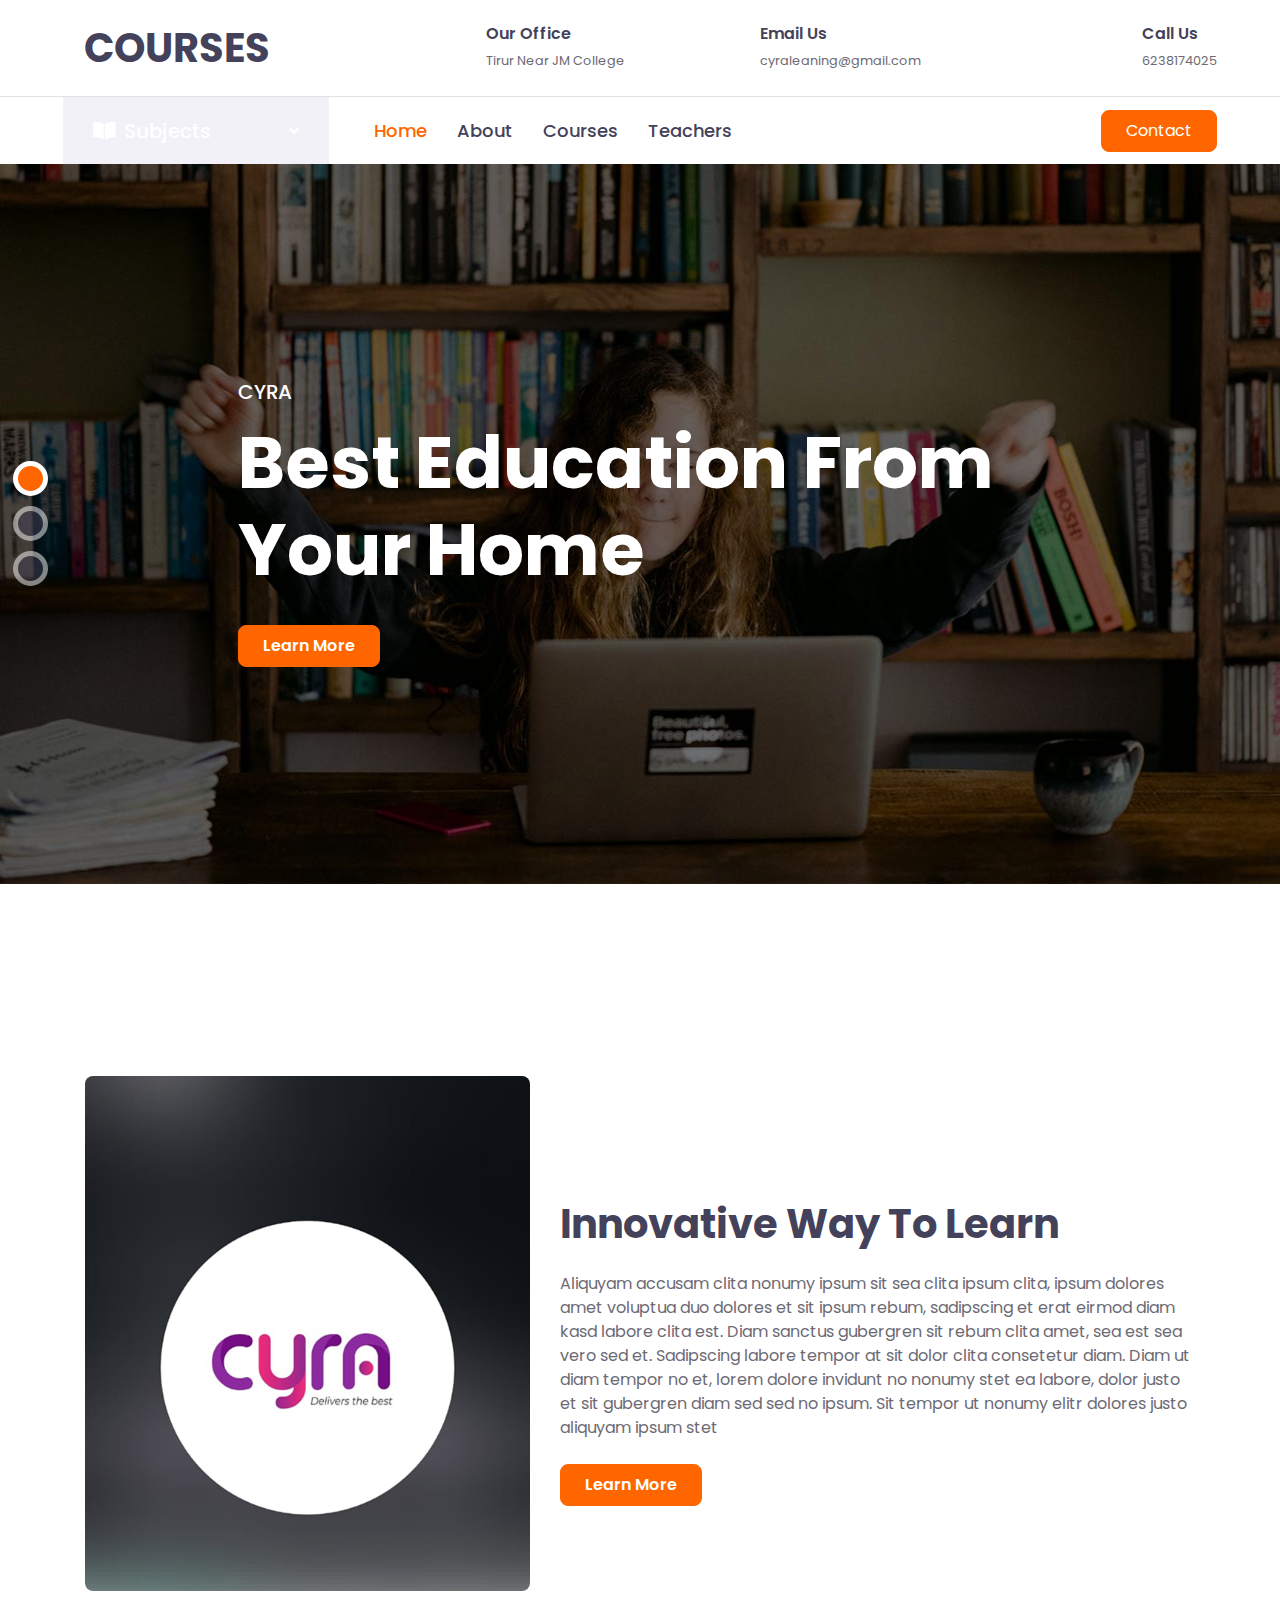
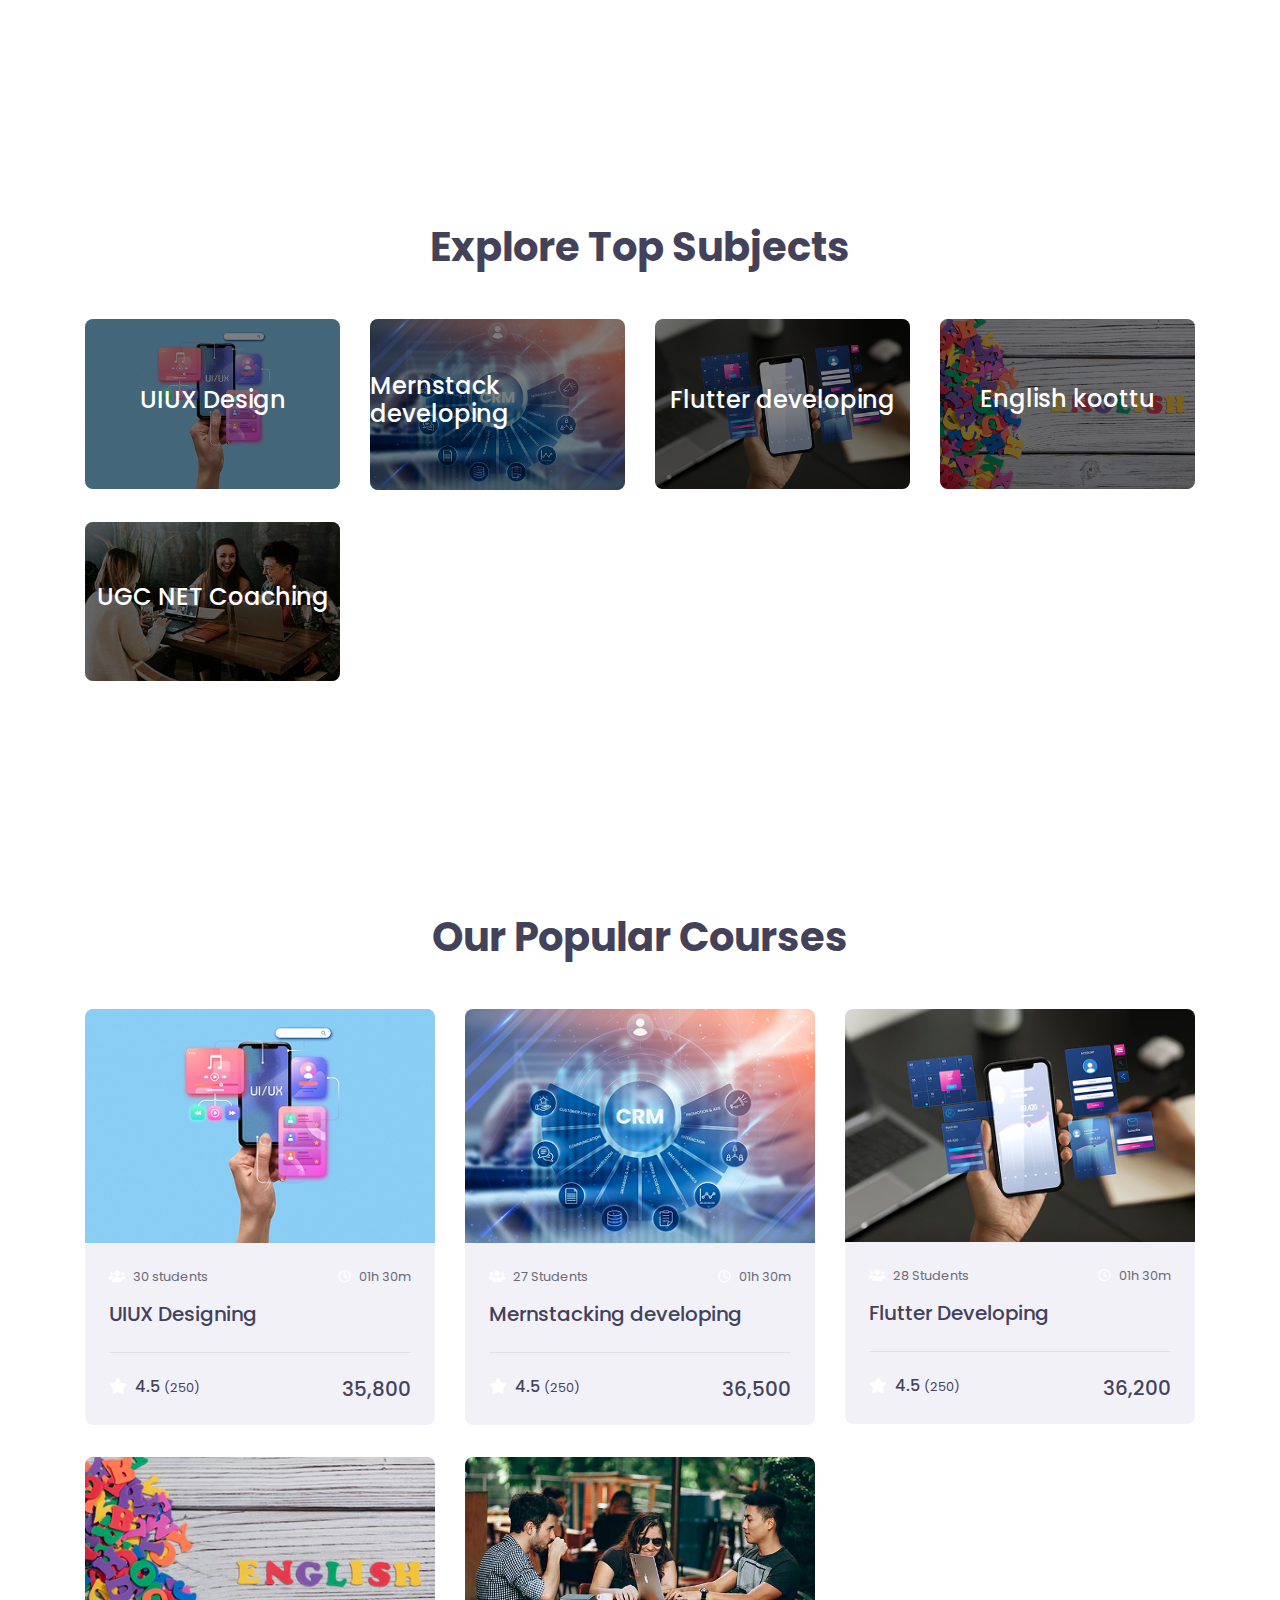
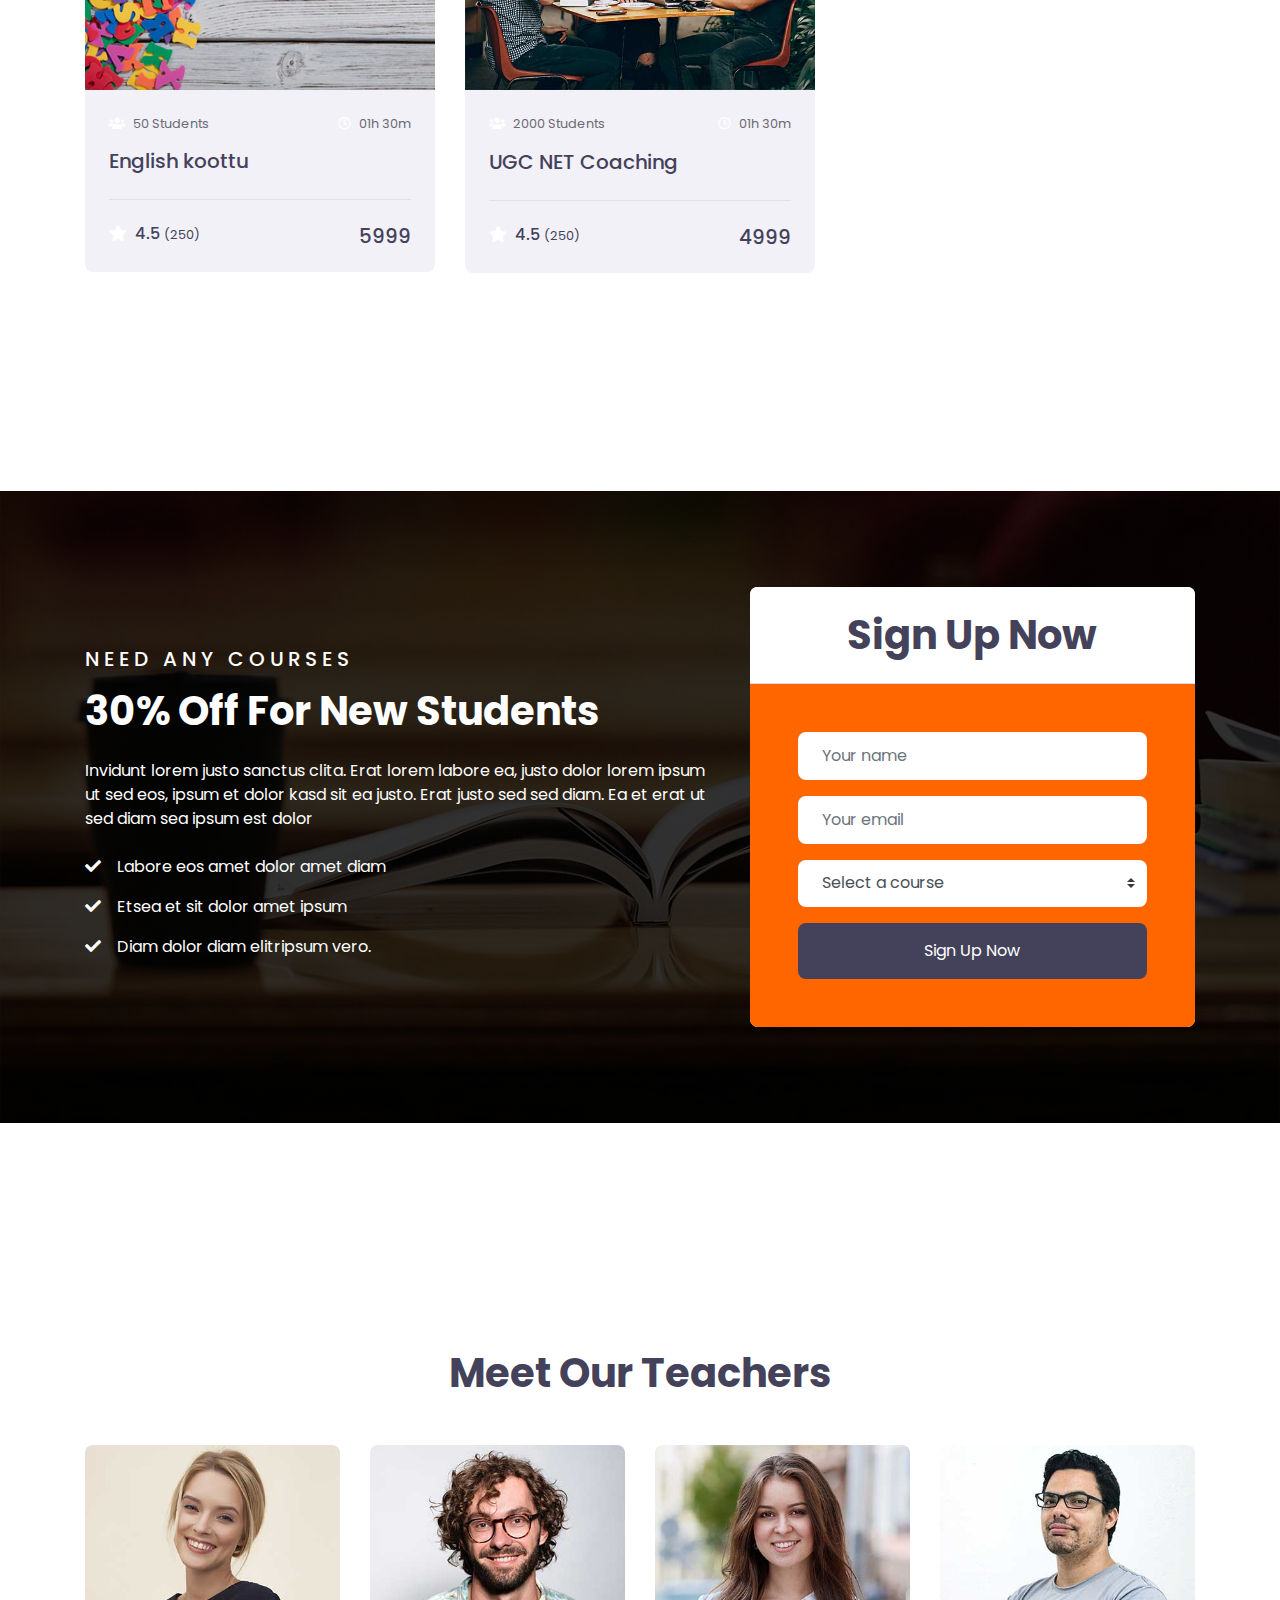
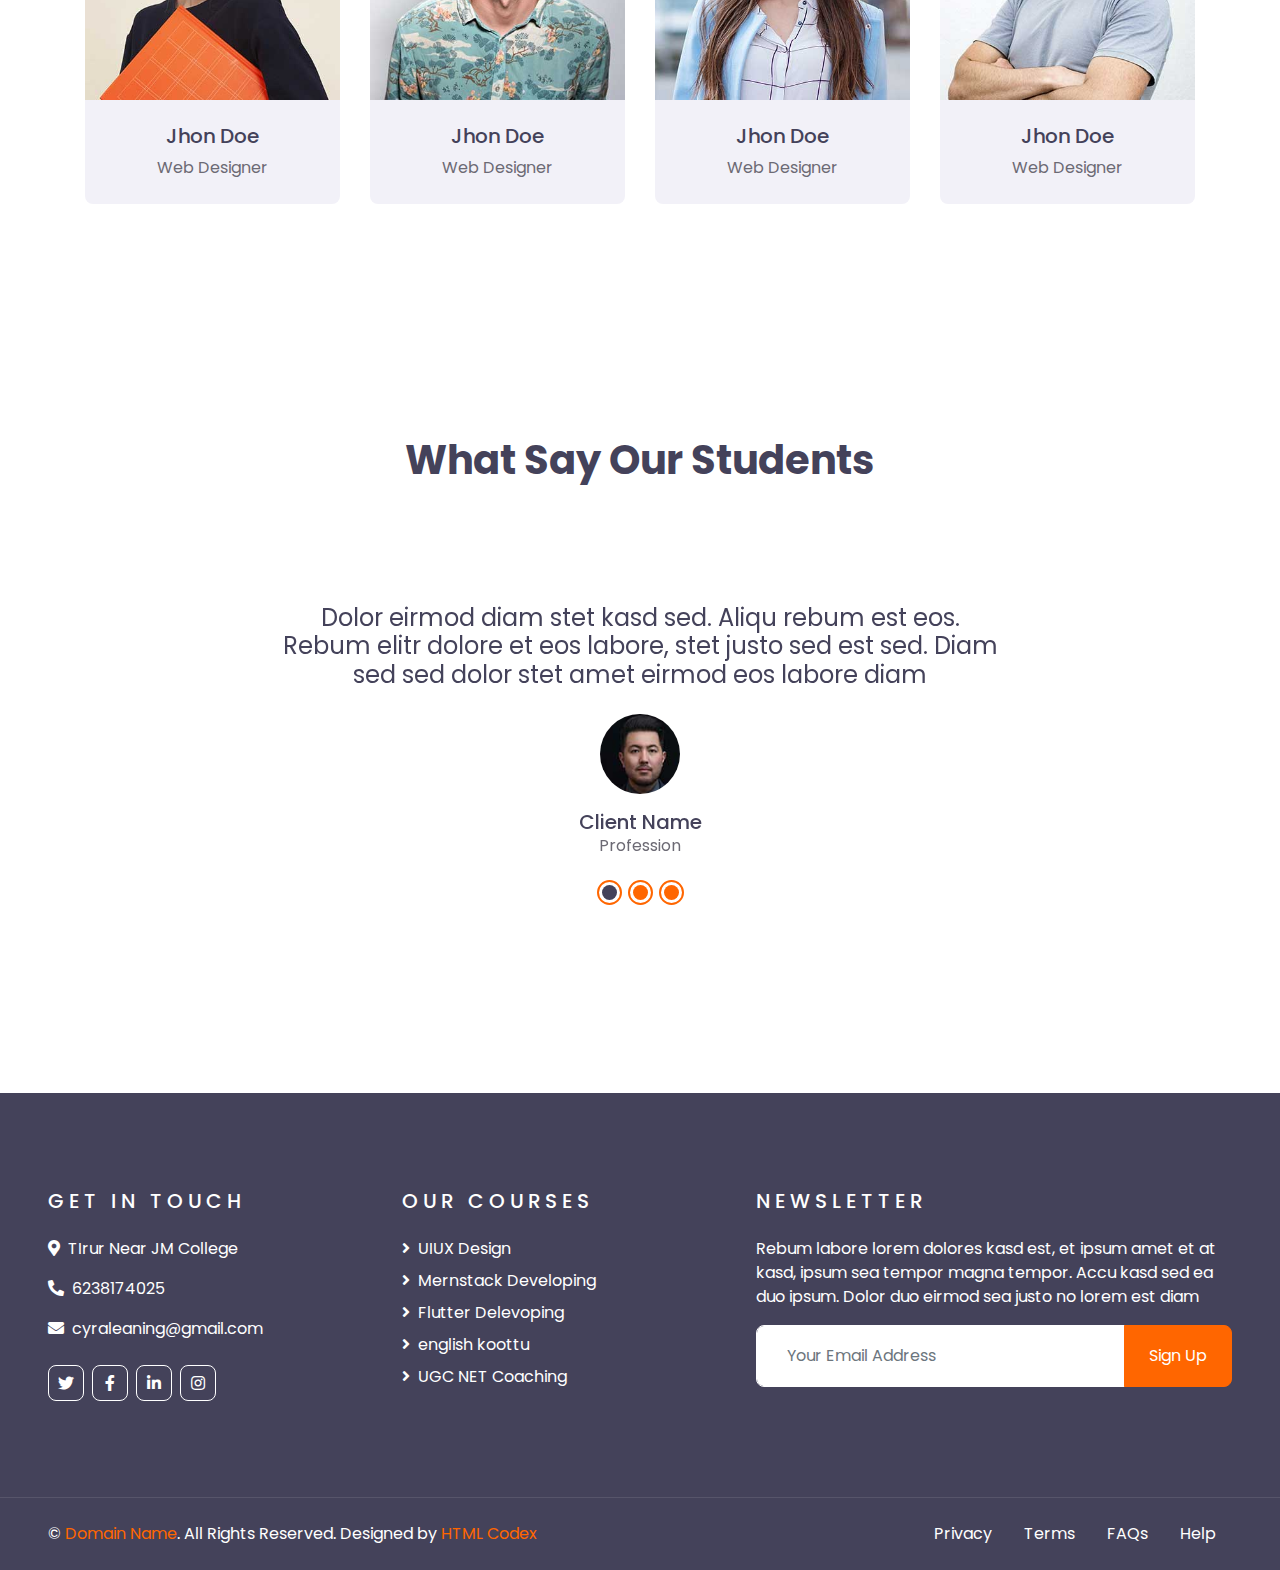
<file: index.html>
<!DOCTYPE html>
<html lang="en">

<head>
    <meta charset="utf-8">
    <title>ECOURSES - Online Courses HTML Template</title>
    <meta content="width=device-width, initial-scale=1.0" name="viewport">
    <meta content="Free HTML Templates" name="keywords">
    <meta content="Free HTML Templates" name="description">

    <!-- Favicon -->
    <link href="img/favicon.ico" rel="icon">

    <!-- Google Web Fonts -->
    <link rel="preconnect" href="https://fonts.gstatic.com">
    <link href="https://fonts.googleapis.com/css2?family=Poppins:wght@400;500;600;700&display=swap" rel="stylesheet"> 

    <!-- Font Awesome -->
    <link href="https://cdnjs.cloudflare.com/ajax/libs/font-awesome/5.10.0/css/all.min.css" rel="stylesheet">

    <!-- Libraries Stylesheet -->
    <link href="lib/owlcarousel/assets/owl.carousel.min.css" rel="stylesheet">

    <!-- Customized Bootstrap Stylesheet -->
    <link href="css/style.css" rel="stylesheet">
</head>

<body>
    <!-- Topbar Start -->
    <div class="container-fluid d-none d-lg-block">
        <div class="row align-items-center py-4 px-xl-5">
            <div class="col-lg-3">
                <a href="" class="text-decoration-none">
                    <h1 class="m-0"><span class="text-primary">E</span>COURSES</h1>
                </a>
            </div>
            <div class="col-lg-3 text-right">
                <div class="d-inline-flex align-items-center">
                    <i class="fa fa-2x fa-map-marker-alt text-primary mr-3"></i>
                    <div class="text-left">
                        <h6 class="font-weight-semi-bold mb-1">Our Office</h6>
                        <small>Tirur Near JM College</small>
                    </div>
                </div>
            </div>
            <div class="col-lg-3 text-right">
                <div class="d-inline-flex align-items-center">
                    <i class="fa fa-2x fa-envelope text-primary mr-3"></i>
                    <div class="text-left">
                        <h6 class="font-weight-semi-bold mb-1">Email Us</h6>
                        <small>cyraleaning@gmail.com</small>
                    </div>
                </div>
            </div>
            <div class="col-lg-3 text-right">
                <div class="d-inline-flex align-items-center">
                    <i class="fa fa-2x fa-phone text-primary mr-3"></i>
                    <div class="text-left">
                        <h6 class="font-weight-semi-bold mb-1">Call Us</h6>
                        <small>6238174025</small>
                    </div>
                </div>
            </div>
        </div>
    </div>
    <!-- Topbar End -->


    <!-- Navbar Start -->
    <div class="container-fluid">
        <div class="row border-top px-xl-5">
            <div class="col-lg-3 d-none d-lg-block">
                <a class="d-flex align-items-center justify-content-between bg-secondary w-100 text-decoration-none" data-toggle="collapse" href="#navbar-vertical" style="height: 67px; padding: 0 30px;">
                    <h5 class="text-primary m-0"><i class="fa fa-book-open mr-2"></i>Subjects</h5>
                    <i class="fa fa-angle-down text-primary"></i>
                </a>
                <nav class="collapse position-absolute navbar navbar-vertical navbar-light align-items-start p-0 border border-top-0 border-bottom-0 bg-light" id="navbar-vertical" style="width: calc(100% - 30px); z-index: 9;">
                    <div class="navbar-nav w-100">
                        <div class="nav-item dropdown">
                            <a href="#" class="nav-link" data-toggle="dropdown">Web Design <i class="fa fa-angle-down float-right mt-1"></i></a>
                            <div class="dropdown-menu position-absolute bg-secondary border-0 rounded-0 w-100 m-0">
                                <a href="" class="dropdown-item">HTML</a>
                                <a href="" class="dropdown-item">CSS</a>
                                <a href="" class="dropdown-item">jQuery</a>
                            </div>
                        </div>
                        <a href="" class="nav-item nav-link">UIUX Designing</a>
                        <a href="" class="nav-item nav-link">Mernstack Developing</a>
                        <a href="" class="nav-item nav-link">Flutter Delevoping</a>
                        <a href="" class="nav-item nav-link">English koottu</a>
                    </div>
                </nav>
            </div>
            <div class="col-lg-9">
                <nav class="navbar navbar-expand-lg bg-light navbar-light py-3 py-lg-0 px-0">
                    <a href="" class="text-decoration-none d-block d-lg-none">
                        <h1 class="m-0"><span class="text-primary">E</span>COURSES</h1>
                    </a>
                    <button type="button" class="navbar-toggler" data-toggle="collapse" data-target="#navbarCollapse">
                        <span class="navbar-toggler-icon"></span>
                    </button>
                    <div class="collapse navbar-collapse justify-content-between" id="navbarCollapse">
                        <div class="navbar-nav py-0">
                            <a href="index.html" class="nav-item nav-link active">Home</a>
                            <a href="about.html" class="nav-item nav-link">About</a>
                            <a href="course.html" class="nav-item nav-link">Courses</a>
                            <a href="teacher.html" class="nav-item nav-link">Teachers</a>
                            <div class="nav-item dropdown">
                        
                            
                                </div>
                            </div>
                            <a href="contact.html" class="nav-item nav-link"></a>
                        </div>
                        <a class="btn btn-primary py-2 px-4 ml-auto d-none d-lg-block" href="">Contact</a>
                    </div>
                </nav>
            </div>
        </div>
    </div>
    <!-- Navbar End -->


    <!-- Carousel Start -->
    <div class="container-fluid p-0 pb-5 mb-5">
        <div id="header-carousel" class="carousel slide carousel-fade" data-ride="carousel">
            <ol class="carousel-indicators">
                <li data-target="#header-carousel" data-slide-to="0" class="active"></li>
                <li data-target="#header-carousel" data-slide-to="1"></li>
                <li data-target="#header-carousel" data-slide-to="2"></li>
            </ol>
            <div class="carousel-inner">
                <div class="carousel-item active" style="min-height: 300px;">
                    <img class="position-relative w-100" src="img/carousel-1.jpg" style="min-height: 300px; object-fit: cover;">
                    <div class="carousel-caption d-flex align-items-center justify-content-center">
                        <div class="p-5" style="width: 100%; max-width: 900px;">
                            <h5 class="text-white text-uppercase mb-md-3">Cyra</h5>
                            <h1 class="display-3 text-white mb-md-4">Best Education From Your Home</h1>
                            <a href="" class="btn btn-primary py-md-2 px-md-4 font-weight-semi-bold mt-2">Learn More</a>
                        </div>
                    </div>
                </div>
                <div class="carousel-item" style="min-height: 300px;">
                    <img class="position-relative w-100" src="img/carousel-2.jpg" style="min-height: 300px; object-fit: cover;">
                    <div class="carousel-caption d-flex align-items-center justify-content-center">
                        <div class="p-5" style="width: 100%; max-width: 900px;">
                            <h5 class="text-white text-uppercase mb-md-3">Cyra</h5>
                            <h1 class="display-3 text-white mb-md-4">Best Online Learning Platform</h1>
                            <a href="" class="btn btn-primary py-md-2 px-md-4 font-weight-semi-bold mt-2">Learn More</a>
                        </div>
                    </div>
                </div>
                <div class="carousel-item" style="min-height: 300px;">
                    <img class="position-relative w-100" src="img/carousel-3.jpg" style="min-height: 300px; object-fit: cover;">
                    <div class="carousel-caption d-flex align-items-center justify-content-center">
                        <div class="p-5" style="width: 100%; max-width: 900px;">
                            <h5 class="text-white text-uppercase mb-md-3">Cyra</h5>
                            <h1 class="display-3 text-white mb-md-4">Delivers the best</h1>
                            <a href="" class="btn btn-primary py-md-2 px-md-4 font-weight-semi-bold mt-2">Learn More</a>
                        </div>
                    </div>
                </div>
            </div>
        </div>
    </div>
    <!-- Carousel End -->


    <!-- About Start -->
    <div class="container-fluid py-5">
        <div class="container py-5">
            <div class="row align-items-center">
                <div class="col-lg-5">
                    <img class="img-fluid rounded mb-4 mb-lg-0" src="img/image 69.png" alt="">
                </div>
                <div class="col-lg-7">
                    <div class="text-left mb-4">
                        <h5 class="text-primary text-uppercase mb-3" style="letter-spacing: 5px;">About Us</h5>
                        <h1>Innovative Way To Learn</h1>
                    </div>
                    <p>Aliquyam accusam clita nonumy ipsum sit sea clita ipsum clita, ipsum dolores amet voluptua duo dolores et sit ipsum rebum, sadipscing et erat eirmod diam kasd labore clita est. Diam sanctus gubergren sit rebum clita amet, sea est sea vero sed et. Sadipscing labore tempor at sit dolor clita consetetur diam. Diam ut diam tempor no et, lorem dolore invidunt no nonumy stet ea labore, dolor justo et sit gubergren diam sed sed no ipsum. Sit tempor ut nonumy elitr dolores justo aliquyam ipsum stet</p>
                    <a href="" class="btn btn-primary py-md-2 px-md-4 font-weight-semi-bold mt-2">Learn More</a>
                </div>
            </div>
        </div>
    </div>
    <!-- About End -->


    <!-- Category Start -->
    <div class="container-fluid py-5">
        <div class="container pt-5 pb-3">
            <div class="text-center mb-5">
                <h5 class="text-primary text-uppercase mb-3" style="letter-spacing: 5px;">Subjects</h5>
                <h1>Explore Top Subjects</h1>
            </div>
            <div class="row">
                <div class="col-lg-3 col-md-6 mb-4">
                    <div class="cat-item position-relative overflow-hidden rounded mb-2">
                        <img class="img-fluid" src="img/imageuiux.png" alt="">
                        <a class="cat-overlay text-white text-decoration-none" href="">
                            <h4 class="text-white font-weight-medium">UIUX Design</h4>
                            <span></span>
                        </a>
                    </div>
                </div>
                <div class="col-lg-3 col-md-6 mb-4">
                    <div class="cat-item position-relative overflow-hidden rounded mb-2">
                        <img class="img-fluid" src="img/image 65.png" alt="">
                        <a class="cat-overlay text-white text-decoration-none" href="">
                            <h4 class="text-white font-weight-medium">Mernstack developing</h4>
                            <span></span>
                        </a>
                    </div>
                </div>
                <div class="col-lg-3 col-md-6 mb-4">
                    <div class="cat-item position-relative overflow-hidden rounded mb-2">
                        <img class="img-fluid" src="img/image 67.png" alt="">
                        <a class="cat-overlay text-white text-decoration-none" href="">
                            <h4 class="text-white font-weight-medium">Flutter developing</h4>
                            <span></span>
                        </a>
                    </div>
                </div>
                <div class="col-lg-3 col-md-6 mb-4">
                    <div class="cat-item position-relative overflow-hidden rounded mb-2">
                        <img class="img-fluid" src="img/image 68.png" alt="">
                        <a class="cat-overlay text-white text-decoration-none" href="">
                            <h4 class="text-white font-weight-medium">English koottu</h4>
                            <span></span>
                        </a>
                    </div>
                </div>
                <div class="col-lg-3 col-md-6 mb-4">
                    <div class="cat-item position-relative overflow-hidden rounded mb-2">
                        <img class="img-fluid" src="img/cat-5.jpg" alt="">
                        <a class="cat-overlay text-white text-decoration-none" href="">
                            <h4 class="text-white font-weight-medium">UGC NET Coaching</h4>
                            <span></span>
                        </a>
                    </div>
                </div>
            
                        </a>
                    </div>
                </div>
                
                        </a>
                    </div>
                </div>
            </div>
        </div>
    </div>
    <!-- Category Start -->


    <!-- Courses Start -->
    <div class="container-fluid py-5">
        <div class="container py-5">
            <div class="text-center mb-5">
                <h5 class="text-primary text-uppercase mb-3" style="letter-spacing: 5px;">Courses</h5>
                <h1>Our Popular Courses</h1>
            </div>
            <div class="row">
                <div class="col-lg-4 col-md-6 mb-4">
                    <div class="rounded overflow-hidden mb-2">
                        <img class="img-fluid" src="img/imageuiux.png" alt="">
                        <div class="bg-secondary p-4">
                            <div class="d-flex justify-content-between mb-3">
                                <small class="m-0"><i class="fa fa-users text-primary mr-2"></i>30 students</small>
                                <small class="m-0"><i class="far fa-clock text-primary mr-2"></i>01h 30m</small>
                            </div>
                            <a class="h5" href="">UIUX Designing</a>
                            <div class="border-top mt-4 pt-4">
                                <div class="d-flex justify-content-between">
                                    <h6 class="m-0"><i class="fa fa-star text-primary mr-2"></i>4.5 <small>(250)</small></h6>
                                    <h5 class="m-0">35,800</h5>
                                </div>
                            </div>
                        </div>
                    </div>
                </div>
                <div class="col-lg-4 col-md-6 mb-4">
                    <div class="rounded overflow-hidden mb-2">
                        <img class="img-fluid" src="img/image 65.png" alt="">
                        <div class="bg-secondary p-4">
                            <div class="d-flex justify-content-between mb-3">
                                <small class="m-0"><i class="fa fa-users text-primary mr-2"></i>27 Students</small>
                                <small class="m-0"><i class="far fa-clock text-primary mr-2"></i>01h 30m</small>
                            </div>
                            <a class="h5" href="">Mernstacking developing</a>
                            <div class="border-top mt-4 pt-4">
                                <div class="d-flex justify-content-between">
                                    <h6 class="m-0"><i class="fa fa-star text-primary mr-2"></i>4.5 <small>(250)</small></h6>
                                    <h5 class="m-0">36,500</h5>
                                </div>
                            </div>
                        </div>
                    </div>
                </div>
                <div class="col-lg-4 col-md-6 mb-4">
                    <div class="rounded overflow-hidden mb-2">
                        <img class="img-fluid" src="img/image 67.png" alt="">
                        <div class="bg-secondary p-4">
                            <div class="d-flex justify-content-between mb-3">
                                <small class="m-0"><i class="fa fa-users text-primary mr-2"></i>28 Students</small>
                                <small class="m-0"><i class="far fa-clock text-primary mr-2"></i>01h 30m</small>
                            </div>
                            <a class="h5" href="">Flutter Developing</a>
                            <div class="border-top mt-4 pt-4">
                                <div class="d-flex justify-content-between">
                                    <h6 class="m-0"><i class="fa fa-star text-primary mr-2"></i>4.5 <small>(250)</small></h6>
                                    <h5 class="m-0">36,200</h5>
                                </div>
                            </div>
                        </div>
                    </div>
                </div>
                <div class="col-lg-4 col-md-6 mb-4">
                    <div class="rounded overflow-hidden mb-2">
                        <img class="img-fluid" src="img/image 68.png" alt="">
                        <div class="bg-secondary p-4">
                            <div class="d-flex justify-content-between mb-3">
                                <small class="m-0"><i class="fa fa-users text-primary mr-2"></i>50 Students</small>
                                <small class="m-0"><i class="far fa-clock text-primary mr-2"></i>01h 30m</small>
                            </div>
                            <a class="h5" href="">English koottu</a>
                            <div class="border-top mt-4 pt-4">
                                <div class="d-flex justify-content-between">
                                    <h6 class="m-0"><i class="fa fa-star text-primary mr-2"></i>4.5 <small>(250)</small></h6>
                                    <h5 class="m-0">5999</h5>
                                </div>
                            </div>
                        </div>
                    </div>
                </div>
                <div class="col-lg-4 col-md-6 mb-4">
                    <div class="rounded overflow-hidden mb-2">
                        <img class="img-fluid" src="img/course-6.jpg" alt="">
                        <div class="bg-secondary p-4">
                            <div class="d-flex justify-content-between mb-3">
                                <small class="m-0"><i class="fa fa-users text-primary mr-2"></i>2000 Students</small>
                                <small class="m-0"><i class="far fa-clock text-primary mr-2"></i>01h 30m</small>
                            </div>
                            <a class="h5" href="">UGC NET Coaching</a>
                            <div class="border-top mt-4 pt-4">
                                <div class="d-flex justify-content-between">
                                    <h6 class="m-0"><i class="fa fa-star text-primary mr-2"></i>4.5 <small>(250)</small></h6>
                                    <h5 class="m-0">4999</h5>
                                </div>
                            </div>
                        </div>
                    </div>
                </div>
                
                        
                                </div>
                            </div>
                        </div>
                    </div>
                </div>
            </div>
        </div>
    </div>
    <!-- Courses End -->


    <!-- Registration Start -->
    <div class="container-fluid bg-registration py-5" style="margin: 90px 0;">
        <div class="container py-5">
            <div class="row align-items-center">
                <div class="col-lg-7 mb-5 mb-lg-0">
                    <div class="mb-4">
                        <h5 class="text-primary text-uppercase mb-3" style="letter-spacing: 5px;">Need Any Courses</h5>
                        <h1 class="text-white">30% Off For New Students</h1>
                    </div>
                    <p class="text-white">Invidunt lorem justo sanctus clita. Erat lorem labore ea, justo dolor lorem ipsum ut sed eos,
                        ipsum et dolor kasd sit ea justo. Erat justo sed sed diam. Ea et erat ut sed diam sea ipsum est
                        dolor</p>
                    <ul class="list-inline text-white m-0">
                        <li class="py-2"><i class="fa fa-check text-primary mr-3"></i>Labore eos amet dolor amet diam</li>
                        <li class="py-2"><i class="fa fa-check text-primary mr-3"></i>Etsea et sit dolor amet ipsum</li>
                        <li class="py-2"><i class="fa fa-check text-primary mr-3"></i>Diam dolor diam elitripsum vero.</li>
                    </ul>
                </div>
                <div class="col-lg-5">
                    <div class="card border-0">
                        <div class="card-header bg-light text-center p-4">
                            <h1 class="m-0">Sign Up Now</h1>
                        </div>
                        <div class="card-body rounded-bottom bg-primary p-5">
                            <form>
                                <div class="form-group">
                                    <input type="text" class="form-control border-0 p-4" placeholder="Your name" required="required" />
                                </div>
                                <div class="form-group">
                                    <input type="email" class="form-control border-0 p-4" placeholder="Your email" required="required" />
                                </div>
                                <div class="form-group">
                                    <select class="custom-select border-0 px-4" style="height: 47px;">
                                        <option selected>Select a course</option>
                                        <option value="1">Course 1</option>
                                        <option value="2">Course 1</option>
                                        <option value="3">Course 1</option>
                                    </select>
                                </div>
                                <div>
                                    <button class="btn btn-dark btn-block border-0 py-3" type="submit">Sign Up Now</button>
                                </div>
                            </form>
                        </div>
                    </div>
                </div>
            </div>
        </div>
    </div>
    <!-- Registration End -->


    <!-- Team Start -->
    <div class="container-fluid py-5">
        <div class="container pt-5 pb-3">
            <div class="text-center mb-5">
                <h5 class="text-primary text-uppercase mb-3" style="letter-spacing: 5px;">Teachers</h5>
                <h1>Meet Our Teachers</h1>
            </div>
            <div class="row">
                <div class="col-md-6 col-lg-3 text-center team mb-4">
                    <div class="team-item rounded overflow-hidden mb-2">
                        <div class="team-img position-relative">
                            <img class="img-fluid" src="img/team-1.jpg" alt="">
                            <div class="team-social">
                                <a class="btn btn-outline-light btn-square mx-1" href="#"><i class="fab fa-twitter"></i></a>
                                <a class="btn btn-outline-light btn-square mx-1" href="#"><i class="fab fa-facebook-f"></i></a>
                                <a class="btn btn-outline-light btn-square mx-1" href="#"><i class="fab fa-linkedin-in"></i></a>
                            </div>
                        </div>
                        <div class="bg-secondary p-4">
                            <h5>Jhon Doe</h5>
                            <p class="m-0">Web Designer</p>
                        </div>
                    </div>
                </div>
                <div class="col-md-6 col-lg-3 text-center team mb-4">
                    <div class="team-item rounded overflow-hidden mb-2">
                        <div class="team-img position-relative">
                            <img class="img-fluid" src="img/team-2.jpg" alt="">
                            <div class="team-social">
                                <a class="btn btn-outline-light btn-square mx-1" href="#"><i class="fab fa-twitter"></i></a>
                                <a class="btn btn-outline-light btn-square mx-1" href="#"><i class="fab fa-facebook-f"></i></a>
                                <a class="btn btn-outline-light btn-square mx-1" href="#"><i class="fab fa-linkedin-in"></i></a>
                            </div>
                        </div>
                        <div class="bg-secondary p-4">
                            <h5>Jhon Doe</h5>
                            <p class="m-0">Web Designer</p>
                        </div>
                    </div>
                </div>
                <div class="col-md-6 col-lg-3 text-center team mb-4">
                    <div class="team-item rounded overflow-hidden mb-2">
                        <div class="team-img position-relative">
                            <img class="img-fluid" src="img/team-3.jpg" alt="">
                            <div class="team-social">
                                <a class="btn btn-outline-light btn-square mx-1" href="#"><i class="fab fa-twitter"></i></a>
                                <a class="btn btn-outline-light btn-square mx-1" href="#"><i class="fab fa-facebook-f"></i></a>
                                <a class="btn btn-outline-light btn-square mx-1" href="#"><i class="fab fa-linkedin-in"></i></a>
                            </div>
                        </div>
                        <div class="bg-secondary p-4">
                            <h5>Jhon Doe</h5>
                            <p class="m-0">Web Designer</p>
                        </div>
                    </div>
                </div>
                <div class="col-md-6 col-lg-3 text-center team mb-4">
                    <div class="team-item rounded overflow-hidden mb-2">
                        <div class="team-img position-relative">
                            <img class="img-fluid" src="img/team-4.jpg" alt="">
                            <div class="team-social">
                                <a class="btn btn-outline-light btn-square mx-1" href="#"><i class="fab fa-twitter"></i></a>
                                <a class="btn btn-outline-light btn-square mx-1" href="#"><i class="fab fa-facebook-f"></i></a>
                                <a class="btn btn-outline-light btn-square mx-1" href="#"><i class="fab fa-linkedin-in"></i></a>
                            </div>
                        </div>
                        <div class="bg-secondary p-4">
                            <h5>Jhon Doe</h5>
                            <p class="m-0">Web Designer</p>
                        </div>
                    </div>
                </div>
            </div>
        </div>
    </div>
    <!-- Team End -->


    <!-- Testimonial Start -->
    <div class="container-fluid py-5">
        <div class="container py-5">
            <div class="text-center mb-5">
                <h5 class="text-primary text-uppercase mb-3" style="letter-spacing: 5px;">Testimonial</h5>
                <h1>What Say Our Students</h1>
            </div>
            <div class="row justify-content-center">
                <div class="col-lg-8">
                    <div class="owl-carousel testimonial-carousel">
                        <div class="text-center">
                            <i class="fa fa-3x fa-quote-left text-primary mb-4"></i>
                            <h4 class="font-weight-normal mb-4">Dolor eirmod diam stet kasd sed. Aliqu rebum est eos. Rebum elitr dolore et eos labore, stet justo sed est sed. Diam sed sed dolor stet amet eirmod eos labore diam</h4>
                            <img class="img-fluid mx-auto mb-3" src="img/testimonial-1.jpg" alt="">
                            <h5 class="m-0">Client Name</h5>
                            <span>Profession</span>
                        </div>
                        <div class="text-center">
                            <i class="fa fa-3x fa-quote-left text-primary mb-4"></i>
                            <h4 class="font-weight-normal mb-4">Dolor eirmod diam stet kasd sed. Aliqu rebum est eos. Rebum elitr dolore et eos labore, stet justo sed est sed. Diam sed sed dolor stet amet eirmod eos labore diam</h4>
                            <img class="img-fluid mx-auto mb-3" src="img/testimonial-2.jpg" alt="">
                            <h5 class="m-0">Client Name</h5>
                            <span>Profession</span>
                        </div>
                        <div class="text-center">
                            <i class="fa fa-3x fa-quote-left text-primary mb-4"></i>
                            <h4 class="font-weight-normal mb-4">Dolor eirmod diam stet kasd sed. Aliqu rebum est eos. Rebum elitr dolore et eos labore, stet justo sed est sed. Diam sed sed dolor stet amet eirmod eos labore diam</h4>
                            <img class="img-fluid mx-auto mb-3" src="img/testimonial-3.jpg" alt="">
                            <h5 class="m-0">Client Name</h5>
                            <span>Profession</span>
                        </div>
                    </div>
                </div>
            </div>
        </div>
    </div>
    <!-- Testimonial End -->




    <!-- Footer Start -->
    <div class="container-fluid bg-dark text-white py-5 px-sm-3 px-lg-5" style="margin-top: 90px;">
        <div class="row pt-5">
            <div class="col-lg-7 col-md-12">
                <div class="row">
                    <div class="col-md-6 mb-5">
                        <h5 class="text-primary text-uppercase mb-4" style="letter-spacing: 5px;">Get In Touch</h5>
                        <p><i class="fa fa-map-marker-alt mr-2"></i>TIrur Near JM College</p>
                        <p><i class="fa fa-phone-alt mr-2"></i>6238174025</p>
                        <p><i class="fa fa-envelope mr-2"></i>cyraleaning@gmail.com</p>
                        <div class="d-flex justify-content-start mt-4">
                            <a class="btn btn-outline-light btn-square mr-2" href="#"><i class="fab fa-twitter"></i></a>
                            <a class="btn btn-outline-light btn-square mr-2" href="#"><i class="fab fa-facebook-f"></i></a>
                            <a class="btn btn-outline-light btn-square mr-2" href="#"><i class="fab fa-linkedin-in"></i></a>
                            <a class="btn btn-outline-light btn-square" href="#"><i class="fab fa-instagram"></i></a>
                        </div>
                    </div>
                    <div class="col-md-6 mb-5">
                        <h5 class="text-primary text-uppercase mb-4" style="letter-spacing: 5px;">Our Courses</h5>
                        <div class="d-flex flex-column justify-content-start">
                            <a class="text-white mb-2" href="#"><i class="fa fa-angle-right mr-2"></i>UIUX Design</a>
                            <a class="text-white mb-2" href="#"><i class="fa fa-angle-right mr-2"></i>Mernstack Developing</a>
                            <a class="text-white mb-2" href="#"><i class="fa fa-angle-right mr-2"></i>Flutter Delevoping</a>
                            <a class="text-white mb-2" href="#"><i class="fa fa-angle-right mr-2"></i>english koottu</a>
                            <a class="text-white" href="#"><i class="fa fa-angle-right mr-2"></i>UGC NET Coaching</a>
                        </div>
                    </div>
                </div>
            </div>
            <div class="col-lg-5 col-md-12 mb-5">
                <h5 class="text-primary text-uppercase mb-4" style="letter-spacing: 5px;">Newsletter</h5>
                <p>Rebum labore lorem dolores kasd est, et ipsum amet et at kasd, ipsum sea tempor magna tempor. Accu kasd sed ea duo ipsum. Dolor duo eirmod sea justo no lorem est diam</p>
                <div class="w-100">
                    <div class="input-group">
                        <input type="text" class="form-control border-light" style="padding: 30px;" placeholder="Your Email Address">
                        <div class="input-group-append">
                            <button class="btn btn-primary px-4">Sign Up</button>
                        </div>
                    </div>
                </div>
            </div>
        </div>
    </div>
    <div class="container-fluid bg-dark text-white border-top py-4 px-sm-3 px-md-5" style="border-color: rgba(256, 256, 256, .1) !important;">
        <div class="row">
            <div class="col-lg-6 text-center text-md-left mb-3 mb-md-0">
                <p class="m-0 text-white">&copy; <a href="#">Domain Name</a>. All Rights Reserved. Designed by <a href="https://htmlcodex.com">HTML Codex</a>
                </p>
            </div>
            <div class="col-lg-6 text-center text-md-right">
                <ul class="nav d-inline-flex">
                    <li class="nav-item">
                        <a class="nav-link text-white py-0" href="#">Privacy</a>
                    </li>
                    <li class="nav-item">
                        <a class="nav-link text-white py-0" href="#">Terms</a>
                    </li>
                    <li class="nav-item">
                        <a class="nav-link text-white py-0" href="#">FAQs</a>
                    </li>
                    <li class="nav-item">
                        <a class="nav-link text-white py-0" href="#">Help</a>
                    </li>
                </ul>
            </div>
        </div>
    </div>
    <!-- Footer End -->


    <!-- Back to Top -->
    <a href="#" class="btn btn-lg btn-primary btn-lg-square back-to-top"><i class="fa fa-angle-double-up"></i></a>


    <!-- JavaScript Libraries -->
    <script src="https://code.jquery.com/jquery-3.4.1.min.js"></script>
    <script src="https://stackpath.bootstrapcdn.com/bootstrap/4.4.1/js/bootstrap.bundle.min.js"></script>
    <script src="lib/easing/easing.min.js"></script>
    <script src="lib/owlcarousel/owl.carousel.min.js"></script>

    <!-- Contact Javascript File -->
    <script src="mail/jqBootstrapValidation.min.js"></script>
    <script src="mail/contact.js"></script>

    <!-- Template Javascript -->
    <script src="js/main.js"></script>
</body>

</html>
</file>
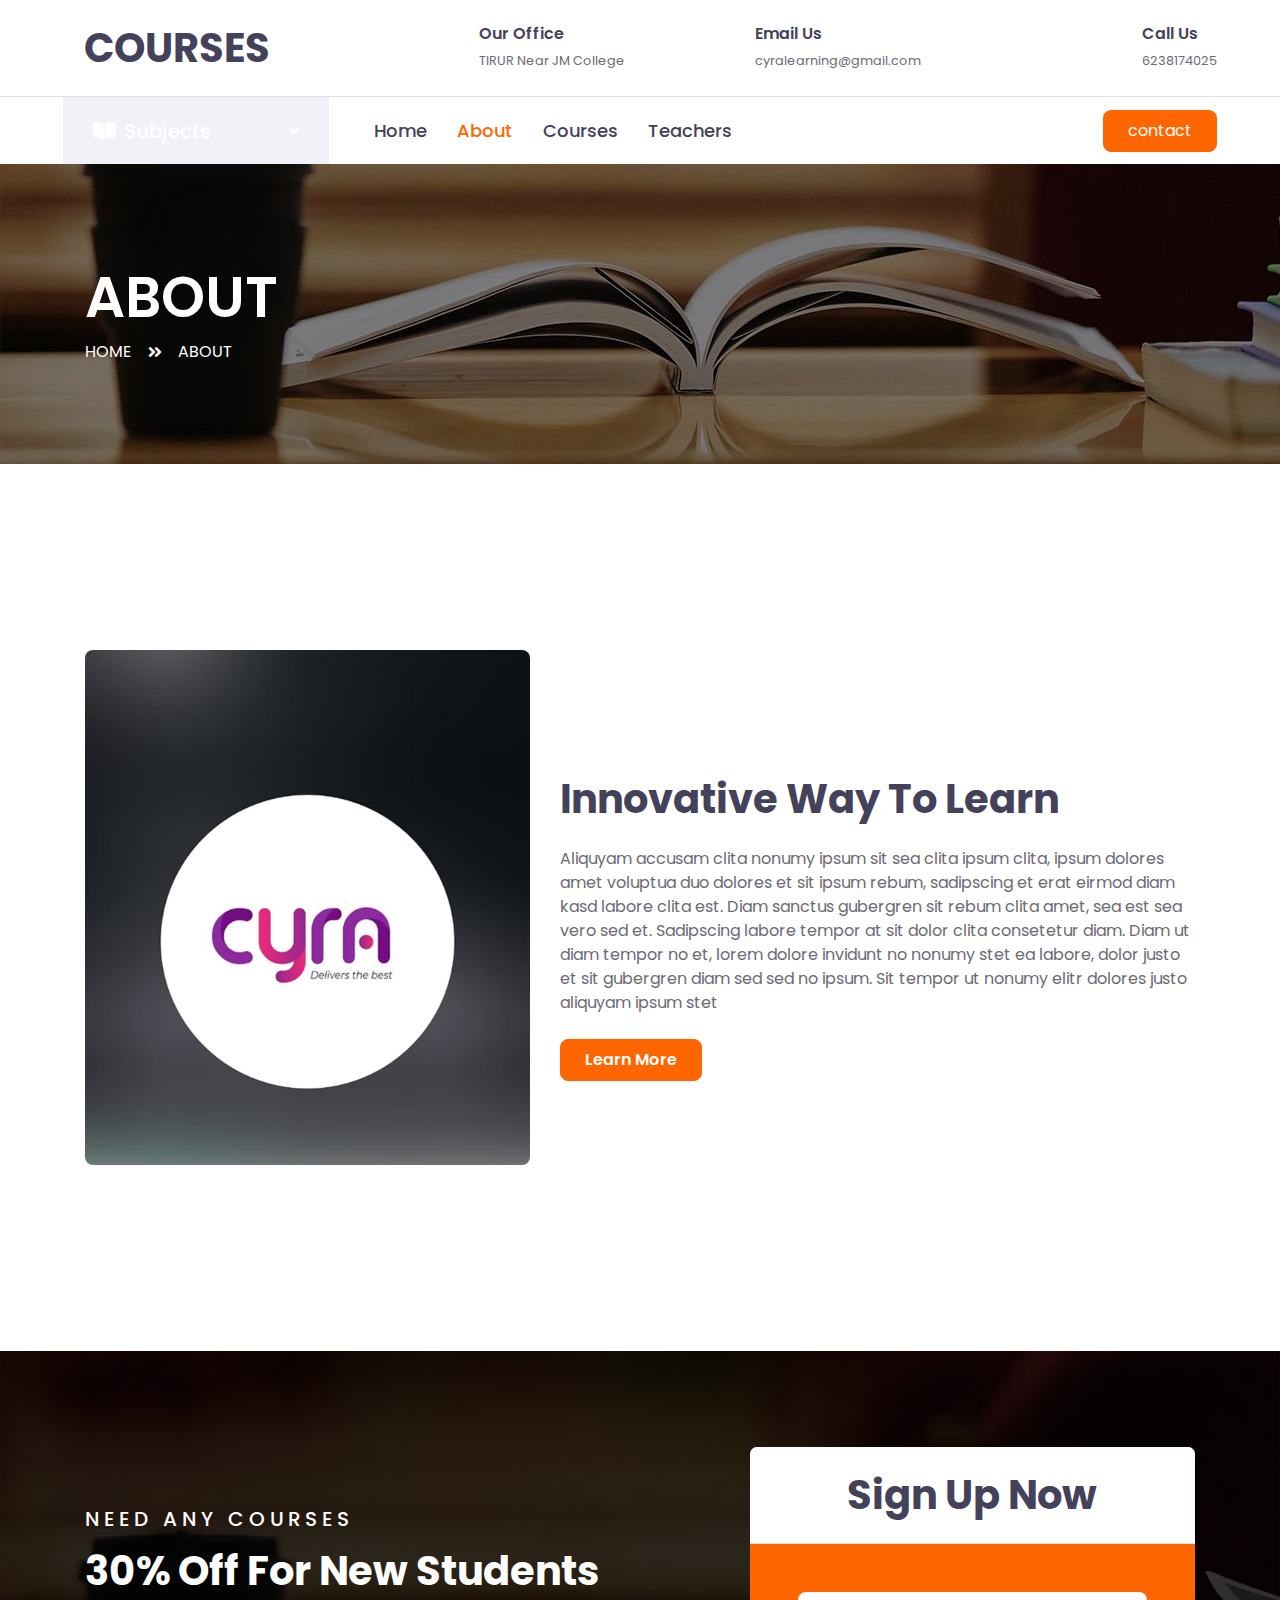
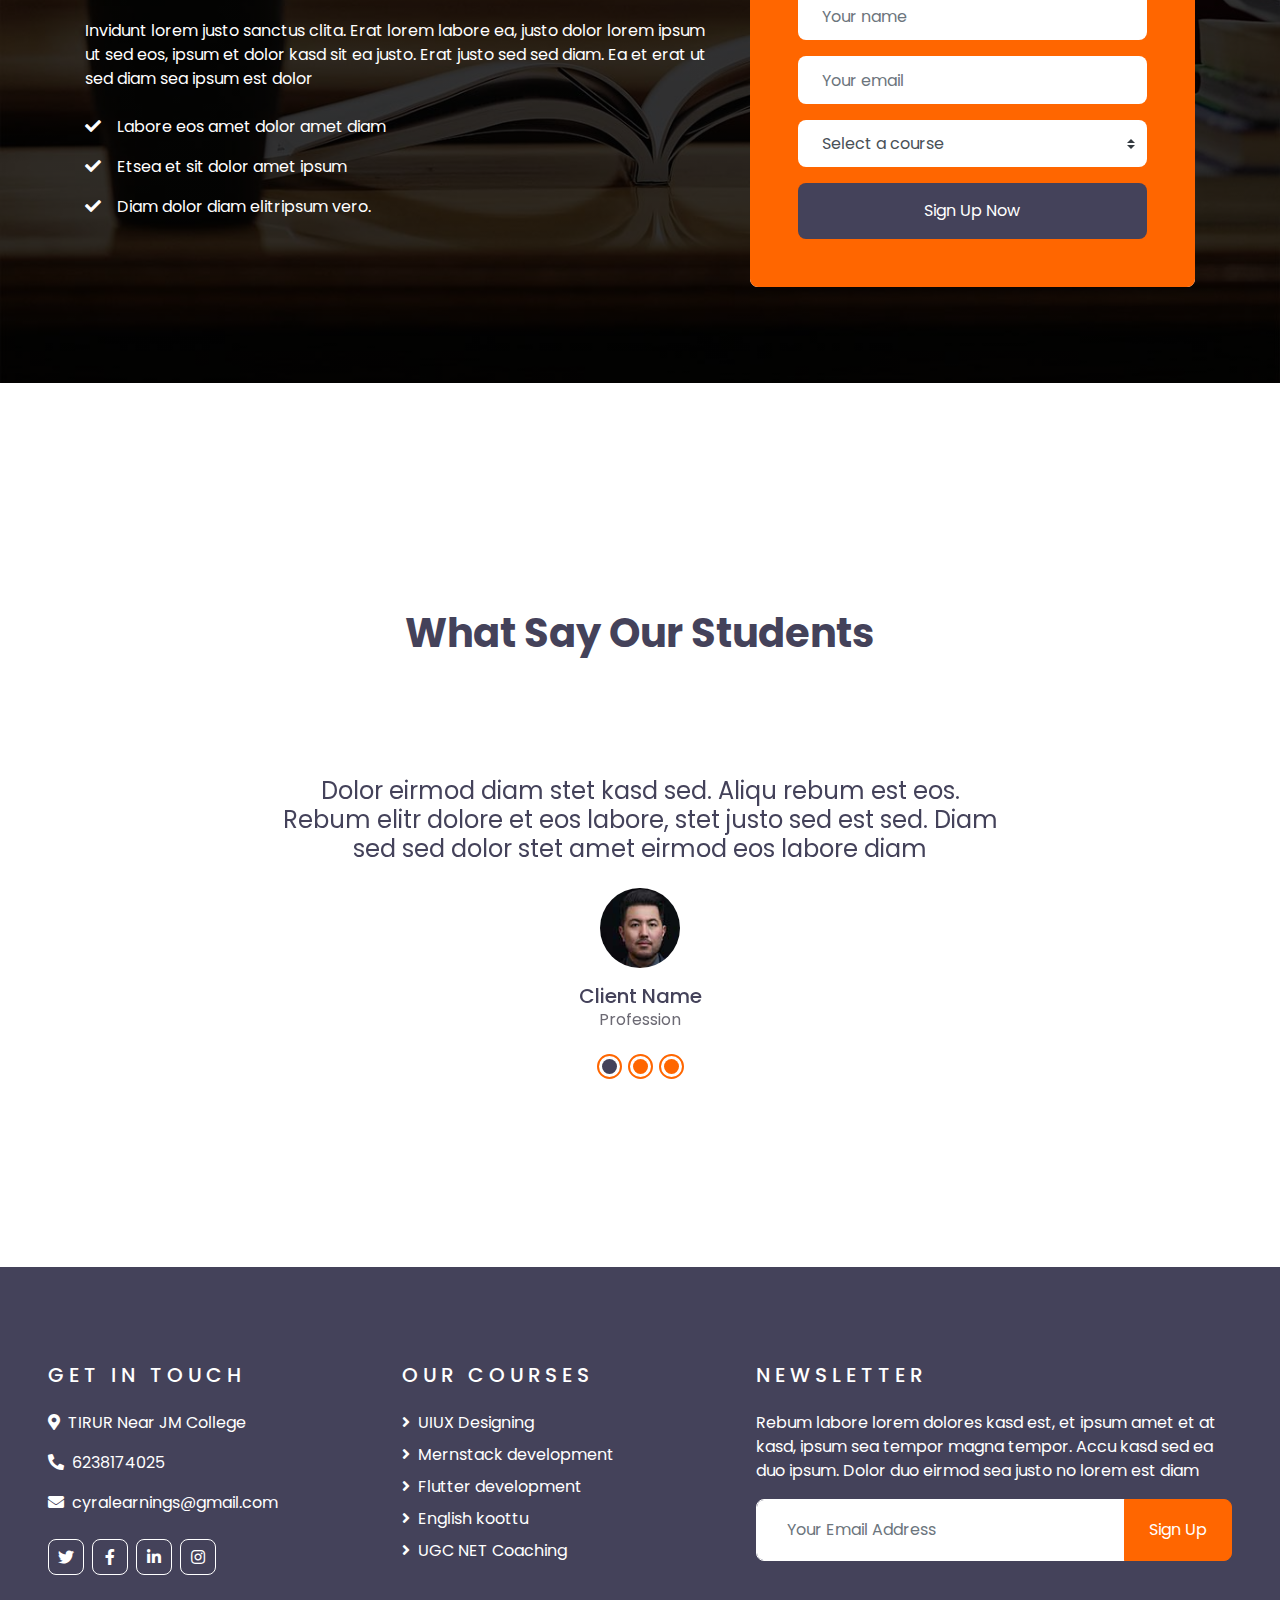
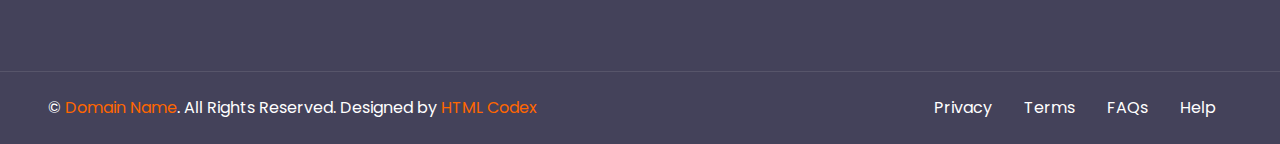
<file: about.html>
<!DOCTYPE html>
<html lang="en">

<head>
    <meta charset="utf-8">
    <title>ECOURSES - Online Courses HTML Template</title>
    <meta content="width=device-width, initial-scale=1.0" name="viewport">
    <meta content="Free HTML Templates" name="keywords">
    <meta content="Free HTML Templates" name="description">

    <!-- Favicon -->
    <link href="img/favicon.ico" rel="icon">

    <!-- Google Web Fonts -->
    <link rel="preconnect" href="https://fonts.gstatic.com">
    <link href="https://fonts.googleapis.com/css2?family=Poppins:wght@400;500;600;700&display=swap" rel="stylesheet"> 

    <!-- Font Awesome -->
    <link href="https://cdnjs.cloudflare.com/ajax/libs/font-awesome/5.10.0/css/all.min.css" rel="stylesheet">

    <!-- Libraries Stylesheet -->
    <link href="lib/owlcarousel/assets/owl.carousel.min.css" rel="stylesheet">

    <!-- Customized Bootstrap Stylesheet -->
    <link href="css/style.css" rel="stylesheet">
</head>

<body>
    <!-- Topbar Start -->
    <div class="container-fluid d-none d-lg-block">
        <div class="row align-items-center py-4 px-xl-5">
            <div class="col-lg-3">
                <a href="" class="text-decoration-none">
                    <h1 class="m-0"><span class="text-primary">E</span>COURSES</h1>
                </a>
            </div>
            <div class="col-lg-3 text-right">
                <div class="d-inline-flex align-items-center">
                    <i class="fa fa-2x fa-map-marker-alt text-primary mr-3"></i>
                    <div class="text-left">
                        <h6 class="font-weight-semi-bold mb-1">Our Office</h6>
                        <small>TIRUR Near JM College</small>
                    </div>
                </div>
            </div>
            <div class="col-lg-3 text-right">
                <div class="d-inline-flex align-items-center">
                    <i class="fa fa-2x fa-envelope text-primary mr-3"></i>
                    <div class="text-left">
                        <h6 class="font-weight-semi-bold mb-1">Email Us</h6>
                        <small>cyralearning@gmail.com</small>
                    </div>
                </div>
            </div>
            <div class="col-lg-3 text-right">
                <div class="d-inline-flex align-items-center">
                    <i class="fa fa-2x fa-phone text-primary mr-3"></i>
                    <div class="text-left">
                        <h6 class="font-weight-semi-bold mb-1">Call Us</h6>
                        <small>6238174025</small>
                    </div>
                </div>
            </div>
        </div>
    </div>
    <!-- Topbar End -->


    <!-- Navbar Start -->
    <div class="container-fluid">
        <div class="row border-top px-xl-5">
            <div class="col-lg-3 d-none d-lg-block">
                <a class="d-flex align-items-center justify-content-between bg-secondary w-100 text-decoration-none" data-toggle="collapse" href="#navbar-vertical" style="height: 67px; padding: 0 30px;">
                    <h5 class="text-primary m-0"><i class="fa fa-book-open mr-2"></i>Subjects</h5>
                    <i class="fa fa-angle-down text-primary"></i>
                </a>
                <nav class="collapse position-absolute navbar navbar-vertical navbar-light align-items-start p-0 border border-top-0 border-bottom-0 bg-light" id="navbar-vertical" style="width: calc(100% - 30px); z-index: 9;">
                    <div class="navbar-nav w-100">
                        <div class="nav-item dropdown">
                            <a href="#" class="nav-link" data-toggle="dropdown">Web Design <i class="fa fa-angle-down float-right mt-1"></i></a>
                            <div class="dropdown-menu position-absolute bg-secondary border-0 rounded-0 w-100 m-0">
                                <a href="" class="dropdown-item">HTML</a>
                                <a href="" class="dropdown-item">CSS</a>
                                <a href="" class="dropdown-item">jQuery</a>
                            </div>
                        </div>
                        <a href="" class="nav-item nav-link">UIUX Design</a>
                        <a href="" class="nav-item nav-link">Mernstack developing</a>
                        <a href="" class="nav-item nav-link">Flutter developing</a>
                        <a href="" class="nav-item nav-link">English koottu</a>
                    </div>
                </nav>
            </div>
            <div class="col-lg-9">
                <nav class="navbar navbar-expand-lg bg-light navbar-light py-3 py-lg-0 px-0">
                    <a href="" class="text-decoration-none d-block d-lg-none">
                        <h1 class="m-0"><span class="text-primary">E</span>COURSES</h1>
                    </a>
                    <button type="button" class="navbar-toggler" data-toggle="collapse" data-target="#navbarCollapse">
                        <span class="navbar-toggler-icon"></span>
                    </button>
                    <div class="collapse navbar-collapse justify-content-between" id="navbarCollapse">
                        <div class="navbar-nav py-0">
                            <a href="index.html" class="nav-item nav-link">Home</a>
                            <a href="about.html" class="nav-item nav-link active">About</a>
                            <a href="course.html" class="nav-item nav-link">Courses</a>
                            <a href="teacher.html" class="nav-item nav-link">Teachers</a>
                            <div class="nav-item dropdown">
                                
                                </div>
                            </div>
                            <a href="contact.html" class="nav-item nav-link"></a>
                        </div>
                        <a class="btn btn-primary py-2 px-4 ml-auto d-none d-lg-block" href="">contact</a>
                    </div>
                </nav>
            </div>
        </div>
    </div>
    <!-- Navbar End -->


    <!-- Header Start -->
    <div class="container-fluid page-header" style="margin-bottom: 90px;">
        <div class="container">
            <div class="d-flex flex-column justify-content-center" style="min-height: 300px">
                <h3 class="display-4 text-white text-uppercase">About</h3>
                <div class="d-inline-flex text-white">
                    <p class="m-0 text-uppercase"><a class="text-white" href="">Home</a></p>
                    <i class="fa fa-angle-double-right pt-1 px-3"></i>
                    <p class="m-0 text-uppercase">About</p>
                </div>
            </div>
        </div>
    </div>
    <!-- Header End -->


    <!-- About Start -->
    <div class="container-fluid py-5">
        <div class="container py-5">
            <div class="row align-items-center">
                <div class="col-lg-5">
                    <img class="img-fluid rounded mb-4 mb-lg-0" src="img/image 69.png" alt="">
                </div>
                <div class="col-lg-7">
                    <div class="text-left mb-4">
                        <h5 class="text-primary text-uppercase mb-3" style="letter-spacing: 5px;">About Us</h5>
                        <h1>Innovative Way To Learn</h1>
                    </div>
                    <p>Aliquyam accusam clita nonumy ipsum sit sea clita ipsum clita, ipsum dolores amet voluptua duo dolores et sit ipsum rebum, sadipscing et erat eirmod diam kasd labore clita est. Diam sanctus gubergren sit rebum clita amet, sea est sea vero sed et. Sadipscing labore tempor at sit dolor clita consetetur diam. Diam ut diam tempor no et, lorem dolore invidunt no nonumy stet ea labore, dolor justo et sit gubergren diam sed sed no ipsum. Sit tempor ut nonumy elitr dolores justo aliquyam ipsum stet</p>
                    <a href="" class="btn btn-primary py-md-2 px-md-4 font-weight-semi-bold mt-2">Learn More</a>
                </div>
            </div>
        </div>
    </div>
    <!-- About End -->


    <!-- Registration Start -->
    <div class="container-fluid bg-registration py-5" style="margin: 90px 0;">
        <div class="container py-5">
            <div class="row align-items-center">
                <div class="col-lg-7 mb-5 mb-lg-0">
                    <div class="mb-4">
                        <h5 class="text-primary text-uppercase mb-3" style="letter-spacing: 5px;">Need Any Courses</h5>
                        <h1 class="text-white">30% Off For New Students</h1>
                    </div>
                    <p class="text-white">Invidunt lorem justo sanctus clita. Erat lorem labore ea, justo dolor lorem ipsum ut sed eos,
                        ipsum et dolor kasd sit ea justo. Erat justo sed sed diam. Ea et erat ut sed diam sea ipsum est
                        dolor</p>
                    <ul class="list-inline text-white m-0">
                        <li class="py-2"><i class="fa fa-check text-primary mr-3"></i>Labore eos amet dolor amet diam</li>
                        <li class="py-2"><i class="fa fa-check text-primary mr-3"></i>Etsea et sit dolor amet ipsum</li>
                        <li class="py-2"><i class="fa fa-check text-primary mr-3"></i>Diam dolor diam elitripsum vero.</li>
                    </ul>
                </div>
                <div class="col-lg-5">
                    <div class="card border-0">
                        <div class="card-header bg-light text-center p-4">
                            <h1 class="m-0">Sign Up Now</h1>
                        </div>
                        <div class="card-body rounded-bottom bg-primary p-5">
                            <form>
                                <div class="form-group">
                                    <input type="text" class="form-control border-0 p-4" placeholder="Your name" required="required" />
                                </div>
                                <div class="form-group">
                                    <input type="email" class="form-control border-0 p-4" placeholder="Your email" required="required" />
                                </div>
                                <div class="form-group">
                                    <select class="custom-select border-0 px-4" style="height: 47px;">
                                        <option selected>Select a course</option>
                                        <option value="1">Course 1</option>
                                        <option value="2">Course 1</option>
                                        <option value="3">Course 1</option>
                                    </select>
                                </div>
                                <div>
                                    <button class="btn btn-dark btn-block border-0 py-3" type="submit">Sign Up Now</button>
                                </div>
                            </form>
                        </div>
                    </div>
                </div>
            </div>
        </div>
    </div>
    <!-- Registration End -->


    <!-- Testimonial Start -->
    <div class="container-fluid py-5">
        <div class="container py-5">
            <div class="text-center mb-5">
                <h5 class="text-primary text-uppercase mb-3" style="letter-spacing: 5px;">Testimonial</h5>
                <h1>What Say Our Students</h1>
            </div>
            <div class="row justify-content-center">
                <div class="col-lg-8">
                    <div class="owl-carousel testimonial-carousel">
                        <div class="text-center">
                            <i class="fa fa-3x fa-quote-left text-primary mb-4"></i>
                            <h4 class="font-weight-normal mb-4">Dolor eirmod diam stet kasd sed. Aliqu rebum est eos. Rebum elitr dolore et eos labore, stet justo sed est sed. Diam sed sed dolor stet amet eirmod eos labore diam</h4>
                            <img class="img-fluid mx-auto mb-3" src="img/testimonial-1.jpg" alt="">
                            <h5 class="m-0">Client Name</h5>
                            <span>Profession</span>
                        </div>
                        <div class="text-center">
                            <i class="fa fa-3x fa-quote-left text-primary mb-4"></i>
                            <h4 class="font-weight-normal mb-4">Dolor eirmod diam stet kasd sed. Aliqu rebum est eos. Rebum elitr dolore et eos labore, stet justo sed est sed. Diam sed sed dolor stet amet eirmod eos labore diam</h4>
                            <img class="img-fluid mx-auto mb-3" src="img/testimonial-2.jpg" alt="">
                            <h5 class="m-0">Client Name</h5>
                            <span>Profession</span>
                        </div>
                        <div class="text-center">
                            <i class="fa fa-3x fa-quote-left text-primary mb-4"></i>
                            <h4 class="font-weight-normal mb-4">Dolor eirmod diam stet kasd sed. Aliqu rebum est eos. Rebum elitr dolore et eos labore, stet justo sed est sed. Diam sed sed dolor stet amet eirmod eos labore diam</h4>
                            <img class="img-fluid mx-auto mb-3" src="img/testimonial-3.jpg" alt="">
                            <h5 class="m-0">Client Name</h5>
                            <span>Profession</span>
                        </div>
                    </div>
                </div>
            </div>
        </div>
    </div>
    <!-- Testimonial End -->


    <!-- Footer Start -->
    <div class="container-fluid bg-dark text-white py-5 px-sm-3 px-lg-5" style="margin-top: 90px;">
        <div class="row pt-5">
            <div class="col-lg-7 col-md-12">
                <div class="row">
                    <div class="col-md-6 mb-5">
                        <h5 class="text-primary text-uppercase mb-4" style="letter-spacing: 5px;">Get In Touch</h5>
                        <p><i class="fa fa-map-marker-alt mr-2"></i>TIRUR Near JM College</p>
                        <p><i class="fa fa-phone-alt mr-2"></i>6238174025</p>
                        <p><i class="fa fa-envelope mr-2"></i>cyralearnings@gmail.com</p>
                        <div class="d-flex justify-content-start mt-4">
                            <a class="btn btn-outline-light btn-square mr-2" href="#"><i class="fab fa-twitter"></i></a>
                            <a class="btn btn-outline-light btn-square mr-2" href="#"><i class="fab fa-facebook-f"></i></a>
                            <a class="btn btn-outline-light btn-square mr-2" href="#"><i class="fab fa-linkedin-in"></i></a>
                            <a class="btn btn-outline-light btn-square" href="#"><i class="fab fa-instagram"></i></a>
                        </div>
                    </div>
                    <div class="col-md-6 mb-5">
                        <h5 class="text-primary text-uppercase mb-4" style="letter-spacing: 5px;">Our Courses</h5>
                        <div class="d-flex flex-column justify-content-start">
                            <a class="text-white mb-2" href="#"><i class="fa fa-angle-right mr-2"></i>UIUX Designing</a>
                            <a class="text-white mb-2" href="#"><i class="fa fa-angle-right mr-2"></i>Mernstack development</a>
                            <a class="text-white mb-2" href="#"><i class="fa fa-angle-right mr-2"></i>Flutter development</a>
                            <a class="text-white mb-2" href="#"><i class="fa fa-angle-right mr-2"></i>English koottu</a>
                            <a class="text-white" href="#"><i class="fa fa-angle-right mr-2"></i>UGC NET Coaching</a>
                        </div>
                    </div>
                </div>
            </div>
            <div class="col-lg-5 col-md-12 mb-5">
                <h5 class="text-primary text-uppercase mb-4" style="letter-spacing: 5px;">Newsletter</h5>
                <p>Rebum labore lorem dolores kasd est, et ipsum amet et at kasd, ipsum sea tempor magna tempor. Accu kasd sed ea duo ipsum. Dolor duo eirmod sea justo no lorem est diam</p>
                <div class="w-100">
                    <div class="input-group">
                        <input type="text" class="form-control border-light" style="padding: 30px;" placeholder="Your Email Address">
                        <div class="input-group-append">
                            <button class="btn btn-primary px-4">Sign Up</button>
                        </div>
                    </div>
                </div>
            </div>
        </div>
    </div>
    <div class="container-fluid bg-dark text-white border-top py-4 px-sm-3 px-md-5" style="border-color: rgba(256, 256, 256, .1) !important;">
        <div class="row">
            <div class="col-lg-6 text-center text-md-left mb-3 mb-md-0">
                <p class="m-0 text-white">&copy; <a href="#">Domain Name</a>. All Rights Reserved. Designed by <a href="https://htmlcodex.com">HTML Codex</a>
                </p>
            </div>
            <div class="col-lg-6 text-center text-md-right">
                <ul class="nav d-inline-flex">
                    <li class="nav-item">
                        <a class="nav-link text-white py-0" href="#">Privacy</a>
                    </li>
                    <li class="nav-item">
                        <a class="nav-link text-white py-0" href="#">Terms</a>
                    </li>
                    <li class="nav-item">
                        <a class="nav-link text-white py-0" href="#">FAQs</a>
                    </li>
                    <li class="nav-item">
                        <a class="nav-link text-white py-0" href="#">Help</a>
                    </li>
                </ul>
            </div>
        </div>
    </div>
    <!-- Footer End -->


    <!-- Back to Top -->
    <a href="#" class="btn btn-lg btn-primary btn-lg-square back-to-top"><i class="fa fa-angle-double-up"></i></a>


    <!-- JavaScript Libraries -->
    <script src="https://code.jquery.com/jquery-3.4.1.min.js"></script>
    <script src="https://stackpath.bootstrapcdn.com/bootstrap/4.4.1/js/bootstrap.bundle.min.js"></script>
    <script src="lib/easing/easing.min.js"></script>
    <script src="lib/owlcarousel/owl.carousel.min.js"></script>

    <!-- Contact Javascript File -->
    <script src="mail/jqBootstrapValidation.min.js"></script>
    <script src="mail/contact.js"></script>

    <!-- Template Javascript -->
    <script src="js/main.js"></script>
</body>

</html>
</file>
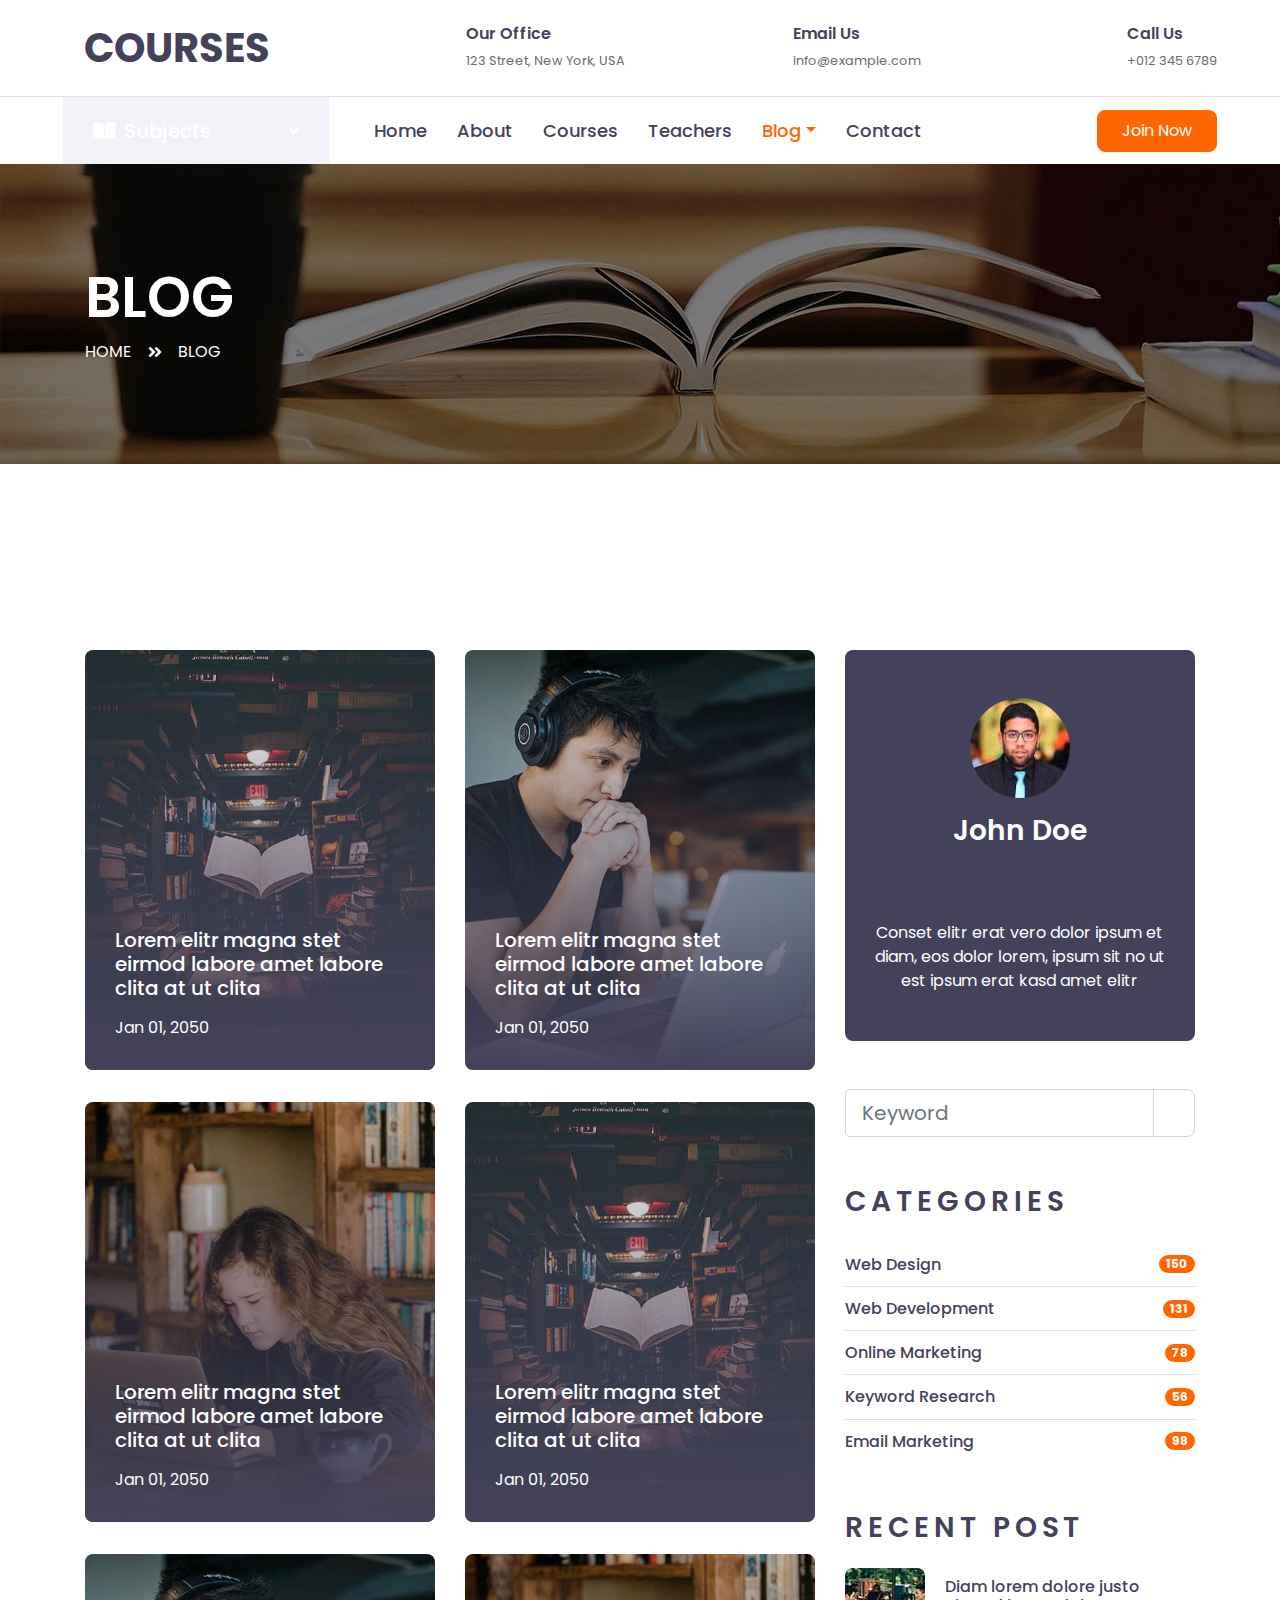
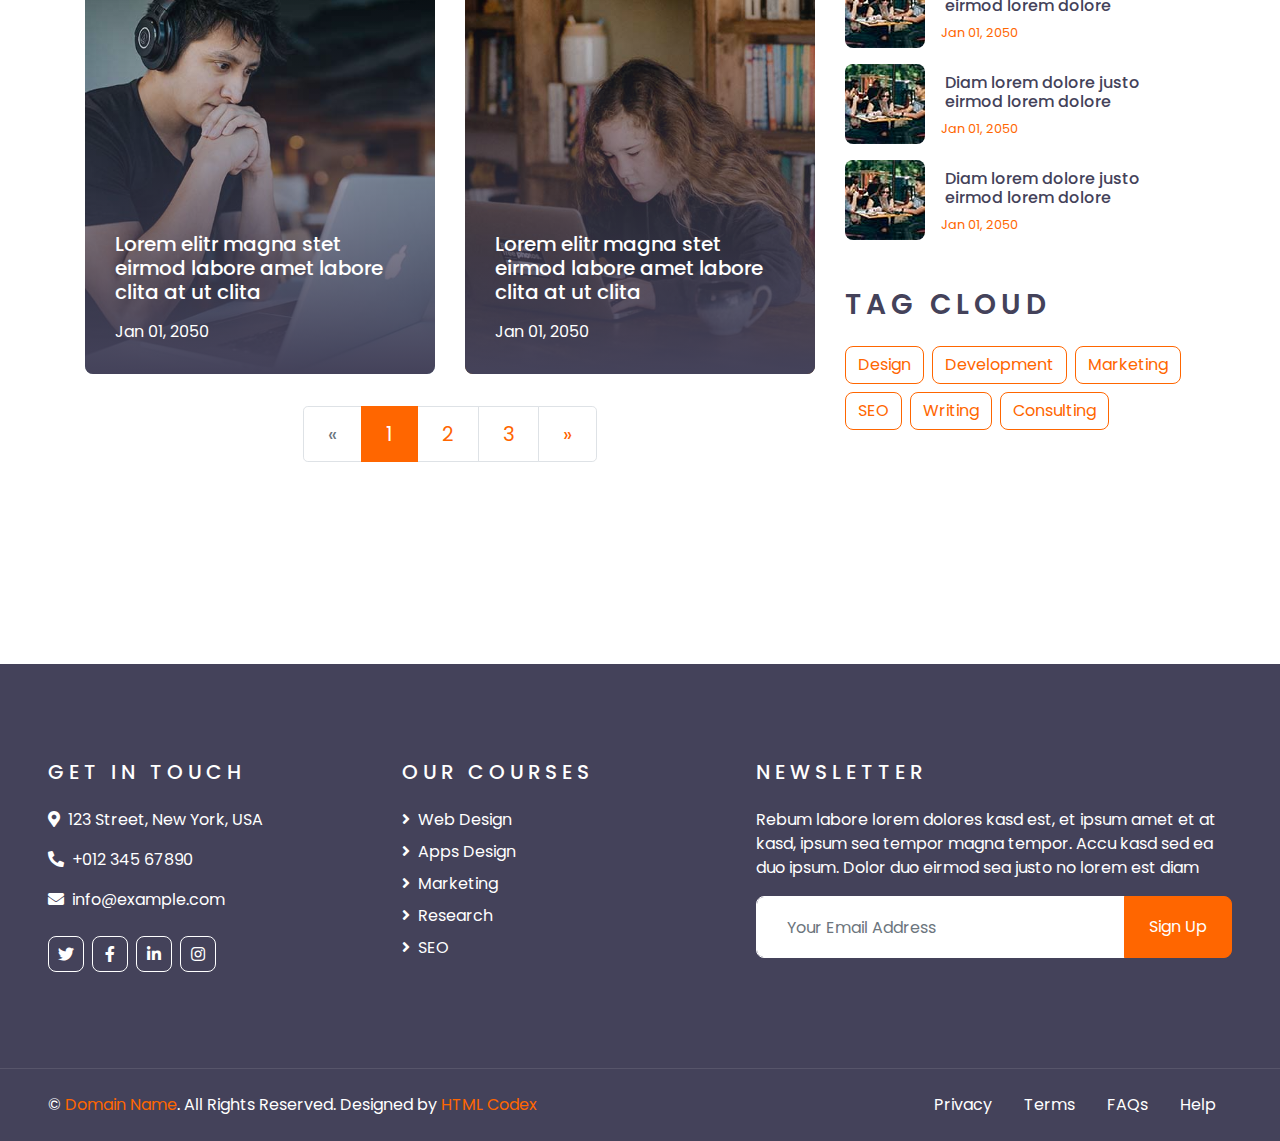
<file: blog.html>
<!DOCTYPE html>
<html lang="en">

<head>
    <meta charset="utf-8">
    <title>ECOURSES - Online Courses HTML Template</title>
    <meta content="width=device-width, initial-scale=1.0" name="viewport">
    <meta content="Free HTML Templates" name="keywords">
    <meta content="Free HTML Templates" name="description">

    <!-- Favicon -->
    <link href="img/favicon.ico" rel="icon">

    <!-- Google Web Fonts -->
    <link rel="preconnect" href="https://fonts.gstatic.com">
    <link href="https://fonts.googleapis.com/css2?family=Poppins:wght@400;500;600;700&display=swap" rel="stylesheet"> 

    <!-- Font Awesome -->
    <link href="https://cdnjs.cloudflare.com/ajax/libs/font-awesome/5.10.0/css/all.min.css" rel="stylesheet">

    <!-- Libraries Stylesheet -->
    <link href="lib/owlcarousel/assets/owl.carousel.min.css" rel="stylesheet">

    <!-- Customized Bootstrap Stylesheet -->
    <link href="css/style.css" rel="stylesheet">
</head>

<body>
    <!-- Topbar Start -->
    <div class="container-fluid d-none d-lg-block">
        <div class="row align-items-center py-4 px-xl-5">
            <div class="col-lg-3">
                <a href="" class="text-decoration-none">
                    <h1 class="m-0"><span class="text-primary">E</span>COURSES</h1>
                </a>
            </div>
            <div class="col-lg-3 text-right">
                <div class="d-inline-flex align-items-center">
                    <i class="fa fa-2x fa-map-marker-alt text-primary mr-3"></i>
                    <div class="text-left">
                        <h6 class="font-weight-semi-bold mb-1">Our Office</h6>
                        <small>123 Street, New York, USA</small>
                    </div>
                </div>
            </div>
            <div class="col-lg-3 text-right">
                <div class="d-inline-flex align-items-center">
                    <i class="fa fa-2x fa-envelope text-primary mr-3"></i>
                    <div class="text-left">
                        <h6 class="font-weight-semi-bold mb-1">Email Us</h6>
                        <small>info@example.com</small>
                    </div>
                </div>
            </div>
            <div class="col-lg-3 text-right">
                <div class="d-inline-flex align-items-center">
                    <i class="fa fa-2x fa-phone text-primary mr-3"></i>
                    <div class="text-left">
                        <h6 class="font-weight-semi-bold mb-1">Call Us</h6>
                        <small>+012 345 6789</small>
                    </div>
                </div>
            </div>
        </div>
    </div>
    <!-- Topbar End -->


    <!-- Navbar Start -->
    <div class="container-fluid">
        <div class="row border-top px-xl-5">
            <div class="col-lg-3 d-none d-lg-block">
                <a class="d-flex align-items-center justify-content-between bg-secondary w-100 text-decoration-none" data-toggle="collapse" href="#navbar-vertical" style="height: 67px; padding: 0 30px;">
                    <h5 class="text-primary m-0"><i class="fa fa-book-open mr-2"></i>Subjects</h5>
                    <i class="fa fa-angle-down text-primary"></i>
                </a>
                <nav class="collapse position-absolute navbar navbar-vertical navbar-light align-items-start p-0 border border-top-0 border-bottom-0 bg-light" id="navbar-vertical" style="width: calc(100% - 30px); z-index: 9;">
                    <div class="navbar-nav w-100">
                        <div class="nav-item dropdown">
                            <a href="#" class="nav-link" data-toggle="dropdown">Web Design <i class="fa fa-angle-down float-right mt-1"></i></a>
                            <div class="dropdown-menu position-absolute bg-secondary border-0 rounded-0 w-100 m-0">
                                <a href="" class="dropdown-item">HTML</a>
                                <a href="" class="dropdown-item">CSS</a>
                                <a href="" class="dropdown-item">jQuery</a>
                            </div>
                        </div>
                        <a href="" class="nav-item nav-link">Apps Design</a>
                        <a href="" class="nav-item nav-link">Marketing</a>
                        <a href="" class="nav-item nav-link">Research</a>
                        <a href="" class="nav-item nav-link">SEO</a>
                    </div>
                </nav>
            </div>
            <div class="col-lg-9">
                <nav class="navbar navbar-expand-lg bg-light navbar-light py-3 py-lg-0 px-0">
                    <a href="" class="text-decoration-none d-block d-lg-none">
                        <h1 class="m-0"><span class="text-primary">E</span>COURSES</h1>
                    </a>
                    <button type="button" class="navbar-toggler" data-toggle="collapse" data-target="#navbarCollapse">
                        <span class="navbar-toggler-icon"></span>
                    </button>
                    <div class="collapse navbar-collapse justify-content-between" id="navbarCollapse">
                        <div class="navbar-nav py-0">
                            <a href="index.html" class="nav-item nav-link">Home</a>
                            <a href="about.html" class="nav-item nav-link">About</a>
                            <a href="course.html" class="nav-item nav-link">Courses</a>
                            <a href="teacher.html" class="nav-item nav-link">Teachers</a>
                            <div class="nav-item dropdown">
                                <a href="#" class="nav-link dropdown-toggle active" data-toggle="dropdown">Blog</a>
                                <div class="dropdown-menu rounded-0 m-0">
                                    <a href="blog.html" class="dropdown-item active">Blog Grid</a>
                                    <a href="single.html" class="dropdown-item">Blog Detail</a>
                                </div>
                            </div>
                            <a href="contact.html" class="nav-item nav-link">Contact</a>
                        </div>
                        <a class="btn btn-primary py-2 px-4 ml-auto d-none d-lg-block" href="">Join Now</a>
                    </div>
                </nav>
            </div>
        </div>
    </div>
    <!-- Navbar End -->


    <!-- Header Start -->
    <div class="container-fluid page-header" style="margin-bottom: 90px;">
        <div class="container">
            <div class="d-flex flex-column justify-content-center" style="min-height: 300px">
                <h3 class="display-4 text-white text-uppercase">Blog</h3>
                <div class="d-inline-flex text-white">
                    <p class="m-0 text-uppercase"><a class="text-white" href="">Home</a></p>
                    <i class="fa fa-angle-double-right pt-1 px-3"></i>
                    <p class="m-0 text-uppercase">Blog</p>
                </div>
            </div>
        </div>
    </div>
    <!-- Header End -->


    <!-- Blog Start -->
    <div class="container-fluid py-5">
        <div class="container py-5">
            <div class="row">
                <div class="col-lg-8">
                    <div class="row pb-3">
                        <div class="col-lg-6 mb-4">
                            <div class="blog-item position-relative overflow-hidden rounded mb-2">
                                <img class="img-fluid" src="img/blog-1.jpg" alt="">
                                <a class="blog-overlay text-decoration-none" href="">
                                    <h5 class="text-white mb-3">Lorem elitr magna stet eirmod labore amet labore clita at ut clita</h5>
                                    <p class="text-primary m-0">Jan 01, 2050</p>
                                </a>
                            </div>
                        </div>
                        <div class="col-lg-6 mb-4">
                            <div class="blog-item position-relative overflow-hidden rounded mb-2">
                                <img class="img-fluid" src="img/blog-2.jpg" alt="">
                                <a class="blog-overlay text-decoration-none" href="">
                                    <h5 class="text-white mb-3">Lorem elitr magna stet eirmod labore amet labore clita at ut clita</h5>
                                    <p class="text-primary m-0">Jan 01, 2050</p>
                                </a>
                            </div>
                        </div>
                        <div class="col-lg-6 mb-4">
                            <div class="blog-item position-relative overflow-hidden rounded mb-2">
                                <img class="img-fluid" src="img/blog-3.jpg" alt="">
                                <a class="blog-overlay text-decoration-none" href="">
                                    <h5 class="text-white mb-3">Lorem elitr magna stet eirmod labore amet labore clita at ut clita</h5>
                                    <p class="text-primary m-0">Jan 01, 2050</p>
                                </a>
                            </div>
                        </div>
                        <div class="col-lg-6 mb-4">
                            <div class="blog-item position-relative overflow-hidden rounded mb-2">
                                <img class="img-fluid" src="img/blog-1.jpg" alt="">
                                <a class="blog-overlay text-decoration-none" href="">
                                    <h5 class="text-white mb-3">Lorem elitr magna stet eirmod labore amet labore clita at ut clita</h5>
                                    <p class="text-primary m-0">Jan 01, 2050</p>
                                </a>
                            </div>
                        </div>
                        <div class="col-lg-6 mb-4">
                            <div class="blog-item position-relative overflow-hidden rounded mb-2">
                                <img class="img-fluid" src="img/blog-2.jpg" alt="">
                                <a class="blog-overlay text-decoration-none" href="">
                                    <h5 class="text-white mb-3">Lorem elitr magna stet eirmod labore amet labore clita at ut clita</h5>
                                    <p class="text-primary m-0">Jan 01, 2050</p>
                                </a>
                            </div>
                        </div>
                        <div class="col-lg-6 mb-4">
                            <div class="blog-item position-relative overflow-hidden rounded mb-2">
                                <img class="img-fluid" src="img/blog-3.jpg" alt="">
                                <a class="blog-overlay text-decoration-none" href="">
                                    <h5 class="text-white mb-3">Lorem elitr magna stet eirmod labore amet labore clita at ut clita</h5>
                                    <p class="text-primary m-0">Jan 01, 2050</p>
                                </a>
                            </div>
                        </div>
                        <div class="col-12">
                            <nav aria-label="Page navigation">
                                <ul class="pagination pagination-lg justify-content-center mb-0">
                                  <li class="page-item disabled">
                                    <a class="page-link" href="#" aria-label="Previous">
                                      <span aria-hidden="true">&laquo;</span>
                                      <span class="sr-only">Previous</span>
                                    </a>
                                  </li>
                                  <li class="page-item active"><a class="page-link" href="#">1</a></li>
                                  <li class="page-item"><a class="page-link" href="#">2</a></li>
                                  <li class="page-item"><a class="page-link" href="#">3</a></li>
                                  <li class="page-item">
                                    <a class="page-link" href="#" aria-label="Next">
                                      <span aria-hidden="true">&raquo;</span>
                                      <span class="sr-only">Next</span>
                                    </a>
                                  </li>
                                </ul>
                              </nav>
                        </div>
                    </div>
                </div>
    
                <div class="col-lg-4 mt-5 mt-lg-0">
                    <!-- Author Bio -->
                    <div class="d-flex flex-column text-center bg-dark rounded mb-5 py-5 px-4">
                        <img src="img/user.jpg" class="img-fluid rounded-circle mx-auto mb-3" style="width: 100px;">
                        <h3 class="text-primary mb-3">John Doe</h3>
                        <h3 class="text-uppercase mb-4" style="letter-spacing: 5px;">Tag Cloud</h3>
                        <p class="text-white m-0">Conset elitr erat vero dolor ipsum et diam, eos dolor lorem, ipsum sit no ut est  ipsum erat kasd amet elitr</p>
                    </div>
    
                    <!-- Search Form -->
                    <div class="mb-5">
                        <form action="">
                            <div class="input-group">
                                <input type="text" class="form-control form-control-lg" placeholder="Keyword">
                                <div class="input-group-append">
                                    <span class="input-group-text bg-transparent text-primary"><i
                                            class="fa fa-search"></i></span>
                                </div>
                            </div>
                        </form>
                    </div>
    
                    <!-- Category List -->
                    <div class="mb-5">
                        <h3 class="text-uppercase mb-4" style="letter-spacing: 5px;">Categories</h3>
                        <ul class="list-group list-group-flush">
                            <li class="list-group-item d-flex justify-content-between align-items-center px-0">
                                <a href="" class="text-decoration-none h6 m-0">Web Design</a>
                                <span class="badge badge-primary badge-pill">150</span>
                            </li>
                            <li class="list-group-item d-flex justify-content-between align-items-center px-0">
                                <a href="" class="text-decoration-none h6 m-0">Web Development</a>
                                <span class="badge badge-primary badge-pill">131</span>
                            </li>
                            <li class="list-group-item d-flex justify-content-between align-items-center px-0">
                                <a href="" class="text-decoration-none h6 m-0">Online Marketing</a>
                                <span class="badge badge-primary badge-pill">78</span>
                            </li>
                            <li class="list-group-item d-flex justify-content-between align-items-center px-0">
                                <a href="" class="text-decoration-none h6 m-0">Keyword Research</a>
                                <span class="badge badge-primary badge-pill">56</span>
                            </li>
                            <li class="list-group-item d-flex justify-content-between align-items-center px-0">
                                <a href="" class="text-decoration-none h6 m-0">Email Marketing</a>
                                <span class="badge badge-primary badge-pill">98</span>
                            </li>
                        </ul>
                    </div>
    
                    <!-- Recent Post -->
                    <div class="mb-5">
                        <h3 class="text-uppercase mb-4" style="letter-spacing: 5px;">Recent Post</h3>
                        <a class="d-flex align-items-center text-decoration-none mb-3" href="">
                            <img class="img-fluid rounded" src="img/blog-80x80.jpg" alt="">
                            <div class="pl-3">
                                <h6 class="m-1">Diam lorem dolore justo eirmod lorem dolore</h6>
                                <small>Jan 01, 2050</small>
                            </div>
                        </a>
                        <a class="d-flex align-items-center text-decoration-none mb-3" href="">
                            <img class="img-fluid rounded" src="img/blog-80x80.jpg" alt="">
                            <div class="pl-3">
                                <h6 class="m-1">Diam lorem dolore justo eirmod lorem dolore</h6>
                                <small>Jan 01, 2050</small>
                            </div>
                        </a>
                        <a class="d-flex align-items-center text-decoration-none mb-3" href="">
                            <img class="img-fluid rounded" src="img/blog-80x80.jpg" alt="">
                            <div class="pl-3">
                                <h6 class="m-1">Diam lorem dolore justo eirmod lorem dolore</h6>
                                <small>Jan 01, 2050</small>
                            </div>
                        </a>
                    </div>
    
                    <!-- Tag Cloud -->
                    <div class="mb-5">
                        <h3 class="text-uppercase mb-4" style="letter-spacing: 5px;">Tag Cloud</h3>
                        <div class="d-flex flex-wrap m-n1">
                            <a href="" class="btn btn-outline-primary m-1">Design</a>
                            <a href="" class="btn btn-outline-primary m-1">Development</a>
                            <a href="" class="btn btn-outline-primary m-1">Marketing</a>
                            <a href="" class="btn btn-outline-primary m-1">SEO</a>
                            <a href="" class="btn btn-outline-primary m-1">Writing</a>
                            <a href="" class="btn btn-outline-primary m-1">Consulting</a>
                        </div>
                    </div>
                </div>
            </div>
        </div>
    </div>
    <!-- Blog End -->


    <!-- Footer Start -->
    <div class="container-fluid bg-dark text-white py-5 px-sm-3 px-lg-5" style="margin-top: 90px;">
        <div class="row pt-5">
            <div class="col-lg-7 col-md-12">
                <div class="row">
                    <div class="col-md-6 mb-5">
                        <h5 class="text-primary text-uppercase mb-4" style="letter-spacing: 5px;">Get In Touch</h5>
                        <p><i class="fa fa-map-marker-alt mr-2"></i>123 Street, New York, USA</p>
                        <p><i class="fa fa-phone-alt mr-2"></i>+012 345 67890</p>
                        <p><i class="fa fa-envelope mr-2"></i>info@example.com</p>
                        <div class="d-flex justify-content-start mt-4">
                            <a class="btn btn-outline-light btn-square mr-2" href="#"><i class="fab fa-twitter"></i></a>
                            <a class="btn btn-outline-light btn-square mr-2" href="#"><i class="fab fa-facebook-f"></i></a>
                            <a class="btn btn-outline-light btn-square mr-2" href="#"><i class="fab fa-linkedin-in"></i></a>
                            <a class="btn btn-outline-light btn-square" href="#"><i class="fab fa-instagram"></i></a>
                        </div>
                    </div>
                    <div class="col-md-6 mb-5">
                        <h5 class="text-primary text-uppercase mb-4" style="letter-spacing: 5px;">Our Courses</h5>
                        <div class="d-flex flex-column justify-content-start">
                            <a class="text-white mb-2" href="#"><i class="fa fa-angle-right mr-2"></i>Web Design</a>
                            <a class="text-white mb-2" href="#"><i class="fa fa-angle-right mr-2"></i>Apps Design</a>
                            <a class="text-white mb-2" href="#"><i class="fa fa-angle-right mr-2"></i>Marketing</a>
                            <a class="text-white mb-2" href="#"><i class="fa fa-angle-right mr-2"></i>Research</a>
                            <a class="text-white" href="#"><i class="fa fa-angle-right mr-2"></i>SEO</a>
                        </div>
                    </div>
                </div>
            </div>
            <div class="col-lg-5 col-md-12 mb-5">
                <h5 class="text-primary text-uppercase mb-4" style="letter-spacing: 5px;">Newsletter</h5>
                <p>Rebum labore lorem dolores kasd est, et ipsum amet et at kasd, ipsum sea tempor magna tempor. Accu kasd sed ea duo ipsum. Dolor duo eirmod sea justo no lorem est diam</p>
                <div class="w-100">
                    <div class="input-group">
                        <input type="text" class="form-control border-light" style="padding: 30px;" placeholder="Your Email Address">
                        <div class="input-group-append">
                            <button class="btn btn-primary px-4">Sign Up</button>
                        </div>
                    </div>
                </div>
            </div>
        </div>
    </div>
    <div class="container-fluid bg-dark text-white border-top py-4 px-sm-3 px-md-5" style="border-color: rgba(256, 256, 256, .1) !important;">
        <div class="row">
            <div class="col-lg-6 text-center text-md-left mb-3 mb-md-0">
                <p class="m-0 text-white">&copy; <a href="#">Domain Name</a>. All Rights Reserved. Designed by <a href="https://htmlcodex.com">HTML Codex</a>
                </p>
            </div>
            <div class="col-lg-6 text-center text-md-right">
                <ul class="nav d-inline-flex">
                    <li class="nav-item">
                        <a class="nav-link text-white py-0" href="#">Privacy</a>
                    </li>
                    <li class="nav-item">
                        <a class="nav-link text-white py-0" href="#">Terms</a>
                    </li>
                    <li class="nav-item">
                        <a class="nav-link text-white py-0" href="#">FAQs</a>
                    </li>
                    <li class="nav-item">
                        <a class="nav-link text-white py-0" href="#">Help</a>
                    </li>
                </ul>
            </div>
        </div>
    </div>
    <!-- Footer End -->


    <!-- Back to Top -->
    <a href="#" class="btn btn-lg btn-primary btn-lg-square back-to-top"><i class="fa fa-angle-double-up"></i></a>


    <!-- JavaScript Libraries -->
    <script src="https://code.jquery.com/jquery-3.4.1.min.js"></script>
    <script src="https://stackpath.bootstrapcdn.com/bootstrap/4.4.1/js/bootstrap.bundle.min.js"></script>
    <script src="lib/easing/easing.min.js"></script>
    <script src="lib/owlcarousel/owl.carousel.min.js"></script>

    <!-- Contact Javascript File -->
    <script src="mail/jqBootstrapValidation.min.js"></script>
    <script src="mail/contact.js"></script>

    <!-- Template Javascript -->
    <script src="js/main.js"></script>
</body>

</html>
</file>
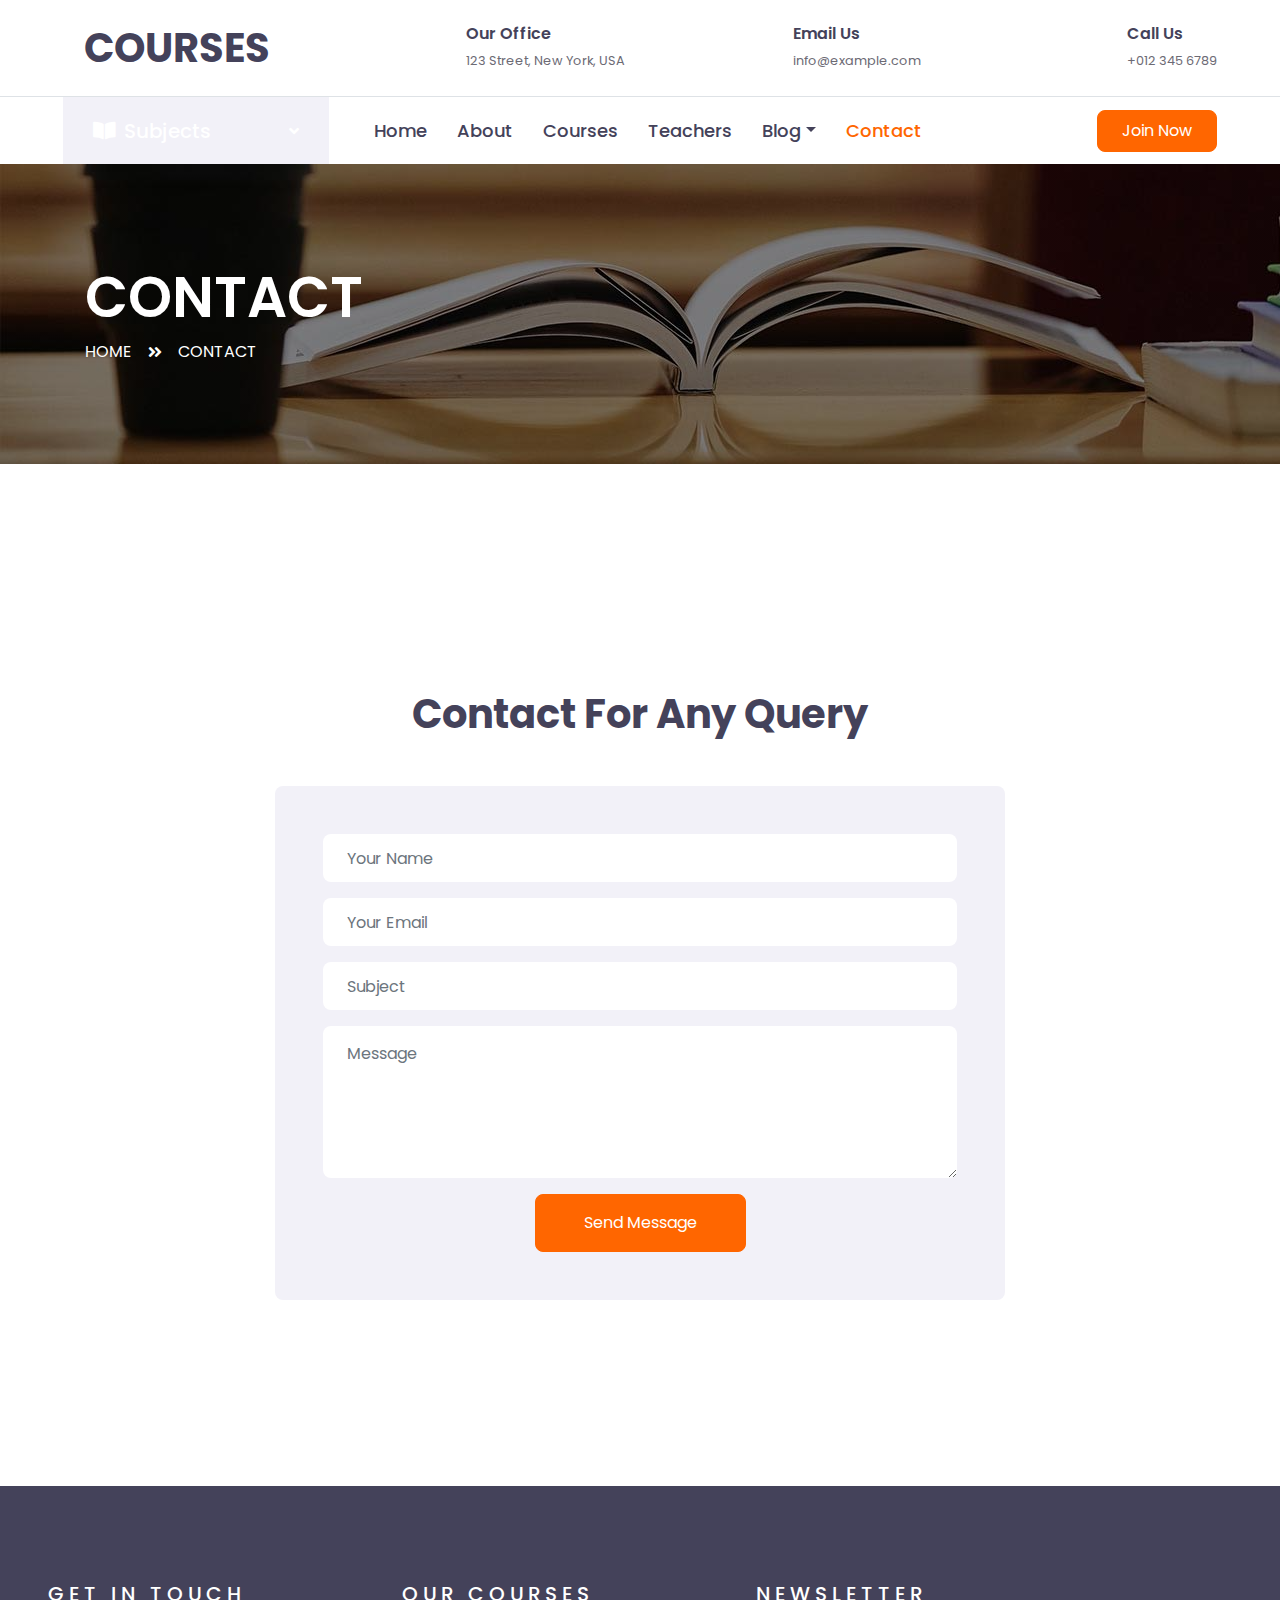
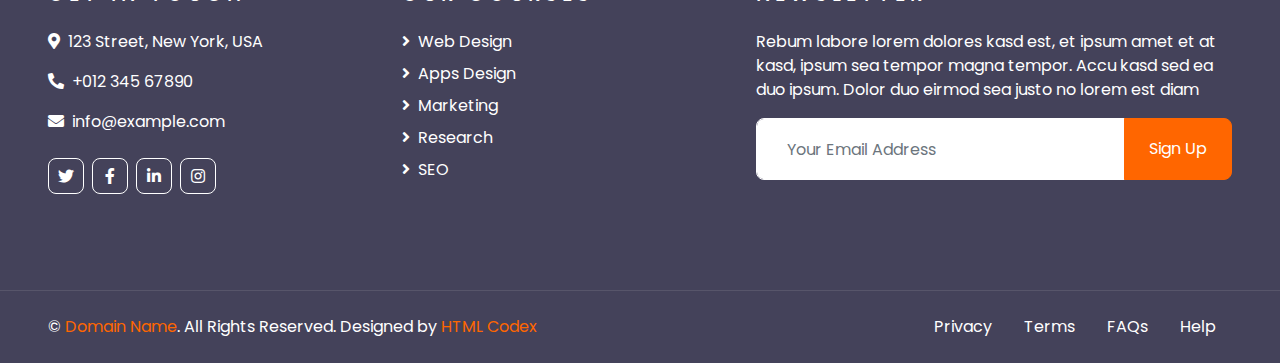
<file: contact.html>
<!DOCTYPE html>
<html lang="en">

<head>
    <meta charset="utf-8">
    <title>ECOURSES - Online Courses HTML Template</title>
    <meta content="width=device-width, initial-scale=1.0" name="viewport">
    <meta content="Free HTML Templates" name="keywords">
    <meta content="Free HTML Templates" name="description">

    <!-- Favicon -->
    <link href="img/favicon.ico" rel="icon">

    <!-- Google Web Fonts -->
    <link rel="preconnect" href="https://fonts.gstatic.com">
    <link href="https://fonts.googleapis.com/css2?family=Poppins:wght@400;500;600;700&display=swap" rel="stylesheet"> 

    <!-- Font Awesome -->
    <link href="https://cdnjs.cloudflare.com/ajax/libs/font-awesome/5.10.0/css/all.min.css" rel="stylesheet">

    <!-- Libraries Stylesheet -->
    <link href="lib/owlcarousel/assets/owl.carousel.min.css" rel="stylesheet">

    <!-- Customized Bootstrap Stylesheet -->
    <link href="css/style.css" rel="stylesheet">
</head>

<body>
    <!-- Topbar Start -->
    <div class="container-fluid d-none d-lg-block">
        <div class="row align-items-center py-4 px-xl-5">
            <div class="col-lg-3">
                <a href="" class="text-decoration-none">
                    <h1 class="m-0"><span class="text-primary">E</span>COURSES</h1>
                </a>
            </div>
            <div class="col-lg-3 text-right">
                <div class="d-inline-flex align-items-center">
                    <i class="fa fa-2x fa-map-marker-alt text-primary mr-3"></i>
                    <div class="text-left">
                        <h6 class="font-weight-semi-bold mb-1">Our Office</h6>
                        <small>123 Street, New York, USA</small>
                    </div>
                </div>
            </div>
            <div class="col-lg-3 text-right">
                <div class="d-inline-flex align-items-center">
                    <i class="fa fa-2x fa-envelope text-primary mr-3"></i>
                    <div class="text-left">
                        <h6 class="font-weight-semi-bold mb-1">Email Us</h6>
                        <small>info@example.com</small>
                    </div>
                </div>
            </div>
            <div class="col-lg-3 text-right">
                <div class="d-inline-flex align-items-center">
                    <i class="fa fa-2x fa-phone text-primary mr-3"></i>
                    <div class="text-left">
                        <h6 class="font-weight-semi-bold mb-1">Call Us</h6>
                        <small>+012 345 6789</small>
                    </div>
                </div>
            </div>
        </div>
    </div>
    <!-- Topbar End -->


    <!-- Navbar Start -->
    <div class="container-fluid">
        <div class="row border-top px-xl-5">
            <div class="col-lg-3 d-none d-lg-block">
                <a class="d-flex align-items-center justify-content-between bg-secondary w-100 text-decoration-none" data-toggle="collapse" href="#navbar-vertical" style="height: 67px; padding: 0 30px;">
                    <h5 class="text-primary m-0"><i class="fa fa-book-open mr-2"></i>Subjects</h5>
                    <i class="fa fa-angle-down text-primary"></i>
                </a>
                <nav class="collapse position-absolute navbar navbar-vertical navbar-light align-items-start p-0 border border-top-0 border-bottom-0 bg-light" id="navbar-vertical" style="width: calc(100% - 30px); z-index: 9;">
                    <div class="navbar-nav w-100">
                        <div class="nav-item dropdown">
                            <a href="#" class="nav-link" data-toggle="dropdown">Web Design <i class="fa fa-angle-down float-right mt-1"></i></a>
                            <div class="dropdown-menu position-absolute bg-secondary border-0 rounded-0 w-100 m-0">
                                <a href="" class="dropdown-item">HTML</a>
                                <a href="" class="dropdown-item">CSS</a>
                                <a href="" class="dropdown-item">jQuery</a>
                            </div>
                        </div>
                        <a href="" class="nav-item nav-link">Apps Design</a>
                        <a href="" class="nav-item nav-link">Marketing</a>
                        <a href="" class="nav-item nav-link">Research</a>
                        <a href="" class="nav-item nav-link">SEO</a>
                    </div>
                </nav>
            </div>
            <div class="col-lg-9">
                <nav class="navbar navbar-expand-lg bg-light navbar-light py-3 py-lg-0 px-0">
                    <a href="" class="text-decoration-none d-block d-lg-none">
                        <h1 class="m-0"><span class="text-primary">E</span>COURSES</h1>
                    </a>
                    <button type="button" class="navbar-toggler" data-toggle="collapse" data-target="#navbarCollapse">
                        <span class="navbar-toggler-icon"></span>
                    </button>
                    <div class="collapse navbar-collapse justify-content-between" id="navbarCollapse">
                        <div class="navbar-nav py-0">
                            <a href="index.html" class="nav-item nav-link">Home</a>
                            <a href="about.html" class="nav-item nav-link">About</a>
                            <a href="course.html" class="nav-item nav-link">Courses</a>
                            <a href="teacher.html" class="nav-item nav-link">Teachers</a>
                            <div class="nav-item dropdown">
                                <a href="#" class="nav-link dropdown-toggle" data-toggle="dropdown">Blog</a>
                                <div class="dropdown-menu rounded-0 m-0">
                                    <a href="blog.html" class="dropdown-item">Blog List</a>
                                    <a href="single.html" class="dropdown-item">Blog Detail</a>
                                </div>
                            </div>
                            <a href="contact.html" class="nav-item nav-link active">Contact</a>
                        </div>
                        <a class="btn btn-primary py-2 px-4 ml-auto d-none d-lg-block" href="">Join Now</a>
                    </div>
                </nav>
            </div>
        </div>
    </div>
    <!-- Navbar End -->


    <!-- Header Start -->
    <div class="container-fluid page-header" style="margin-bottom: 90px;">
        <div class="container">
            <div class="d-flex flex-column justify-content-center" style="min-height: 300px">
                <h3 class="display-4 text-white text-uppercase">Contact</h3>
                <div class="d-inline-flex text-white">
                    <p class="m-0 text-uppercase"><a class="text-white" href="">Home</a></p>
                    <i class="fa fa-angle-double-right pt-1 px-3"></i>
                    <p class="m-0 text-uppercase">Contact</p>
                </div>
            </div>
        </div>
    </div>
    <!-- Header End -->


    <!-- Contact Start -->
    <div class="container-fluid py-5">
        <div class="container py-5">
            <div class="text-center mb-5">
                <h5 class="text-primary text-uppercase mb-3" style="letter-spacing: 5px;">Contact</h5>
                <h1>Contact For Any Query</h1>
            </div>
            <div class="row justify-content-center">
                <div class="col-lg-8">
                    <div class="contact-form bg-secondary rounded p-5">
                        <div id="success"></div>
                        <form name="sentMessage" id="contactForm" novalidate="novalidate">
                            <div class="control-group">
                                <input type="text" class="form-control border-0 p-4" id="name" placeholder="Your Name" required="required" data-validation-required-message="Please enter your name" />
                                <p class="help-block text-danger"></p>
                            </div>
                            <div class="control-group">
                                <input type="email" class="form-control border-0 p-4" id="email" placeholder="Your Email" required="required" data-validation-required-message="Please enter your email" />
                                <p class="help-block text-danger"></p>
                            </div>
                            <div class="control-group">
                                <input type="text" class="form-control border-0 p-4" id="subject" placeholder="Subject" required="required" data-validation-required-message="Please enter a subject" />
                                <p class="help-block text-danger"></p>
                            </div>
                            <div class="control-group">
                                <textarea class="form-control border-0 py-3 px-4" rows="5" id="message" placeholder="Message" required="required" data-validation-required-message="Please enter your message"></textarea>
                                <p class="help-block text-danger"></p>
                            </div>
                            <div class="text-center">
                                <button class="btn btn-primary py-3 px-5" type="submit" id="sendMessageButton">Send Message</button>
                            </div>
                        </form>
                    </div>
                </div>
            </div>
        </div>
    </div>
    <!-- Contact End -->


    <!-- Footer Start -->
    <div class="container-fluid bg-dark text-white py-5 px-sm-3 px-lg-5" style="margin-top: 90px;">
        <div class="row pt-5">
            <div class="col-lg-7 col-md-12">
                <div class="row">
                    <div class="col-md-6 mb-5">
                        <h5 class="text-primary text-uppercase mb-4" style="letter-spacing: 5px;">Get In Touch</h5>
                        <p><i class="fa fa-map-marker-alt mr-2"></i>123 Street, New York, USA</p>
                        <p><i class="fa fa-phone-alt mr-2"></i>+012 345 67890</p>
                        <p><i class="fa fa-envelope mr-2"></i>info@example.com</p>
                        <div class="d-flex justify-content-start mt-4">
                            <a class="btn btn-outline-light btn-square mr-2" href="#"><i class="fab fa-twitter"></i></a>
                            <a class="btn btn-outline-light btn-square mr-2" href="#"><i class="fab fa-facebook-f"></i></a>
                            <a class="btn btn-outline-light btn-square mr-2" href="#"><i class="fab fa-linkedin-in"></i></a>
                            <a class="btn btn-outline-light btn-square" href="#"><i class="fab fa-instagram"></i></a>
                        </div>
                    </div>
                    <div class="col-md-6 mb-5">
                        <h5 class="text-primary text-uppercase mb-4" style="letter-spacing: 5px;">Our Courses</h5>
                        <div class="d-flex flex-column justify-content-start">
                            <a class="text-white mb-2" href="#"><i class="fa fa-angle-right mr-2"></i>Web Design</a>
                            <a class="text-white mb-2" href="#"><i class="fa fa-angle-right mr-2"></i>Apps Design</a>
                            <a class="text-white mb-2" href="#"><i class="fa fa-angle-right mr-2"></i>Marketing</a>
                            <a class="text-white mb-2" href="#"><i class="fa fa-angle-right mr-2"></i>Research</a>
                            <a class="text-white" href="#"><i class="fa fa-angle-right mr-2"></i>SEO</a>
                        </div>
                    </div>
                </div>
            </div>
            <div class="col-lg-5 col-md-12 mb-5">
                <h5 class="text-primary text-uppercase mb-4" style="letter-spacing: 5px;">Newsletter</h5>
                <p>Rebum labore lorem dolores kasd est, et ipsum amet et at kasd, ipsum sea tempor magna tempor. Accu kasd sed ea duo ipsum. Dolor duo eirmod sea justo no lorem est diam</p>
                <div class="w-100">
                    <div class="input-group">
                        <input type="text" class="form-control border-light" style="padding: 30px;" placeholder="Your Email Address">
                        <div class="input-group-append">
                            <button class="btn btn-primary px-4">Sign Up</button>
                        </div>
                    </div>
                </div>
            </div>
        </div>
    </div>
    <div class="container-fluid bg-dark text-white border-top py-4 px-sm-3 px-md-5" style="border-color: rgba(256, 256, 256, .1) !important;">
        <div class="row">
            <div class="col-lg-6 text-center text-md-left mb-3 mb-md-0">
                <p class="m-0 text-white">&copy; <a href="#">Domain Name</a>. All Rights Reserved. Designed by <a href="https://htmlcodex.com">HTML Codex</a>
                </p>
            </div>
            <div class="col-lg-6 text-center text-md-right">
                <ul class="nav d-inline-flex">
                    <li class="nav-item">
                        <a class="nav-link text-white py-0" href="#">Privacy</a>
                    </li>
                    <li class="nav-item">
                        <a class="nav-link text-white py-0" href="#">Terms</a>
                    </li>
                    <li class="nav-item">
                        <a class="nav-link text-white py-0" href="#">FAQs</a>
                    </li>
                    <li class="nav-item">
                        <a class="nav-link text-white py-0" href="#">Help</a>
                    </li>
                </ul>
            </div>
        </div>
    </div>
    <!-- Footer End -->


    <!-- Back to Top -->
    <a href="#" class="btn btn-lg btn-primary btn-lg-square back-to-top"><i class="fa fa-angle-double-up"></i></a>


    <!-- JavaScript Libraries -->
    <script src="https://code.jquery.com/jquery-3.4.1.min.js"></script>
    <script src="https://stackpath.bootstrapcdn.com/bootstrap/4.4.1/js/bootstrap.bundle.min.js"></script>
    <script src="lib/easing/easing.min.js"></script>
    <script src="lib/owlcarousel/owl.carousel.min.js"></script>

    <!-- Contact Javascript File -->
    <script src="mail/jqBootstrapValidation.min.js"></script>
    <script src="mail/contact.js"></script>

    <!-- Template Javascript -->
    <script src="js/main.js"></script>
</body>

</html>
</file>
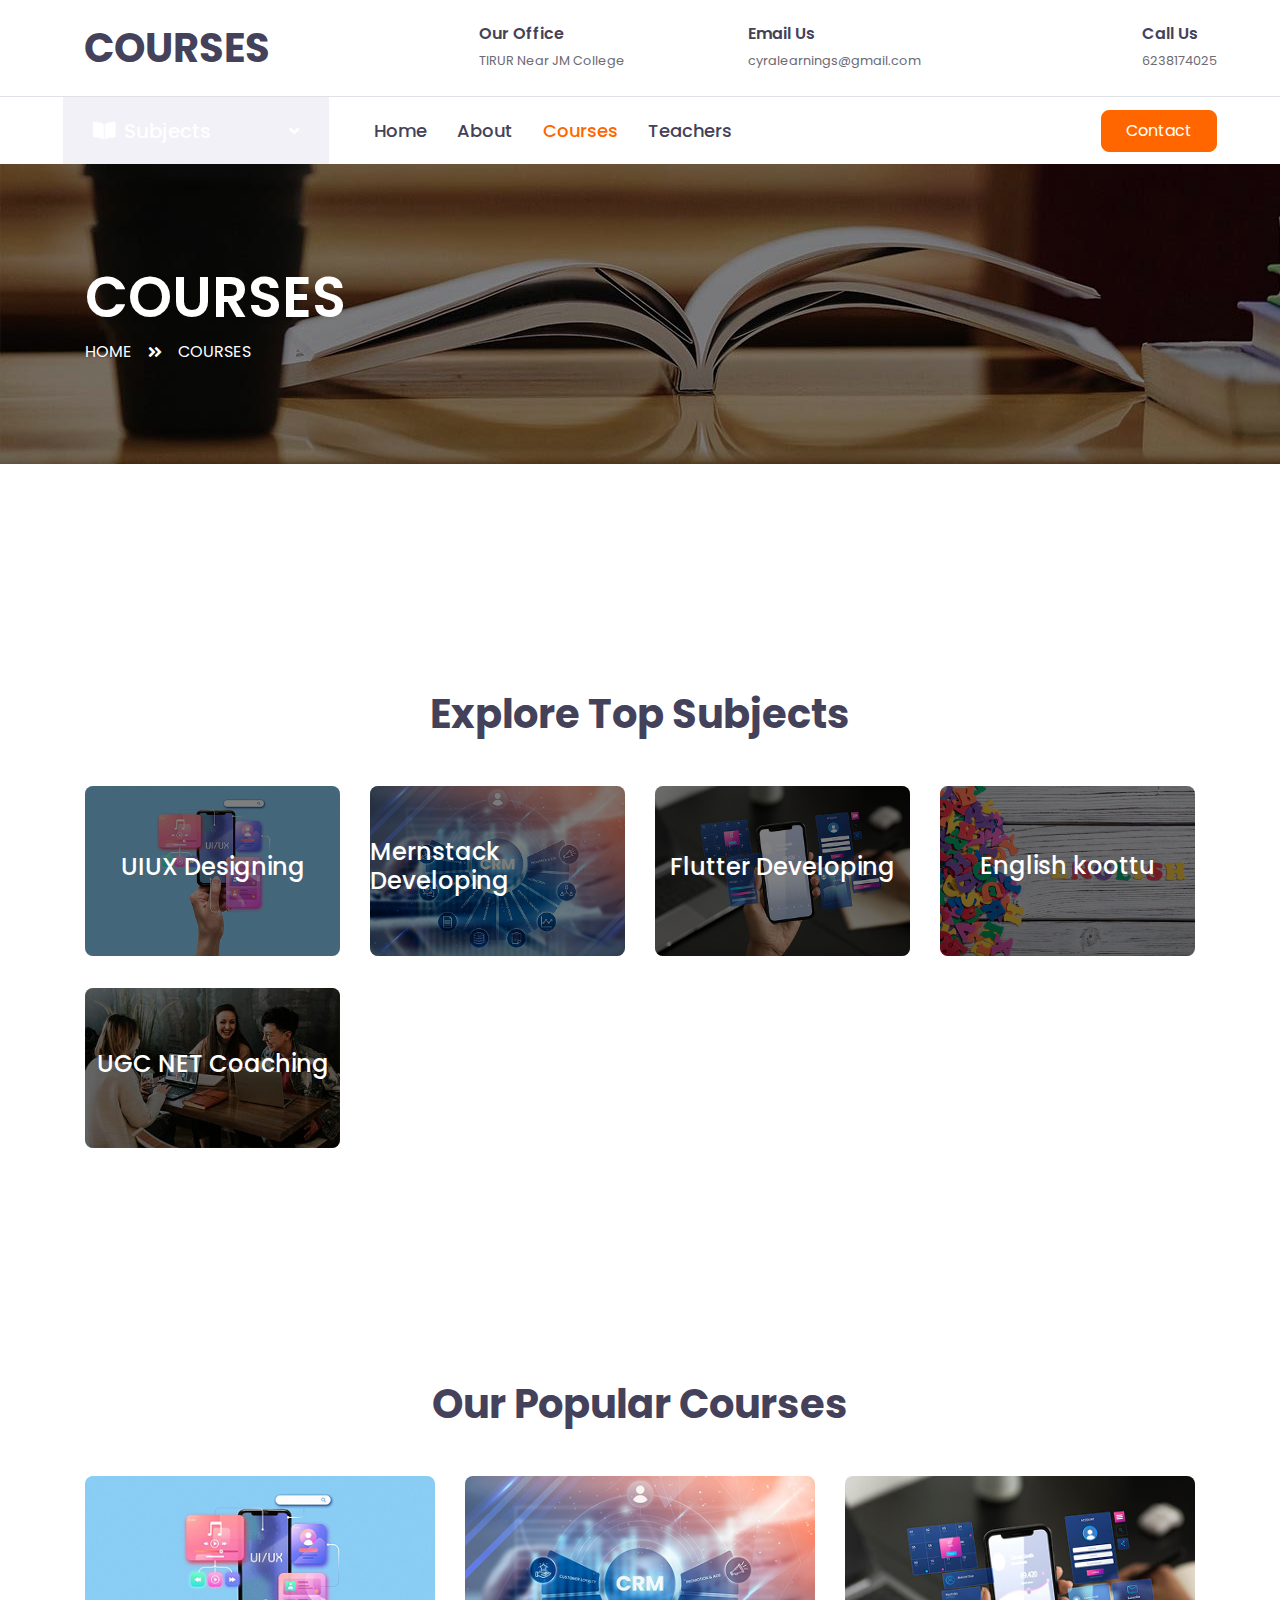
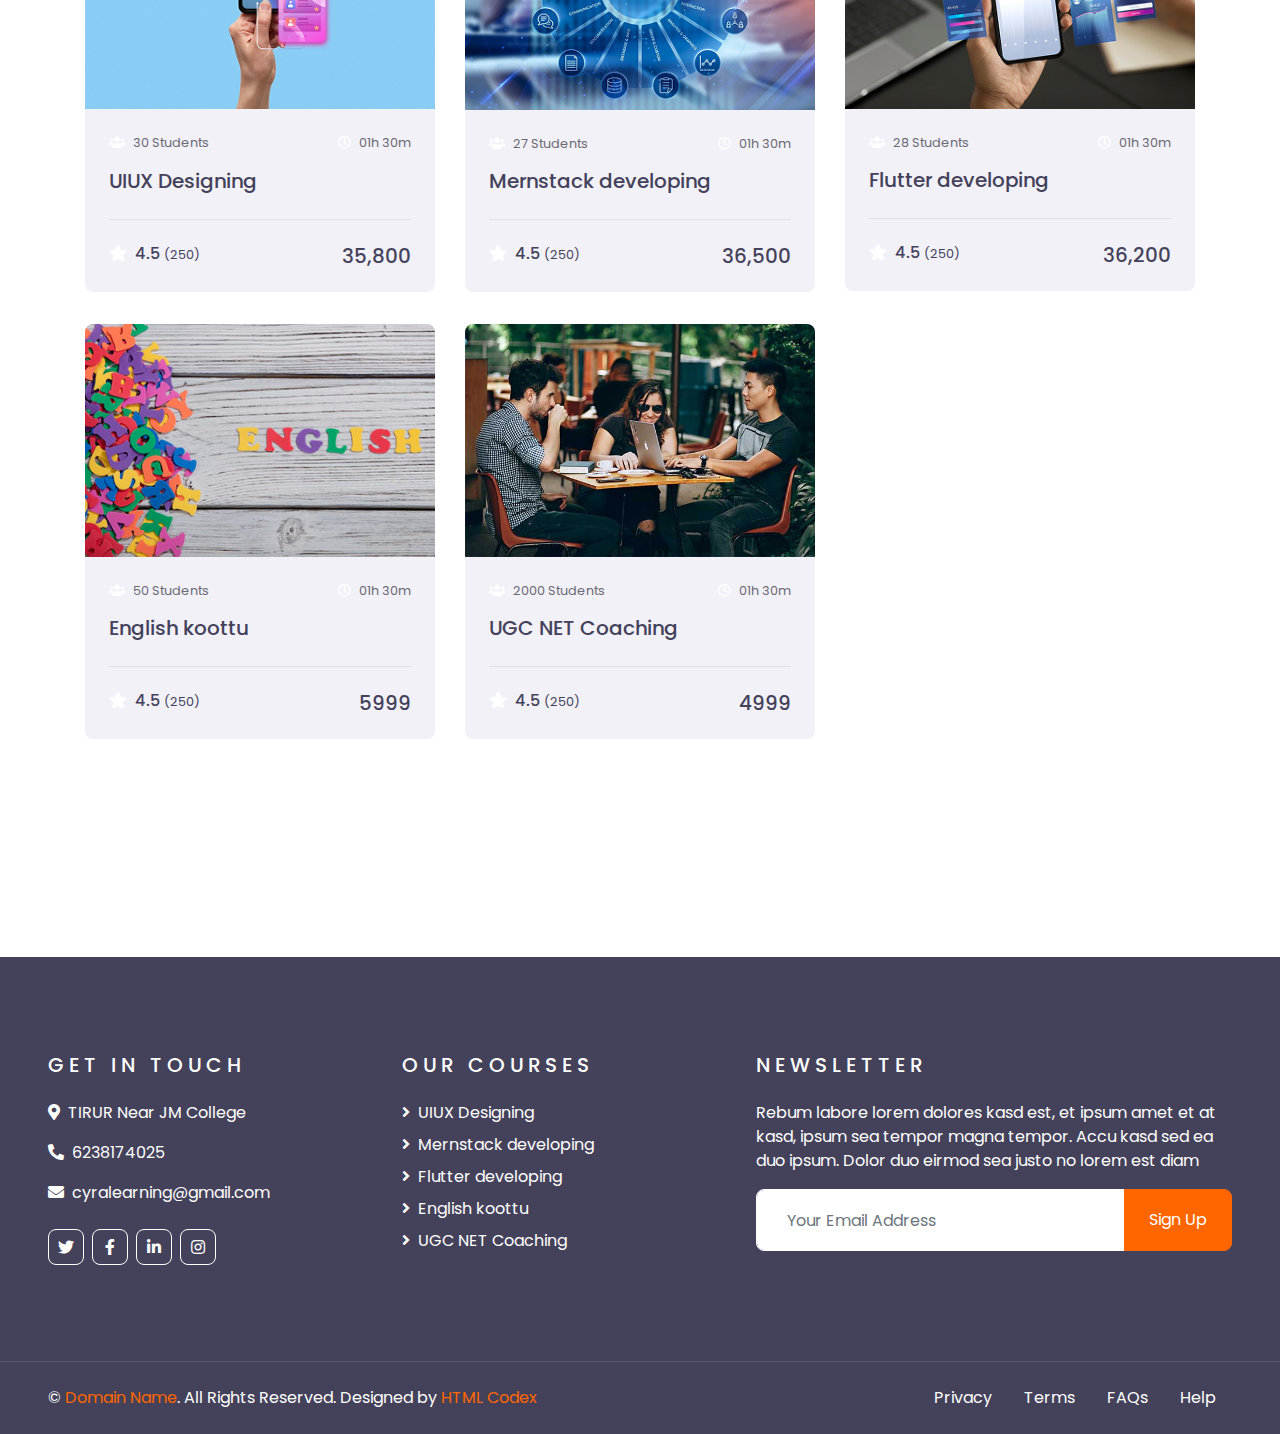
<file: course.html>
<!DOCTYPE html>
<html lang="en">

<head>
    <meta charset="utf-8">
    <title>ECOURSES - Online Courses HTML Template</title>
    <meta content="width=device-width, initial-scale=1.0" name="viewport">
    <meta content="Free HTML Templates" name="keywords">
    <meta content="Free HTML Templates" name="description">

    <!-- Favicon -->
    <link href="img/favicon.ico" rel="icon">

    <!-- Google Web Fonts -->
    <link rel="preconnect" href="https://fonts.gstatic.com">
    <link href="https://fonts.googleapis.com/css2?family=Poppins:wght@400;500;600;700&display=swap" rel="stylesheet"> 

    <!-- Font Awesome -->
    <link href="https://cdnjs.cloudflare.com/ajax/libs/font-awesome/5.10.0/css/all.min.css" rel="stylesheet">

    <!-- Libraries Stylesheet -->
    <link href="lib/owlcarousel/assets/owl.carousel.min.css" rel="stylesheet">

    <!-- Customized Bootstrap Stylesheet -->
    <link href="css/style.css" rel="stylesheet">
</head>

<body>
    <!-- Topbar Start -->
    <div class="container-fluid d-none d-lg-block">
        <div class="row align-items-center py-4 px-xl-5">
            <div class="col-lg-3">
                <a href="" class="text-decoration-none">
                    <h1 class="m-0"><span class="text-primary">E</span>COURSES</h1>
                </a>
            </div>
            <div class="col-lg-3 text-right">
                <div class="d-inline-flex align-items-center">
                    <i class="fa fa-2x fa-map-marker-alt text-primary mr-3"></i>
                    <div class="text-left">
                        <h6 class="font-weight-semi-bold mb-1">Our Office</h6>
                        <small>TIRUR Near  JM College</small>
                    </div>
                </div>
            </div>
            <div class="col-lg-3 text-right">
                <div class="d-inline-flex align-items-center">
                    <i class="fa fa-2x fa-envelope text-primary mr-3"></i>
                    <div class="text-left">
                        <h6 class="font-weight-semi-bold mb-1">Email Us</h6>
                        <small>cyralearnings@gmail.com</small>
                    </div>
                </div>
            </div>
            <div class="col-lg-3 text-right">
                <div class="d-inline-flex align-items-center">
                    <i class="fa fa-2x fa-phone text-primary mr-3"></i>
                    <div class="text-left">
                        <h6 class="font-weight-semi-bold mb-1">Call Us</h6>
                        <small>6238174025</small>
                    </div>
                </div>
            </div>
        </div>
    </div>
    <!-- Topbar End -->


    <!-- Navbar Start -->
    <div class="container-fluid">
        <div class="row border-top px-xl-5">
            <div class="col-lg-3 d-none d-lg-block">
                <a class="d-flex align-items-center justify-content-between bg-secondary w-100 text-decoration-none" data-toggle="collapse" href="#navbar-vertical" style="height: 67px; padding: 0 30px;">
                    <h5 class="text-primary m-0"><i class="fa fa-book-open mr-2"></i>Subjects</h5>
                    <i class="fa fa-angle-down text-primary"></i>
                </a>
                <nav class="collapse position-absolute navbar navbar-vertical navbar-light align-items-start p-0 border border-top-0 border-bottom-0 bg-light" id="navbar-vertical" style="width: calc(100% - 30px); z-index: 9;">
                    <div class="navbar-nav w-100">
                        <div class="nav-item dropdown">
                            <a href="#" class="nav-link" data-toggle="dropdown">Web Design <i class="fa fa-angle-down float-right mt-1"></i></a>
                            <div class="dropdown-menu position-absolute bg-secondary border-0 rounded-0 w-100 m-0">
                                <a href="" class="dropdown-item">HTML</a>
                                <a href="" class="dropdown-item">CSS</a>
                                <a href="" class="dropdown-item">jQuery</a>
                            </div>
                        </div>
                        <a href="" class="nav-item nav-link">UIUX Designing</a>
                        <a href="" class="nav-item nav-link">Mernstack developing</a>
                        <a href="" class="nav-item nav-link">Flutter developing</a>
                        <a href="" class="nav-item nav-link">English koottu</a>
                    </div>
                </nav>
            </div>
            <div class="col-lg-9">
                <nav class="navbar navbar-expand-lg bg-light navbar-light py-3 py-lg-0 px-0">
                    <a href="" class="text-decoration-none d-block d-lg-none">
                        <h1 class="m-0"><span class="text-primary">E</span>COURSES</h1>
                    </a>
                    <button type="button" class="navbar-toggler" data-toggle="collapse" data-target="#navbarCollapse">
                        <span class="navbar-toggler-icon"></span>
                    </button>
                    <div class="collapse navbar-collapse justify-content-between" id="navbarCollapse">
                        <div class="navbar-nav py-0">
                            <a href="index.html" class="nav-item nav-link">Home</a>
                            <a href="about.html" class="nav-item nav-link">About</a>
                            <a href="course.html" class="nav-item nav-link active">Courses</a>
                            <a href="teacher.html" class="nav-item nav-link">Teachers</a>
                            <div class="nav-item dropdown">
                        
                                </div>
                            </div>
                            <a href="contact.html" class="nav-item nav-link"></a>
                        </div>
                        <a class="btn btn-primary py-2 px-4 ml-auto d-none d-lg-block" href="">Contact</a>
                    </div>
                </nav>
            </div>
        </div>
    </div>
    <!-- Navbar End -->


    <!-- Header Start -->
    <div class="container-fluid page-header" style="margin-bottom: 90px;">
        <div class="container">
            <div class="d-flex flex-column justify-content-center" style="min-height: 300px">
                <h3 class="display-4 text-white text-uppercase">Courses</h3>
                <div class="d-inline-flex text-white">
                    <p class="m-0 text-uppercase"><a class="text-white" href="">Home</a></p>
                    <i class="fa fa-angle-double-right pt-1 px-3"></i>
                    <p class="m-0 text-uppercase">Courses</p>
                </div>
            </div>
        </div>
    </div>
    <!-- Header End -->


    <!-- Category Start -->
    <div class="container-fluid py-5">
        <div class="container pt-5 pb-3">
            <div class="text-center mb-5">
                <h5 class="text-primary text-uppercase mb-3" style="letter-spacing: 5px;">Subjects</h5>
                <h1>Explore Top Subjects</h1>
            </div>
            <div class="row">
                <div class="col-lg-3 col-md-6 mb-4">
                    <div class="cat-item position-relative overflow-hidden rounded mb-2">
                        <img class="img-fluid" src="img/imageuiux.png" alt="">
                        <a class="cat-overlay text-white text-decoration-none" href="">
                            <h4 class="text-white font-weight-medium">UIUX Designing</h4>
                            <span></span>
                        </a>
                    </div>
                </div>
                <div class="col-lg-3 col-md-6 mb-4">
                    <div class="cat-item position-relative overflow-hidden rounded mb-2">
                        <img class="img-fluid" src="img/image 65.png" alt="">
                        <a class="cat-overlay text-white text-decoration-none" href="">
                            <h4 class="text-white font-weight-medium">Mernstack Developing</h4>
                            <span></span>
                        </a>
                    </div>
                </div>
                <div class="col-lg-3 col-md-6 mb-4">
                    <div class="cat-item position-relative overflow-hidden rounded mb-2">
                        <img class="img-fluid" src="img/image 67.png" alt="">
                        <a class="cat-overlay text-white text-decoration-none" href="">
                            <h4 class="text-white font-weight-medium">Flutter Developing</h4>
                            <span></span>
                        </a>
                    </div>
                </div>
                <div class="col-lg-3 col-md-6 mb-4">
                    <div class="cat-item position-relative overflow-hidden rounded mb-2">
                        <img class="img-fluid" src="img/image 68.png" alt="">
                        <a class="cat-overlay text-white text-decoration-none" href="">
                            <h4 class="text-white font-weight-medium">English koottu</h4>
                            <span></span>
                        </a>
                    </div>
                </div>
                <div class="col-lg-3 col-md-6 mb-4">
                    <div class="cat-item position-relative overflow-hidden rounded mb-2">
                        <img class="img-fluid" src="img/cat-5.jpg" alt="">
                        <a class="cat-overlay text-white text-decoration-none" href="">
                            <h4 class="text-white font-weight-medium">UGC NET Coaching</h4>
                            <span></span>
                        </a>
                    </div>


























































                        </a>
                    </div>
                </div>
            </div>
        </div>
    </div>
    <!-- Category Start -->


    <!-- Courses Start -->
    <div class="container-fluid py-5">
        <div class="container py-5">
            <div class="text-center mb-5">
                <h5 class="text-primary text-uppercase mb-3" style="letter-spacing: 5px;">Courses</h5>
                <h1>Our Popular Courses</h1>
            </div>
            <div class="row">
                <div class="col-lg-4 col-md-6 mb-4">
                    <div class="rounded overflow-hidden mb-2">
                        <img class="img-fluid" src="img/imageuiux.png" alt="">
                        <div class="bg-secondary p-4">
                            <div class="d-flex justify-content-between mb-3">
                                <small class="m-0"><i class="fa fa-users text-primary mr-2"></i>30 Students</small>
                                <small class="m-0"><i class="far fa-clock text-primary mr-2"></i>01h 30m</small>
                            </div>
                            <a class="h5" href="">UIUX Designing</a>
                            <div class="border-top mt-4 pt-4">
                                <div class="d-flex justify-content-between">
                                    <h6 class="m-0"><i class="fa fa-star text-primary mr-2"></i>4.5 <small>(250)</small></h6>
                                    <h5 class="m-0">35,800</h5>
                                </div>
                            </div>
                        </div>
                    </div>
                </div>
                <div class="col-lg-4 col-md-6 mb-4">
                    <div class="rounded overflow-hidden mb-2">
                        <img class="img-fluid" src="img/image 65.png" alt="">
                        <div class="bg-secondary p-4">
                            <div class="d-flex justify-content-between mb-3">
                                <small class="m-0"><i class="fa fa-users text-primary mr-2"></i>27 Students</small>
                                <small class="m-0"><i class="far fa-clock text-primary mr-2"></i>01h 30m</small>
                            </div>
                            <a class="h5" href="">Mernstack developing</a>
                            <div class="border-top mt-4 pt-4">
                                <div class="d-flex justify-content-between">
                                    <h6 class="m-0"><i class="fa fa-star text-primary mr-2"></i>4.5 <small>(250)</small></h6>
                                    <h5 class="m-0">36,500</h5>
                                </div>
                            </div>
                        </div>
                    </div>
                </div>
                <div class="col-lg-4 col-md-6 mb-4">
                    <div class="rounded overflow-hidden mb-2">
                        <img class="img-fluid" src="img/image 67.png" alt="">
                        <div class="bg-secondary p-4">
                            <div class="d-flex justify-content-between mb-3">
                                <small class="m-0"><i class="fa fa-users text-primary mr-2"></i>28 Students</small>
                                <small class="m-0"><i class="far fa-clock text-primary mr-2"></i>01h 30m</small>
                            </div>
                            <a class="h5" href="">Flutter developing</a>
                            <div class="border-top mt-4 pt-4">
                                <div class="d-flex justify-content-between">
                                    <h6 class="m-0"><i class="fa fa-star text-primary mr-2"></i>4.5 <small>(250)</small></h6>
                                    <h5 class="m-0">36,200</h5>
                                </div>
                            </div>
                        </div>
                    </div>
                </div>
                <div class="col-lg-4 col-md-6 mb-4">
                    <div class="rounded overflow-hidden mb-2">
                        <img class="img-fluid" src="img/image 68.png" alt="">
                        <div class="bg-secondary p-4">
                            <div class="d-flex justify-content-between mb-3">
                                <small class="m-0"><i class="fa fa-users text-primary mr-2"></i>50 Students</small>
                                <small class="m-0"><i class="far fa-clock text-primary mr-2"></i>01h 30m</small>
                            </div>
                            <a class="h5" href="">English koottu</a>
                            <div class="border-top mt-4 pt-4">
                                <div class="d-flex justify-content-between">
                                    <h6 class="m-0"><i class="fa fa-star text-primary mr-2"></i>4.5 <small>(250)</small></h6>
                                    <h5 class="m-0">5999</h5>
                                </div>
                            </div>
                        </div>
                    </div>
                </div>
                <div class="col-lg-4 col-md-6 mb-4">
                    <div class="rounded overflow-hidden mb-2">
                        <img class="img-fluid" src="img/course-6.jpg" alt="">
                        <div class="bg-secondary p-4">
                            <div class="d-flex justify-content-between mb-3">
                                <small class="m-0"><i class="fa fa-users text-primary mr-2"></i>2000 Students</small>
                                <small class="m-0"><i class="far fa-clock text-primary mr-2"></i>01h 30m</small>
                            </div>
                            <a class="h5" href="">UGC NET Coaching</a>
                            <div class="border-top mt-4 pt-4">
                                <div class="d-flex justify-content-between">
                                    <h6 class="m-0"><i class="fa fa-star text-primary mr-2"></i>4.5 <small>(250)</small></h6>
                                    <h5 class="m-0">4999</h5>
                                </div>
                            </div>
                        </div>
                    </div>
                </div>
                
                                </div>
                            </div>
                        </div>
                    </div>
                </div>
            </div>
        </div>
    </div>
    <!-- Courses End -->


    <!-- Footer Start -->
    <div class="container-fluid bg-dark text-white py-5 px-sm-3 px-lg-5" style="margin-top: 90px;">
        <div class="row pt-5">
            <div class="col-lg-7 col-md-12">
                <div class="row">
                    <div class="col-md-6 mb-5">
                        <h5 class="text-primary text-uppercase mb-4" style="letter-spacing: 5px;">Get In Touch</h5>
                        <p><i class="fa fa-map-marker-alt mr-2"></i>TIRUR Near JM College</p>
                        <p><i class="fa fa-phone-alt mr-2"></i>6238174025</p>
                        <p><i class="fa fa-envelope mr-2"></i>cyralearning@gmail.com</p>
                        <div class="d-flex justify-content-start mt-4">
                            <a class="btn btn-outline-light btn-square mr-2" href="#"><i class="fab fa-twitter"></i></a>
                            <a class="btn btn-outline-light btn-square mr-2" href="#"><i class="fab fa-facebook-f"></i></a>
                            <a class="btn btn-outline-light btn-square mr-2" href="#"><i class="fab fa-linkedin-in"></i></a>
                            <a class="btn btn-outline-light btn-square" href="#"><i class="fab fa-instagram"></i></a>
                        </div>
                    </div>
                    <div class="col-md-6 mb-5">
                        <h5 class="text-primary text-uppercase mb-4" style="letter-spacing: 5px;">Our Courses</h5>
                        <div class="d-flex flex-column justify-content-start">
                            <a class="text-white mb-2" href="#"><i class="fa fa-angle-right mr-2"></i>UIUX Designing</a>
                            <a class="text-white mb-2" href="#"><i class="fa fa-angle-right mr-2"></i>Mernstack developing</a>
                            <a class="text-white mb-2" href="#"><i class="fa fa-angle-right mr-2"></i>Flutter developing</a>
                            <a class="text-white mb-2" href="#"><i class="fa fa-angle-right mr-2"></i>English koottu</a>
                            <a class="text-white" href="#"><i class="fa fa-angle-right mr-2"></i>UGC NET Coaching</a>
                        </div>
                    </div>
                </div>
            </div>
            <div class="col-lg-5 col-md-12 mb-5">
                <h5 class="text-primary text-uppercase mb-4" style="letter-spacing: 5px;">Newsletter</h5>
                <p>Rebum labore lorem dolores kasd est, et ipsum amet et at kasd, ipsum sea tempor magna tempor. Accu kasd sed ea duo ipsum. Dolor duo eirmod sea justo no lorem est diam</p>
                <div class="w-100">
                    <div class="input-group">
                        <input type="text" class="form-control border-light" style="padding: 30px;" placeholder="Your Email Address">
                        <div class="input-group-append">
                            <button class="btn btn-primary px-4">Sign Up</button>
                        </div>
                    </div>
                </div>
            </div>
        </div>
    </div>
    <div class="container-fluid bg-dark text-white border-top py-4 px-sm-3 px-md-5" style="border-color: rgba(256, 256, 256, .1) !important;">
        <div class="row">
            <div class="col-lg-6 text-center text-md-left mb-3 mb-md-0">
                <p class="m-0 text-white">&copy; <a href="#">Domain Name</a>. All Rights Reserved. Designed by <a href="https://htmlcodex.com">HTML Codex</a>
                </p>
            </div>
            <div class="col-lg-6 text-center text-md-right">
                <ul class="nav d-inline-flex">
                    <li class="nav-item">
                        <a class="nav-link text-white py-0" href="#">Privacy</a>
                    </li>
                    <li class="nav-item">
                        <a class="nav-link text-white py-0" href="#">Terms</a>
                    </li>
                    <li class="nav-item">
                        <a class="nav-link text-white py-0" href="#">FAQs</a>
                    </li>
                    <li class="nav-item">
                        <a class="nav-link text-white py-0" href="#">Help</a>
                    </li>
                </ul>
            </div>
        </div>
    </div>
    <!-- Footer End -->


    <!-- Back to Top -->
    <a href="#" class="btn btn-lg btn-primary btn-lg-square back-to-top"><i class="fa fa-angle-double-up"></i></a>


    <!-- JavaScript Libraries -->
    <script src="https://code.jquery.com/jquery-3.4.1.min.js"></script>
    <script src="https://stackpath.bootstrapcdn.com/bootstrap/4.4.1/js/bootstrap.bundle.min.js"></script>
    <script src="lib/easing/easing.min.js"></script>
    <script src="lib/owlcarousel/owl.carousel.min.js"></script>

    <!-- Contact Javascript File -->
    <script src="mail/jqBootstrapValidation.min.js"></script>
    <script src="mail/contact.js"></script>

    <!-- Template Javascript -->
    <script src="js/main.js"></script>
</body>

</html>
</file>
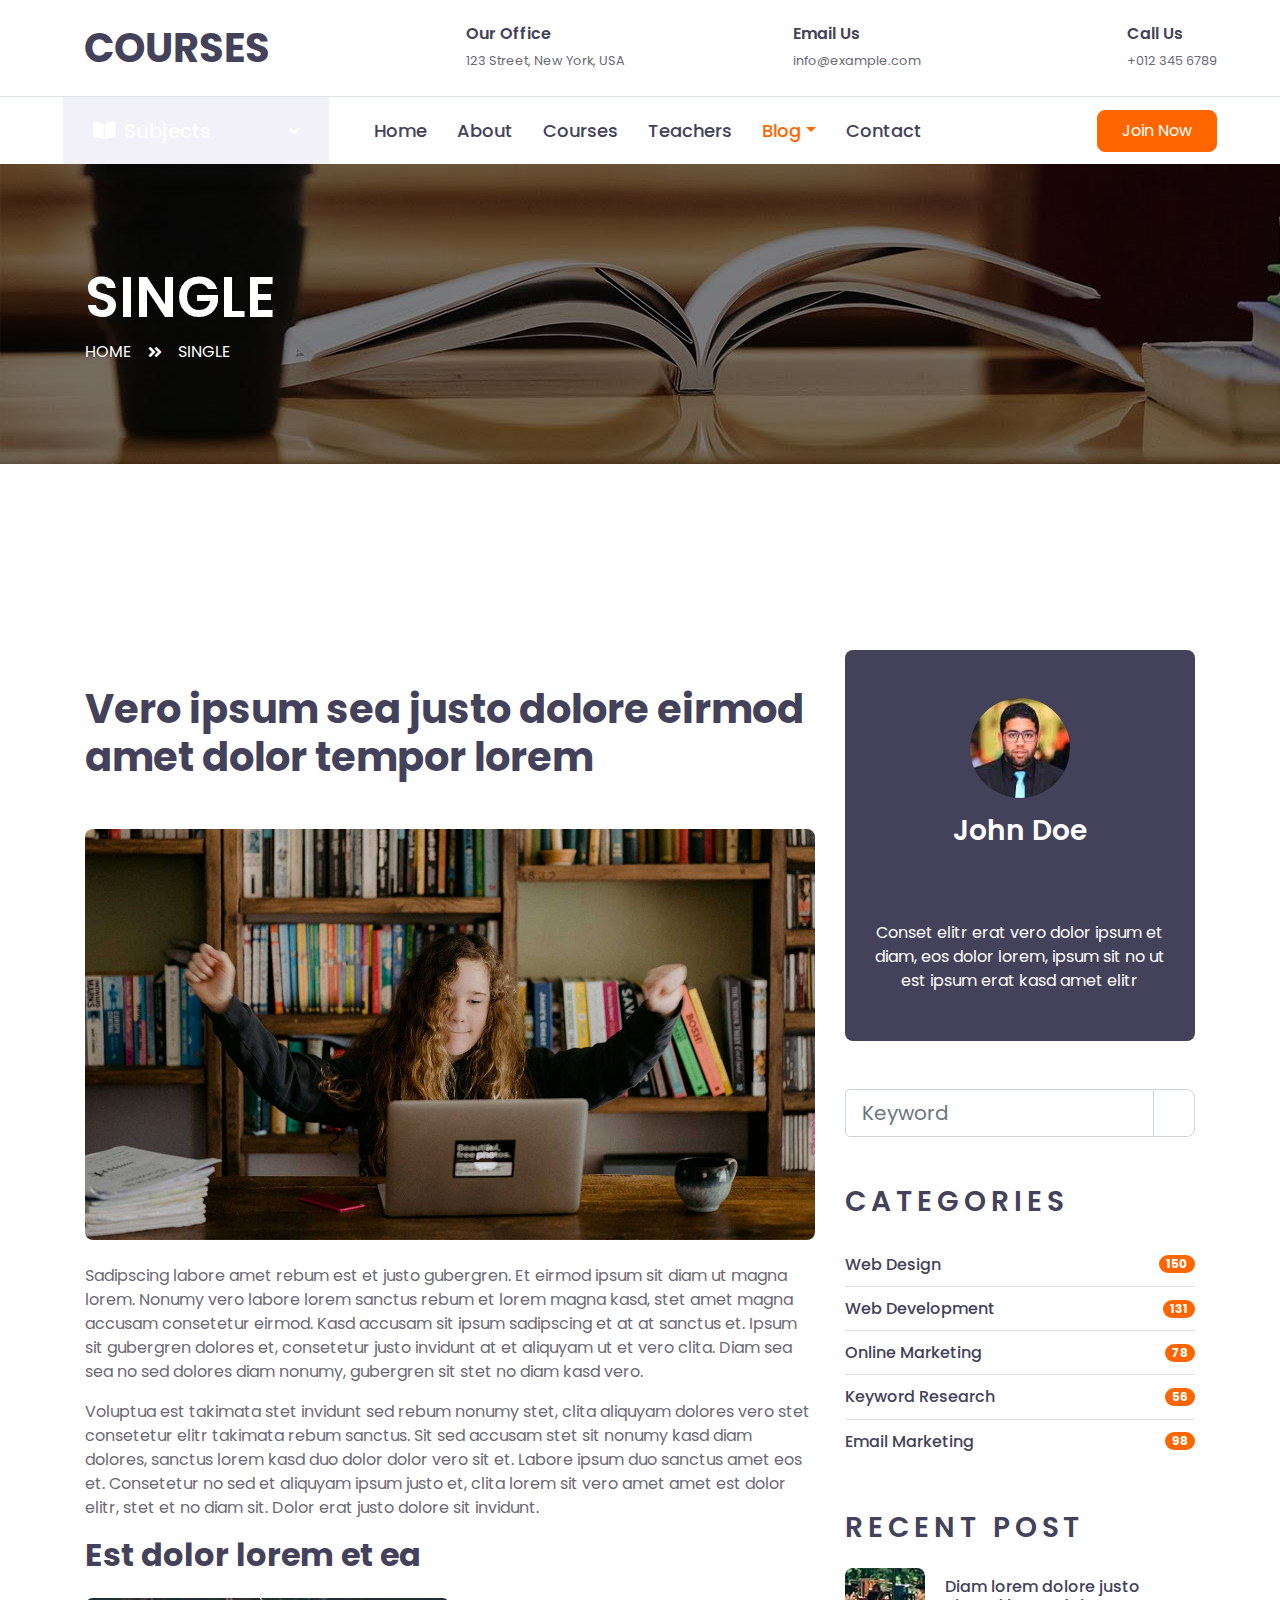
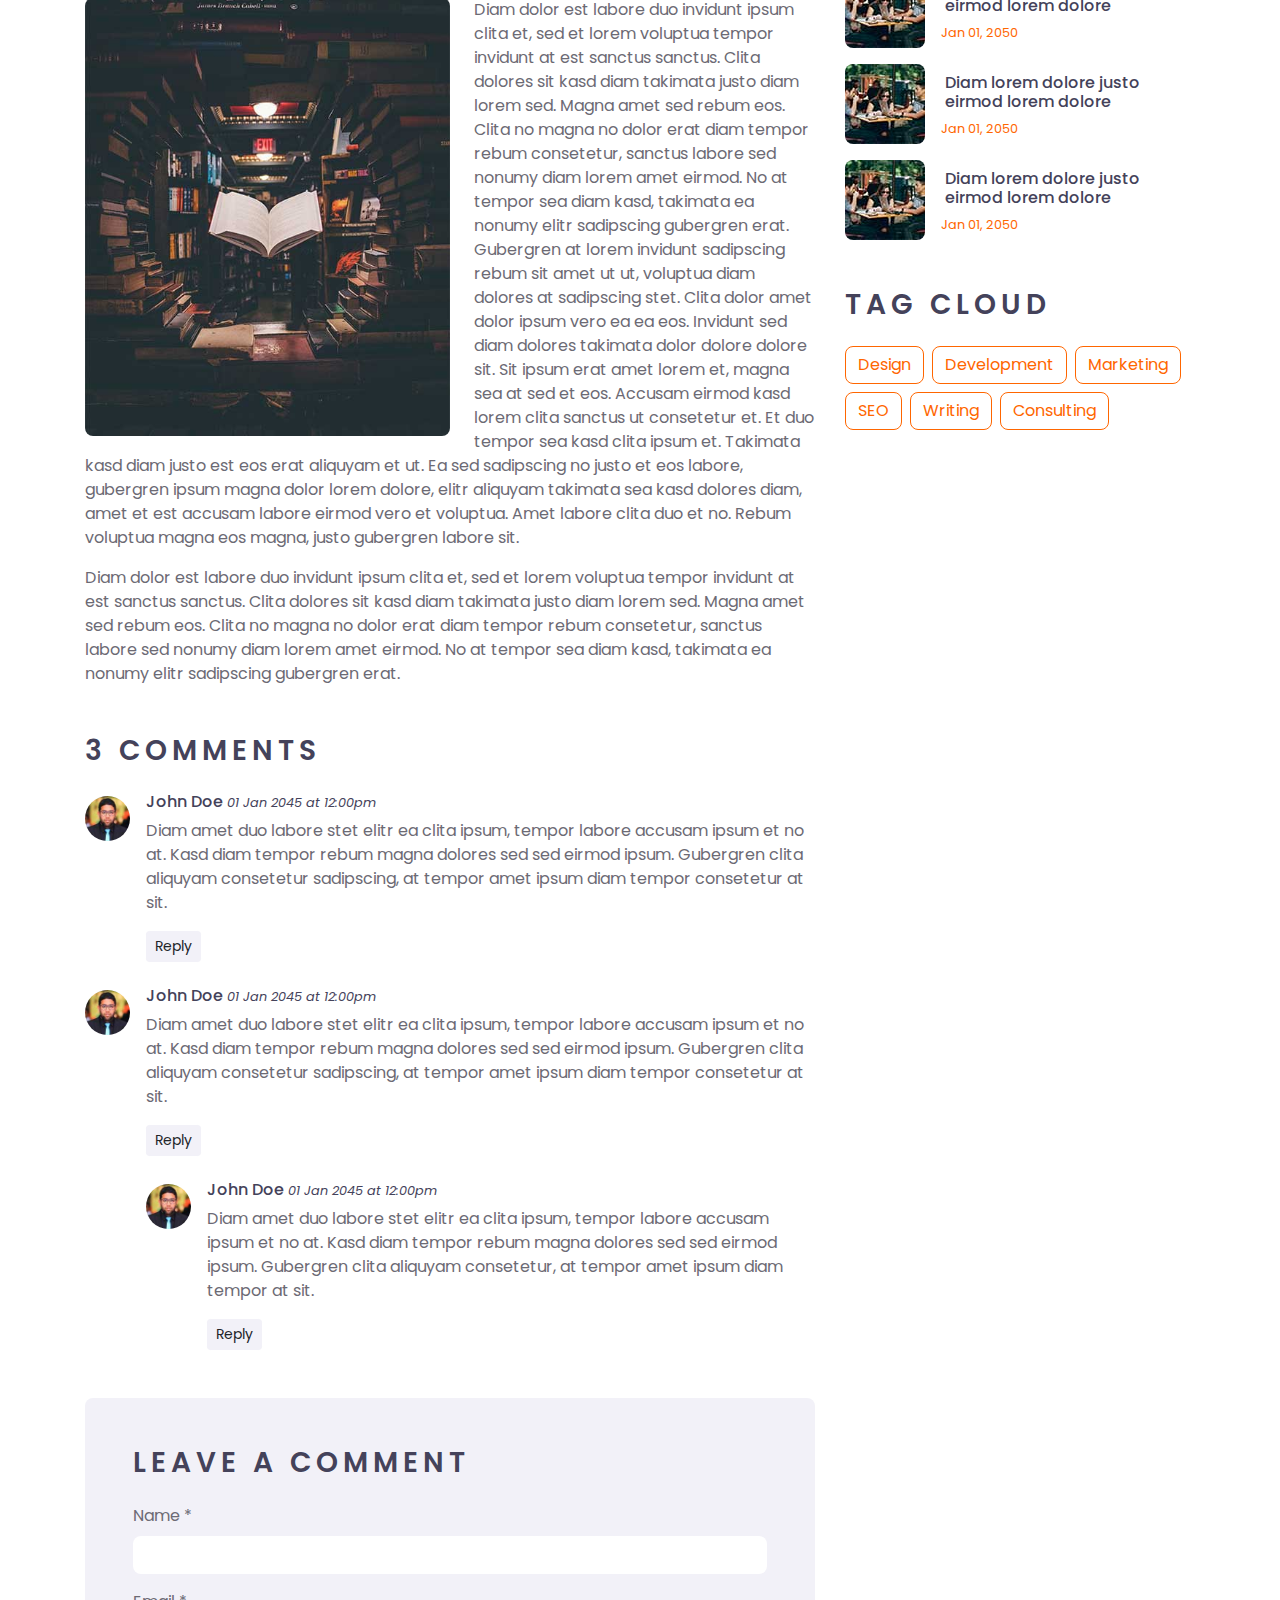
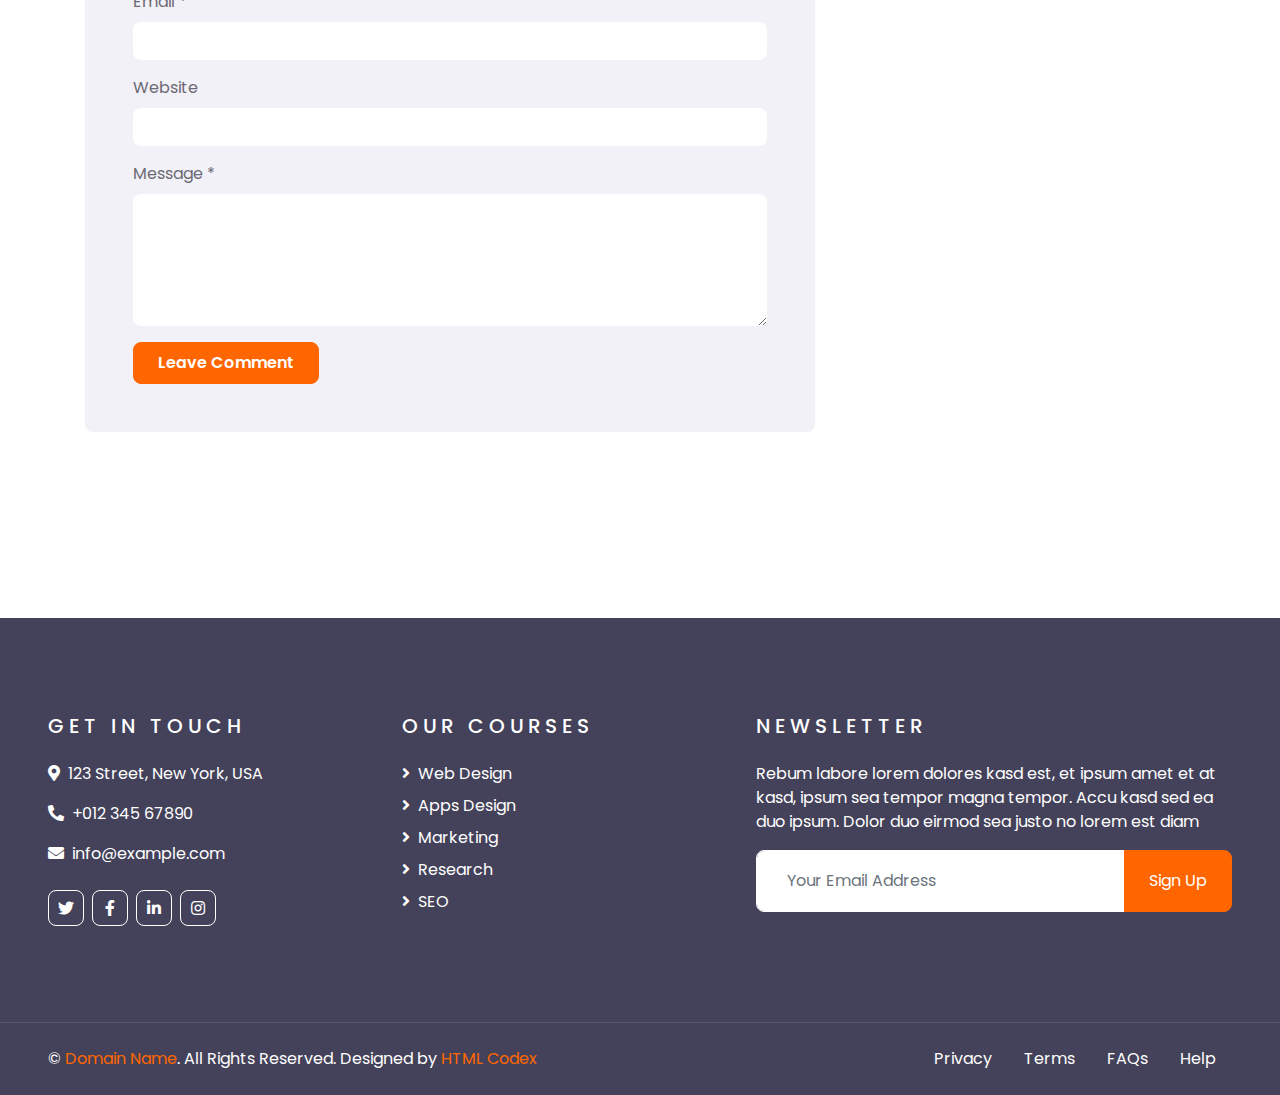
<file: single.html>
<!DOCTYPE html>
<html lang="en">

<head>
    <meta charset="utf-8">
    <title>ECOURSES - Online Courses HTML Template</title>
    <meta content="width=device-width, initial-scale=1.0" name="viewport">
    <meta content="Free HTML Templates" name="keywords">
    <meta content="Free HTML Templates" name="description">

    <!-- Favicon -->
    <link href="img/favicon.ico" rel="icon">

    <!-- Google Web Fonts -->
    <link rel="preconnect" href="https://fonts.gstatic.com">
    <link href="https://fonts.googleapis.com/css2?family=Poppins:wght@400;500;600;700&display=swap" rel="stylesheet"> 

    <!-- Font Awesome -->
    <link href="https://cdnjs.cloudflare.com/ajax/libs/font-awesome/5.10.0/css/all.min.css" rel="stylesheet">

    <!-- Libraries Stylesheet -->
    <link href="lib/owlcarousel/assets/owl.carousel.min.css" rel="stylesheet">

    <!-- Customized Bootstrap Stylesheet -->
    <link href="css/style.css" rel="stylesheet">
</head>

<body>
    <!-- Topbar Start -->
    <div class="container-fluid d-none d-lg-block">
        <div class="row align-items-center py-4 px-xl-5">
            <div class="col-lg-3">
                <a href="" class="text-decoration-none">
                    <h1 class="m-0"><span class="text-primary">E</span>COURSES</h1>
                </a>
            </div>
            <div class="col-lg-3 text-right">
                <div class="d-inline-flex align-items-center">
                    <i class="fa fa-2x fa-map-marker-alt text-primary mr-3"></i>
                    <div class="text-left">
                        <h6 class="font-weight-semi-bold mb-1">Our Office</h6>
                        <small>123 Street, New York, USA</small>
                    </div>
                </div>
            </div>
            <div class="col-lg-3 text-right">
                <div class="d-inline-flex align-items-center">
                    <i class="fa fa-2x fa-envelope text-primary mr-3"></i>
                    <div class="text-left">
                        <h6 class="font-weight-semi-bold mb-1">Email Us</h6>
                        <small>info@example.com</small>
                    </div>
                </div>
            </div>
            <div class="col-lg-3 text-right">
                <div class="d-inline-flex align-items-center">
                    <i class="fa fa-2x fa-phone text-primary mr-3"></i>
                    <div class="text-left">
                        <h6 class="font-weight-semi-bold mb-1">Call Us</h6>
                        <small>+012 345 6789</small>
                    </div>
                </div>
            </div>
        </div>
    </div>
    <!-- Topbar End -->


    <!-- Navbar Start -->
    <div class="container-fluid">
        <div class="row border-top px-xl-5">
            <div class="col-lg-3 d-none d-lg-block">
                <a class="d-flex align-items-center justify-content-between bg-secondary w-100 text-decoration-none" data-toggle="collapse" href="#navbar-vertical" style="height: 67px; padding: 0 30px;">
                    <h5 class="text-primary m-0"><i class="fa fa-book-open mr-2"></i>Subjects</h5>
                    <i class="fa fa-angle-down text-primary"></i>
                </a>
                <nav class="collapse position-absolute navbar navbar-vertical navbar-light align-items-start p-0 border border-top-0 border-bottom-0 bg-light" id="navbar-vertical" style="width: calc(100% - 30px); z-index: 9;">
                    <div class="navbar-nav w-100">
                        <div class="nav-item dropdown">
                            <a href="#" class="nav-link" data-toggle="dropdown">Web Design <i class="fa fa-angle-down float-right mt-1"></i></a>
                            <div class="dropdown-menu position-absolute bg-secondary border-0 rounded-0 w-100 m-0">
                                <a href="" class="dropdown-item">HTML</a>
                                <a href="" class="dropdown-item">CSS</a>
                                <a href="" class="dropdown-item">jQuery</a>
                            </div>
                        </div>
                        <a href="" class="nav-item nav-link">Apps Design</a>
                        <a href="" class="nav-item nav-link">Marketing</a>
                        <a href="" class="nav-item nav-link">Research</a>
                        <a href="" class="nav-item nav-link">SEO</a>
                    </div>
                </nav>
            </div>
            <div class="col-lg-9">
                <nav class="navbar navbar-expand-lg bg-light navbar-light py-3 py-lg-0 px-0">
                    <a href="" class="text-decoration-none d-block d-lg-none">
                        <h1 class="m-0"><span class="text-primary">E</span>COURSES</h1>
                    </a>
                    <button type="button" class="navbar-toggler" data-toggle="collapse" data-target="#navbarCollapse">
                        <span class="navbar-toggler-icon"></span>
                    </button>
                    <div class="collapse navbar-collapse justify-content-between" id="navbarCollapse">
                        <div class="navbar-nav py-0">
                            <a href="index.html" class="nav-item nav-link">Home</a>
                            <a href="about.html" class="nav-item nav-link">About</a>
                            <a href="course.html" class="nav-item nav-link">Courses</a>
                            <a href="teacher.html" class="nav-item nav-link">Teachers</a>
                            <div class="nav-item dropdown">
                                <a href="#" class="nav-link dropdown-toggle active" data-toggle="dropdown">Blog</a>
                                <div class="dropdown-menu rounded-0 m-0">
                                    <a href="blog.html" class="dropdown-item">Blog Grid</a>
                                    <a href="single.html" class="dropdown-item active">Blog Detail</a>
                                </div>
                            </div>
                            <a href="contact.html" class="nav-item nav-link">Contact</a>
                        </div>
                        <a class="btn btn-primary py-2 px-4 ml-auto d-none d-lg-block" href="">Join Now</a>
                    </div>
                </nav>
            </div>
        </div>
    </div>
    <!-- Navbar End -->


    <!-- Header Start -->
    <div class="container-fluid page-header" style="margin-bottom: 90px;">
        <div class="container">
            <div class="d-flex flex-column justify-content-center" style="min-height: 300px">
                <h3 class="display-4 text-white text-uppercase">Single</h3>
                <div class="d-inline-flex text-white">
                    <p class="m-0 text-uppercase"><a class="text-white" href="">Home</a></p>
                    <i class="fa fa-angle-double-right pt-1 px-3"></i>
                    <p class="m-0 text-uppercase">Single</p>
                </div>
            </div>
        </div>
    </div>
    <!-- Header End -->


    <!-- Detail Start -->
    <div class="container-fluid py-5">
        <div class="container py-5">
            <div class="row">
                <div class="col-lg-8">
                    <div class="mb-5">
                        <h6 class="text-primary mb-3">Jan 01, 2050</h6>
                        <h1 class="mb-5">Vero ipsum sea justo dolore eirmod amet dolor tempor lorem</h1>
                        <img class="img-fluid rounded w-100 mb-4" src="img/carousel-1.jpg" alt="Image">
                        <p>Sadipscing labore amet rebum est et justo gubergren. Et eirmod ipsum sit diam ut magna lorem.
                            Nonumy vero labore lorem sanctus rebum et lorem magna kasd, stet amet magna accusam
                            consetetur eirmod. Kasd accusam sit ipsum sadipscing et at at sanctus et. Ipsum sit
                            gubergren dolores et, consetetur justo invidunt at et aliquyam ut et vero clita. Diam sea
                            sea no sed dolores diam nonumy, gubergren sit stet no diam kasd vero.</p>
                        <p>Voluptua est takimata stet invidunt sed rebum nonumy stet, clita aliquyam dolores vero stet
                            consetetur elitr takimata rebum sanctus. Sit sed accusam stet sit nonumy kasd diam dolores,
                            sanctus lorem kasd duo dolor dolor vero sit et. Labore ipsum duo sanctus amet eos et.
                            Consetetur no sed et aliquyam ipsum justo et, clita lorem sit vero amet amet est dolor
                            elitr, stet et no diam sit. Dolor erat justo dolore sit invidunt.</p>
                        <h2 class="mb-4">Est dolor lorem et ea</h2>
                        <img class="img-fluid rounded w-50 float-left mr-4 mb-3" src="img/blog-1.jpg" alt="Image">
                        <p>Diam dolor est labore duo invidunt ipsum clita et, sed et lorem voluptua tempor invidunt at
                            est sanctus sanctus. Clita dolores sit kasd diam takimata justo diam lorem sed. Magna amet
                            sed rebum eos. Clita no magna no dolor erat diam tempor rebum consetetur, sanctus labore sed
                            nonumy diam lorem amet eirmod. No at tempor sea diam kasd, takimata ea nonumy elitr
                            sadipscing gubergren erat. Gubergren at lorem invidunt sadipscing rebum sit amet ut ut,
                            voluptua diam dolores at sadipscing stet. Clita dolor amet dolor ipsum vero ea ea eos.
                            Invidunt sed diam dolores takimata dolor dolore dolore sit. Sit ipsum erat amet lorem et,
                            magna sea at sed et eos. Accusam eirmod kasd lorem clita sanctus ut consetetur et. Et duo
                            tempor sea kasd clita ipsum et. Takimata kasd diam justo est eos erat aliquyam et ut. Ea sed
                            sadipscing no justo et eos labore, gubergren ipsum magna dolor lorem dolore, elitr aliquyam
                            takimata sea kasd dolores diam, amet et est accusam labore eirmod vero et voluptua. Amet
                            labore clita duo et no. Rebum voluptua magna eos magna, justo gubergren labore sit.</p>
                        <p>Diam dolor est labore duo invidunt ipsum clita et, sed et lorem voluptua tempor invidunt at
                            est sanctus sanctus. Clita dolores sit kasd diam takimata justo diam lorem sed. Magna amet
                            sed rebum eos. Clita no magna no dolor erat diam tempor rebum consetetur, sanctus labore sed
                            nonumy diam lorem amet eirmod. No at tempor sea diam kasd, takimata ea nonumy elitr
                            sadipscing gubergren erat.</p>
                    </div>

                    <!-- Comment List -->
                    <div class="mb-5">
                        <h3 class="text-uppercase mb-4" style="letter-spacing: 5px;">3 Comments</h3>
                        <div class="media mb-4">
                            <img src="img/user.jpg" alt="Image" class="img-fluid rounded-circle mr-3 mt-1"
                                style="width: 45px;">
                            <div class="media-body">
                                <h6>John Doe <small><i>01 Jan 2045 at 12:00pm</i></small></h6>
                                <p>Diam amet duo labore stet elitr ea clita ipsum, tempor labore accusam ipsum et no at.
                                    Kasd diam tempor rebum magna dolores sed sed eirmod ipsum. Gubergren clita aliquyam
                                    consetetur sadipscing, at tempor amet ipsum diam tempor consetetur at sit.</p>
                                <button class="btn btn-sm btn-secondary">Reply</button>
                            </div>
                        </div>
                        <div class="media mb-4">
                            <img src="img/user.jpg" alt="Image" class="img-fluid rounded-circle mr-3 mt-1"
                                style="width: 45px;">
                            <div class="media-body">
                                <h6>John Doe <small><i>01 Jan 2045 at 12:00pm</i></small></h6>
                                <p>Diam amet duo labore stet elitr ea clita ipsum, tempor labore accusam ipsum et no at.
                                    Kasd diam tempor rebum magna dolores sed sed eirmod ipsum. Gubergren clita aliquyam
                                    consetetur sadipscing, at tempor amet ipsum diam tempor consetetur at sit.</p>
                                <button class="btn btn-sm btn-secondary">Reply</button>
                                <div class="media mt-4">
                                    <img src="img/user.jpg" alt="Image" class="img-fluid rounded-circle mr-3 mt-1"
                                        style="width: 45px;">
                                    <div class="media-body">
                                        <h6>John Doe <small><i>01 Jan 2045 at 12:00pm</i></small></h6>
                                        <p>Diam amet duo labore stet elitr ea clita ipsum, tempor labore accusam ipsum
                                            et no at. Kasd diam tempor rebum magna dolores sed sed eirmod ipsum.
                                            Gubergren clita aliquyam consetetur, at tempor amet ipsum diam tempor at
                                            sit.</p>
                                        <button class="btn btn-sm btn-secondary">Reply</button>
                                    </div>
                                </div>
                            </div>
                        </div>
                    </div>

                    <!-- Comment Form -->
                    <div class="bg-secondary rounded p-5">
                        <h3 class="text-uppercase mb-4" style="letter-spacing: 5px;">Leave a comment</h3>
                        <form>
                            <div class="form-group">
                                <label for="name">Name *</label>
                                <input type="text" class="form-control border-0" id="name">
                            </div>
                            <div class="form-group">
                                <label for="email">Email *</label>
                                <input type="email" class="form-control border-0" id="email">
                            </div>
                            <div class="form-group">
                                <label for="website">Website</label>
                                <input type="url" class="form-control border-0" id="website">
                            </div>

                            <div class="form-group">
                                <label for="message">Message *</label>
                                <textarea id="message" cols="30" rows="5" class="form-control border-0"></textarea>
                            </div>
                            <div class="form-group mb-0">
                                <input type="submit" value="Leave Comment" class="btn btn-primary py-md-2 px-md-4 font-weight-semi-bold">
                            </div>
                        </form>
                    </div>
                </div>

                <div class="col-lg-4 mt-5 mt-lg-0">
                    <!-- Author Bio -->
                    <div class="d-flex flex-column text-center bg-dark rounded mb-5 py-5 px-4">
                        <img src="img/user.jpg" class="img-fluid rounded-circle mx-auto mb-3" style="width: 100px;">
                        <h3 class="text-primary mb-3">John Doe</h3>
                        <h3 class="text-uppercase mb-4" style="letter-spacing: 5px;">Tag Cloud</h3>
                        <p class="text-white m-0">Conset elitr erat vero dolor ipsum et diam, eos dolor lorem, ipsum sit
                            no ut est ipsum erat kasd amet elitr</p>
                    </div>

                    <!-- Search Form -->
                    <div class="mb-5">
                        <form action="">
                            <div class="input-group">
                                <input type="text" class="form-control form-control-lg" placeholder="Keyword">
                                <div class="input-group-append">
                                    <span class="input-group-text bg-transparent text-primary"><i
                                            class="fa fa-search"></i></span>
                                </div>
                            </div>
                        </form>
                    </div>

                    <!-- Category List -->
                    <div class="mb-5">
                        <h3 class="text-uppercase mb-4" style="letter-spacing: 5px;">Categories</h3>
                        <ul class="list-group list-group-flush">
                            <li class="list-group-item d-flex justify-content-between align-items-center px-0">
                                <a href="" class="text-decoration-none h6 m-0">Web Design</a>
                                <span class="badge badge-primary badge-pill">150</span>
                            </li>
                            <li class="list-group-item d-flex justify-content-between align-items-center px-0">
                                <a href="" class="text-decoration-none h6 m-0">Web Development</a>
                                <span class="badge badge-primary badge-pill">131</span>
                            </li>
                            <li class="list-group-item d-flex justify-content-between align-items-center px-0">
                                <a href="" class="text-decoration-none h6 m-0">Online Marketing</a>
                                <span class="badge badge-primary badge-pill">78</span>
                            </li>
                            <li class="list-group-item d-flex justify-content-between align-items-center px-0">
                                <a href="" class="text-decoration-none h6 m-0">Keyword Research</a>
                                <span class="badge badge-primary badge-pill">56</span>
                            </li>
                            <li class="list-group-item d-flex justify-content-between align-items-center px-0">
                                <a href="" class="text-decoration-none h6 m-0">Email Marketing</a>
                                <span class="badge badge-primary badge-pill">98</span>
                            </li>
                        </ul>
                    </div>

                    <!-- Recent Post -->
                    <div class="mb-5">
                        <h3 class="text-uppercase mb-4" style="letter-spacing: 5px;">Recent Post</h3>
                        <a class="d-flex align-items-center text-decoration-none mb-3" href="">
                            <img class="img-fluid rounded" src="img/blog-80x80.jpg" alt="">
                            <div class="pl-3">
                                <h6 class="m-1">Diam lorem dolore justo eirmod lorem dolore</h6>
                                <small>Jan 01, 2050</small>
                            </div>
                        </a>
                        <a class="d-flex align-items-center text-decoration-none mb-3" href="">
                            <img class="img-fluid rounded" src="img/blog-80x80.jpg" alt="">
                            <div class="pl-3">
                                <h6 class="m-1">Diam lorem dolore justo eirmod lorem dolore</h6>
                                <small>Jan 01, 2050</small>
                            </div>
                        </a>
                        <a class="d-flex align-items-center text-decoration-none mb-3" href="">
                            <img class="img-fluid rounded" src="img/blog-80x80.jpg" alt="">
                            <div class="pl-3">
                                <h6 class="m-1">Diam lorem dolore justo eirmod lorem dolore</h6>
                                <small>Jan 01, 2050</small>
                            </div>
                        </a>
                    </div>

                    <!-- Tag Cloud -->
                    <div class="mb-5">
                        <h3 class="text-uppercase mb-4" style="letter-spacing: 5px;">Tag Cloud</h3>
                        <div class="d-flex flex-wrap m-n1">
                            <a href="" class="btn btn-outline-primary m-1">Design</a>
                            <a href="" class="btn btn-outline-primary m-1">Development</a>
                            <a href="" class="btn btn-outline-primary m-1">Marketing</a>
                            <a href="" class="btn btn-outline-primary m-1">SEO</a>
                            <a href="" class="btn btn-outline-primary m-1">Writing</a>
                            <a href="" class="btn btn-outline-primary m-1">Consulting</a>
                        </div>
                    </div>
                </div>
            </div>
        </div>
    </div>
    <!-- Detail End -->


    <!-- Footer Start -->
    <div class="container-fluid bg-dark text-white py-5 px-sm-3 px-lg-5" style="margin-top: 90px;">
        <div class="row pt-5">
            <div class="col-lg-7 col-md-12">
                <div class="row">
                    <div class="col-md-6 mb-5">
                        <h5 class="text-primary text-uppercase mb-4" style="letter-spacing: 5px;">Get In Touch</h5>
                        <p><i class="fa fa-map-marker-alt mr-2"></i>123 Street, New York, USA</p>
                        <p><i class="fa fa-phone-alt mr-2"></i>+012 345 67890</p>
                        <p><i class="fa fa-envelope mr-2"></i>info@example.com</p>
                        <div class="d-flex justify-content-start mt-4">
                            <a class="btn btn-outline-light btn-square mr-2" href="#"><i class="fab fa-twitter"></i></a>
                            <a class="btn btn-outline-light btn-square mr-2" href="#"><i class="fab fa-facebook-f"></i></a>
                            <a class="btn btn-outline-light btn-square mr-2" href="#"><i class="fab fa-linkedin-in"></i></a>
                            <a class="btn btn-outline-light btn-square" href="#"><i class="fab fa-instagram"></i></a>
                        </div>
                    </div>
                    <div class="col-md-6 mb-5">
                        <h5 class="text-primary text-uppercase mb-4" style="letter-spacing: 5px;">Our Courses</h5>
                        <div class="d-flex flex-column justify-content-start">
                            <a class="text-white mb-2" href="#"><i class="fa fa-angle-right mr-2"></i>Web Design</a>
                            <a class="text-white mb-2" href="#"><i class="fa fa-angle-right mr-2"></i>Apps Design</a>
                            <a class="text-white mb-2" href="#"><i class="fa fa-angle-right mr-2"></i>Marketing</a>
                            <a class="text-white mb-2" href="#"><i class="fa fa-angle-right mr-2"></i>Research</a>
                            <a class="text-white" href="#"><i class="fa fa-angle-right mr-2"></i>SEO</a>
                        </div>
                    </div>
                </div>
            </div>
            <div class="col-lg-5 col-md-12 mb-5">
                <h5 class="text-primary text-uppercase mb-4" style="letter-spacing: 5px;">Newsletter</h5>
                <p>Rebum labore lorem dolores kasd est, et ipsum amet et at kasd, ipsum sea tempor magna tempor. Accu kasd sed ea duo ipsum. Dolor duo eirmod sea justo no lorem est diam</p>
                <div class="w-100">
                    <div class="input-group">
                        <input type="text" class="form-control border-light" style="padding: 30px;" placeholder="Your Email Address">
                        <div class="input-group-append">
                            <button class="btn btn-primary px-4">Sign Up</button>
                        </div>
                    </div>
                </div>
            </div>
        </div>
    </div>
    <div class="container-fluid bg-dark text-white border-top py-4 px-sm-3 px-md-5" style="border-color: rgba(256, 256, 256, .1) !important;">
        <div class="row">
            <div class="col-lg-6 text-center text-md-left mb-3 mb-md-0">
                <p class="m-0 text-white">&copy; <a href="#">Domain Name</a>. All Rights Reserved. Designed by <a href="https://htmlcodex.com">HTML Codex</a>
                </p>
            </div>
            <div class="col-lg-6 text-center text-md-right">
                <ul class="nav d-inline-flex">
                    <li class="nav-item">
                        <a class="nav-link text-white py-0" href="#">Privacy</a>
                    </li>
                    <li class="nav-item">
                        <a class="nav-link text-white py-0" href="#">Terms</a>
                    </li>
                    <li class="nav-item">
                        <a class="nav-link text-white py-0" href="#">FAQs</a>
                    </li>
                    <li class="nav-item">
                        <a class="nav-link text-white py-0" href="#">Help</a>
                    </li>
                </ul>
            </div>
        </div>
    </div>
    <!-- Footer End -->


    <!-- Back to Top -->
    <a href="#" class="btn btn-lg btn-primary btn-lg-square back-to-top"><i class="fa fa-angle-double-up"></i></a>


    <!-- JavaScript Libraries -->
    <script src="https://code.jquery.com/jquery-3.4.1.min.js"></script>
    <script src="https://stackpath.bootstrapcdn.com/bootstrap/4.4.1/js/bootstrap.bundle.min.js"></script>
    <script src="lib/easing/easing.min.js"></script>
    <script src="lib/owlcarousel/owl.carousel.min.js"></script>

    <!-- Contact Javascript File -->
    <script src="mail/jqBootstrapValidation.min.js"></script>
    <script src="mail/contact.js"></script>

    <!-- Template Javascript -->
    <script src="js/main.js"></script>
</body>

</html>
</file>
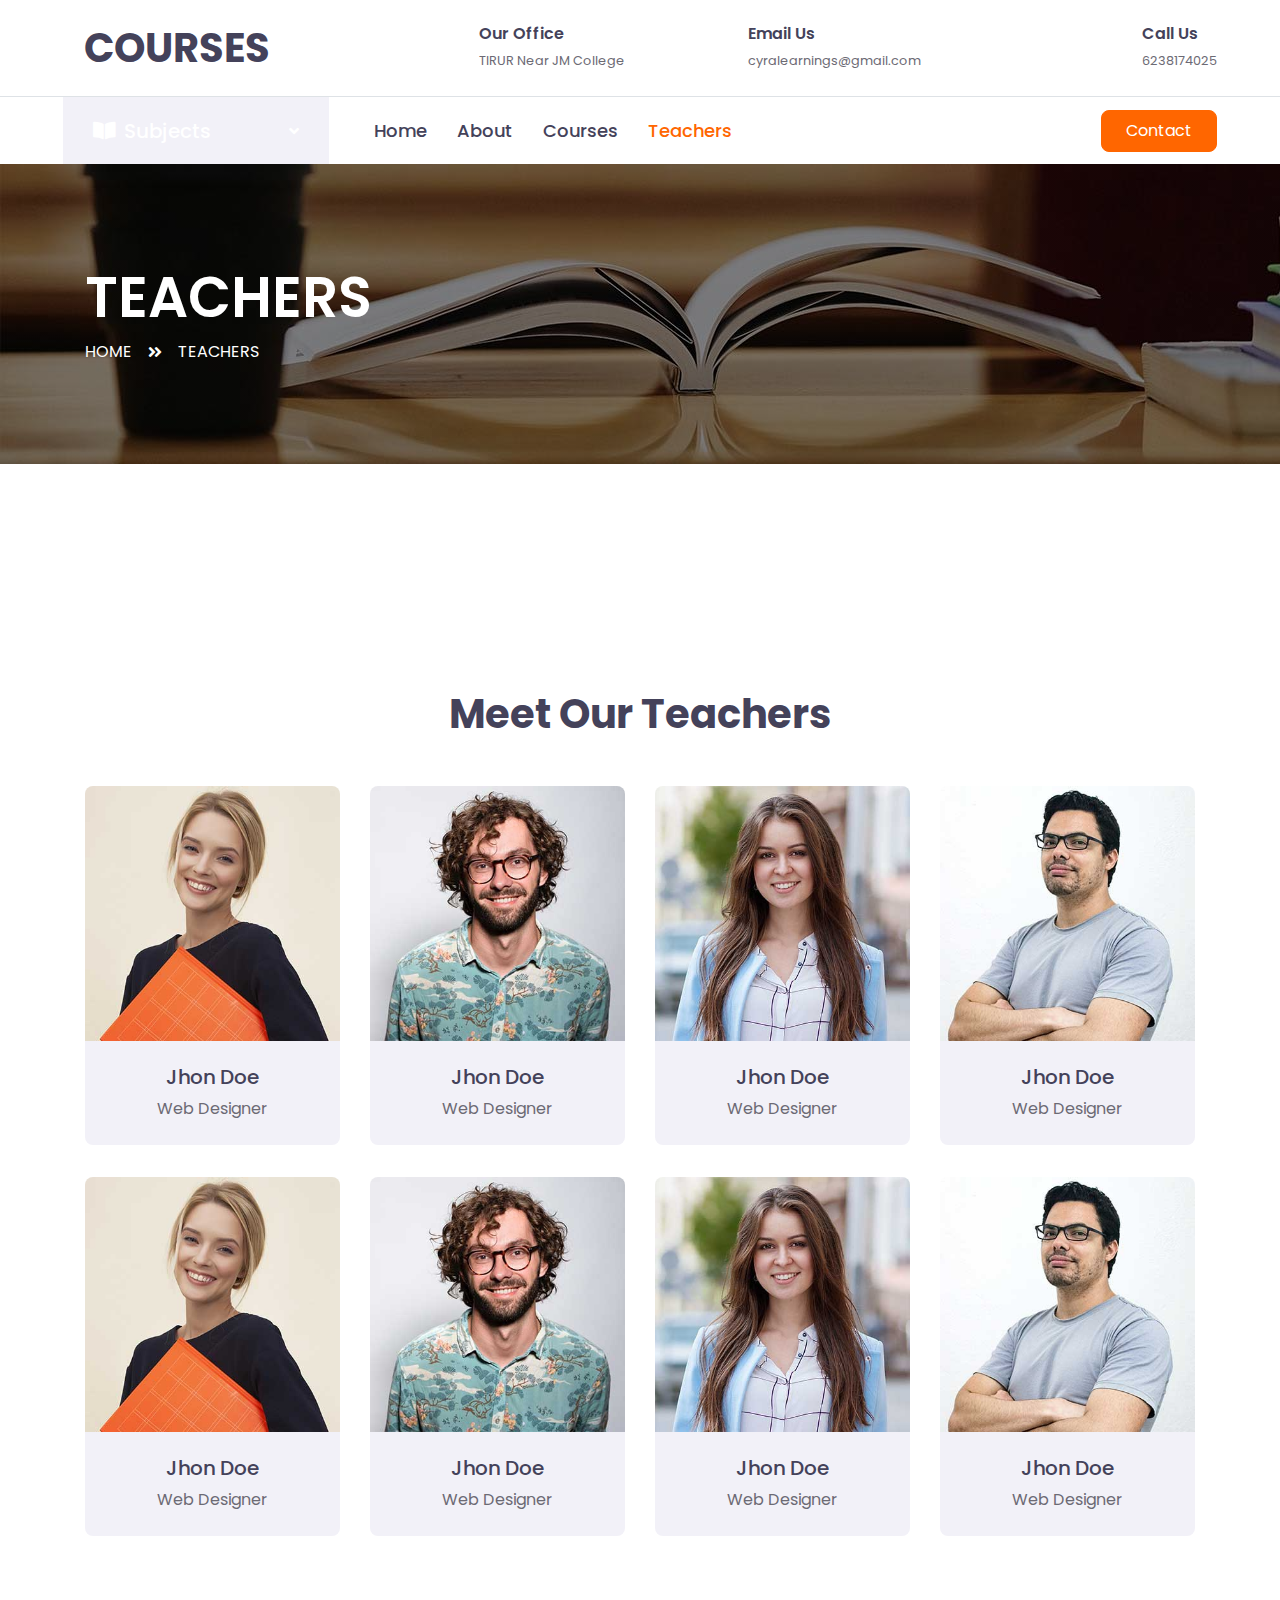
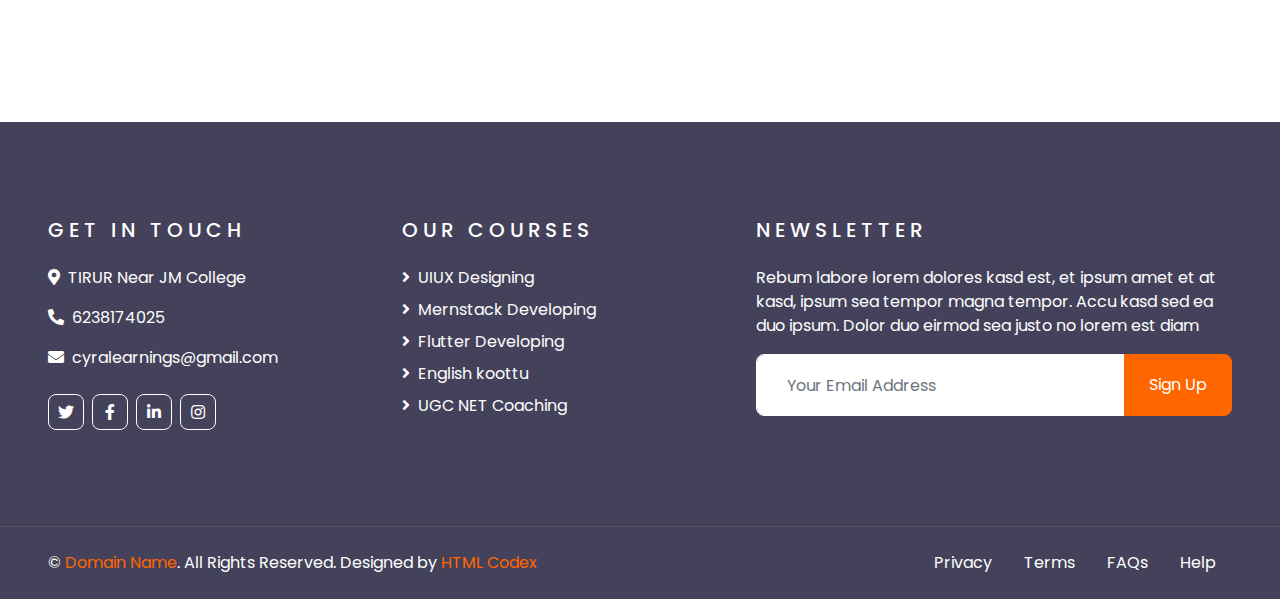
<file: teacher.html>
<!DOCTYPE html>
<html lang="en">

<head>
    <meta charset="utf-8">
    <title>ECOURSES - Online Courses HTML Template</title>
    <meta content="width=device-width, initial-scale=1.0" name="viewport">
    <meta content="Free HTML Templates" name="keywords">
    <meta content="Free HTML Templates" name="description">

    <!-- Favicon -->
    <link href="img/favicon.ico" rel="icon">

    <!-- Google Web Fonts -->
    <link rel="preconnect" href="https://fonts.gstatic.com">
    <link href="https://fonts.googleapis.com/css2?family=Poppins:wght@400;500;600;700&display=swap" rel="stylesheet"> 

    <!-- Font Awesome -->
    <link href="https://cdnjs.cloudflare.com/ajax/libs/font-awesome/5.10.0/css/all.min.css" rel="stylesheet">

    <!-- Libraries Stylesheet -->
    <link href="lib/owlcarousel/assets/owl.carousel.min.css" rel="stylesheet">

    <!-- Customized Bootstrap Stylesheet -->
    <link href="css/style.css" rel="stylesheet">
</head>

<body>
    <!-- Topbar Start -->
    <div class="container-fluid d-none d-lg-block">
        <div class="row align-items-center py-4 px-xl-5">
            <div class="col-lg-3">
                <a href="" class="text-decoration-none">
                    <h1 class="m-0"><span class="text-primary">E</span>COURSES</h1>
                </a>
            </div>
            <div class="col-lg-3 text-right">
                <div class="d-inline-flex align-items-center">
                    <i class="fa fa-2x fa-map-marker-alt text-primary mr-3"></i>
                    <div class="text-left">
                        <h6 class="font-weight-semi-bold mb-1">Our Office</h6>
                        <small>TIRUR Near JM College</small>
                    </div>
                </div>
            </div>
            <div class="col-lg-3 text-right">
                <div class="d-inline-flex align-items-center">
                    <i class="fa fa-2x fa-envelope text-primary mr-3"></i>
                    <div class="text-left">
                        <h6 class="font-weight-semi-bold mb-1">Email Us</h6>
                        <small>cyralearnings@gmail.com</small>
                    </div>
                </div>
            </div>
            <div class="col-lg-3 text-right">
                <div class="d-inline-flex align-items-center">
                    <i class="fa fa-2x fa-phone text-primary mr-3"></i>
                    <div class="text-left">
                        <h6 class="font-weight-semi-bold mb-1">Call Us</h6>
                        <small>6238174025</small>
                    </div>
                </div>
            </div>
        </div>
    </div>
    <!-- Topbar End -->


    <!-- Navbar Start -->
    <div class="container-fluid">
        <div class="row border-top px-xl-5">
            <div class="col-lg-3 d-none d-lg-block">
                <a class="d-flex align-items-center justify-content-between bg-secondary w-100 text-decoration-none" data-toggle="collapse" href="#navbar-vertical" style="height: 67px; padding: 0 30px;">
                    <h5 class="text-primary m-0"><i class="fa fa-book-open mr-2"></i>Subjects</h5>
                    <i class="fa fa-angle-down text-primary"></i>
                </a>
                <nav class="collapse position-absolute navbar navbar-vertical navbar-light align-items-start p-0 border border-top-0 border-bottom-0 bg-light" id="navbar-vertical" style="width: calc(100% - 30px); z-index: 9;">
                    <div class="navbar-nav w-100">
                        <div class="nav-item dropdown">
                            <a href="#" class="nav-link" data-toggle="dropdown">Web Design <i class="fa fa-angle-down float-right mt-1"></i></a>
                            <div class="dropdown-menu position-absolute bg-secondary border-0 rounded-0 w-100 m-0">
                                <a href="" class="dropdown-item">HTML</a>
                                <a href="" class="dropdown-item">CSS</a>
                                <a href="" class="dropdown-item">jQuery</a>
                            </div>
                        </div>
                        <a href="" class="nav-item nav-link">UIUX Designing</a>
                        <a href="" class="nav-item nav-link">Mernstack Developing</a>
                        <a href="" class="nav-item nav-link">Flutter developing </a>
                        <a href="" class="nav-item nav-link">English koottu</a>
                    </div>
                </nav>
            </div>
            <div class="col-lg-9">
                <nav class="navbar navbar-expand-lg bg-light navbar-light py-3 py-lg-0 px-0">
                    <a href="" class="text-decoration-none d-block d-lg-none">
                        <h1 class="m-0"><span class="text-primary">E</span>COURSES</h1>
                    </a>
                    <button type="button" class="navbar-toggler" data-toggle="collapse" data-target="#navbarCollapse">
                        <span class="navbar-toggler-icon"></span>
                    </button>
                    <div class="collapse navbar-collapse justify-content-between" id="navbarCollapse">
                        <div class="navbar-nav py-0">
                            <a href="index.html" class="nav-item nav-link">Home</a>
                            <a href="about.html" class="nav-item nav-link">About</a>
                            <a href="course.html" class="nav-item nav-link">Courses</a>
                            <a href="teacher.html" class="nav-item nav-link active">Teachers</a>
                            <div class="nav-item dropdown">
                            
                                </div>
                            </div>
                            <a href="contact.html" class="nav-item nav-link"></a>
                        </div>
                        <a class="btn btn-primary py-2 px-4 ml-auto d-none d-lg-block" href="">Contact</a>
                    </div>
                </nav>
            </div>
        </div>
    </div>
    <!-- Navbar End -->


    <!-- Header Start -->
    <div class="container-fluid page-header" style="margin-bottom: 90px;">
        <div class="container">
            <div class="d-flex flex-column justify-content-center" style="min-height: 300px">
                <h3 class="display-4 text-white text-uppercase">Teachers</h3>
                <div class="d-inline-flex text-white">
                    <p class="m-0 text-uppercase"><a class="text-white" href="">Home</a></p>
                    <i class="fa fa-angle-double-right pt-1 px-3"></i>
                    <p class="m-0 text-uppercase">Teachers</p>
                </div>
            </div>
        </div>
    </div>
    <!-- Header End -->


    <!-- Team Start -->
    <div class="container-fluid py-5">
        <div class="container pt-5 pb-3">
            <div class="text-center mb-5">
                <h5 class="text-primary text-uppercase mb-3" style="letter-spacing: 5px;">Teachers</h5>
                <h1>Meet Our Teachers</h1>
            </div>
            <div class="row">
                <div class="col-md-6 col-lg-3 text-center team mb-4">
                    <div class="team-item rounded overflow-hidden mb-2">
                        <div class="team-img position-relative">
                            <img class="img-fluid" src="img/team-1.jpg" alt="">
                            <div class="team-social">
                                <a class="btn btn-outline-light btn-square mx-1" href="#"><i class="fab fa-twitter"></i></a>
                                <a class="btn btn-outline-light btn-square mx-1" href="#"><i class="fab fa-facebook-f"></i></a>
                                <a class="btn btn-outline-light btn-square mx-1" href="#"><i class="fab fa-linkedin-in"></i></a>
                            </div>
                        </div>
                        <div class="bg-secondary p-4">
                            <h5>Jhon Doe</h5>
                            <p class="m-0">Web Designer</p>
                        </div>
                    </div>
                </div>
                <div class="col-md-6 col-lg-3 text-center team mb-4">
                    <div class="team-item rounded overflow-hidden mb-2">
                        <div class="team-img position-relative">
                            <img class="img-fluid" src="img/team-2.jpg" alt="">
                            <div class="team-social">
                                <a class="btn btn-outline-light btn-square mx-1" href="#"><i class="fab fa-twitter"></i></a>
                                <a class="btn btn-outline-light btn-square mx-1" href="#"><i class="fab fa-facebook-f"></i></a>
                                <a class="btn btn-outline-light btn-square mx-1" href="#"><i class="fab fa-linkedin-in"></i></a>
                            </div>
                        </div>
                        <div class="bg-secondary p-4">
                            <h5>Jhon Doe</h5>
                            <p class="m-0">Web Designer</p>
                        </div>
                    </div>
                </div>
                <div class="col-md-6 col-lg-3 text-center team mb-4">
                    <div class="team-item rounded overflow-hidden mb-2">
                        <div class="team-img position-relative">
                            <img class="img-fluid" src="img/team-3.jpg" alt="">
                            <div class="team-social">
                                <a class="btn btn-outline-light btn-square mx-1" href="#"><i class="fab fa-twitter"></i></a>
                                <a class="btn btn-outline-light btn-square mx-1" href="#"><i class="fab fa-facebook-f"></i></a>
                                <a class="btn btn-outline-light btn-square mx-1" href="#"><i class="fab fa-linkedin-in"></i></a>
                            </div>
                        </div>
                        <div class="bg-secondary p-4">
                            <h5>Jhon Doe</h5>
                            <p class="m-0">Web Designer</p>
                        </div>
                    </div>
                </div>
                <div class="col-md-6 col-lg-3 text-center team mb-4">
                    <div class="team-item rounded overflow-hidden mb-2">
                        <div class="team-img position-relative">
                            <img class="img-fluid" src="img/team-4.jpg" alt="">
                            <div class="team-social">
                                <a class="btn btn-outline-light btn-square mx-1" href="#"><i class="fab fa-twitter"></i></a>
                                <a class="btn btn-outline-light btn-square mx-1" href="#"><i class="fab fa-facebook-f"></i></a>
                                <a class="btn btn-outline-light btn-square mx-1" href="#"><i class="fab fa-linkedin-in"></i></a>
                            </div>
                        </div>
                        <div class="bg-secondary p-4">
                            <h5>Jhon Doe</h5>
                            <p class="m-0">Web Designer</p>
                        </div>
                    </div>
                </div>
                <div class="col-md-6 col-lg-3 text-center team mb-4">
                    <div class="team-item rounded overflow-hidden mb-2">
                        <div class="team-img position-relative">
                            <img class="img-fluid" src="img/team-1.jpg" alt="">
                            <div class="team-social">
                                <a class="btn btn-outline-light btn-square mx-1" href="#"><i class="fab fa-twitter"></i></a>
                                <a class="btn btn-outline-light btn-square mx-1" href="#"><i class="fab fa-facebook-f"></i></a>
                                <a class="btn btn-outline-light btn-square mx-1" href="#"><i class="fab fa-linkedin-in"></i></a>
                            </div>
                        </div>
                        <div class="bg-secondary p-4">
                            <h5>Jhon Doe</h5>
                            <p class="m-0">Web Designer</p>
                        </div>
                    </div>
                </div>
                <div class="col-md-6 col-lg-3 text-center team mb-4">
                    <div class="team-item rounded overflow-hidden mb-2">
                        <div class="team-img position-relative">
                            <img class="img-fluid" src="img/team-2.jpg" alt="">
                            <div class="team-social">
                                <a class="btn btn-outline-light btn-square mx-1" href="#"><i class="fab fa-twitter"></i></a>
                                <a class="btn btn-outline-light btn-square mx-1" href="#"><i class="fab fa-facebook-f"></i></a>
                                <a class="btn btn-outline-light btn-square mx-1" href="#"><i class="fab fa-linkedin-in"></i></a>
                            </div>
                        </div>
                        <div class="bg-secondary p-4">
                            <h5>Jhon Doe</h5>
                            <p class="m-0">Web Designer</p>
                        </div>
                    </div>
                </div>
                <div class="col-md-6 col-lg-3 text-center team mb-4">
                    <div class="team-item rounded overflow-hidden mb-2">
                        <div class="team-img position-relative">
                            <img class="img-fluid" src="img/team-3.jpg" alt="">
                            <div class="team-social">
                                <a class="btn btn-outline-light btn-square mx-1" href="#"><i class="fab fa-twitter"></i></a>
                                <a class="btn btn-outline-light btn-square mx-1" href="#"><i class="fab fa-facebook-f"></i></a>
                                <a class="btn btn-outline-light btn-square mx-1" href="#"><i class="fab fa-linkedin-in"></i></a>
                            </div>
                        </div>
                        <div class="bg-secondary p-4">
                            <h5>Jhon Doe</h5>
                            <p class="m-0">Web Designer</p>
                        </div>
                    </div>
                </div>
                <div class="col-md-6 col-lg-3 text-center team mb-4">
                    <div class="team-item rounded overflow-hidden mb-2">
                        <div class="team-img position-relative">
                            <img class="img-fluid" src="img/team-4.jpg" alt="">
                            <div class="team-social">
                                <a class="btn btn-outline-light btn-square mx-1" href="#"><i class="fab fa-twitter"></i></a>
                                <a class="btn btn-outline-light btn-square mx-1" href="#"><i class="fab fa-facebook-f"></i></a>
                                <a class="btn btn-outline-light btn-square mx-1" href="#"><i class="fab fa-linkedin-in"></i></a>
                            </div>
                        </div>
                        <div class="bg-secondary p-4">
                            <h5>Jhon Doe</h5>
                            <p class="m-0">Web Designer</p>
                        </div>
                    </div>
                </div>
            </div>
        </div>
    </div>
    <!-- Team End -->


    <!-- Footer Start -->
    <div class="container-fluid bg-dark text-white py-5 px-sm-3 px-lg-5" style="margin-top: 90px;">
        <div class="row pt-5">
            <div class="col-lg-7 col-md-12">
                <div class="row">
                    <div class="col-md-6 mb-5">
                        <h5 class="text-primary text-uppercase mb-4" style="letter-spacing: 5px;">Get In Touch</h5>
                        <p><i class="fa fa-map-marker-alt mr-2"></i>TIRUR Near JM College</p>
                        <p><i class="fa fa-phone-alt mr-2"></i>6238174025</p>
                        <p><i class="fa fa-envelope mr-2"></i>cyralearnings@gmail.com</p>
                        <div class="d-flex justify-content-start mt-4">
                            <a class="btn btn-outline-light btn-square mr-2" href="#"><i class="fab fa-twitter"></i></a>
                            <a class="btn btn-outline-light btn-square mr-2" href="#"><i class="fab fa-facebook-f"></i></a>
                            <a class="btn btn-outline-light btn-square mr-2" href="#"><i class="fab fa-linkedin-in"></i></a>
                            <a class="btn btn-outline-light btn-square" href="#"><i class="fab fa-instagram"></i></a>
                        </div>
                    </div>
                    <div class="col-md-6 mb-5">
                        <h5 class="text-primary text-uppercase mb-4" style="letter-spacing: 5px;">Our Courses</h5>
                        <div class="d-flex flex-column justify-content-start">
                            <a class="text-white mb-2" href="#"><i class="fa fa-angle-right mr-2"></i>UIUX Designing</a>
                            <a class="text-white mb-2" href="#"><i class="fa fa-angle-right mr-2"></i>Mernstack Developing</a>
                            <a class="text-white mb-2" href="#"><i class="fa fa-angle-right mr-2"></i>Flutter Developing</a>
                            <a class="text-white mb-2" href="#"><i class="fa fa-angle-right mr-2"></i>English koottu</a>
                            <a class="text-white" href="#"><i class="fa fa-angle-right mr-2"></i>UGC NET Coaching</a>
                        </div>
                    </div>
                </div>
            </div>
            <div class="col-lg-5 col-md-12 mb-5">
                <h5 class="text-primary text-uppercase mb-4" style="letter-spacing: 5px;">Newsletter</h5>
                <p>Rebum labore lorem dolores kasd est, et ipsum amet et at kasd, ipsum sea tempor magna tempor. Accu kasd sed ea duo ipsum. Dolor duo eirmod sea justo no lorem est diam</p>
                <div class="w-100">
                    <div class="input-group">
                        <input type="text" class="form-control border-light" style="padding: 30px;" placeholder="Your Email Address">
                        <div class="input-group-append">
                            <button class="btn btn-primary px-4">Sign Up</button>
                        </div>
                    </div>
                </div>
            </div>
        </div>
    </div>
    <div class="container-fluid bg-dark text-white border-top py-4 px-sm-3 px-md-5" style="border-color: rgba(256, 256, 256, .1) !important;">
        <div class="row">
            <div class="col-lg-6 text-center text-md-left mb-3 mb-md-0">
                <p class="m-0 text-white">&copy; <a href="#">Domain Name</a>. All Rights Reserved. Designed by <a href="https://htmlcodex.com">HTML Codex</a>
                </p>
            </div>
            <div class="col-lg-6 text-center text-md-right">
                <ul class="nav d-inline-flex">
                    <li class="nav-item">
                        <a class="nav-link text-white py-0" href="#">Privacy</a>
                    </li>
                    <li class="nav-item">
                        <a class="nav-link text-white py-0" href="#">Terms</a>
                    </li>
                    <li class="nav-item">
                        <a class="nav-link text-white py-0" href="#">FAQs</a>
                    </li>
                    <li class="nav-item">
                        <a class="nav-link text-white py-0" href="#">Help</a>
                    </li>
                </ul>
            </div>
        </div>
    </div>
    <!-- Footer End -->


    <!-- Back to Top -->
    <a href="#" class="btn btn-lg btn-primary btn-lg-square back-to-top"><i class="fa fa-angle-double-up"></i></a>


    <!-- JavaScript Libraries -->
    <script src="https://code.jquery.com/jquery-3.4.1.min.js"></script>
    <script src="https://stackpath.bootstrapcdn.com/bootstrap/4.4.1/js/bootstrap.bundle.min.js"></script>
    <script src="lib/easing/easing.min.js"></script>
    <script src="lib/owlcarousel/owl.carousel.min.js"></script>

    <!-- Contact Javascript File -->
    <script src="mail/jqBootstrapValidation.min.js"></script>
    <script src="mail/contact.js"></script>

    <!-- Template Javascript -->
    <script src="js/main.js"></script>
</body>

</html>
</file>
<file: css/style.css>
/******* Bootstrap Theming ********/
/*!
 * Bootstrap v4.5.3 (https://getbootstrap.com/)
 * Copyright 2011-2020 The Bootstrap Authors
 * Copyright 2011-2020 Twitter, Inc.
 * Licensed under MIT (https://github.com/twbs/bootstrap/blob/main/LICENSE)
 */
:root {
  --blue: #007bff;
  --indigo: #6610f2;
  --purple: #6f42c1;
  --pink: #e83e8c;
  --red: #dc3545;
  --orange: #fd7e14;
  --yellow: #ffc107;
  --green: #28a745;
  --teal: #20c997;
  --cyan: #17a2b8;
  --white: #fff;
  --gray: #6c757d;
  --gray-dark: #343a40;
  --primary: #FF6600;
  --secondary: #F2F1F8;
  --success: #28a745;
  --info: #17a2b8;
  --warning: #ffc107;
  --danger: #dc3545;
  --light: #FFFFFF;
  --dark: #44425A;
  --breakpoint-xs: 0;
  --breakpoint-sm: 576px;
  --breakpoint-md: 768px;
  --breakpoint-lg: 992px;
  --breakpoint-xl: 1200px;
  --font-family-sans-serif: "Poppins", sans-serif;
  --font-family-monospace: SFMono-Regular, Menlo, Monaco, Consolas, "Liberation Mono", "Courier New", monospace;
}

*,
*::before,
*::after {
  box-sizing: border-box;
}

html {
  font-family: sans-serif;
  line-height: 1.15;
  -webkit-text-size-adjust: 100%;
  -webkit-tap-highlight-color: rgba(0, 0, 0, 0);
}

article, aside, figcaption, figure, footer, header, hgroup, main, nav, section {
  display: block;
}

body {
  margin: 0;
  font-family: "Poppins", sans-serif;
  font-size: 1rem;
  font-weight: 400;
  line-height: 1.5;
  color: #6C6A74;
  text-align: left;
  background-color: #fff;
}

[tabindex="-1"]:focus:not(:focus-visible) {
  outline: 0 !important;
}

hr {
  box-sizing: content-box;
  height: 0;
  overflow: visible;
}

h1, h2, h3, h4, h5, h6 {
  margin-top: 0;
  margin-bottom: 0.5rem;
}

p {
  margin-top: 0;
  margin-bottom: 1rem;
}

abbr[title],
abbr[data-original-title] {
  text-decoration: underline;
  text-decoration: underline dotted;
  cursor: help;
  border-bottom: 0;
  text-decoration-skip-ink: none;
}

address {
  margin-bottom: 1rem;
  font-style: normal;
  line-height: inherit;
}

ol,
ul,
dl {
  margin-top: 0;
  margin-bottom: 1rem;
}

ol ol,
ul ul,
ol ul,
ul ol {
  margin-bottom: 0;
}

dt {
  font-weight: 700;
}

dd {
  margin-bottom: .5rem;
  margin-left: 0;
}

blockquote {
  margin: 0 0 1rem;
}

b,
strong {
  font-weight: bolder;
}

small {
  font-size: 80%;
}

sub,
sup {
  position: relative;
  font-size: 75%;
  line-height: 0;
  vertical-align: baseline;
}

sub {
  bottom: -.25em;
}

sup {
  top: -.5em;
}

a {
  color: #FF6600;
  text-decoration: none;
  background-color: transparent;
}

a:hover {
  color: #b34700;
  text-decoration: underline;
}

a:not([href]):not([class]) {
  color: inherit;
  text-decoration: none;
}

a:not([href]):not([class]):hover {
  color: inherit;
  text-decoration: none;
}

pre,
code,
kbd,
samp {
  font-family: SFMono-Regular, Menlo, Monaco, Consolas, "Liberation Mono", "Courier New", monospace;
  font-size: 1em;
}

pre {
  margin-top: 0;
  margin-bottom: 1rem;
  overflow: auto;
  -ms-overflow-style: scrollbar;
}

figure {
  margin: 0 0 1rem;
}

img {
  vertical-align: middle;
  border-style: none;
}

svg {
  overflow: hidden;
  vertical-align: middle;
}

table {
  border-collapse: collapse;
}

caption {
  padding-top: 0.75rem;
  padding-bottom: 0.75rem;
  color: #6c757d;
  text-align: left;
  caption-side: bottom;
}

th {
  text-align: inherit;
  text-align: -webkit-match-parent;
}

label {
  display: inline-block;
  margin-bottom: 0.5rem;
}

button {
  border-radius: 0;
}

button:focus {
  outline: 1px dotted;
  outline: 5px auto -webkit-focus-ring-color;
}

input,
button,
select,
optgroup,
textarea {
  margin: 0;
  font-family: inherit;
  font-size: inherit;
  line-height: inherit;
}

button,
input {
  overflow: visible;
}

button,
select {
  text-transform: none;
}

[role="button"] {
  cursor: pointer;
}

select {
  word-wrap: normal;
}

button,
[type="button"],
[type="reset"],
[type="submit"] {
  -webkit-appearance: button;
}

button:not(:disabled),
[type="button"]:not(:disabled),
[type="reset"]:not(:disabled),
[type="submit"]:not(:disabled) {
  cursor: pointer;
}

button::-moz-focus-inner,
[type="button"]::-moz-focus-inner,
[type="reset"]::-moz-focus-inner,
[type="submit"]::-moz-focus-inner {
  padding: 0;
  border-style: none;
}

input[type="radio"],
input[type="checkbox"] {
  box-sizing: border-box;
  padding: 0;
}

textarea {
  overflow: auto;
  resize: vertical;
}

fieldset {
  min-width: 0;
  padding: 0;
  margin: 0;
  border: 0;
}

legend {
  display: block;
  width: 100%;
  max-width: 100%;
  padding: 0;
  margin-bottom: .5rem;
  font-size: 1.5rem;
  line-height: inherit;
  color: inherit;
  white-space: normal;
}

@media (max-width: 1200px) {
  legend {
    font-size: calc(1.275rem + 0.3vw) ;
  }
}

progress {
  vertical-align: baseline;
}

[type="number"]::-webkit-inner-spin-button,
[type="number"]::-webkit-outer-spin-button {
  height: auto;
}

[type="search"] {
  outline-offset: -2px;
  -webkit-appearance: none;
}

[type="search"]::-webkit-search-decoration {
  -webkit-appearance: none;
}

::-webkit-file-upload-button {
  font: inherit;
  -webkit-appearance: button;
}

output {
  display: inline-block;
}

summary {
  display: list-item;
  cursor: pointer;
}

template {
  display: none;
}

[hidden] {
  display: none !important;
}

h1, h2, h3, h4, h5, h6,
.h1, .h2, .h3, .h4, .h5, .h6 {
  margin-bottom: 0.5rem;
  font-weight: 500;
  line-height: 1.2;
  color: #44425A;
}

h1, .h1 {
  font-size: 2.5rem;
}

@media (max-width: 1200px) {
  h1, .h1 {
    font-size: calc(1.375rem + 1.5vw) ;
  }
}

h2, .h2 {
  font-size: 2rem;
}

@media (max-width: 1200px) {
  h2, .h2 {
    font-size: calc(1.325rem + 0.9vw) ;
  }
}

h3, .h3 {
  font-size: 1.75rem;
}

@media (max-width: 1200px) {
  h3, .h3 {
    font-size: calc(1.3rem + 0.6vw) ;
  }
}

h4, .h4 {
  font-size: 1.5rem;
}

@media (max-width: 1200px) {
  h4, .h4 {
    font-size: calc(1.275rem + 0.3vw) ;
  }
}

h5, .h5 {
  font-size: 1.25rem;
}

h6, .h6 {
  font-size: 1rem;
}

.lead {
  font-size: 1.25rem;
  font-weight: 300;
}

.display-1 {
  font-size: 6rem;
  font-weight: 300;
  line-height: 1.2;
}

@media (max-width: 1200px) {
  .display-1 {
    font-size: calc(1.725rem + 5.7vw) ;
  }
}

.display-2 {
  font-size: 5.5rem;
  font-weight: 300;
  line-height: 1.2;
}

@media (max-width: 1200px) {
  .display-2 {
    font-size: calc(1.675rem + 5.1vw) ;
  }
}

.display-3 {
  font-size: 4.5rem;
  font-weight: 300;
  line-height: 1.2;
}

@media (max-width: 1200px) {
  .display-3 {
    font-size: calc(1.575rem + 3.9vw) ;
  }
}

.display-4 {
  font-size: 3.5rem;
  font-weight: 300;
  line-height: 1.2;
}

@media (max-width: 1200px) {
  .display-4 {
    font-size: calc(1.475rem + 2.7vw) ;
  }
}

hr {
  margin-top: 1rem;
  margin-bottom: 1rem;
  border: 0;
  border-top: 1px solid rgba(0, 0, 0, 0.1);
}

small,
.small {
  font-size: 80%;
  font-weight: 400;
}

mark,
.mark {
  padding: 0.2em;
  background-color: #fcf8e3;
}

.list-unstyled {
  padding-left: 0;
  list-style: none;
}

.list-inline {
  padding-left: 0;
  list-style: none;
}

.list-inline-item {
  display: inline-block;
}

.list-inline-item:not(:last-child) {
  margin-right: 0.5rem;
}

.initialism {
  font-size: 90%;
  text-transform: uppercase;
}

.blockquote {
  margin-bottom: 1rem;
  font-size: 1.25rem;
}

.blockquote-footer {
  display: block;
  font-size: 80%;
  color: #6c757d;
}

.blockquote-footer::before {
  content: "\2014\00A0";
}

.img-fluid {
  max-width: 100%;
  height: auto;
}

.img-thumbnail {
  padding: 0.25rem;
  background-color: #fff;
  border: 1px solid #dee2e6;
  border-radius: 8px;
  max-width: 100%;
  height: auto;
}

.figure {
  display: inline-block;
}

.figure-img {
  margin-bottom: 0.5rem;
  line-height: 1;
}

.figure-caption {
  font-size: 90%;
  color: #6c757d;
}

code {
  font-size: 87.5%;
  color: #e83e8c;
  word-wrap: break-word;
}

a > code {
  color: inherit;
}

kbd {
  padding: 0.2rem 0.4rem;
  font-size: 87.5%;
  color: #fff;
  background-color: #212529;
  border-radius: 0.2rem;
}

kbd kbd {
  padding: 0;
  font-size: 100%;
  font-weight: 700;
}

pre {
  display: block;
  font-size: 87.5%;
  color: #212529;
}

pre code {
  font-size: inherit;
  color: inherit;
  word-break: normal;
}

.pre-scrollable {
  max-height: 340px;
  overflow-y: scroll;
}

.container,
.container-fluid,
.container-sm,
.container-md,
.container-lg,
.container-xl {
  width: 100%;
  padding-right: 15px;
  padding-left: 15px;
  margin-right: auto;
  margin-left: auto;
}

@media (min-width: 576px) {
  .container, .container-sm {
    max-width: 540px;
  }
}

@media (min-width: 768px) {
  .container, .container-sm, .container-md {
    max-width: 720px;
  }
}

@media (min-width: 992px) {
  .container, .container-sm, .container-md, .container-lg {
    max-width: 960px;
  }
}

@media (min-width: 1200px) {
  .container, .container-sm, .container-md, .container-lg, .container-xl {
    max-width: 1140px;
  }
}

.row {
  display: flex;
  flex-wrap: wrap;
  margin-right: -15px;
  margin-left: -15px;
}

.no-gutters {
  margin-right: 0;
  margin-left: 0;
}

.no-gutters > .col,
.no-gutters > [class*="col-"] {
  padding-right: 0;
  padding-left: 0;
}

.col-1, .col-2, .col-3, .col-4, .col-5, .col-6, .col-7, .col-8, .col-9, .col-10, .col-11, .col-12, .col,
.col-auto, .col-sm-1, .col-sm-2, .col-sm-3, .col-sm-4, .col-sm-5, .col-sm-6, .col-sm-7, .col-sm-8, .col-sm-9, .col-sm-10, .col-sm-11, .col-sm-12, .col-sm,
.col-sm-auto, .col-md-1, .col-md-2, .col-md-3, .col-md-4, .col-md-5, .col-md-6, .col-md-7, .col-md-8, .col-md-9, .col-md-10, .col-md-11, .col-md-12, .col-md,
.col-md-auto, .col-lg-1, .col-lg-2, .col-lg-3, .col-lg-4, .col-lg-5, .col-lg-6, .col-lg-7, .col-lg-8, .col-lg-9, .col-lg-10, .col-lg-11, .col-lg-12, .col-lg,
.col-lg-auto, .col-xl-1, .col-xl-2, .col-xl-3, .col-xl-4, .col-xl-5, .col-xl-6, .col-xl-7, .col-xl-8, .col-xl-9, .col-xl-10, .col-xl-11, .col-xl-12, .col-xl,
.col-xl-auto {
  position: relative;
  width: 100%;
  padding-right: 15px;
  padding-left: 15px;
}

.col {
  flex-basis: 0;
  flex-grow: 1;
  max-width: 100%;
}

.row-cols-1 > * {
  flex: 0 0 100%;
  max-width: 100%;
}

.row-cols-2 > * {
  flex: 0 0 50%;
  max-width: 50%;
}

.row-cols-3 > * {
  flex: 0 0 33.33333%;
  max-width: 33.33333%;
}

.row-cols-4 > * {
  flex: 0 0 25%;
  max-width: 25%;
}

.row-cols-5 > * {
  flex: 0 0 20%;
  max-width: 20%;
}

.row-cols-6 > * {
  flex: 0 0 16.66667%;
  max-width: 16.66667%;
}

.col-auto {
  flex: 0 0 auto;
  width: auto;
  max-width: 100%;
}

.col-1 {
  flex: 0 0 8.33333%;
  max-width: 8.33333%;
}

.col-2 {
  flex: 0 0 16.66667%;
  max-width: 16.66667%;
}

.col-3 {
  flex: 0 0 25%;
  max-width: 25%;
}

.col-4 {
  flex: 0 0 33.33333%;
  max-width: 33.33333%;
}

.col-5 {
  flex: 0 0 41.66667%;
  max-width: 41.66667%;
}

.col-6 {
  flex: 0 0 50%;
  max-width: 50%;
}

.col-7 {
  flex: 0 0 58.33333%;
  max-width: 58.33333%;
}

.col-8 {
  flex: 0 0 66.66667%;
  max-width: 66.66667%;
}

.col-9 {
  flex: 0 0 75%;
  max-width: 75%;
}

.col-10 {
  flex: 0 0 83.33333%;
  max-width: 83.33333%;
}

.col-11 {
  flex: 0 0 91.66667%;
  max-width: 91.66667%;
}

.col-12 {
  flex: 0 0 100%;
  max-width: 100%;
}

.order-first {
  order: -1;
}

.order-last {
  order: 13;
}

.order-0 {
  order: 0;
}

.order-1 {
  order: 1;
}

.order-2 {
  order: 2;
}

.order-3 {
  order: 3;
}

.order-4 {
  order: 4;
}

.order-5 {
  order: 5;
}

.order-6 {
  order: 6;
}

.order-7 {
  order: 7;
}

.order-8 {
  order: 8;
}

.order-9 {
  order: 9;
}

.order-10 {
  order: 10;
}

.order-11 {
  order: 11;
}

.order-12 {
  order: 12;
}

.offset-1 {
  margin-left: 8.33333%;
}

.offset-2 {
  margin-left: 16.66667%;
}

.offset-3 {
  margin-left: 25%;
}

.offset-4 {
  margin-left: 33.33333%;
}

.offset-5 {
  margin-left: 41.66667%;
}

.offset-6 {
  margin-left: 50%;
}

.offset-7 {
  margin-left: 58.33333%;
}

.offset-8 {
  margin-left: 66.66667%;
}

.offset-9 {
  margin-left: 75%;
}

.offset-10 {
  margin-left: 83.33333%;
}

.offset-11 {
  margin-left: 91.66667%;
}

@media (min-width: 576px) {
  .col-sm {
    flex-basis: 0;
    flex-grow: 1;
    max-width: 100%;
  }
  .row-cols-sm-1 > * {
    flex: 0 0 100%;
    max-width: 100%;
  }
  .row-cols-sm-2 > * {
    flex: 0 0 50%;
    max-width: 50%;
  }
  .row-cols-sm-3 > * {
    flex: 0 0 33.33333%;
    max-width: 33.33333%;
  }
  .row-cols-sm-4 > * {
    flex: 0 0 25%;
    max-width: 25%;
  }
  .row-cols-sm-5 > * {
    flex: 0 0 20%;
    max-width: 20%;
  }
  .row-cols-sm-6 > * {
    flex: 0 0 16.66667%;
    max-width: 16.66667%;
  }
  .col-sm-auto {
    flex: 0 0 auto;
    width: auto;
    max-width: 100%;
  }
  .col-sm-1 {
    flex: 0 0 8.33333%;
    max-width: 8.33333%;
  }
  .col-sm-2 {
    flex: 0 0 16.66667%;
    max-width: 16.66667%;
  }
  .col-sm-3 {
    flex: 0 0 25%;
    max-width: 25%;
  }
  .col-sm-4 {
    flex: 0 0 33.33333%;
    max-width: 33.33333%;
  }
  .col-sm-5 {
    flex: 0 0 41.66667%;
    max-width: 41.66667%;
  }
  .col-sm-6 {
    flex: 0 0 50%;
    max-width: 50%;
  }
  .col-sm-7 {
    flex: 0 0 58.33333%;
    max-width: 58.33333%;
  }
  .col-sm-8 {
    flex: 0 0 66.66667%;
    max-width: 66.66667%;
  }
  .col-sm-9 {
    flex: 0 0 75%;
    max-width: 75%;
  }
  .col-sm-10 {
    flex: 0 0 83.33333%;
    max-width: 83.33333%;
  }
  .col-sm-11 {
    flex: 0 0 91.66667%;
    max-width: 91.66667%;
  }
  .col-sm-12 {
    flex: 0 0 100%;
    max-width: 100%;
  }
  .order-sm-first {
    order: -1;
  }
  .order-sm-last {
    order: 13;
  }
  .order-sm-0 {
    order: 0;
  }
  .order-sm-1 {
    order: 1;
  }
  .order-sm-2 {
    order: 2;
  }
  .order-sm-3 {
    order: 3;
  }
  .order-sm-4 {
    order: 4;
  }
  .order-sm-5 {
    order: 5;
  }
  .order-sm-6 {
    order: 6;
  }
  .order-sm-7 {
    order: 7;
  }
  .order-sm-8 {
    order: 8;
  }
  .order-sm-9 {
    order: 9;
  }
  .order-sm-10 {
    order: 10;
  }
  .order-sm-11 {
    order: 11;
  }
  .order-sm-12 {
    order: 12;
  }
  .offset-sm-0 {
    margin-left: 0;
  }
  .offset-sm-1 {
    margin-left: 8.33333%;
  }
  .offset-sm-2 {
    margin-left: 16.66667%;
  }
  .offset-sm-3 {
    margin-left: 25%;
  }
  .offset-sm-4 {
    margin-left: 33.33333%;
  }
  .offset-sm-5 {
    margin-left: 41.66667%;
  }
  .offset-sm-6 {
    margin-left: 50%;
  }
  .offset-sm-7 {
    margin-left: 58.33333%;
  }
  .offset-sm-8 {
    margin-left: 66.66667%;
  }
  .offset-sm-9 {
    margin-left: 75%;
  }
  .offset-sm-10 {
    margin-left: 83.33333%;
  }
  .offset-sm-11 {
    margin-left: 91.66667%;
  }
}

@media (min-width: 768px) {
  .col-md {
    flex-basis: 0;
    flex-grow: 1;
    max-width: 100%;
  }
  .row-cols-md-1 > * {
    flex: 0 0 100%;
    max-width: 100%;
  }
  .row-cols-md-2 > * {
    flex: 0 0 50%;
    max-width: 50%;
  }
  .row-cols-md-3 > * {
    flex: 0 0 33.33333%;
    max-width: 33.33333%;
  }
  .row-cols-md-4 > * {
    flex: 0 0 25%;
    max-width: 25%;
  }
  .row-cols-md-5 > * {
    flex: 0 0 20%;
    max-width: 20%;
  }
  .row-cols-md-6 > * {
    flex: 0 0 16.66667%;
    max-width: 16.66667%;
  }
  .col-md-auto {
    flex: 0 0 auto;
    width: auto;
    max-width: 100%;
  }
  .col-md-1 {
    flex: 0 0 8.33333%;
    max-width: 8.33333%;
  }
  .col-md-2 {
    flex: 0 0 16.66667%;
    max-width: 16.66667%;
  }
  .col-md-3 {
    flex: 0 0 25%;
    max-width: 25%;
  }
  .col-md-4 {
    flex: 0 0 33.33333%;
    max-width: 33.33333%;
  }
  .col-md-5 {
    flex: 0 0 41.66667%;
    max-width: 41.66667%;
  }
  .col-md-6 {
    flex: 0 0 50%;
    max-width: 50%;
  }
  .col-md-7 {
    flex: 0 0 58.33333%;
    max-width: 58.33333%;
  }
  .col-md-8 {
    flex: 0 0 66.66667%;
    max-width: 66.66667%;
  }
  .col-md-9 {
    flex: 0 0 75%;
    max-width: 75%;
  }
  .col-md-10 {
    flex: 0 0 83.33333%;
    max-width: 83.33333%;
  }
  .col-md-11 {
    flex: 0 0 91.66667%;
    max-width: 91.66667%;
  }
  .col-md-12 {
    flex: 0 0 100%;
    max-width: 100%;
  }
  .order-md-first {
    order: -1;
  }
  .order-md-last {
    order: 13;
  }
  .order-md-0 {
    order: 0;
  }
  .order-md-1 {
    order: 1;
  }
  .order-md-2 {
    order: 2;
  }
  .order-md-3 {
    order: 3;
  }
  .order-md-4 {
    order: 4;
  }
  .order-md-5 {
    order: 5;
  }
  .order-md-6 {
    order: 6;
  }
  .order-md-7 {
    order: 7;
  }
  .order-md-8 {
    order: 8;
  }
  .order-md-9 {
    order: 9;
  }
  .order-md-10 {
    order: 10;
  }
  .order-md-11 {
    order: 11;
  }
  .order-md-12 {
    order: 12;
  }
  .offset-md-0 {
    margin-left: 0;
  }
  .offset-md-1 {
    margin-left: 8.33333%;
  }
  .offset-md-2 {
    margin-left: 16.66667%;
  }
  .offset-md-3 {
    margin-left: 25%;
  }
  .offset-md-4 {
    margin-left: 33.33333%;
  }
  .offset-md-5 {
    margin-left: 41.66667%;
  }
  .offset-md-6 {
    margin-left: 50%;
  }
  .offset-md-7 {
    margin-left: 58.33333%;
  }
  .offset-md-8 {
    margin-left: 66.66667%;
  }
  .offset-md-9 {
    margin-left: 75%;
  }
  .offset-md-10 {
    margin-left: 83.33333%;
  }
  .offset-md-11 {
    margin-left: 91.66667%;
  }
}

@media (min-width: 992px) {
  .col-lg {
    flex-basis: 0;
    flex-grow: 1;
    max-width: 100%;
  }
  .row-cols-lg-1 > * {
    flex: 0 0 100%;
    max-width: 100%;
  }
  .row-cols-lg-2 > * {
    flex: 0 0 50%;
    max-width: 50%;
  }
  .row-cols-lg-3 > * {
    flex: 0 0 33.33333%;
    max-width: 33.33333%;
  }
  .row-cols-lg-4 > * {
    flex: 0 0 25%;
    max-width: 25%;
  }
  .row-cols-lg-5 > * {
    flex: 0 0 20%;
    max-width: 20%;
  }
  .row-cols-lg-6 > * {
    flex: 0 0 16.66667%;
    max-width: 16.66667%;
  }
  .col-lg-auto {
    flex: 0 0 auto;
    width: auto;
    max-width: 100%;
  }
  .col-lg-1 {
    flex: 0 0 8.33333%;
    max-width: 8.33333%;
  }
  .col-lg-2 {
    flex: 0 0 16.66667%;
    max-width: 16.66667%;
  }
  .col-lg-3 {
    flex: 0 0 25%;
    max-width: 25%;
  }
  .col-lg-4 {
    flex: 0 0 33.33333%;
    max-width: 33.33333%;
  }
  .col-lg-5 {
    flex: 0 0 41.66667%;
    max-width: 41.66667%;
  }
  .col-lg-6 {
    flex: 0 0 50%;
    max-width: 50%;
  }
  .col-lg-7 {
    flex: 0 0 58.33333%;
    max-width: 58.33333%;
  }
  .col-lg-8 {
    flex: 0 0 66.66667%;
    max-width: 66.66667%;
  }
  .col-lg-9 {
    flex: 0 0 75%;
    max-width: 75%;
  }
  .col-lg-10 {
    flex: 0 0 83.33333%;
    max-width: 83.33333%;
  }
  .col-lg-11 {
    flex: 0 0 91.66667%;
    max-width: 91.66667%;
  }
  .col-lg-12 {
    flex: 0 0 100%;
    max-width: 100%;
  }
  .order-lg-first {
    order: -1;
  }
  .order-lg-last {
    order: 13;
  }
  .order-lg-0 {
    order: 0;
  }
  .order-lg-1 {
    order: 1;
  }
  .order-lg-2 {
    order: 2;
  }
  .order-lg-3 {
    order: 3;
  }
  .order-lg-4 {
    order: 4;
  }
  .order-lg-5 {
    order: 5;
  }
  .order-lg-6 {
    order: 6;
  }
  .order-lg-7 {
    order: 7;
  }
  .order-lg-8 {
    order: 8;
  }
  .order-lg-9 {
    order: 9;
  }
  .order-lg-10 {
    order: 10;
  }
  .order-lg-11 {
    order: 11;
  }
  .order-lg-12 {
    order: 12;
  }
  .offset-lg-0 {
    margin-left: 0;
  }
  .offset-lg-1 {
    margin-left: 8.33333%;
  }
  .offset-lg-2 {
    margin-left: 16.66667%;
  }
  .offset-lg-3 {
    margin-left: 25%;
  }
  .offset-lg-4 {
    margin-left: 33.33333%;
  }
  .offset-lg-5 {
    margin-left: 41.66667%;
  }
  .offset-lg-6 {
    margin-left: 50%;
  }
  .offset-lg-7 {
    margin-left: 58.33333%;
  }
  .offset-lg-8 {
    margin-left: 66.66667%;
  }
  .offset-lg-9 {
    margin-left: 75%;
  }
  .offset-lg-10 {
    margin-left: 83.33333%;
  }
  .offset-lg-11 {
    margin-left: 91.66667%;
  }
}

@media (min-width: 1200px) {
  .col-xl {
    flex-basis: 0;
    flex-grow: 1;
    max-width: 100%;
  }
  .row-cols-xl-1 > * {
    flex: 0 0 100%;
    max-width: 100%;
  }
  .row-cols-xl-2 > * {
    flex: 0 0 50%;
    max-width: 50%;
  }
  .row-cols-xl-3 > * {
    flex: 0 0 33.33333%;
    max-width: 33.33333%;
  }
  .row-cols-xl-4 > * {
    flex: 0 0 25%;
    max-width: 25%;
  }
  .row-cols-xl-5 > * {
    flex: 0 0 20%;
    max-width: 20%;
  }
  .row-cols-xl-6 > * {
    flex: 0 0 16.66667%;
    max-width: 16.66667%;
  }
  .col-xl-auto {
    flex: 0 0 auto;
    width: auto;
    max-width: 100%;
  }
  .col-xl-1 {
    flex: 0 0 8.33333%;
    max-width: 8.33333%;
  }
  .col-xl-2 {
    flex: 0 0 16.66667%;
    max-width: 16.66667%;
  }
  .col-xl-3 {
    flex: 0 0 25%;
    max-width: 25%;
  }
  .col-xl-4 {
    flex: 0 0 33.33333%;
    max-width: 33.33333%;
  }
  .col-xl-5 {
    flex: 0 0 41.66667%;
    max-width: 41.66667%;
  }
  .col-xl-6 {
    flex: 0 0 50%;
    max-width: 50%;
  }
  .col-xl-7 {
    flex: 0 0 58.33333%;
    max-width: 58.33333%;
  }
  .col-xl-8 {
    flex: 0 0 66.66667%;
    max-width: 66.66667%;
  }
  .col-xl-9 {
    flex: 0 0 75%;
    max-width: 75%;
  }
  .col-xl-10 {
    flex: 0 0 83.33333%;
    max-width: 83.33333%;
  }
  .col-xl-11 {
    flex: 0 0 91.66667%;
    max-width: 91.66667%;
  }
  .col-xl-12 {
    flex: 0 0 100%;
    max-width: 100%;
  }
  .order-xl-first {
    order: -1;
  }
  .order-xl-last {
    order: 13;
  }
  .order-xl-0 {
    order: 0;
  }
  .order-xl-1 {
    order: 1;
  }
  .order-xl-2 {
    order: 2;
  }
  .order-xl-3 {
    order: 3;
  }
  .order-xl-4 {
    order: 4;
  }
  .order-xl-5 {
    order: 5;
  }
  .order-xl-6 {
    order: 6;
  }
  .order-xl-7 {
    order: 7;
  }
  .order-xl-8 {
    order: 8;
  }
  .order-xl-9 {
    order: 9;
  }
  .order-xl-10 {
    order: 10;
  }
  .order-xl-11 {
    order: 11;
  }
  .order-xl-12 {
    order: 12;
  }
  .offset-xl-0 {
    margin-left: 0;
  }
  .offset-xl-1 {
    margin-left: 8.33333%;
  }
  .offset-xl-2 {
    margin-left: 16.66667%;
  }
  .offset-xl-3 {
    margin-left: 25%;
  }
  .offset-xl-4 {
    margin-left: 33.33333%;
  }
  .offset-xl-5 {
    margin-left: 41.66667%;
  }
  .offset-xl-6 {
    margin-left: 50%;
  }
  .offset-xl-7 {
    margin-left: 58.33333%;
  }
  .offset-xl-8 {
    margin-left: 66.66667%;
  }
  .offset-xl-9 {
    margin-left: 75%;
  }
  .offset-xl-10 {
    margin-left: 83.33333%;
  }
  .offset-xl-11 {
    margin-left: 91.66667%;
  }
}

.table {
  width: 100%;
  margin-bottom: 1rem;
  color: #6C6A74;
}

.table th,
.table td {
  padding: 0.75rem;
  vertical-align: top;
  border-top: 1px solid #dee2e6;
}

.table thead th {
  vertical-align: bottom;
  border-bottom: 2px solid #dee2e6;
}

.table tbody + tbody {
  border-top: 2px solid #dee2e6;
}

.table-sm th,
.table-sm td {
  padding: 0.3rem;
}

.table-bordered {
  border: 1px solid #dee2e6;
}

.table-bordered th,
.table-bordered td {
  border: 1px solid #dee2e6;
}

.table-bordered thead th,
.table-bordered thead td {
  border-bottom-width: 2px;
}

.table-borderless th,
.table-borderless td,
.table-borderless thead th,
.table-borderless tbody + tbody {
  border: 0;
}

.table-striped tbody tr:nth-of-type(odd) {
  background-color: rgba(0, 0, 0, 0.05);
}

.table-hover tbody tr:hover {
  color: #6C6A74;
  background-color: rgba(0, 0, 0, 0.075);
}

.table-primary,
.table-primary > th,
.table-primary > td {
  background-color: #ffd4b8;
}

.table-primary th,
.table-primary td,
.table-primary thead th,
.table-primary tbody + tbody {
  border-color: #ffaf7a;
}

.table-hover .table-primary:hover {
  background-color: #ffc59f;
}

.table-hover .table-primary:hover > td,
.table-hover .table-primary:hover > th {
  background-color: #ffc59f;
}

.table-secondary,
.table-secondary > th,
.table-secondary > td {
  background-color: #fbfbfd;
}

.table-secondary th,
.table-secondary td,
.table-secondary thead th,
.table-secondary tbody + tbody {
  border-color: #f8f8fb;
}

.table-hover .table-secondary:hover {
  background-color: #eaeaf5;
}

.table-hover .table-secondary:hover > td,
.table-hover .table-secondary:hover > th {
  background-color: #eaeaf5;
}

.table-success,
.table-success > th,
.table-success > td {
  background-color: #c3e6cb;
}

.table-success th,
.table-success td,
.table-success thead th,
.table-success tbody + tbody {
  border-color: #8fd19e;
}

.table-hover .table-success:hover {
  background-color: #b1dfbb;
}

.table-hover .table-success:hover > td,
.table-hover .table-success:hover > th {
  background-color: #b1dfbb;
}

.table-info,
.table-info > th,
.table-info > td {
  background-color: #bee5eb;
}

.table-info th,
.table-info td,
.table-info thead th,
.table-info tbody + tbody {
  border-color: #86cfda;
}

.table-hover .table-info:hover {
  background-color: #abdde5;
}

.table-hover .table-info:hover > td,
.table-hover .table-info:hover > th {
  background-color: #abdde5;
}

.table-warning,
.table-warning > th,
.table-warning > td {
  background-color: #ffeeba;
}

.table-warning th,
.table-warning td,
.table-warning thead th,
.table-warning tbody + tbody {
  border-color: #ffdf7e;
}

.table-hover .table-warning:hover {
  background-color: #ffe8a1;
}

.table-hover .table-warning:hover > td,
.table-hover .table-warning:hover > th {
  background-color: #ffe8a1;
}

.table-danger,
.table-danger > th,
.table-danger > td {
  background-color: #f5c6cb;
}

.table-danger th,
.table-danger td,
.table-danger thead th,
.table-danger tbody + tbody {
  border-color: #ed969e;
}

.table-hover .table-danger:hover {
  background-color: #f1b0b7;
}

.table-hover .table-danger:hover > td,
.table-hover .table-danger:hover > th {
  background-color: #f1b0b7;
}

.table-light,
.table-light > th,
.table-light > td {
  background-color: white;
}

.table-light th,
.table-light td,
.table-light thead th,
.table-light tbody + tbody {
  border-color: white;
}

.table-hover .table-light:hover {
  background-color: #f2f2f2;
}

.table-hover .table-light:hover > td,
.table-hover .table-light:hover > th {
  background-color: #f2f2f2;
}

.table-dark,
.table-dark > th,
.table-dark > td {
  background-color: #cbcad1;
}

.table-dark th,
.table-dark td,
.table-dark thead th,
.table-dark tbody + tbody {
  border-color: #9e9da9;
}

.table-hover .table-dark:hover {
  background-color: #bebcc5;
}

.table-hover .table-dark:hover > td,
.table-hover .table-dark:hover > th {
  background-color: #bebcc5;
}

.table-active,
.table-active > th,
.table-active > td {
  background-color: rgba(0, 0, 0, 0.075);
}

.table-hover .table-active:hover {
  background-color: rgba(0, 0, 0, 0.075);
}

.table-hover .table-active:hover > td,
.table-hover .table-active:hover > th {
  background-color: rgba(0, 0, 0, 0.075);
}

.table .thead-dark th {
  color: #fff;
  background-color: #343a40;
  border-color: #454d55;
}

.table .thead-light th {
  color: #495057;
  background-color: #e9ecef;
  border-color: #dee2e6;
}

.table-dark {
  color: #fff;
  background-color: #343a40;
}

.table-dark th,
.table-dark td,
.table-dark thead th {
  border-color: #454d55;
}

.table-dark.table-bordered {
  border: 0;
}

.table-dark.table-striped tbody tr:nth-of-type(odd) {
  background-color: rgba(255, 255, 255, 0.05);
}

.table-dark.table-hover tbody tr:hover {
  color: #fff;
  background-color: rgba(255, 255, 255, 0.075);
}

@media (max-width: 575.98px) {
  .table-responsive-sm {
    display: block;
    width: 100%;
    overflow-x: auto;
    -webkit-overflow-scrolling: touch;
  }
  .table-responsive-sm > .table-bordered {
    border: 0;
  }
}

@media (max-width: 767.98px) {
  .table-responsive-md {
    display: block;
    width: 100%;
    overflow-x: auto;
    -webkit-overflow-scrolling: touch;
  }
  .table-responsive-md > .table-bordered {
    border: 0;
  }
}

@media (max-width: 991.98px) {
  .table-responsive-lg {
    display: block;
    width: 100%;
    overflow-x: auto;
    -webkit-overflow-scrolling: touch;
  }
  .table-responsive-lg > .table-bordered {
    border: 0;
  }
}

@media (max-width: 1199.98px) {
  .table-responsive-xl {
    display: block;
    width: 100%;
    overflow-x: auto;
    -webkit-overflow-scrolling: touch;
  }
  .table-responsive-xl > .table-bordered {
    border: 0;
  }
}

.table-responsive {
  display: block;
  width: 100%;
  overflow-x: auto;
  -webkit-overflow-scrolling: touch;
}

.table-responsive > .table-bordered {
  border: 0;
}

.form-control {
  display: block;
  width: 100%;
  height: calc(1.5em + 0.75rem + 2px);
  padding: 0.375rem 0.75rem;
  font-size: 1rem;
  font-weight: 400;
  line-height: 1.5;
  color: #495057;
  background-color: #fff;
  background-clip: padding-box;
  border: 1px solid #ced4da;
  border-radius: 8px;
  transition: border-color 0.15s ease-in-out, box-shadow 0.15s ease-in-out;
}

@media (prefers-reduced-motion: reduce) {
  .form-control {
    transition: none;
  }
}

.form-control::-ms-expand {
  background-color: transparent;
  border: 0;
}

.form-control:-moz-focusring {
  color: transparent;
  text-shadow: 0 0 0 #495057;
}

.form-control:focus {
  color: #495057;
  background-color: #fff;
  border-color: #ffb380;
  outline: 0;
  box-shadow: 0 0 0 0.2rem rgba(255, 102, 0, 0.25);
}

.form-control::placeholder {
  color: #6c757d;
  opacity: 1;
}

.form-control:disabled, .form-control[readonly] {
  background-color: #e9ecef;
  opacity: 1;
}

input[type="date"].form-control,
input[type="time"].form-control,
input[type="datetime-local"].form-control,
input[type="month"].form-control {
  appearance: none;
}

select.form-control:focus::-ms-value {
  color: #495057;
  background-color: #fff;
}

.form-control-file,
.form-control-range {
  display: block;
  width: 100%;
}

.col-form-label {
  padding-top: calc(0.375rem + 1px);
  padding-bottom: calc(0.375rem + 1px);
  margin-bottom: 0;
  font-size: inherit;
  line-height: 1.5;
}

.col-form-label-lg {
  padding-top: calc(0.5rem + 1px);
  padding-bottom: calc(0.5rem + 1px);
  font-size: 1.25rem;
  line-height: 1.5;
}

.col-form-label-sm {
  padding-top: calc(0.25rem + 1px);
  padding-bottom: calc(0.25rem + 1px);
  font-size: 0.875rem;
  line-height: 1.5;
}

.form-control-plaintext {
  display: block;
  width: 100%;
  padding: 0.375rem 0;
  margin-bottom: 0;
  font-size: 1rem;
  line-height: 1.5;
  color: #6C6A74;
  background-color: transparent;
  border: solid transparent;
  border-width: 1px 0;
}

.form-control-plaintext.form-control-sm, .form-control-plaintext.form-control-lg {
  padding-right: 0;
  padding-left: 0;
}

.form-control-sm {
  height: calc(1.5em + 0.5rem + 2px);
  padding: 0.25rem 0.5rem;
  font-size: 0.875rem;
  line-height: 1.5;
  border-radius: 0.2rem;
}

.form-control-lg {
  height: calc(1.5em + 1rem + 2px);
  padding: 0.5rem 1rem;
  font-size: 1.25rem;
  line-height: 1.5;
  border-radius: 0.3rem;
}

select.form-control[size], select.form-control[multiple] {
  height: auto;
}

textarea.form-control {
  height: auto;
}

.form-group {
  margin-bottom: 1rem;
}

.form-text {
  display: block;
  margin-top: 0.25rem;
}

.form-row {
  display: flex;
  flex-wrap: wrap;
  margin-right: -5px;
  margin-left: -5px;
}

.form-row > .col,
.form-row > [class*="col-"] {
  padding-right: 5px;
  padding-left: 5px;
}

.form-check {
  position: relative;
  display: block;
  padding-left: 1.25rem;
}

.form-check-input {
  position: absolute;
  margin-top: 0.3rem;
  margin-left: -1.25rem;
}

.form-check-input[disabled] ~ .form-check-label,
.form-check-input:disabled ~ .form-check-label {
  color: #6c757d;
}

.form-check-label {
  margin-bottom: 0;
}

.form-check-inline {
  display: inline-flex;
  align-items: center;
  padding-left: 0;
  margin-right: 0.75rem;
}

.form-check-inline .form-check-input {
  position: static;
  margin-top: 0;
  margin-right: 0.3125rem;
  margin-left: 0;
}

.valid-feedback {
  display: none;
  width: 100%;
  margin-top: 0.25rem;
  font-size: 80%;
  color: #28a745;
}

.valid-tooltip {
  position: absolute;
  top: 100%;
  left: 0;
  z-index: 5;
  display: none;
  max-width: 100%;
  padding: 0.25rem 0.5rem;
  margin-top: .1rem;
  font-size: 0.875rem;
  line-height: 1.5;
  color: #fff;
  background-color: rgba(40, 167, 69, 0.9);
  border-radius: 8px;
}

.was-validated :valid ~ .valid-feedback,
.was-validated :valid ~ .valid-tooltip,
.is-valid ~ .valid-feedback,
.is-valid ~ .valid-tooltip {
  display: block;
}

.was-validated .form-control:valid, .form-control.is-valid {
  border-color: #28a745;
  padding-right: calc(1.5em + 0.75rem);
  background-image: url("data:image/svg+xml,%3csvg xmlns='http://www.w3.org/2000/svg' width='8' height='8' viewBox='0 0 8 8'%3e%3cpath fill='%2328a745' d='M2.3 6.73L.6 4.53c-.4-1.04.46-1.4 1.1-.8l1.1 1.4 3.4-3.8c.6-.63 1.6-.27 1.2.7l-4 4.6c-.43.5-.8.4-1.1.1z'/%3e%3c/svg%3e");
  background-repeat: no-repeat;
  background-position: right calc(0.375em + 0.1875rem) center;
  background-size: calc(0.75em + 0.375rem) calc(0.75em + 0.375rem);
}

.was-validated .form-control:valid:focus, .form-control.is-valid:focus {
  border-color: #28a745;
  box-shadow: 0 0 0 0.2rem rgba(40, 167, 69, 0.25);
}

.was-validated textarea.form-control:valid, textarea.form-control.is-valid {
  padding-right: calc(1.5em + 0.75rem);
  background-position: top calc(0.375em + 0.1875rem) right calc(0.375em + 0.1875rem);
}

.was-validated .custom-select:valid, .custom-select.is-valid {
  border-color: #28a745;
  padding-right: calc(0.75em + 2.3125rem);
  background: url("data:image/svg+xml,%3csvg xmlns='http://www.w3.org/2000/svg' width='4' height='5' viewBox='0 0 4 5'%3e%3cpath fill='%23343a40' d='M2 0L0 2h4zm0 5L0 3h4z'/%3e%3c/svg%3e") no-repeat right 0.75rem center/8px 10px, url("data:image/svg+xml,%3csvg xmlns='http://www.w3.org/2000/svg' width='8' height='8' viewBox='0 0 8 8'%3e%3cpath fill='%2328a745' d='M2.3 6.73L.6 4.53c-.4-1.04.46-1.4 1.1-.8l1.1 1.4 3.4-3.8c.6-.63 1.6-.27 1.2.7l-4 4.6c-.43.5-.8.4-1.1.1z'/%3e%3c/svg%3e") #fff no-repeat center right 1.75rem/calc(0.75em + 0.375rem) calc(0.75em + 0.375rem);
}

.was-validated .custom-select:valid:focus, .custom-select.is-valid:focus {
  border-color: #28a745;
  box-shadow: 0 0 0 0.2rem rgba(40, 167, 69, 0.25);
}

.was-validated .form-check-input:valid ~ .form-check-label, .form-check-input.is-valid ~ .form-check-label {
  color: #28a745;
}

.was-validated .form-check-input:valid ~ .valid-feedback,
.was-validated .form-check-input:valid ~ .valid-tooltip, .form-check-input.is-valid ~ .valid-feedback,
.form-check-input.is-valid ~ .valid-tooltip {
  display: block;
}

.was-validated .custom-control-input:valid ~ .custom-control-label, .custom-control-input.is-valid ~ .custom-control-label {
  color: #28a745;
}

.was-validated .custom-control-input:valid ~ .custom-control-label::before, .custom-control-input.is-valid ~ .custom-control-label::before {
  border-color: #28a745;
}

.was-validated .custom-control-input:valid:checked ~ .custom-control-label::before, .custom-control-input.is-valid:checked ~ .custom-control-label::before {
  border-color: #34ce57;
  background-color: #34ce57;
}

.was-validated .custom-control-input:valid:focus ~ .custom-control-label::before, .custom-control-input.is-valid:focus ~ .custom-control-label::before {
  box-shadow: 0 0 0 0.2rem rgba(40, 167, 69, 0.25);
}

.was-validated .custom-control-input:valid:focus:not(:checked) ~ .custom-control-label::before, .custom-control-input.is-valid:focus:not(:checked) ~ .custom-control-label::before {
  border-color: #28a745;
}

.was-validated .custom-file-input:valid ~ .custom-file-label, .custom-file-input.is-valid ~ .custom-file-label {
  border-color: #28a745;
}

.was-validated .custom-file-input:valid:focus ~ .custom-file-label, .custom-file-input.is-valid:focus ~ .custom-file-label {
  border-color: #28a745;
  box-shadow: 0 0 0 0.2rem rgba(40, 167, 69, 0.25);
}

.invalid-feedback {
  display: none;
  width: 100%;
  margin-top: 0.25rem;
  font-size: 80%;
  color: #dc3545;
}

.invalid-tooltip {
  position: absolute;
  top: 100%;
  left: 0;
  z-index: 5;
  display: none;
  max-width: 100%;
  padding: 0.25rem 0.5rem;
  margin-top: .1rem;
  font-size: 0.875rem;
  line-height: 1.5;
  color: #fff;
  background-color: rgba(220, 53, 69, 0.9);
  border-radius: 8px;
}

.was-validated :invalid ~ .invalid-feedback,
.was-validated :invalid ~ .invalid-tooltip,
.is-invalid ~ .invalid-feedback,
.is-invalid ~ .invalid-tooltip {
  display: block;
}

.was-validated .form-control:invalid, .form-control.is-invalid {
  border-color: #dc3545;
  padding-right: calc(1.5em + 0.75rem);
  background-image: url("data:image/svg+xml,%3csvg xmlns='http://www.w3.org/2000/svg' width='12' height='12' fill='none' stroke='%23dc3545' viewBox='0 0 12 12'%3e%3ccircle cx='6' cy='6' r='4.5'/%3e%3cpath stroke-linejoin='round' d='M5.8 3.6h.4L6 6.5z'/%3e%3ccircle cx='6' cy='8.2' r='.6' fill='%23dc3545' stroke='none'/%3e%3c/svg%3e");
  background-repeat: no-repeat;
  background-position: right calc(0.375em + 0.1875rem) center;
  background-size: calc(0.75em + 0.375rem) calc(0.75em + 0.375rem);
}

.was-validated .form-control:invalid:focus, .form-control.is-invalid:focus {
  border-color: #dc3545;
  box-shadow: 0 0 0 0.2rem rgba(220, 53, 69, 0.25);
}

.was-validated textarea.form-control:invalid, textarea.form-control.is-invalid {
  padding-right: calc(1.5em + 0.75rem);
  background-position: top calc(0.375em + 0.1875rem) right calc(0.375em + 0.1875rem);
}

.was-validated .custom-select:invalid, .custom-select.is-invalid {
  border-color: #dc3545;
  padding-right: calc(0.75em + 2.3125rem);
  background: url("data:image/svg+xml,%3csvg xmlns='http://www.w3.org/2000/svg' width='4' height='5' viewBox='0 0 4 5'%3e%3cpath fill='%23343a40' d='M2 0L0 2h4zm0 5L0 3h4z'/%3e%3c/svg%3e") no-repeat right 0.75rem center/8px 10px, url("data:image/svg+xml,%3csvg xmlns='http://www.w3.org/2000/svg' width='12' height='12' fill='none' stroke='%23dc3545' viewBox='0 0 12 12'%3e%3ccircle cx='6' cy='6' r='4.5'/%3e%3cpath stroke-linejoin='round' d='M5.8 3.6h.4L6 6.5z'/%3e%3ccircle cx='6' cy='8.2' r='.6' fill='%23dc3545' stroke='none'/%3e%3c/svg%3e") #fff no-repeat center right 1.75rem/calc(0.75em + 0.375rem) calc(0.75em + 0.375rem);
}

.was-validated .custom-select:invalid:focus, .custom-select.is-invalid:focus {
  border-color: #dc3545;
  box-shadow: 0 0 0 0.2rem rgba(220, 53, 69, 0.25);
}

.was-validated .form-check-input:invalid ~ .form-check-label, .form-check-input.is-invalid ~ .form-check-label {
  color: #dc3545;
}

.was-validated .form-check-input:invalid ~ .invalid-feedback,
.was-validated .form-check-input:invalid ~ .invalid-tooltip, .form-check-input.is-invalid ~ .invalid-feedback,
.form-check-input.is-invalid ~ .invalid-tooltip {
  display: block;
}

.was-validated .custom-control-input:invalid ~ .custom-control-label, .custom-control-input.is-invalid ~ .custom-control-label {
  color: #dc3545;
}

.was-validated .custom-control-input:invalid ~ .custom-control-label::before, .custom-control-input.is-invalid ~ .custom-control-label::before {
  border-color: #dc3545;
}

.was-validated .custom-control-input:invalid:checked ~ .custom-control-label::before, .custom-control-input.is-invalid:checked ~ .custom-control-label::before {
  border-color: #e4606d;
  background-color: #e4606d;
}

.was-validated .custom-control-input:invalid:focus ~ .custom-control-label::before, .custom-control-input.is-invalid:focus ~ .custom-control-label::before {
  box-shadow: 0 0 0 0.2rem rgba(220, 53, 69, 0.25);
}

.was-validated .custom-control-input:invalid:focus:not(:checked) ~ .custom-control-label::before, .custom-control-input.is-invalid:focus:not(:checked) ~ .custom-control-label::before {
  border-color: #dc3545;
}

.was-validated .custom-file-input:invalid ~ .custom-file-label, .custom-file-input.is-invalid ~ .custom-file-label {
  border-color: #dc3545;
}

.was-validated .custom-file-input:invalid:focus ~ .custom-file-label, .custom-file-input.is-invalid:focus ~ .custom-file-label {
  border-color: #dc3545;
  box-shadow: 0 0 0 0.2rem rgba(220, 53, 69, 0.25);
}

.form-inline {
  display: flex;
  flex-flow: row wrap;
  align-items: center;
}

.form-inline .form-check {
  width: 100%;
}

@media (min-width: 576px) {
  .form-inline label {
    display: flex;
    align-items: center;
    justify-content: center;
    margin-bottom: 0;
  }
  .form-inline .form-group {
    display: flex;
    flex: 0 0 auto;
    flex-flow: row wrap;
    align-items: center;
    margin-bottom: 0;
  }
  .form-inline .form-control {
    display: inline-block;
    width: auto;
    vertical-align: middle;
  }
  .form-inline .form-control-plaintext {
    display: inline-block;
  }
  .form-inline .input-group,
  .form-inline .custom-select {
    width: auto;
  }
  .form-inline .form-check {
    display: flex;
    align-items: center;
    justify-content: center;
    width: auto;
    padding-left: 0;
  }
  .form-inline .form-check-input {
    position: relative;
    flex-shrink: 0;
    margin-top: 0;
    margin-right: 0.25rem;
    margin-left: 0;
  }
  .form-inline .custom-control {
    align-items: center;
    justify-content: center;
  }
  .form-inline .custom-control-label {
    margin-bottom: 0;
  }
}

.btn {
  display: inline-block;
  font-weight: 400;
  color: #6C6A74;
  text-align: center;
  vertical-align: middle;
  user-select: none;
  background-color: transparent;
  border: 1px solid transparent;
  padding: 0.375rem 0.75rem;
  font-size: 1rem;
  line-height: 1.5;
  border-radius: 8px;
  transition: color 0.15s ease-in-out, background-color 0.15s ease-in-out, border-color 0.15s ease-in-out, box-shadow 0.15s ease-in-out;
}

@media (prefers-reduced-motion: reduce) {
  .btn {
    transition: none;
  }
}

.btn:hover {
  color: #6C6A74;
  text-decoration: none;
}

.btn:focus, .btn.focus {
  outline: 0;
  box-shadow: 0 0 0 0.2rem rgba(255, 102, 0, 0.25);
}

.btn.disabled, .btn:disabled {
  opacity: 0.65;
}

.btn:not(:disabled):not(.disabled) {
  cursor: pointer;
}

a.btn.disabled,
fieldset:disabled a.btn {
  pointer-events: none;
}

.btn-primary {
  color: #fff;
  background-color: #FF6600;
  border-color: #FF6600;
}

.btn-primary:hover {
  color: #fff;
  background-color: #d95700;
  border-color: #cc5200;
}

.btn-primary:focus, .btn-primary.focus {
  color: #fff;
  background-color: #d95700;
  border-color: #cc5200;
  box-shadow: 0 0 0 0.2rem rgba(255, 125, 38, 0.5);
}

.btn-primary.disabled, .btn-primary:disabled {
  color: #fff;
  background-color: #FF6600;
  border-color: #FF6600;
}

.btn-primary:not(:disabled):not(.disabled):active, .btn-primary:not(:disabled):not(.disabled).active,
.show > .btn-primary.dropdown-toggle {
  color: #fff;
  background-color: #cc5200;
  border-color: #bf4d00;
}

.btn-primary:not(:disabled):not(.disabled):active:focus, .btn-primary:not(:disabled):not(.disabled).active:focus,
.show > .btn-primary.dropdown-toggle:focus {
  box-shadow: 0 0 0 0.2rem rgba(255, 125, 38, 0.5);
}

.btn-secondary {
  color: #212529;
  background-color: #F2F1F8;
  border-color: #F2F1F8;
}

.btn-secondary:hover {
  color: #212529;
  background-color: #dad8eb;
  border-color: #d2cfe7;
}

.btn-secondary:focus, .btn-secondary.focus {
  color: #212529;
  background-color: #dad8eb;
  border-color: #d2cfe7;
  box-shadow: 0 0 0 0.2rem rgba(211, 210, 217, 0.5);
}

.btn-secondary.disabled, .btn-secondary:disabled {
  color: #212529;
  background-color: #F2F1F8;
  border-color: #F2F1F8;
}

.btn-secondary:not(:disabled):not(.disabled):active, .btn-secondary:not(:disabled):not(.disabled).active,
.show > .btn-secondary.dropdown-toggle {
  color: #212529;
  background-color: #d2cfe7;
  border-color: #cbc7e3;
}

.btn-secondary:not(:disabled):not(.disabled):active:focus, .btn-secondary:not(:disabled):not(.disabled).active:focus,
.show > .btn-secondary.dropdown-toggle:focus {
  box-shadow: 0 0 0 0.2rem rgba(211, 210, 217, 0.5);
}

.btn-success {
  color: #fff;
  background-color: #28a745;
  border-color: #28a745;
}

.btn-success:hover {
  color: #fff;
  background-color: #218838;
  border-color: #1e7e34;
}

.btn-success:focus, .btn-success.focus {
  color: #fff;
  background-color: #218838;
  border-color: #1e7e34;
  box-shadow: 0 0 0 0.2rem rgba(72, 180, 97, 0.5);
}

.btn-success.disabled, .btn-success:disabled {
  color: #fff;
  background-color: #28a745;
  border-color: #28a745;
}

.btn-success:not(:disabled):not(.disabled):active, .btn-success:not(:disabled):not(.disabled).active,
.show > .btn-success.dropdown-toggle {
  color: #fff;
  background-color: #1e7e34;
  border-color: #1c7430;
}

.btn-success:not(:disabled):not(.disabled):active:focus, .btn-success:not(:disabled):not(.disabled).active:focus,
.show > .btn-success.dropdown-toggle:focus {
  box-shadow: 0 0 0 0.2rem rgba(72, 180, 97, 0.5);
}

.btn-info {
  color: #fff;
  background-color: #17a2b8;
  border-color: #17a2b8;
}

.btn-info:hover {
  color: #fff;
  background-color: #138496;
  border-color: #117a8b;
}

.btn-info:focus, .btn-info.focus {
  color: #fff;
  background-color: #138496;
  border-color: #117a8b;
  box-shadow: 0 0 0 0.2rem rgba(58, 176, 195, 0.5);
}

.btn-info.disabled, .btn-info:disabled {
  color: #fff;
  background-color: #17a2b8;
  border-color: #17a2b8;
}

.btn-info:not(:disabled):not(.disabled):active, .btn-info:not(:disabled):not(.disabled).active,
.show > .btn-info.dropdown-toggle {
  color: #fff;
  background-color: #117a8b;
  border-color: #10707f;
}

.btn-info:not(:disabled):not(.disabled):active:focus, .btn-info:not(:disabled):not(.disabled).active:focus,
.show > .btn-info.dropdown-toggle:focus {
  box-shadow: 0 0 0 0.2rem rgba(58, 176, 195, 0.5);
}

.btn-warning {
  color: #212529;
  background-color: #ffc107;
  border-color: #ffc107;
}

.btn-warning:hover {
  color: #212529;
  background-color: #e0a800;
  border-color: #d39e00;
}

.btn-warning:focus, .btn-warning.focus {
  color: #212529;
  background-color: #e0a800;
  border-color: #d39e00;
  box-shadow: 0 0 0 0.2rem rgba(222, 170, 12, 0.5);
}

.btn-warning.disabled, .btn-warning:disabled {
  color: #212529;
  background-color: #ffc107;
  border-color: #ffc107;
}

.btn-warning:not(:disabled):not(.disabled):active, .btn-warning:not(:disabled):not(.disabled).active,
.show > .btn-warning.dropdown-toggle {
  color: #212529;
  background-color: #d39e00;
  border-color: #c69500;
}

.btn-warning:not(:disabled):not(.disabled):active:focus, .btn-warning:not(:disabled):not(.disabled).active:focus,
.show > .btn-warning.dropdown-toggle:focus {
  box-shadow: 0 0 0 0.2rem rgba(222, 170, 12, 0.5);
}

.btn-danger {
  color: #fff;
  background-color: #dc3545;
  border-color: #dc3545;
}

.btn-danger:hover {
  color: #fff;
  background-color: #c82333;
  border-color: #bd2130;
}

.btn-danger:focus, .btn-danger.focus {
  color: #fff;
  background-color: #c82333;
  border-color: #bd2130;
  box-shadow: 0 0 0 0.2rem rgba(225, 83, 97, 0.5);
}

.btn-danger.disabled, .btn-danger:disabled {
  color: #fff;
  background-color: #dc3545;
  border-color: #dc3545;
}

.btn-danger:not(:disabled):not(.disabled):active, .btn-danger:not(:disabled):not(.disabled).active,
.show > .btn-danger.dropdown-toggle {
  color: #fff;
  background-color: #bd2130;
  border-color: #b21f2d;
}

.btn-danger:not(:disabled):not(.disabled):active:focus, .btn-danger:not(:disabled):not(.disabled).active:focus,
.show > .btn-danger.dropdown-toggle:focus {
  box-shadow: 0 0 0 0.2rem rgba(225, 83, 97, 0.5);
}

.btn-light {
  color: #212529;
  background-color: #FFFFFF;
  border-color: #FFFFFF;
}

.btn-light:hover {
  color: #212529;
  background-color: #ececec;
  border-color: #e6e6e6;
}

.btn-light:focus, .btn-light.focus {
  color: #212529;
  background-color: #ececec;
  border-color: #e6e6e6;
  box-shadow: 0 0 0 0.2rem rgba(222, 222, 223, 0.5);
}

.btn-light.disabled, .btn-light:disabled {
  color: #212529;
  background-color: #FFFFFF;
  border-color: #FFFFFF;
}

.btn-light:not(:disabled):not(.disabled):active, .btn-light:not(:disabled):not(.disabled).active,
.show > .btn-light.dropdown-toggle {
  color: #212529;
  background-color: #e6e6e6;
  border-color: #dfdfdf;
}

.btn-light:not(:disabled):not(.disabled):active:focus, .btn-light:not(:disabled):not(.disabled).active:focus,
.show > .btn-light.dropdown-toggle:focus {
  box-shadow: 0 0 0 0.2rem rgba(222, 222, 223, 0.5);
}

.btn-dark {
  color: #fff;
  background-color: #44425A;
  border-color: #44425A;
}

.btn-dark:hover {
  color: #fff;
  background-color: #333244;
  border-color: #2e2c3d;
}

.btn-dark:focus, .btn-dark.focus {
  color: #fff;
  background-color: #333244;
  border-color: #2e2c3d;
  box-shadow: 0 0 0 0.2rem rgba(96, 94, 115, 0.5);
}

.btn-dark.disabled, .btn-dark:disabled {
  color: #fff;
  background-color: #44425A;
  border-color: #44425A;
}

.btn-dark:not(:disabled):not(.disabled):active, .btn-dark:not(:disabled):not(.disabled).active,
.show > .btn-dark.dropdown-toggle {
  color: #fff;
  background-color: #2e2c3d;
  border-color: #282735;
}

.btn-dark:not(:disabled):not(.disabled):active:focus, .btn-dark:not(:disabled):not(.disabled).active:focus,
.show > .btn-dark.dropdown-toggle:focus {
  box-shadow: 0 0 0 0.2rem rgba(96, 94, 115, 0.5);
}

.btn-outline-primary {
  color: #FF6600;
  border-color: #FF6600;
}

.btn-outline-primary:hover {
  color: #fff;
  background-color: #FF6600;
  border-color: #FF6600;
}

.btn-outline-primary:focus, .btn-outline-primary.focus {
  box-shadow: 0 0 0 0.2rem rgba(255, 102, 0, 0.5);
}

.btn-outline-primary.disabled, .btn-outline-primary:disabled {
  color: #FF6600;
  background-color: transparent;
}

.btn-outline-primary:not(:disabled):not(.disabled):active, .btn-outline-primary:not(:disabled):not(.disabled).active,
.show > .btn-outline-primary.dropdown-toggle {
  color: #fff;
  background-color: #FF6600;
  border-color: #FF6600;
}

.btn-outline-primary:not(:disabled):not(.disabled):active:focus, .btn-outline-primary:not(:disabled):not(.disabled).active:focus,
.show > .btn-outline-primary.dropdown-toggle:focus {
  box-shadow: 0 0 0 0.2rem rgba(255, 102, 0, 0.5);
}

.btn-outline-secondary {
  color: #F2F1F8;
  border-color: #F2F1F8;
}

.btn-outline-secondary:hover {
  color: #212529;
  background-color: #F2F1F8;
  border-color: #F2F1F8;
}

.btn-outline-secondary:focus, .btn-outline-secondary.focus {
  box-shadow: 0 0 0 0.2rem rgba(242, 241, 248, 0.5);
}

.btn-outline-secondary.disabled, .btn-outline-secondary:disabled {
  color: #F2F1F8;
  background-color: transparent;
}

.btn-outline-secondary:not(:disabled):not(.disabled):active, .btn-outline-secondary:not(:disabled):not(.disabled).active,
.show > .btn-outline-secondary.dropdown-toggle {
  color: #212529;
  background-color: #F2F1F8;
  border-color: #F2F1F8;
}

.btn-outline-secondary:not(:disabled):not(.disabled):active:focus, .btn-outline-secondary:not(:disabled):not(.disabled).active:focus,
.show > .btn-outline-secondary.dropdown-toggle:focus {
  box-shadow: 0 0 0 0.2rem rgba(242, 241, 248, 0.5);
}

.btn-outline-success {
  color: #28a745;
  border-color: #28a745;
}

.btn-outline-success:hover {
  color: #fff;
  background-color: #28a745;
  border-color: #28a745;
}

.btn-outline-success:focus, .btn-outline-success.focus {
  box-shadow: 0 0 0 0.2rem rgba(40, 167, 69, 0.5);
}

.btn-outline-success.disabled, .btn-outline-success:disabled {
  color: #28a745;
  background-color: transparent;
}

.btn-outline-success:not(:disabled):not(.disabled):active, .btn-outline-success:not(:disabled):not(.disabled).active,
.show > .btn-outline-success.dropdown-toggle {
  color: #fff;
  background-color: #28a745;
  border-color: #28a745;
}

.btn-outline-success:not(:disabled):not(.disabled):active:focus, .btn-outline-success:not(:disabled):not(.disabled).active:focus,
.show > .btn-outline-success.dropdown-toggle:focus {
  box-shadow: 0 0 0 0.2rem rgba(40, 167, 69, 0.5);
}

.btn-outline-info {
  color: #17a2b8;
  border-color: #17a2b8;
}

.btn-outline-info:hover {
  color: #fff;
  background-color: #17a2b8;
  border-color: #17a2b8;
}

.btn-outline-info:focus, .btn-outline-info.focus {
  box-shadow: 0 0 0 0.2rem rgba(23, 162, 184, 0.5);
}

.btn-outline-info.disabled, .btn-outline-info:disabled {
  color: #17a2b8;
  background-color: transparent;
}

.btn-outline-info:not(:disabled):not(.disabled):active, .btn-outline-info:not(:disabled):not(.disabled).active,
.show > .btn-outline-info.dropdown-toggle {
  color: #fff;
  background-color: #17a2b8;
  border-color: #17a2b8;
}

.btn-outline-info:not(:disabled):not(.disabled):active:focus, .btn-outline-info:not(:disabled):not(.disabled).active:focus,
.show > .btn-outline-info.dropdown-toggle:focus {
  box-shadow: 0 0 0 0.2rem rgba(23, 162, 184, 0.5);
}

.btn-outline-warning {
  color: #ffc107;
  border-color: #ffc107;
}

.btn-outline-warning:hover {
  color: #212529;
  background-color: #ffc107;
  border-color: #ffc107;
}

.btn-outline-warning:focus, .btn-outline-warning.focus {
  box-shadow: 0 0 0 0.2rem rgba(255, 193, 7, 0.5);
}

.btn-outline-warning.disabled, .btn-outline-warning:disabled {
  color: #ffc107;
  background-color: transparent;
}

.btn-outline-warning:not(:disabled):not(.disabled):active, .btn-outline-warning:not(:disabled):not(.disabled).active,
.show > .btn-outline-warning.dropdown-toggle {
  color: #212529;
  background-color: #ffc107;
  border-color: #ffc107;
}

.btn-outline-warning:not(:disabled):not(.disabled):active:focus, .btn-outline-warning:not(:disabled):not(.disabled).active:focus,
.show > .btn-outline-warning.dropdown-toggle:focus {
  box-shadow: 0 0 0 0.2rem rgba(255, 193, 7, 0.5);
}

.btn-outline-danger {
  color: #dc3545;
  border-color: #dc3545;
}

.btn-outline-danger:hover {
  color: #fff;
  background-color: #dc3545;
  border-color: #dc3545;
}

.btn-outline-danger:focus, .btn-outline-danger.focus {
  box-shadow: 0 0 0 0.2rem rgba(220, 53, 69, 0.5);
}

.btn-outline-danger.disabled, .btn-outline-danger:disabled {
  color: #dc3545;
  background-color: transparent;
}

.btn-outline-danger:not(:disabled):not(.disabled):active, .btn-outline-danger:not(:disabled):not(.disabled).active,
.show > .btn-outline-danger.dropdown-toggle {
  color: #fff;
  background-color: #dc3545;
  border-color: #dc3545;
}

.btn-outline-danger:not(:disabled):not(.disabled):active:focus, .btn-outline-danger:not(:disabled):not(.disabled).active:focus,
.show > .btn-outline-danger.dropdown-toggle:focus {
  box-shadow: 0 0 0 0.2rem rgba(220, 53, 69, 0.5);
}

.btn-outline-light {
  color: #FFFFFF;
  border-color: #FFFFFF;
}

.btn-outline-light:hover {
  color: #212529;
  background-color: #FFFFFF;
  border-color: #FFFFFF;
}

.btn-outline-light:focus, .btn-outline-light.focus {
  box-shadow: 0 0 0 0.2rem rgba(255, 255, 255, 0.5);
}

.btn-outline-light.disabled, .btn-outline-light:disabled {
  color: #FFFFFF;
  background-color: transparent;
}

.btn-outline-light:not(:disabled):not(.disabled):active, .btn-outline-light:not(:disabled):not(.disabled).active,
.show > .btn-outline-light.dropdown-toggle {
  color: #212529;
  background-color: #FFFFFF;
  border-color: #FFFFFF;
}

.btn-outline-light:not(:disabled):not(.disabled):active:focus, .btn-outline-light:not(:disabled):not(.disabled).active:focus,
.show > .btn-outline-light.dropdown-toggle:focus {
  box-shadow: 0 0 0 0.2rem rgba(255, 255, 255, 0.5);
}

.btn-outline-dark {
  color: #44425A;
  border-color: #44425A;
}

.btn-outline-dark:hover {
  color: #fff;
  background-color: #44425A;
  border-color: #44425A;
}

.btn-outline-dark:focus, .btn-outline-dark.focus {
  box-shadow: 0 0 0 0.2rem rgba(68, 66, 90, 0.5);
}

.btn-outline-dark.disabled, .btn-outline-dark:disabled {
  color: #44425A;
  background-color: transparent;
}

.btn-outline-dark:not(:disabled):not(.disabled):active, .btn-outline-dark:not(:disabled):not(.disabled).active,
.show > .btn-outline-dark.dropdown-toggle {
  color: #fff;
  background-color: #44425A;
  border-color: #44425A;
}

.btn-outline-dark:not(:disabled):not(.disabled):active:focus, .btn-outline-dark:not(:disabled):not(.disabled).active:focus,
.show > .btn-outline-dark.dropdown-toggle:focus {
  box-shadow: 0 0 0 0.2rem rgba(68, 66, 90, 0.5);
}

.btn-link {
  font-weight: 400;
  color: #FF6600;
  text-decoration: none;
}

.btn-link:hover {
  color: #b34700;
  text-decoration: underline;
}

.btn-link:focus, .btn-link.focus {
  text-decoration: underline;
}

.btn-link:disabled, .btn-link.disabled {
  color: #6c757d;
  pointer-events: none;
}

.btn-lg, .btn-group-lg > .btn {
  padding: 0.5rem 1rem;
  font-size: 1.25rem;
  line-height: 1.5;
  border-radius: 0.3rem;
}

.btn-sm, .btn-group-sm > .btn {
  padding: 0.25rem 0.5rem;
  font-size: 0.875rem;
  line-height: 1.5;
  border-radius: 0.2rem;
}

.btn-block {
  display: block;
  width: 100%;
}

.btn-block + .btn-block {
  margin-top: 0.5rem;
}

input[type="submit"].btn-block,
input[type="reset"].btn-block,
input[type="button"].btn-block {
  width: 100%;
}

.fade {
  transition: opacity 0.15s linear;
}

@media (prefers-reduced-motion: reduce) {
  .fade {
    transition: none;
  }
}

.fade:not(.show) {
  opacity: 0;
}

.collapse:not(.show) {
  display: none;
}

.collapsing {
  position: relative;
  height: 0;
  overflow: hidden;
  transition: height 0.35s ease;
}

@media (prefers-reduced-motion: reduce) {
  .collapsing {
    transition: none;
  }
}

.dropup,
.dropright,
.dropdown,
.dropleft {
  position: relative;
}

.dropdown-toggle {
  white-space: nowrap;
}

.dropdown-toggle::after {
  display: inline-block;
  margin-left: 0.255em;
  vertical-align: 0.255em;
  content: "";
  border-top: 0.3em solid;
  border-right: 0.3em solid transparent;
  border-bottom: 0;
  border-left: 0.3em solid transparent;
}

.dropdown-toggle:empty::after {
  margin-left: 0;
}

.dropdown-menu {
  position: absolute;
  top: 100%;
  left: 0;
  z-index: 1000;
  display: none;
  float: left;
  min-width: 10rem;
  padding: 0.5rem 0;
  margin: 0.125rem 0 0;
  font-size: 1rem;
  color: #6C6A74;
  text-align: left;
  list-style: none;
  background-color: #fff;
  background-clip: padding-box;
  border: 1px solid rgba(0, 0, 0, 0.15);
  border-radius: 8px;
}

.dropdown-menu-left {
  right: auto;
  left: 0;
}

.dropdown-menu-right {
  right: 0;
  left: auto;
}

@media (min-width: 576px) {
  .dropdown-menu-sm-left {
    right: auto;
    left: 0;
  }
  .dropdown-menu-sm-right {
    right: 0;
    left: auto;
  }
}

@media (min-width: 768px) {
  .dropdown-menu-md-left {
    right: auto;
    left: 0;
  }
  .dropdown-menu-md-right {
    right: 0;
    left: auto;
  }
}

@media (min-width: 992px) {
  .dropdown-menu-lg-left {
    right: auto;
    left: 0;
  }
  .dropdown-menu-lg-right {
    right: 0;
    left: auto;
  }
}

@media (min-width: 1200px) {
  .dropdown-menu-xl-left {
    right: auto;
    left: 0;
  }
  .dropdown-menu-xl-right {
    right: 0;
    left: auto;
  }
}

.dropup .dropdown-menu {
  top: auto;
  bottom: 100%;
  margin-top: 0;
  margin-bottom: 0.125rem;
}

.dropup .dropdown-toggle::after {
  display: inline-block;
  margin-left: 0.255em;
  vertical-align: 0.255em;
  content: "";
  border-top: 0;
  border-right: 0.3em solid transparent;
  border-bottom: 0.3em solid;
  border-left: 0.3em solid transparent;
}

.dropup .dropdown-toggle:empty::after {
  margin-left: 0;
}

.dropright .dropdown-menu {
  top: 0;
  right: auto;
  left: 100%;
  margin-top: 0;
  margin-left: 0.125rem;
}

.dropright .dropdown-toggle::after {
  display: inline-block;
  margin-left: 0.255em;
  vertical-align: 0.255em;
  content: "";
  border-top: 0.3em solid transparent;
  border-right: 0;
  border-bottom: 0.3em solid transparent;
  border-left: 0.3em solid;
}

.dropright .dropdown-toggle:empty::after {
  margin-left: 0;
}

.dropright .dropdown-toggle::after {
  vertical-align: 0;
}

.dropleft .dropdown-menu {
  top: 0;
  right: 100%;
  left: auto;
  margin-top: 0;
  margin-right: 0.125rem;
}

.dropleft .dropdown-toggle::after {
  display: inline-block;
  margin-left: 0.255em;
  vertical-align: 0.255em;
  content: "";
}

.dropleft .dropdown-toggle::after {
  display: none;
}

.dropleft .dropdown-toggle::before {
  display: inline-block;
  margin-right: 0.255em;
  vertical-align: 0.255em;
  content: "";
  border-top: 0.3em solid transparent;
  border-right: 0.3em solid;
  border-bottom: 0.3em solid transparent;
}

.dropleft .dropdown-toggle:empty::after {
  margin-left: 0;
}

.dropleft .dropdown-toggle::before {
  vertical-align: 0;
}

.dropdown-menu[x-placement^="top"], .dropdown-menu[x-placement^="right"], .dropdown-menu[x-placement^="bottom"], .dropdown-menu[x-placement^="left"] {
  right: auto;
  bottom: auto;
}

.dropdown-divider {
  height: 0;
  margin: 0.5rem 0;
  overflow: hidden;
  border-top: 1px solid #e9ecef;
}

.dropdown-item {
  display: block;
  width: 100%;
  padding: 0.25rem 1.5rem;
  clear: both;
  font-weight: 400;
  color: #212529;
  text-align: inherit;
  white-space: nowrap;
  background-color: transparent;
  border: 0;
}

.dropdown-item:hover, .dropdown-item:focus {
  color: #16181b;
  text-decoration: none;
  background-color: #f8f9fa;
}

.dropdown-item.active, .dropdown-item:active {
  color: #fff;
  text-decoration: none;
  background-color: #FF6600;
}

.dropdown-item.disabled, .dropdown-item:disabled {
  color: #6c757d;
  pointer-events: none;
  background-color: transparent;
}

.dropdown-menu.show {
  display: block;
}

.dropdown-header {
  display: block;
  padding: 0.5rem 1.5rem;
  margin-bottom: 0;
  font-size: 0.875rem;
  color: #6c757d;
  white-space: nowrap;
}

.dropdown-item-text {
  display: block;
  padding: 0.25rem 1.5rem;
  color: #212529;
}

.btn-group,
.btn-group-vertical {
  position: relative;
  display: inline-flex;
  vertical-align: middle;
}

.btn-group > .btn,
.btn-group-vertical > .btn {
  position: relative;
  flex: 1 1 auto;
}

.btn-group > .btn:hover,
.btn-group-vertical > .btn:hover {
  z-index: 1;
}

.btn-group > .btn:focus, .btn-group > .btn:active, .btn-group > .btn.active,
.btn-group-vertical > .btn:focus,
.btn-group-vertical > .btn:active,
.btn-group-vertical > .btn.active {
  z-index: 1;
}

.btn-toolbar {
  display: flex;
  flex-wrap: wrap;
  justify-content: flex-start;
}

.btn-toolbar .input-group {
  width: auto;
}

.btn-group > .btn:not(:first-child),
.btn-group > .btn-group:not(:first-child) {
  margin-left: -1px;
}

.btn-group > .btn:not(:last-child):not(.dropdown-toggle),
.btn-group > .btn-group:not(:last-child) > .btn {
  border-top-right-radius: 0;
  border-bottom-right-radius: 0;
}

.btn-group > .btn:not(:first-child),
.btn-group > .btn-group:not(:first-child) > .btn {
  border-top-left-radius: 0;
  border-bottom-left-radius: 0;
}

.dropdown-toggle-split {
  padding-right: 0.5625rem;
  padding-left: 0.5625rem;
}

.dropdown-toggle-split::after,
.dropup .dropdown-toggle-split::after,
.dropright .dropdown-toggle-split::after {
  margin-left: 0;
}

.dropleft .dropdown-toggle-split::before {
  margin-right: 0;
}

.btn-sm + .dropdown-toggle-split, .btn-group-sm > .btn + .dropdown-toggle-split {
  padding-right: 0.375rem;
  padding-left: 0.375rem;
}

.btn-lg + .dropdown-toggle-split, .btn-group-lg > .btn + .dropdown-toggle-split {
  padding-right: 0.75rem;
  padding-left: 0.75rem;
}

.btn-group-vertical {
  flex-direction: column;
  align-items: flex-start;
  justify-content: center;
}

.btn-group-vertical > .btn,
.btn-group-vertical > .btn-group {
  width: 100%;
}

.btn-group-vertical > .btn:not(:first-child),
.btn-group-vertical > .btn-group:not(:first-child) {
  margin-top: -1px;
}

.btn-group-vertical > .btn:not(:last-child):not(.dropdown-toggle),
.btn-group-vertical > .btn-group:not(:last-child) > .btn {
  border-bottom-right-radius: 0;
  border-bottom-left-radius: 0;
}

.btn-group-vertical > .btn:not(:first-child),
.btn-group-vertical > .btn-group:not(:first-child) > .btn {
  border-top-left-radius: 0;
  border-top-right-radius: 0;
}

.btn-group-toggle > .btn,
.btn-group-toggle > .btn-group > .btn {
  margin-bottom: 0;
}

.btn-group-toggle > .btn input[type="radio"],
.btn-group-toggle > .btn input[type="checkbox"],
.btn-group-toggle > .btn-group > .btn input[type="radio"],
.btn-group-toggle > .btn-group > .btn input[type="checkbox"] {
  position: absolute;
  clip: rect(0, 0, 0, 0);
  pointer-events: none;
}

.input-group {
  position: relative;
  display: flex;
  flex-wrap: wrap;
  align-items: stretch;
  width: 100%;
}

.input-group > .form-control,
.input-group > .form-control-plaintext,
.input-group > .custom-select,
.input-group > .custom-file {
  position: relative;
  flex: 1 1 auto;
  width: 1%;
  min-width: 0;
  margin-bottom: 0;
}

.input-group > .form-control + .form-control,
.input-group > .form-control + .custom-select,
.input-group > .form-control + .custom-file,
.input-group > .form-control-plaintext + .form-control,
.input-group > .form-control-plaintext + .custom-select,
.input-group > .form-control-plaintext + .custom-file,
.input-group > .custom-select + .form-control,
.input-group > .custom-select + .custom-select,
.input-group > .custom-select + .custom-file,
.input-group > .custom-file + .form-control,
.input-group > .custom-file + .custom-select,
.input-group > .custom-file + .custom-file {
  margin-left: -1px;
}

.input-group > .form-control:focus,
.input-group > .custom-select:focus,
.input-group > .custom-file .custom-file-input:focus ~ .custom-file-label {
  z-index: 3;
}

.input-group > .custom-file .custom-file-input:focus {
  z-index: 4;
}

.input-group > .form-control:not(:last-child),
.input-group > .custom-select:not(:last-child) {
  border-top-right-radius: 0;
  border-bottom-right-radius: 0;
}

.input-group > .form-control:not(:first-child),
.input-group > .custom-select:not(:first-child) {
  border-top-left-radius: 0;
  border-bottom-left-radius: 0;
}

.input-group > .custom-file {
  display: flex;
  align-items: center;
}

.input-group > .custom-file:not(:last-child) .custom-file-label,
.input-group > .custom-file:not(:last-child) .custom-file-label::after {
  border-top-right-radius: 0;
  border-bottom-right-radius: 0;
}

.input-group > .custom-file:not(:first-child) .custom-file-label {
  border-top-left-radius: 0;
  border-bottom-left-radius: 0;
}

.input-group-prepend,
.input-group-append {
  display: flex;
}

.input-group-prepend .btn,
.input-group-append .btn {
  position: relative;
  z-index: 2;
}

.input-group-prepend .btn:focus,
.input-group-append .btn:focus {
  z-index: 3;
}

.input-group-prepend .btn + .btn,
.input-group-prepend .btn + .input-group-text,
.input-group-prepend .input-group-text + .input-group-text,
.input-group-prepend .input-group-text + .btn,
.input-group-append .btn + .btn,
.input-group-append .btn + .input-group-text,
.input-group-append .input-group-text + .input-group-text,
.input-group-append .input-group-text + .btn {
  margin-left: -1px;
}

.input-group-prepend {
  margin-right: -1px;
}

.input-group-append {
  margin-left: -1px;
}

.input-group-text {
  display: flex;
  align-items: center;
  padding: 0.375rem 0.75rem;
  margin-bottom: 0;
  font-size: 1rem;
  font-weight: 400;
  line-height: 1.5;
  color: #495057;
  text-align: center;
  white-space: nowrap;
  background-color: #e9ecef;
  border: 1px solid #ced4da;
  border-radius: 8px;
}

.input-group-text input[type="radio"],
.input-group-text input[type="checkbox"] {
  margin-top: 0;
}

.input-group-lg > .form-control:not(textarea),
.input-group-lg > .custom-select {
  height: calc(1.5em + 1rem + 2px);
}

.input-group-lg > .form-control,
.input-group-lg > .custom-select,
.input-group-lg > .input-group-prepend > .input-group-text,
.input-group-lg > .input-group-append > .input-group-text,
.input-group-lg > .input-group-prepend > .btn,
.input-group-lg > .input-group-append > .btn {
  padding: 0.5rem 1rem;
  font-size: 1.25rem;
  line-height: 1.5;
  border-radius: 0.3rem;
}

.input-group-sm > .form-control:not(textarea),
.input-group-sm > .custom-select {
  height: calc(1.5em + 0.5rem + 2px);
}

.input-group-sm > .form-control,
.input-group-sm > .custom-select,
.input-group-sm > .input-group-prepend > .input-group-text,
.input-group-sm > .input-group-append > .input-group-text,
.input-group-sm > .input-group-prepend > .btn,
.input-group-sm > .input-group-append > .btn {
  padding: 0.25rem 0.5rem;
  font-size: 0.875rem;
  line-height: 1.5;
  border-radius: 0.2rem;
}

.input-group-lg > .custom-select,
.input-group-sm > .custom-select {
  padding-right: 1.75rem;
}

.input-group > .input-group-prepend > .btn,
.input-group > .input-group-prepend > .input-group-text,
.input-group > .input-group-append:not(:last-child) > .btn,
.input-group > .input-group-append:not(:last-child) > .input-group-text,
.input-group > .input-group-append:last-child > .btn:not(:last-child):not(.dropdown-toggle),
.input-group > .input-group-append:last-child > .input-group-text:not(:last-child) {
  border-top-right-radius: 0;
  border-bottom-right-radius: 0;
}

.input-group > .input-group-append > .btn,
.input-group > .input-group-append > .input-group-text,
.input-group > .input-group-prepend:not(:first-child) > .btn,
.input-group > .input-group-prepend:not(:first-child) > .input-group-text,
.input-group > .input-group-prepend:first-child > .btn:not(:first-child),
.input-group > .input-group-prepend:first-child > .input-group-text:not(:first-child) {
  border-top-left-radius: 0;
  border-bottom-left-radius: 0;
}

.custom-control {
  position: relative;
  z-index: 1;
  display: block;
  min-height: 1.5rem;
  padding-left: 1.5rem;
  color-adjust: exact;
}

.custom-control-inline {
  display: inline-flex;
  margin-right: 1rem;
}

.custom-control-input {
  position: absolute;
  left: 0;
  z-index: -1;
  width: 1rem;
  height: 1.25rem;
  opacity: 0;
}

.custom-control-input:checked ~ .custom-control-label::before {
  color: #fff;
  border-color: #FF6600;
  background-color: #FF6600;
}

.custom-control-input:focus ~ .custom-control-label::before {
  box-shadow: 0 0 0 0.2rem rgba(255, 102, 0, 0.25);
}

.custom-control-input:focus:not(:checked) ~ .custom-control-label::before {
  border-color: #ffb380;
}

.custom-control-input:not(:disabled):active ~ .custom-control-label::before {
  color: #fff;
  background-color: #ffd1b3;
  border-color: #ffd1b3;
}

.custom-control-input[disabled] ~ .custom-control-label, .custom-control-input:disabled ~ .custom-control-label {
  color: #6c757d;
}

.custom-control-input[disabled] ~ .custom-control-label::before, .custom-control-input:disabled ~ .custom-control-label::before {
  background-color: #e9ecef;
}

.custom-control-label {
  position: relative;
  margin-bottom: 0;
  vertical-align: top;
}

.custom-control-label::before {
  position: absolute;
  top: 0.25rem;
  left: -1.5rem;
  display: block;
  width: 1rem;
  height: 1rem;
  pointer-events: none;
  content: "";
  background-color: #fff;
  border: #adb5bd solid 1px;
}

.custom-control-label::after {
  position: absolute;
  top: 0.25rem;
  left: -1.5rem;
  display: block;
  width: 1rem;
  height: 1rem;
  content: "";
  background: no-repeat 50% / 50% 50%;
}

.custom-checkbox .custom-control-label::before {
  border-radius: 8px;
}

.custom-checkbox .custom-control-input:checked ~ .custom-control-label::after {
  background-image: url("data:image/svg+xml,%3csvg xmlns='http://www.w3.org/2000/svg' width='8' height='8' viewBox='0 0 8 8'%3e%3cpath fill='%23fff' d='M6.564.75l-3.59 3.612-1.538-1.55L0 4.26l2.974 2.99L8 2.193z'/%3e%3c/svg%3e");
}

.custom-checkbox .custom-control-input:indeterminate ~ .custom-control-label::before {
  border-color: #FF6600;
  background-color: #FF6600;
}

.custom-checkbox .custom-control-input:indeterminate ~ .custom-control-label::after {
  background-image: url("data:image/svg+xml,%3csvg xmlns='http://www.w3.org/2000/svg' width='4' height='4' viewBox='0 0 4 4'%3e%3cpath stroke='%23fff' d='M0 2h4'/%3e%3c/svg%3e");
}

.custom-checkbox .custom-control-input:disabled:checked ~ .custom-control-label::before {
  background-color: rgba(255, 102, 0, 0.5);
}

.custom-checkbox .custom-control-input:disabled:indeterminate ~ .custom-control-label::before {
  background-color: rgba(255, 102, 0, 0.5);
}

.custom-radio .custom-control-label::before {
  border-radius: 50%;
}

.custom-radio .custom-control-input:checked ~ .custom-control-label::after {
  background-image: url("data:image/svg+xml,%3csvg xmlns='http://www.w3.org/2000/svg' width='12' height='12' viewBox='-4 -4 8 8'%3e%3ccircle r='3' fill='%23fff'/%3e%3c/svg%3e");
}

.custom-radio .custom-control-input:disabled:checked ~ .custom-control-label::before {
  background-color: rgba(255, 102, 0, 0.5);
}

.custom-switch {
  padding-left: 2.25rem;
}

.custom-switch .custom-control-label::before {
  left: -2.25rem;
  width: 1.75rem;
  pointer-events: all;
  border-radius: 0.5rem;
}

.custom-switch .custom-control-label::after {
  top: calc(0.25rem + 2px);
  left: calc(-2.25rem + 2px);
  width: calc(1rem - 4px);
  height: calc(1rem - 4px);
  background-color: #adb5bd;
  border-radius: 0.5rem;
  transition: transform 0.15s ease-in-out, background-color 0.15s ease-in-out, border-color 0.15s ease-in-out, box-shadow 0.15s ease-in-out;
}

@media (prefers-reduced-motion: reduce) {
  .custom-switch .custom-control-label::after {
    transition: none;
  }
}

.custom-switch .custom-control-input:checked ~ .custom-control-label::after {
  background-color: #fff;
  transform: translateX(0.75rem);
}

.custom-switch .custom-control-input:disabled:checked ~ .custom-control-label::before {
  background-color: rgba(255, 102, 0, 0.5);
}

.custom-select {
  display: inline-block;
  width: 100%;
  height: calc(1.5em + 0.75rem + 2px);
  padding: 0.375rem 1.75rem 0.375rem 0.75rem;
  font-size: 1rem;
  font-weight: 400;
  line-height: 1.5;
  color: #495057;
  vertical-align: middle;
  background: #fff url("data:image/svg+xml,%3csvg xmlns='http://www.w3.org/2000/svg' width='4' height='5' viewBox='0 0 4 5'%3e%3cpath fill='%23343a40' d='M2 0L0 2h4zm0 5L0 3h4z'/%3e%3c/svg%3e") no-repeat right 0.75rem center/8px 10px;
  border: 1px solid #ced4da;
  border-radius: 8px;
  appearance: none;
}

.custom-select:focus {
  border-color: #ffb380;
  outline: 0;
  box-shadow: 0 0 0 0.2rem rgba(255, 102, 0, 0.25);
}

.custom-select:focus::-ms-value {
  color: #495057;
  background-color: #fff;
}

.custom-select[multiple], .custom-select[size]:not([size="1"]) {
  height: auto;
  padding-right: 0.75rem;
  background-image: none;
}

.custom-select:disabled {
  color: #6c757d;
  background-color: #e9ecef;
}

.custom-select::-ms-expand {
  display: none;
}

.custom-select:-moz-focusring {
  color: transparent;
  text-shadow: 0 0 0 #495057;
}

.custom-select-sm {
  height: calc(1.5em + 0.5rem + 2px);
  padding-top: 0.25rem;
  padding-bottom: 0.25rem;
  padding-left: 0.5rem;
  font-size: 0.875rem;
}

.custom-select-lg {
  height: calc(1.5em + 1rem + 2px);
  padding-top: 0.5rem;
  padding-bottom: 0.5rem;
  padding-left: 1rem;
  font-size: 1.25rem;
}

.custom-file {
  position: relative;
  display: inline-block;
  width: 100%;
  height: calc(1.5em + 0.75rem + 2px);
  margin-bottom: 0;
}

.custom-file-input {
  position: relative;
  z-index: 2;
  width: 100%;
  height: calc(1.5em + 0.75rem + 2px);
  margin: 0;
  opacity: 0;
}

.custom-file-input:focus ~ .custom-file-label {
  border-color: #ffb380;
  box-shadow: 0 0 0 0.2rem rgba(255, 102, 0, 0.25);
}

.custom-file-input[disabled] ~ .custom-file-label,
.custom-file-input:disabled ~ .custom-file-label {
  background-color: #e9ecef;
}

.custom-file-input:lang(en) ~ .custom-file-label::after {
  content: "Browse";
}

.custom-file-input ~ .custom-file-label[data-browse]::after {
  content: attr(data-browse);
}

.custom-file-label {
  position: absolute;
  top: 0;
  right: 0;
  left: 0;
  z-index: 1;
  height: calc(1.5em + 0.75rem + 2px);
  padding: 0.375rem 0.75rem;
  font-weight: 400;
  line-height: 1.5;
  color: #495057;
  background-color: #fff;
  border: 1px solid #ced4da;
  border-radius: 8px;
}

.custom-file-label::after {
  position: absolute;
  top: 0;
  right: 0;
  bottom: 0;
  z-index: 3;
  display: block;
  height: calc(1.5em + 0.75rem);
  padding: 0.375rem 0.75rem;
  line-height: 1.5;
  color: #495057;
  content: "Browse";
  background-color: #e9ecef;
  border-left: inherit;
  border-radius: 0 8px 8px 0;
}

.custom-range {
  width: 100%;
  height: 1.4rem;
  padding: 0;
  background-color: transparent;
  appearance: none;
}

.custom-range:focus {
  outline: none;
}

.custom-range:focus::-webkit-slider-thumb {
  box-shadow: 0 0 0 1px #fff, 0 0 0 0.2rem rgba(255, 102, 0, 0.25);
}

.custom-range:focus::-moz-range-thumb {
  box-shadow: 0 0 0 1px #fff, 0 0 0 0.2rem rgba(255, 102, 0, 0.25);
}

.custom-range:focus::-ms-thumb {
  box-shadow: 0 0 0 1px #fff, 0 0 0 0.2rem rgba(255, 102, 0, 0.25);
}

.custom-range::-moz-focus-outer {
  border: 0;
}

.custom-range::-webkit-slider-thumb {
  width: 1rem;
  height: 1rem;
  margin-top: -0.25rem;
  background-color: #FF6600;
  border: 0;
  border-radius: 1rem;
  transition: background-color 0.15s ease-in-out, border-color 0.15s ease-in-out, box-shadow 0.15s ease-in-out;
  appearance: none;
}

@media (prefers-reduced-motion: reduce) {
  .custom-range::-webkit-slider-thumb {
    transition: none;
  }
}

.custom-range::-webkit-slider-thumb:active {
  background-color: #ffd1b3;
}

.custom-range::-webkit-slider-runnable-track {
  width: 100%;
  height: 0.5rem;
  color: transparent;
  cursor: pointer;
  background-color: #dee2e6;
  border-color: transparent;
  border-radius: 1rem;
}

.custom-range::-moz-range-thumb {
  width: 1rem;
  height: 1rem;
  background-color: #FF6600;
  border: 0;
  border-radius: 1rem;
  transition: background-color 0.15s ease-in-out, border-color 0.15s ease-in-out, box-shadow 0.15s ease-in-out;
  appearance: none;
}

@media (prefers-reduced-motion: reduce) {
  .custom-range::-moz-range-thumb {
    transition: none;
  }
}

.custom-range::-moz-range-thumb:active {
  background-color: #ffd1b3;
}

.custom-range::-moz-range-track {
  width: 100%;
  height: 0.5rem;
  color: transparent;
  cursor: pointer;
  background-color: #dee2e6;
  border-color: transparent;
  border-radius: 1rem;
}

.custom-range::-ms-thumb {
  width: 1rem;
  height: 1rem;
  margin-top: 0;
  margin-right: 0.2rem;
  margin-left: 0.2rem;
  background-color: #FF6600;
  border: 0;
  border-radius: 1rem;
  transition: background-color 0.15s ease-in-out, border-color 0.15s ease-in-out, box-shadow 0.15s ease-in-out;
  appearance: none;
}

@media (prefers-reduced-motion: reduce) {
  .custom-range::-ms-thumb {
    transition: none;
  }
}

.custom-range::-ms-thumb:active {
  background-color: #ffd1b3;
}

.custom-range::-ms-track {
  width: 100%;
  height: 0.5rem;
  color: transparent;
  cursor: pointer;
  background-color: transparent;
  border-color: transparent;
  border-width: 0.5rem;
}

.custom-range::-ms-fill-lower {
  background-color: #dee2e6;
  border-radius: 1rem;
}

.custom-range::-ms-fill-upper {
  margin-right: 15px;
  background-color: #dee2e6;
  border-radius: 1rem;
}

.custom-range:disabled::-webkit-slider-thumb {
  background-color: #adb5bd;
}

.custom-range:disabled::-webkit-slider-runnable-track {
  cursor: default;
}

.custom-range:disabled::-moz-range-thumb {
  background-color: #adb5bd;
}

.custom-range:disabled::-moz-range-track {
  cursor: default;
}

.custom-range:disabled::-ms-thumb {
  background-color: #adb5bd;
}

.custom-control-label::before,
.custom-file-label,
.custom-select {
  transition: background-color 0.15s ease-in-out, border-color 0.15s ease-in-out, box-shadow 0.15s ease-in-out;
}

@media (prefers-reduced-motion: reduce) {
  .custom-control-label::before,
  .custom-file-label,
  .custom-select {
    transition: none;
  }
}

.nav {
  display: flex;
  flex-wrap: wrap;
  padding-left: 0;
  margin-bottom: 0;
  list-style: none;
}

.nav-link {
  display: block;
  padding: 0.5rem 1rem;
}

.nav-link:hover, .nav-link:focus {
  text-decoration: none;
}

.nav-link.disabled {
  color: #6c757d;
  pointer-events: none;
  cursor: default;
}

.nav-tabs {
  border-bottom: 1px solid #dee2e6;
}

.nav-tabs .nav-item {
  margin-bottom: -1px;
}

.nav-tabs .nav-link {
  border: 1px solid transparent;
  border-top-left-radius: 8px;
  border-top-right-radius: 8px;
}

.nav-tabs .nav-link:hover, .nav-tabs .nav-link:focus {
  border-color: #e9ecef #e9ecef #dee2e6;
}

.nav-tabs .nav-link.disabled {
  color: #6c757d;
  background-color: transparent;
  border-color: transparent;
}

.nav-tabs .nav-link.active,
.nav-tabs .nav-item.show .nav-link {
  color: #495057;
  background-color: #fff;
  border-color: #dee2e6 #dee2e6 #fff;
}

.nav-tabs .dropdown-menu {
  margin-top: -1px;
  border-top-left-radius: 0;
  border-top-right-radius: 0;
}

.nav-pills .nav-link {
  border-radius: 8px;
}

.nav-pills .nav-link.active,
.nav-pills .show > .nav-link {
  color: #fff;
  background-color: #FF6600;
}

.nav-fill > .nav-link,
.nav-fill .nav-item {
  flex: 1 1 auto;
  text-align: center;
}

.nav-justified > .nav-link,
.nav-justified .nav-item {
  flex-basis: 0;
  flex-grow: 1;
  text-align: center;
}

.tab-content > .tab-pane {
  display: none;
}

.tab-content > .active {
  display: block;
}

.navbar {
  position: relative;
  display: flex;
  flex-wrap: wrap;
  align-items: center;
  justify-content: space-between;
  padding: 0.5rem 1rem;
}

.navbar .container,
.navbar .container-fluid, .navbar .container-sm, .navbar .container-md, .navbar .container-lg, .navbar .container-xl {
  display: flex;
  flex-wrap: wrap;
  align-items: center;
  justify-content: space-between;
}

.navbar-brand {
  display: inline-block;
  padding-top: 0.3125rem;
  padding-bottom: 0.3125rem;
  margin-right: 1rem;
  font-size: 1.25rem;
  line-height: inherit;
  white-space: nowrap;
}

.navbar-brand:hover, .navbar-brand:focus {
  text-decoration: none;
}

.navbar-nav {
  display: flex;
  flex-direction: column;
  padding-left: 0;
  margin-bottom: 0;
  list-style: none;
}

.navbar-nav .nav-link {
  padding-right: 0;
  padding-left: 0;
}

.navbar-nav .dropdown-menu {
  position: static;
  float: none;
}

.navbar-text {
  display: inline-block;
  padding-top: 0.5rem;
  padding-bottom: 0.5rem;
}

.navbar-collapse {
  flex-basis: 100%;
  flex-grow: 1;
  align-items: center;
}

.navbar-toggler {
  padding: 0.25rem 0.75rem;
  font-size: 1.25rem;
  line-height: 1;
  background-color: transparent;
  border: 1px solid transparent;
  border-radius: 8px;
}

.navbar-toggler:hover, .navbar-toggler:focus {
  text-decoration: none;
}

.navbar-toggler-icon {
  display: inline-block;
  width: 1.5em;
  height: 1.5em;
  vertical-align: middle;
  content: "";
  background: no-repeat center center;
  background-size: 100% 100%;
}

@media (max-width: 575.98px) {
  .navbar-expand-sm > .container,
  .navbar-expand-sm > .container-fluid, .navbar-expand-sm > .container-sm, .navbar-expand-sm > .container-md, .navbar-expand-sm > .container-lg, .navbar-expand-sm > .container-xl {
    padding-right: 0;
    padding-left: 0;
  }
}

@media (min-width: 576px) {
  .navbar-expand-sm {
    flex-flow: row nowrap;
    justify-content: flex-start;
  }
  .navbar-expand-sm .navbar-nav {
    flex-direction: row;
  }
  .navbar-expand-sm .navbar-nav .dropdown-menu {
    position: absolute;
  }
  .navbar-expand-sm .navbar-nav .nav-link {
    padding-right: 0.5rem;
    padding-left: 0.5rem;
  }
  .navbar-expand-sm > .container,
  .navbar-expand-sm > .container-fluid, .navbar-expand-sm > .container-sm, .navbar-expand-sm > .container-md, .navbar-expand-sm > .container-lg, .navbar-expand-sm > .container-xl {
    flex-wrap: nowrap;
  }
  .navbar-expand-sm .navbar-collapse {
    display: flex !important;
    flex-basis: auto;
  }
  .navbar-expand-sm .navbar-toggler {
    display: none;
  }
}

@media (max-width: 767.98px) {
  .navbar-expand-md > .container,
  .navbar-expand-md > .container-fluid, .navbar-expand-md > .container-sm, .navbar-expand-md > .container-md, .navbar-expand-md > .container-lg, .navbar-expand-md > .container-xl {
    padding-right: 0;
    padding-left: 0;
  }
}

@media (min-width: 768px) {
  .navbar-expand-md {
    flex-flow: row nowrap;
    justify-content: flex-start;
  }
  .navbar-expand-md .navbar-nav {
    flex-direction: row;
  }
  .navbar-expand-md .navbar-nav .dropdown-menu {
    position: absolute;
  }
  .navbar-expand-md .navbar-nav .nav-link {
    padding-right: 0.5rem;
    padding-left: 0.5rem;
  }
  .navbar-expand-md > .container,
  .navbar-expand-md > .container-fluid, .navbar-expand-md > .container-sm, .navbar-expand-md > .container-md, .navbar-expand-md > .container-lg, .navbar-expand-md > .container-xl {
    flex-wrap: nowrap;
  }
  .navbar-expand-md .navbar-collapse {
    display: flex !important;
    flex-basis: auto;
  }
  .navbar-expand-md .navbar-toggler {
    display: none;
  }
}

@media (max-width: 991.98px) {
  .navbar-expand-lg > .container,
  .navbar-expand-lg > .container-fluid, .navbar-expand-lg > .container-sm, .navbar-expand-lg > .container-md, .navbar-expand-lg > .container-lg, .navbar-expand-lg > .container-xl {
    padding-right: 0;
    padding-left: 0;
  }
}

@media (min-width: 992px) {
  .navbar-expand-lg {
    flex-flow: row nowrap;
    justify-content: flex-start;
  }
  .navbar-expand-lg .navbar-nav {
    flex-direction: row;
  }
  .navbar-expand-lg .navbar-nav .dropdown-menu {
    position: absolute;
  }
  .navbar-expand-lg .navbar-nav .nav-link {
    padding-right: 0.5rem;
    padding-left: 0.5rem;
  }
  .navbar-expand-lg > .container,
  .navbar-expand-lg > .container-fluid, .navbar-expand-lg > .container-sm, .navbar-expand-lg > .container-md, .navbar-expand-lg > .container-lg, .navbar-expand-lg > .container-xl {
    flex-wrap: nowrap;
  }
  .navbar-expand-lg .navbar-collapse {
    display: flex !important;
    flex-basis: auto;
  }
  .navbar-expand-lg .navbar-toggler {
    display: none;
  }
}

@media (max-width: 1199.98px) {
  .navbar-expand-xl > .container,
  .navbar-expand-xl > .container-fluid, .navbar-expand-xl > .container-sm, .navbar-expand-xl > .container-md, .navbar-expand-xl > .container-lg, .navbar-expand-xl > .container-xl {
    padding-right: 0;
    padding-left: 0;
  }
}

@media (min-width: 1200px) {
  .navbar-expand-xl {
    flex-flow: row nowrap;
    justify-content: flex-start;
  }
  .navbar-expand-xl .navbar-nav {
    flex-direction: row;
  }
  .navbar-expand-xl .navbar-nav .dropdown-menu {
    position: absolute;
  }
  .navbar-expand-xl .navbar-nav .nav-link {
    padding-right: 0.5rem;
    padding-left: 0.5rem;
  }
  .navbar-expand-xl > .container,
  .navbar-expand-xl > .container-fluid, .navbar-expand-xl > .container-sm, .navbar-expand-xl > .container-md, .navbar-expand-xl > .container-lg, .navbar-expand-xl > .container-xl {
    flex-wrap: nowrap;
  }
  .navbar-expand-xl .navbar-collapse {
    display: flex !important;
    flex-basis: auto;
  }
  .navbar-expand-xl .navbar-toggler {
    display: none;
  }
}

.navbar-expand {
  flex-flow: row nowrap;
  justify-content: flex-start;
}

.navbar-expand > .container,
.navbar-expand > .container-fluid, .navbar-expand > .container-sm, .navbar-expand > .container-md, .navbar-expand > .container-lg, .navbar-expand > .container-xl {
  padding-right: 0;
  padding-left: 0;
}

.navbar-expand .navbar-nav {
  flex-direction: row;
}

.navbar-expand .navbar-nav .dropdown-menu {
  position: absolute;
}

.navbar-expand .navbar-nav .nav-link {
  padding-right: 0.5rem;
  padding-left: 0.5rem;
}

.navbar-expand > .container,
.navbar-expand > .container-fluid, .navbar-expand > .container-sm, .navbar-expand > .container-md, .navbar-expand > .container-lg, .navbar-expand > .container-xl {
  flex-wrap: nowrap;
}

.navbar-expand .navbar-collapse {
  display: flex !important;
  flex-basis: auto;
}

.navbar-expand .navbar-toggler {
  display: none;
}

.navbar-light .navbar-brand {
  color: rgba(0, 0, 0, 0.9);
}

.navbar-light .navbar-brand:hover, .navbar-light .navbar-brand:focus {
  color: rgba(0, 0, 0, 0.9);
}

.navbar-light .navbar-nav .nav-link {
  color: rgba(0, 0, 0, 0.5);
}

.navbar-light .navbar-nav .nav-link:hover, .navbar-light .navbar-nav .nav-link:focus {
  color: rgba(0, 0, 0, 0.7);
}

.navbar-light .navbar-nav .nav-link.disabled {
  color: rgba(0, 0, 0, 0.3);
}

.navbar-light .navbar-nav .show > .nav-link,
.navbar-light .navbar-nav .active > .nav-link,
.navbar-light .navbar-nav .nav-link.show,
.navbar-light .navbar-nav .nav-link.active {
  color: rgba(0, 0, 0, 0.9);
}

.navbar-light .navbar-toggler {
  color: rgba(0, 0, 0, 0.5);
  border-color: rgba(0, 0, 0, 0.1);
}

.navbar-light .navbar-toggler-icon {
  background-image: url("data:image/svg+xml,%3csvg xmlns='http://www.w3.org/2000/svg' width='30' height='30' viewBox='0 0 30 30'%3e%3cpath stroke='rgba%280, 0, 0, 0.5%29' stroke-linecap='round' stroke-miterlimit='10' stroke-width='2' d='M4 7h22M4 15h22M4 23h22'/%3e%3c/svg%3e");
}

.navbar-light .navbar-text {
  color: rgba(0, 0, 0, 0.5);
}

.navbar-light .navbar-text a {
  color: rgba(0, 0, 0, 0.9);
}

.navbar-light .navbar-text a:hover, .navbar-light .navbar-text a:focus {
  color: rgba(0, 0, 0, 0.9);
}

.navbar-dark .navbar-brand {
  color: #fff;
}

.navbar-dark .navbar-brand:hover, .navbar-dark .navbar-brand:focus {
  color: #fff;
}

.navbar-dark .navbar-nav .nav-link {
  color: rgba(255, 255, 255, 0.5);
}

.navbar-dark .navbar-nav .nav-link:hover, .navbar-dark .navbar-nav .nav-link:focus {
  color: rgba(255, 255, 255, 0.75);
}

.navbar-dark .navbar-nav .nav-link.disabled {
  color: rgba(255, 255, 255, 0.25);
}

.navbar-dark .navbar-nav .show > .nav-link,
.navbar-dark .navbar-nav .active > .nav-link,
.navbar-dark .navbar-nav .nav-link.show,
.navbar-dark .navbar-nav .nav-link.active {
  color: #fff;
}

.navbar-dark .navbar-toggler {
  color: rgba(255, 255, 255, 0.5);
  border-color: rgba(255, 255, 255, 0.1);
}

.navbar-dark .navbar-toggler-icon {
  background-image: url("data:image/svg+xml,%3csvg xmlns='http://www.w3.org/2000/svg' width='30' height='30' viewBox='0 0 30 30'%3e%3cpath stroke='rgba%28255, 255, 255, 0.5%29' stroke-linecap='round' stroke-miterlimit='10' stroke-width='2' d='M4 7h22M4 15h22M4 23h22'/%3e%3c/svg%3e");
}

.navbar-dark .navbar-text {
  color: rgba(255, 255, 255, 0.5);
}

.navbar-dark .navbar-text a {
  color: #fff;
}

.navbar-dark .navbar-text a:hover, .navbar-dark .navbar-text a:focus {
  color: #fff;
}

.card {
  position: relative;
  display: flex;
  flex-direction: column;
  min-width: 0;
  word-wrap: break-word;
  background-color: #fff;
  background-clip: border-box;
  border: 1px solid rgba(0, 0, 0, 0.125);
  border-radius: 8px;
}

.card > hr {
  margin-right: 0;
  margin-left: 0;
}

.card > .list-group {
  border-top: inherit;
  border-bottom: inherit;
}

.card > .list-group:first-child {
  border-top-width: 0;
  border-top-left-radius: 7px;
  border-top-right-radius: 7px;
}

.card > .list-group:last-child {
  border-bottom-width: 0;
  border-bottom-right-radius: 7px;
  border-bottom-left-radius: 7px;
}

.card > .card-header + .list-group,
.card > .list-group + .card-footer {
  border-top: 0;
}

.card-body {
  flex: 1 1 auto;
  min-height: 1px;
  padding: 1.25rem;
}

.card-title {
  margin-bottom: 0.75rem;
}

.card-subtitle {
  margin-top: -0.375rem;
  margin-bottom: 0;
}

.card-text:last-child {
  margin-bottom: 0;
}

.card-link:hover {
  text-decoration: none;
}

.card-link + .card-link {
  margin-left: 1.25rem;
}

.card-header {
  padding: 0.75rem 1.25rem;
  margin-bottom: 0;
  background-color: rgba(0, 0, 0, 0.03);
  border-bottom: 1px solid rgba(0, 0, 0, 0.125);
}

.card-header:first-child {
  border-radius: 7px 7px 0 0;
}

.card-footer {
  padding: 0.75rem 1.25rem;
  background-color: rgba(0, 0, 0, 0.03);
  border-top: 1px solid rgba(0, 0, 0, 0.125);
}

.card-footer:last-child {
  border-radius: 0 0 7px 7px;
}

.card-header-tabs {
  margin-right: -0.625rem;
  margin-bottom: -0.75rem;
  margin-left: -0.625rem;
  border-bottom: 0;
}

.card-header-pills {
  margin-right: -0.625rem;
  margin-left: -0.625rem;
}

.card-img-overlay {
  position: absolute;
  top: 0;
  right: 0;
  bottom: 0;
  left: 0;
  padding: 1.25rem;
  border-radius: 7px;
}

.card-img,
.card-img-top,
.card-img-bottom {
  flex-shrink: 0;
  width: 100%;
}

.card-img,
.card-img-top {
  border-top-left-radius: 7px;
  border-top-right-radius: 7px;
}

.card-img,
.card-img-bottom {
  border-bottom-right-radius: 7px;
  border-bottom-left-radius: 7px;
}

.card-deck .card {
  margin-bottom: 15px;
}

@media (min-width: 576px) {
  .card-deck {
    display: flex;
    flex-flow: row wrap;
    margin-right: -15px;
    margin-left: -15px;
  }
  .card-deck .card {
    flex: 1 0 0%;
    margin-right: 15px;
    margin-bottom: 0;
    margin-left: 15px;
  }
}

.card-group > .card {
  margin-bottom: 15px;
}

@media (min-width: 576px) {
  .card-group {
    display: flex;
    flex-flow: row wrap;
  }
  .card-group > .card {
    flex: 1 0 0%;
    margin-bottom: 0;
  }
  .card-group > .card + .card {
    margin-left: 0;
    border-left: 0;
  }
  .card-group > .card:not(:last-child) {
    border-top-right-radius: 0;
    border-bottom-right-radius: 0;
  }
  .card-group > .card:not(:last-child) .card-img-top,
  .card-group > .card:not(:last-child) .card-header {
    border-top-right-radius: 0;
  }
  .card-group > .card:not(:last-child) .card-img-bottom,
  .card-group > .card:not(:last-child) .card-footer {
    border-bottom-right-radius: 0;
  }
  .card-group > .card:not(:first-child) {
    border-top-left-radius: 0;
    border-bottom-left-radius: 0;
  }
  .card-group > .card:not(:first-child) .card-img-top,
  .card-group > .card:not(:first-child) .card-header {
    border-top-left-radius: 0;
  }
  .card-group > .card:not(:first-child) .card-img-bottom,
  .card-group > .card:not(:first-child) .card-footer {
    border-bottom-left-radius: 0;
  }
}

.card-columns .card {
  margin-bottom: 0.75rem;
}

@media (min-width: 576px) {
  .card-columns {
    column-count: 3;
    column-gap: 1.25rem;
    orphans: 1;
    widows: 1;
  }
  .card-columns .card {
    display: inline-block;
    width: 100%;
  }
}

.accordion {
  overflow-anchor: none;
}

.accordion > .card {
  overflow: hidden;
}

.accordion > .card:not(:last-of-type) {
  border-bottom: 0;
  border-bottom-right-radius: 0;
  border-bottom-left-radius: 0;
}

.accordion > .card:not(:first-of-type) {
  border-top-left-radius: 0;
  border-top-right-radius: 0;
}

.accordion > .card > .card-header {
  border-radius: 0;
  margin-bottom: -1px;
}

.breadcrumb {
  display: flex;
  flex-wrap: wrap;
  padding: 0.75rem 1rem;
  margin-bottom: 1rem;
  list-style: none;
  background-color: #e9ecef;
  border-radius: 8px;
}

.breadcrumb-item {
  display: flex;
}

.breadcrumb-item + .breadcrumb-item {
  padding-left: 0.5rem;
}

.breadcrumb-item + .breadcrumb-item::before {
  display: inline-block;
  padding-right: 0.5rem;
  color: #6c757d;
  content: "/";
}

.breadcrumb-item + .breadcrumb-item:hover::before {
  text-decoration: underline;
}

.breadcrumb-item + .breadcrumb-item:hover::before {
  text-decoration: none;
}

.breadcrumb-item.active {
  color: #6c757d;
}

.pagination {
  display: flex;
  padding-left: 0;
  list-style: none;
  border-radius: 8px;
}

.page-link {
  position: relative;
  display: block;
  padding: 0.5rem 0.75rem;
  margin-left: -1px;
  line-height: 1.25;
  color: #FF6600;
  background-color: #fff;
  border: 1px solid #dee2e6;
}

.page-link:hover {
  z-index: 2;
  color: #b34700;
  text-decoration: none;
  background-color: #e9ecef;
  border-color: #dee2e6;
}

.page-link:focus {
  z-index: 3;
  outline: 0;
  box-shadow: 0 0 0 0.2rem rgba(255, 102, 0, 0.25);
}

.page-item:first-child .page-link {
  margin-left: 0;
  border-top-left-radius: 8px;
  border-bottom-left-radius: 8px;
}

.page-item:last-child .page-link {
  border-top-right-radius: 8px;
  border-bottom-right-radius: 8px;
}

.page-item.active .page-link {
  z-index: 3;
  color: #fff;
  background-color: #FF6600;
  border-color: #FF6600;
}

.page-item.disabled .page-link {
  color: #6c757d;
  pointer-events: none;
  cursor: auto;
  background-color: #fff;
  border-color: #dee2e6;
}

.pagination-lg .page-link {
  padding: 0.75rem 1.5rem;
  font-size: 1.25rem;
  line-height: 1.5;
}

.pagination-lg .page-item:first-child .page-link {
  border-top-left-radius: 0.3rem;
  border-bottom-left-radius: 0.3rem;
}

.pagination-lg .page-item:last-child .page-link {
  border-top-right-radius: 0.3rem;
  border-bottom-right-radius: 0.3rem;
}

.pagination-sm .page-link {
  padding: 0.25rem 0.5rem;
  font-size: 0.875rem;
  line-height: 1.5;
}

.pagination-sm .page-item:first-child .page-link {
  border-top-left-radius: 0.2rem;
  border-bottom-left-radius: 0.2rem;
}

.pagination-sm .page-item:last-child .page-link {
  border-top-right-radius: 0.2rem;
  border-bottom-right-radius: 0.2rem;
}

.badge {
  display: inline-block;
  padding: 0.25em 0.4em;
  font-size: 75%;
  font-weight: 700;
  line-height: 1;
  text-align: center;
  white-space: nowrap;
  vertical-align: baseline;
  border-radius: 8px;
  transition: color 0.15s ease-in-out, background-color 0.15s ease-in-out, border-color 0.15s ease-in-out, box-shadow 0.15s ease-in-out;
}

@media (prefers-reduced-motion: reduce) {
  .badge {
    transition: none;
  }
}

a.badge:hover, a.badge:focus {
  text-decoration: none;
}

.badge:empty {
  display: none;
}

.btn .badge {
  position: relative;
  top: -1px;
}

.badge-pill {
  padding-right: 0.6em;
  padding-left: 0.6em;
  border-radius: 10rem;
}

.badge-primary {
  color: #fff;
  background-color: #FF6600;
}

a.badge-primary:hover, a.badge-primary:focus {
  color: #fff;
  background-color: #cc5200;
}

a.badge-primary:focus, a.badge-primary.focus {
  outline: 0;
  box-shadow: 0 0 0 0.2rem rgba(255, 102, 0, 0.5);
}

.badge-secondary {
  color: #212529;
  background-color: #F2F1F8;
}

a.badge-secondary:hover, a.badge-secondary:focus {
  color: #212529;
  background-color: #d2cfe7;
}

a.badge-secondary:focus, a.badge-secondary.focus {
  outline: 0;
  box-shadow: 0 0 0 0.2rem rgba(242, 241, 248, 0.5);
}

.badge-success {
  color: #fff;
  background-color: #28a745;
}

a.badge-success:hover, a.badge-success:focus {
  color: #fff;
  background-color: #1e7e34;
}

a.badge-success:focus, a.badge-success.focus {
  outline: 0;
  box-shadow: 0 0 0 0.2rem rgba(40, 167, 69, 0.5);
}

.badge-info {
  color: #fff;
  background-color: #17a2b8;
}

a.badge-info:hover, a.badge-info:focus {
  color: #fff;
  background-color: #117a8b;
}

a.badge-info:focus, a.badge-info.focus {
  outline: 0;
  box-shadow: 0 0 0 0.2rem rgba(23, 162, 184, 0.5);
}

.badge-warning {
  color: #212529;
  background-color: #ffc107;
}

a.badge-warning:hover, a.badge-warning:focus {
  color: #212529;
  background-color: #d39e00;
}

a.badge-warning:focus, a.badge-warning.focus {
  outline: 0;
  box-shadow: 0 0 0 0.2rem rgba(255, 193, 7, 0.5);
}

.badge-danger {
  color: #fff;
  background-color: #dc3545;
}

a.badge-danger:hover, a.badge-danger:focus {
  color: #fff;
  background-color: #bd2130;
}

a.badge-danger:focus, a.badge-danger.focus {
  outline: 0;
  box-shadow: 0 0 0 0.2rem rgba(220, 53, 69, 0.5);
}

.badge-light {
  color: #212529;
  background-color: #FFFFFF;
}

a.badge-light:hover, a.badge-light:focus {
  color: #212529;
  background-color: #e6e6e6;
}

a.badge-light:focus, a.badge-light.focus {
  outline: 0;
  box-shadow: 0 0 0 0.2rem rgba(255, 255, 255, 0.5);
}

.badge-dark {
  color: #fff;
  background-color: #44425A;
}

a.badge-dark:hover, a.badge-dark:focus {
  color: #fff;
  background-color: #2e2c3d;
}

a.badge-dark:focus, a.badge-dark.focus {
  outline: 0;
  box-shadow: 0 0 0 0.2rem rgba(68, 66, 90, 0.5);
}

.jumbotron {
  padding: 2rem 1rem;
  margin-bottom: 2rem;
  background-color: #e9ecef;
  border-radius: 0.3rem;
}

@media (min-width: 576px) {
  .jumbotron {
    padding: 4rem 2rem;
  }
}

.jumbotron-fluid {
  padding-right: 0;
  padding-left: 0;
  border-radius: 0;
}

.alert {
  position: relative;
  padding: 0.75rem 1.25rem;
  margin-bottom: 1rem;
  border: 1px solid transparent;
  border-radius: 8px;
}

.alert-heading {
  color: inherit;
}

.alert-link {
  font-weight: 700;
}

.alert-dismissible {
  padding-right: 4rem;
}

.alert-dismissible .close {
  position: absolute;
  top: 0;
  right: 0;
  z-index: 2;
  padding: 0.75rem 1.25rem;
  color: inherit;
}

.alert-primary {
  color: #853500;
  background-color: #ffe0cc;
  border-color: #ffd4b8;
}

.alert-primary hr {
  border-top-color: #ffc59f;
}

.alert-primary .alert-link {
  color: #522100;
}

.alert-secondary {
  color: #7e7d81;
  background-color: #fcfcfe;
  border-color: #fbfbfd;
}

.alert-secondary hr {
  border-top-color: #eaeaf5;
}

.alert-secondary .alert-link {
  color: #656467;
}

.alert-success {
  color: #155724;
  background-color: #d4edda;
  border-color: #c3e6cb;
}

.alert-success hr {
  border-top-color: #b1dfbb;
}

.alert-success .alert-link {
  color: #0b2e13;
}

.alert-info {
  color: #0c5460;
  background-color: #d1ecf1;
  border-color: #bee5eb;
}

.alert-info hr {
  border-top-color: #abdde5;
}

.alert-info .alert-link {
  color: #062c33;
}

.alert-warning {
  color: #856404;
  background-color: #fff3cd;
  border-color: #ffeeba;
}

.alert-warning hr {
  border-top-color: #ffe8a1;
}

.alert-warning .alert-link {
  color: #533f03;
}

.alert-danger {
  color: #721c24;
  background-color: #f8d7da;
  border-color: #f5c6cb;
}

.alert-danger hr {
  border-top-color: #f1b0b7;
}

.alert-danger .alert-link {
  color: #491217;
}

.alert-light {
  color: #858585;
  background-color: white;
  border-color: white;
}

.alert-light hr {
  border-top-color: #f2f2f2;
}

.alert-light .alert-link {
  color: #6c6c6c;
}

.alert-dark {
  color: #23222f;
  background-color: #dad9de;
  border-color: #cbcad1;
}

.alert-dark hr {
  border-top-color: #bebcc5;
}

.alert-dark .alert-link {
  color: #0d0d11;
}

@keyframes progress-bar-stripes {
  from {
    background-position: 1rem 0;
  }
  to {
    background-position: 0 0;
  }
}

.progress {
  display: flex;
  height: 1rem;
  overflow: hidden;
  line-height: 0;
  font-size: 0.75rem;
  background-color: #e9ecef;
  border-radius: 8px;
}

.progress-bar {
  display: flex;
  flex-direction: column;
  justify-content: center;
  overflow: hidden;
  color: #fff;
  text-align: center;
  white-space: nowrap;
  background-color: #FF6600;
  transition: width 0.6s ease;
}

@media (prefers-reduced-motion: reduce) {
  .progress-bar {
    transition: none;
  }
}

.progress-bar-striped {
  background-image: linear-gradient(45deg, rgba(255, 255, 255, 0.15) 25%, transparent 25%, transparent 50%, rgba(255, 255, 255, 0.15) 50%, rgba(255, 255, 255, 0.15) 75%, transparent 75%, transparent);
  background-size: 1rem 1rem;
}

.progress-bar-animated {
  animation: progress-bar-stripes 1s linear infinite;
}

@media (prefers-reduced-motion: reduce) {
  .progress-bar-animated {
    animation: none;
  }
}

.media {
  display: flex;
  align-items: flex-start;
}

.media-body {
  flex: 1;
}

.list-group {
  display: flex;
  flex-direction: column;
  padding-left: 0;
  margin-bottom: 0;
  border-radius: 8px;
}

.list-group-item-action {
  width: 100%;
  color: #495057;
  text-align: inherit;
}

.list-group-item-action:hover, .list-group-item-action:focus {
  z-index: 1;
  color: #495057;
  text-decoration: none;
  background-color: #f8f9fa;
}

.list-group-item-action:active {
  color: #6C6A74;
  background-color: #e9ecef;
}

.list-group-item {
  position: relative;
  display: block;
  padding: 0.75rem 1.25rem;
  background-color: #fff;
  border: 1px solid rgba(0, 0, 0, 0.125);
}

.list-group-item:first-child {
  border-top-left-radius: inherit;
  border-top-right-radius: inherit;
}

.list-group-item:last-child {
  border-bottom-right-radius: inherit;
  border-bottom-left-radius: inherit;
}

.list-group-item.disabled, .list-group-item:disabled {
  color: #6c757d;
  pointer-events: none;
  background-color: #fff;
}

.list-group-item.active {
  z-index: 2;
  color: #fff;
  background-color: #FF6600;
  border-color: #FF6600;
}

.list-group-item + .list-group-item {
  border-top-width: 0;
}

.list-group-item + .list-group-item.active {
  margin-top: -1px;
  border-top-width: 1px;
}

.list-group-horizontal {
  flex-direction: row;
}

.list-group-horizontal > .list-group-item:first-child {
  border-bottom-left-radius: 8px;
  border-top-right-radius: 0;
}

.list-group-horizontal > .list-group-item:last-child {
  border-top-right-radius: 8px;
  border-bottom-left-radius: 0;
}

.list-group-horizontal > .list-group-item.active {
  margin-top: 0;
}

.list-group-horizontal > .list-group-item + .list-group-item {
  border-top-width: 1px;
  border-left-width: 0;
}

.list-group-horizontal > .list-group-item + .list-group-item.active {
  margin-left: -1px;
  border-left-width: 1px;
}

@media (min-width: 576px) {
  .list-group-horizontal-sm {
    flex-direction: row;
  }
  .list-group-horizontal-sm > .list-group-item:first-child {
    border-bottom-left-radius: 8px;
    border-top-right-radius: 0;
  }
  .list-group-horizontal-sm > .list-group-item:last-child {
    border-top-right-radius: 8px;
    border-bottom-left-radius: 0;
  }
  .list-group-horizontal-sm > .list-group-item.active {
    margin-top: 0;
  }
  .list-group-horizontal-sm > .list-group-item + .list-group-item {
    border-top-width: 1px;
    border-left-width: 0;
  }
  .list-group-horizontal-sm > .list-group-item + .list-group-item.active {
    margin-left: -1px;
    border-left-width: 1px;
  }
}

@media (min-width: 768px) {
  .list-group-horizontal-md {
    flex-direction: row;
  }
  .list-group-horizontal-md > .list-group-item:first-child {
    border-bottom-left-radius: 8px;
    border-top-right-radius: 0;
  }
  .list-group-horizontal-md > .list-group-item:last-child {
    border-top-right-radius: 8px;
    border-bottom-left-radius: 0;
  }
  .list-group-horizontal-md > .list-group-item.active {
    margin-top: 0;
  }
  .list-group-horizontal-md > .list-group-item + .list-group-item {
    border-top-width: 1px;
    border-left-width: 0;
  }
  .list-group-horizontal-md > .list-group-item + .list-group-item.active {
    margin-left: -1px;
    border-left-width: 1px;
  }
}

@media (min-width: 992px) {
  .list-group-horizontal-lg {
    flex-direction: row;
  }
  .list-group-horizontal-lg > .list-group-item:first-child {
    border-bottom-left-radius: 8px;
    border-top-right-radius: 0;
  }
  .list-group-horizontal-lg > .list-group-item:last-child {
    border-top-right-radius: 8px;
    border-bottom-left-radius: 0;
  }
  .list-group-horizontal-lg > .list-group-item.active {
    margin-top: 0;
  }
  .list-group-horizontal-lg > .list-group-item + .list-group-item {
    border-top-width: 1px;
    border-left-width: 0;
  }
  .list-group-horizontal-lg > .list-group-item + .list-group-item.active {
    margin-left: -1px;
    border-left-width: 1px;
  }
}

@media (min-width: 1200px) {
  .list-group-horizontal-xl {
    flex-direction: row;
  }
  .list-group-horizontal-xl > .list-group-item:first-child {
    border-bottom-left-radius: 8px;
    border-top-right-radius: 0;
  }
  .list-group-horizontal-xl > .list-group-item:last-child {
    border-top-right-radius: 8px;
    border-bottom-left-radius: 0;
  }
  .list-group-horizontal-xl > .list-group-item.active {
    margin-top: 0;
  }
  .list-group-horizontal-xl > .list-group-item + .list-group-item {
    border-top-width: 1px;
    border-left-width: 0;
  }
  .list-group-horizontal-xl > .list-group-item + .list-group-item.active {
    margin-left: -1px;
    border-left-width: 1px;
  }
}

.list-group-flush {
  border-radius: 0;
}

.list-group-flush > .list-group-item {
  border-width: 0 0 1px;
}

.list-group-flush > .list-group-item:last-child {
  border-bottom-width: 0;
}

.list-group-item-primary {
  color: #853500;
  background-color: #ffd4b8;
}

.list-group-item-primary.list-group-item-action:hover, .list-group-item-primary.list-group-item-action:focus {
  color: #853500;
  background-color: #ffc59f;
}

.list-group-item-primary.list-group-item-action.active {
  color: #fff;
  background-color: #853500;
  border-color: #853500;
}

.list-group-item-secondary {
  color: #7e7d81;
  background-color: #fbfbfd;
}

.list-group-item-secondary.list-group-item-action:hover, .list-group-item-secondary.list-group-item-action:focus {
  color: #7e7d81;
  background-color: #eaeaf5;
}

.list-group-item-secondary.list-group-item-action.active {
  color: #fff;
  background-color: #7e7d81;
  border-color: #7e7d81;
}

.list-group-item-success {
  color: #155724;
  background-color: #c3e6cb;
}

.list-group-item-success.list-group-item-action:hover, .list-group-item-success.list-group-item-action:focus {
  color: #155724;
  background-color: #b1dfbb;
}

.list-group-item-success.list-group-item-action.active {
  color: #fff;
  background-color: #155724;
  border-color: #155724;
}

.list-group-item-info {
  color: #0c5460;
  background-color: #bee5eb;
}

.list-group-item-info.list-group-item-action:hover, .list-group-item-info.list-group-item-action:focus {
  color: #0c5460;
  background-color: #abdde5;
}

.list-group-item-info.list-group-item-action.active {
  color: #fff;
  background-color: #0c5460;
  border-color: #0c5460;
}

.list-group-item-warning {
  color: #856404;
  background-color: #ffeeba;
}

.list-group-item-warning.list-group-item-action:hover, .list-group-item-warning.list-group-item-action:focus {
  color: #856404;
  background-color: #ffe8a1;
}

.list-group-item-warning.list-group-item-action.active {
  color: #fff;
  background-color: #856404;
  border-color: #856404;
}

.list-group-item-danger {
  color: #721c24;
  background-color: #f5c6cb;
}

.list-group-item-danger.list-group-item-action:hover, .list-group-item-danger.list-group-item-action:focus {
  color: #721c24;
  background-color: #f1b0b7;
}

.list-group-item-danger.list-group-item-action.active {
  color: #fff;
  background-color: #721c24;
  border-color: #721c24;
}

.list-group-item-light {
  color: #858585;
  background-color: white;
}

.list-group-item-light.list-group-item-action:hover, .list-group-item-light.list-group-item-action:focus {
  color: #858585;
  background-color: #f2f2f2;
}

.list-group-item-light.list-group-item-action.active {
  color: #fff;
  background-color: #858585;
  border-color: #858585;
}

.list-group-item-dark {
  color: #23222f;
  background-color: #cbcad1;
}

.list-group-item-dark.list-group-item-action:hover, .list-group-item-dark.list-group-item-action:focus {
  color: #23222f;
  background-color: #bebcc5;
}

.list-group-item-dark.list-group-item-action.active {
  color: #fff;
  background-color: #23222f;
  border-color: #23222f;
}

.close {
  float: right;
  font-size: 1.5rem;
  font-weight: 700;
  line-height: 1;
  color: #000;
  text-shadow: 0 1px 0 #fff;
  opacity: .5;
}

@media (max-width: 1200px) {
  .close {
    font-size: calc(1.275rem + 0.3vw) ;
  }
}

.close:hover {
  color: #000;
  text-decoration: none;
}

.close:not(:disabled):not(.disabled):hover, .close:not(:disabled):not(.disabled):focus {
  opacity: .75;
}

button.close {
  padding: 0;
  background-color: transparent;
  border: 0;
}

a.close.disabled {
  pointer-events: none;
}

.toast {
  flex-basis: 350px;
  max-width: 350px;
  font-size: 0.875rem;
  background-color: rgba(255, 255, 255, 0.85);
  background-clip: padding-box;
  border: 1px solid rgba(0, 0, 0, 0.1);
  box-shadow: 0 0.25rem 0.75rem rgba(0, 0, 0, 0.1);
  opacity: 0;
  border-radius: 0.25rem;
}

.toast:not(:last-child) {
  margin-bottom: 0.75rem;
}

.toast.showing {
  opacity: 1;
}

.toast.show {
  display: block;
  opacity: 1;
}

.toast.hide {
  display: none;
}

.toast-header {
  display: flex;
  align-items: center;
  padding: 0.25rem 0.75rem;
  color: #6c757d;
  background-color: rgba(255, 255, 255, 0.85);
  background-clip: padding-box;
  border-bottom: 1px solid rgba(0, 0, 0, 0.05);
  border-top-left-radius: calc(0.25rem - 1px);
  border-top-right-radius: calc(0.25rem - 1px);
}

.toast-body {
  padding: 0.75rem;
}

.modal-open {
  overflow: hidden;
}

.modal-open .modal {
  overflow-x: hidden;
  overflow-y: auto;
}

.modal {
  position: fixed;
  top: 0;
  left: 0;
  z-index: 1050;
  display: none;
  width: 100%;
  height: 100%;
  overflow: hidden;
  outline: 0;
}

.modal-dialog {
  position: relative;
  width: auto;
  margin: 0.5rem;
  pointer-events: none;
}

.modal.fade .modal-dialog {
  transition: transform 0.3s ease-out;
  transform: translate(0, -50px);
}

@media (prefers-reduced-motion: reduce) {
  .modal.fade .modal-dialog {
    transition: none;
  }
}

.modal.show .modal-dialog {
  transform: none;
}

.modal.modal-static .modal-dialog {
  transform: scale(1.02);
}

.modal-dialog-scrollable {
  display: flex;
  max-height: calc(100% - 1rem);
}

.modal-dialog-scrollable .modal-content {
  max-height: calc(100vh - 1rem);
  overflow: hidden;
}

.modal-dialog-scrollable .modal-header,
.modal-dialog-scrollable .modal-footer {
  flex-shrink: 0;
}

.modal-dialog-scrollable .modal-body {
  overflow-y: auto;
}

.modal-dialog-centered {
  display: flex;
  align-items: center;
  min-height: calc(100% - 1rem);
}

.modal-dialog-centered::before {
  display: block;
  height: calc(100vh - 1rem);
  height: min-content;
  content: "";
}

.modal-dialog-centered.modal-dialog-scrollable {
  flex-direction: column;
  justify-content: center;
  height: 100%;
}

.modal-dialog-centered.modal-dialog-scrollable .modal-content {
  max-height: none;
}

.modal-dialog-centered.modal-dialog-scrollable::before {
  content: none;
}

.modal-content {
  position: relative;
  display: flex;
  flex-direction: column;
  width: 100%;
  pointer-events: auto;
  background-color: #fff;
  background-clip: padding-box;
  border: 1px solid rgba(0, 0, 0, 0.2);
  border-radius: 0.3rem;
  outline: 0;
}

.modal-backdrop {
  position: fixed;
  top: 0;
  left: 0;
  z-index: 1040;
  width: 100vw;
  height: 100vh;
  background-color: #000;
}

.modal-backdrop.fade {
  opacity: 0;
}

.modal-backdrop.show {
  opacity: 0.5;
}

.modal-header {
  display: flex;
  align-items: flex-start;
  justify-content: space-between;
  padding: 1rem 1rem;
  border-bottom: 1px solid #dee2e6;
  border-top-left-radius: calc(0.3rem - 1px);
  border-top-right-radius: calc(0.3rem - 1px);
}

.modal-header .close {
  padding: 1rem 1rem;
  margin: -1rem -1rem -1rem auto;
}

.modal-title {
  margin-bottom: 0;
  line-height: 1.5;
}

.modal-body {
  position: relative;
  flex: 1 1 auto;
  padding: 1rem;
}

.modal-footer {
  display: flex;
  flex-wrap: wrap;
  align-items: center;
  justify-content: flex-end;
  padding: 0.75rem;
  border-top: 1px solid #dee2e6;
  border-bottom-right-radius: calc(0.3rem - 1px);
  border-bottom-left-radius: calc(0.3rem - 1px);
}

.modal-footer > * {
  margin: 0.25rem;
}

.modal-scrollbar-measure {
  position: absolute;
  top: -9999px;
  width: 50px;
  height: 50px;
  overflow: scroll;
}

@media (min-width: 576px) {
  .modal-dialog {
    max-width: 500px;
    margin: 1.75rem auto;
  }
  .modal-dialog-scrollable {
    max-height: calc(100% - 3.5rem);
  }
  .modal-dialog-scrollable .modal-content {
    max-height: calc(100vh - 3.5rem);
  }
  .modal-dialog-centered {
    min-height: calc(100% - 3.5rem);
  }
  .modal-dialog-centered::before {
    height: calc(100vh - 3.5rem);
    height: min-content;
  }
  .modal-sm {
    max-width: 300px;
  }
}

@media (min-width: 992px) {
  .modal-lg,
  .modal-xl {
    max-width: 800px;
  }
}

@media (min-width: 1200px) {
  .modal-xl {
    max-width: 1140px;
  }
}

.tooltip {
  position: absolute;
  z-index: 1070;
  display: block;
  margin: 0;
  font-family: "Poppins", sans-serif;
  font-style: normal;
  font-weight: 400;
  line-height: 1.5;
  text-align: left;
  text-align: start;
  text-decoration: none;
  text-shadow: none;
  text-transform: none;
  letter-spacing: normal;
  word-break: normal;
  word-spacing: normal;
  white-space: normal;
  line-break: auto;
  font-size: 0.875rem;
  word-wrap: break-word;
  opacity: 0;
}

.tooltip.show {
  opacity: 0.9;
}

.tooltip .arrow {
  position: absolute;
  display: block;
  width: 0.8rem;
  height: 0.4rem;
}

.tooltip .arrow::before {
  position: absolute;
  content: "";
  border-color: transparent;
  border-style: solid;
}

.bs-tooltip-top, .bs-tooltip-auto[x-placement^="top"] {
  padding: 0.4rem 0;
}

.bs-tooltip-top .arrow, .bs-tooltip-auto[x-placement^="top"] .arrow {
  bottom: 0;
}

.bs-tooltip-top .arrow::before, .bs-tooltip-auto[x-placement^="top"] .arrow::before {
  top: 0;
  border-width: 0.4rem 0.4rem 0;
  border-top-color: #000;
}

.bs-tooltip-right, .bs-tooltip-auto[x-placement^="right"] {
  padding: 0 0.4rem;
}

.bs-tooltip-right .arrow, .bs-tooltip-auto[x-placement^="right"] .arrow {
  left: 0;
  width: 0.4rem;
  height: 0.8rem;
}

.bs-tooltip-right .arrow::before, .bs-tooltip-auto[x-placement^="right"] .arrow::before {
  right: 0;
  border-width: 0.4rem 0.4rem 0.4rem 0;
  border-right-color: #000;
}

.bs-tooltip-bottom, .bs-tooltip-auto[x-placement^="bottom"] {
  padding: 0.4rem 0;
}

.bs-tooltip-bottom .arrow, .bs-tooltip-auto[x-placement^="bottom"] .arrow {
  top: 0;
}

.bs-tooltip-bottom .arrow::before, .bs-tooltip-auto[x-placement^="bottom"] .arrow::before {
  bottom: 0;
  border-width: 0 0.4rem 0.4rem;
  border-bottom-color: #000;
}

.bs-tooltip-left, .bs-tooltip-auto[x-placement^="left"] {
  padding: 0 0.4rem;
}

.bs-tooltip-left .arrow, .bs-tooltip-auto[x-placement^="left"] .arrow {
  right: 0;
  width: 0.4rem;
  height: 0.8rem;
}

.bs-tooltip-left .arrow::before, .bs-tooltip-auto[x-placement^="left"] .arrow::before {
  left: 0;
  border-width: 0.4rem 0 0.4rem 0.4rem;
  border-left-color: #000;
}

.tooltip-inner {
  max-width: 200px;
  padding: 0.25rem 0.5rem;
  color: #fff;
  text-align: center;
  background-color: #000;
  border-radius: 8px;
}

.popover {
  position: absolute;
  top: 0;
  left: 0;
  z-index: 1060;
  display: block;
  max-width: 276px;
  font-family: "Poppins", sans-serif;
  font-style: normal;
  font-weight: 400;
  line-height: 1.5;
  text-align: left;
  text-align: start;
  text-decoration: none;
  text-shadow: none;
  text-transform: none;
  letter-spacing: normal;
  word-break: normal;
  word-spacing: normal;
  white-space: normal;
  line-break: auto;
  font-size: 0.875rem;
  word-wrap: break-word;
  background-color: #fff;
  background-clip: padding-box;
  border: 1px solid rgba(0, 0, 0, 0.2);
  border-radius: 0.3rem;
}

.popover .arrow {
  position: absolute;
  display: block;
  width: 1rem;
  height: 0.5rem;
  margin: 0 0.3rem;
}

.popover .arrow::before, .popover .arrow::after {
  position: absolute;
  display: block;
  content: "";
  border-color: transparent;
  border-style: solid;
}

.bs-popover-top, .bs-popover-auto[x-placement^="top"] {
  margin-bottom: 0.5rem;
}

.bs-popover-top > .arrow, .bs-popover-auto[x-placement^="top"] > .arrow {
  bottom: calc(-0.5rem - 1px);
}

.bs-popover-top > .arrow::before, .bs-popover-auto[x-placement^="top"] > .arrow::before {
  bottom: 0;
  border-width: 0.5rem 0.5rem 0;
  border-top-color: rgba(0, 0, 0, 0.25);
}

.bs-popover-top > .arrow::after, .bs-popover-auto[x-placement^="top"] > .arrow::after {
  bottom: 1px;
  border-width: 0.5rem 0.5rem 0;
  border-top-color: #fff;
}

.bs-popover-right, .bs-popover-auto[x-placement^="right"] {
  margin-left: 0.5rem;
}

.bs-popover-right > .arrow, .bs-popover-auto[x-placement^="right"] > .arrow {
  left: calc(-0.5rem - 1px);
  width: 0.5rem;
  height: 1rem;
  margin: 0.3rem 0;
}

.bs-popover-right > .arrow::before, .bs-popover-auto[x-placement^="right"] > .arrow::before {
  left: 0;
  border-width: 0.5rem 0.5rem 0.5rem 0;
  border-right-color: rgba(0, 0, 0, 0.25);
}

.bs-popover-right > .arrow::after, .bs-popover-auto[x-placement^="right"] > .arrow::after {
  left: 1px;
  border-width: 0.5rem 0.5rem 0.5rem 0;
  border-right-color: #fff;
}

.bs-popover-bottom, .bs-popover-auto[x-placement^="bottom"] {
  margin-top: 0.5rem;
}

.bs-popover-bottom > .arrow, .bs-popover-auto[x-placement^="bottom"] > .arrow {
  top: calc(-0.5rem - 1px);
}

.bs-popover-bottom > .arrow::before, .bs-popover-auto[x-placement^="bottom"] > .arrow::before {
  top: 0;
  border-width: 0 0.5rem 0.5rem 0.5rem;
  border-bottom-color: rgba(0, 0, 0, 0.25);
}

.bs-popover-bottom > .arrow::after, .bs-popover-auto[x-placement^="bottom"] > .arrow::after {
  top: 1px;
  border-width: 0 0.5rem 0.5rem 0.5rem;
  border-bottom-color: #fff;
}

.bs-popover-bottom .popover-header::before, .bs-popover-auto[x-placement^="bottom"] .popover-header::before {
  position: absolute;
  top: 0;
  left: 50%;
  display: block;
  width: 1rem;
  margin-left: -0.5rem;
  content: "";
  border-bottom: 1px solid #f7f7f7;
}

.bs-popover-left, .bs-popover-auto[x-placement^="left"] {
  margin-right: 0.5rem;
}

.bs-popover-left > .arrow, .bs-popover-auto[x-placement^="left"] > .arrow {
  right: calc(-0.5rem - 1px);
  width: 0.5rem;
  height: 1rem;
  margin: 0.3rem 0;
}

.bs-popover-left > .arrow::before, .bs-popover-auto[x-placement^="left"] > .arrow::before {
  right: 0;
  border-width: 0.5rem 0 0.5rem 0.5rem;
  border-left-color: rgba(0, 0, 0, 0.25);
}

.bs-popover-left > .arrow::after, .bs-popover-auto[x-placement^="left"] > .arrow::after {
  right: 1px;
  border-width: 0.5rem 0 0.5rem 0.5rem;
  border-left-color: #fff;
}

.popover-header {
  padding: 0.5rem 0.75rem;
  margin-bottom: 0;
  font-size: 1rem;
  color: #44425A;
  background-color: #f7f7f7;
  border-bottom: 1px solid #ebebeb;
  border-top-left-radius: calc(0.3rem - 1px);
  border-top-right-radius: calc(0.3rem - 1px);
}

.popover-header:empty {
  display: none;
}

.popover-body {
  padding: 0.5rem 0.75rem;
  color: #6C6A74;
}

.carousel {
  position: relative;
}

.carousel.pointer-event {
  touch-action: pan-y;
}

.carousel-inner {
  position: relative;
  width: 100%;
  overflow: hidden;
}

.carousel-inner::after {
  display: block;
  clear: both;
  content: "";
}

.carousel-item {
  position: relative;
  display: none;
  float: left;
  width: 100%;
  margin-right: -100%;
  backface-visibility: hidden;
  transition: transform 0.6s ease-in-out;
}

@media (prefers-reduced-motion: reduce) {
  .carousel-item {
    transition: none;
  }
}

.carousel-item.active,
.carousel-item-next,
.carousel-item-prev {
  display: block;
}

.carousel-item-next:not(.carousel-item-left),
.active.carousel-item-right {
  transform: translateX(100%);
}

.carousel-item-prev:not(.carousel-item-right),
.active.carousel-item-left {
  transform: translateX(-100%);
}

.carousel-fade .carousel-item {
  opacity: 0;
  transition-property: opacity;
  transform: none;
}

.carousel-fade .carousel-item.active,
.carousel-fade .carousel-item-next.carousel-item-left,
.carousel-fade .carousel-item-prev.carousel-item-right {
  z-index: 1;
  opacity: 1;
}

.carousel-fade .active.carousel-item-left,
.carousel-fade .active.carousel-item-right {
  z-index: 0;
  opacity: 0;
  transition: opacity 0s 0.6s;
}

@media (prefers-reduced-motion: reduce) {
  .carousel-fade .active.carousel-item-left,
  .carousel-fade .active.carousel-item-right {
    transition: none;
  }
}

.carousel-control-prev,
.carousel-control-next {
  position: absolute;
  top: 0;
  bottom: 0;
  z-index: 1;
  display: flex;
  align-items: center;
  justify-content: center;
  width: 15%;
  color: #fff;
  text-align: center;
  opacity: 0.5;
  transition: opacity 0.15s ease;
}

@media (prefers-reduced-motion: reduce) {
  .carousel-control-prev,
  .carousel-control-next {
    transition: none;
  }
}

.carousel-control-prev:hover, .carousel-control-prev:focus,
.carousel-control-next:hover,
.carousel-control-next:focus {
  color: #fff;
  text-decoration: none;
  outline: 0;
  opacity: 0.9;
}

.carousel-control-prev {
  left: 0;
}

.carousel-control-next {
  right: 0;
}

.carousel-control-prev-icon,
.carousel-control-next-icon {
  display: inline-block;
  width: 20px;
  height: 20px;
  background: no-repeat 50% / 100% 100%;
}

.carousel-control-prev-icon {
  background-image: url("data:image/svg+xml,%3csvg xmlns='http://www.w3.org/2000/svg' fill='%23fff' width='8' height='8' viewBox='0 0 8 8'%3e%3cpath d='M5.25 0l-4 4 4 4 1.5-1.5L4.25 4l2.5-2.5L5.25 0z'/%3e%3c/svg%3e");
}

.carousel-control-next-icon {
  background-image: url("data:image/svg+xml,%3csvg xmlns='http://www.w3.org/2000/svg' fill='%23fff' width='8' height='8' viewBox='0 0 8 8'%3e%3cpath d='M2.75 0l-1.5 1.5L3.75 4l-2.5 2.5L2.75 8l4-4-4-4z'/%3e%3c/svg%3e");
}

.carousel-indicators {
  position: absolute;
  right: 0;
  bottom: 0;
  left: 0;
  z-index: 15;
  display: flex;
  justify-content: center;
  padding-left: 0;
  margin-right: 15%;
  margin-left: 15%;
  list-style: none;
}

.carousel-indicators li {
  box-sizing: content-box;
  flex: 0 1 auto;
  width: 30px;
  height: 3px;
  margin-right: 3px;
  margin-left: 3px;
  text-indent: -999px;
  cursor: pointer;
  background-color: #fff;
  background-clip: padding-box;
  border-top: 10px solid transparent;
  border-bottom: 10px solid transparent;
  opacity: .5;
  transition: opacity 0.6s ease;
}

@media (prefers-reduced-motion: reduce) {
  .carousel-indicators li {
    transition: none;
  }
}

.carousel-indicators .active {
  opacity: 1;
}

.carousel-caption {
  position: absolute;
  right: 15%;
  bottom: 20px;
  left: 15%;
  z-index: 10;
  padding-top: 20px;
  padding-bottom: 20px;
  color: #fff;
  text-align: center;
}

@keyframes spinner-border {
  to {
    transform: rotate(360deg);
  }
}

.spinner-border {
  display: inline-block;
  width: 2rem;
  height: 2rem;
  vertical-align: text-bottom;
  border: 0.25em solid currentColor;
  border-right-color: transparent;
  border-radius: 50%;
  animation: spinner-border .75s linear infinite;
}

.spinner-border-sm {
  width: 1rem;
  height: 1rem;
  border-width: 0.2em;
}

@keyframes spinner-grow {
  0% {
    transform: scale(0);
  }
  50% {
    opacity: 1;
    transform: none;
  }
}

.spinner-grow {
  display: inline-block;
  width: 2rem;
  height: 2rem;
  vertical-align: text-bottom;
  background-color: currentColor;
  border-radius: 50%;
  opacity: 0;
  animation: spinner-grow .75s linear infinite;
}

.spinner-grow-sm {
  width: 1rem;
  height: 1rem;
}

.align-baseline {
  vertical-align: baseline !important;
}

.align-top {
  vertical-align: top !important;
}

.align-middle {
  vertical-align: middle !important;
}

.align-bottom {
  vertical-align: bottom !important;
}

.align-text-bottom {
  vertical-align: text-bottom !important;
}

.align-text-top {
  vertical-align: text-top !important;
}

.bg-primary {
  background-color: #FF6600 !important;
}

a.bg-primary:hover, a.bg-primary:focus,
button.bg-primary:hover,
button.bg-primary:focus {
  background-color: #cc5200 !important;
}

.bg-secondary {
  background-color: #F2F1F8 !important;
}

a.bg-secondary:hover, a.bg-secondary:focus,
button.bg-secondary:hover,
button.bg-secondary:focus {
  background-color: #d2cfe7 !important;
}

.bg-success {
  background-color: #28a745 !important;
}

a.bg-success:hover, a.bg-success:focus,
button.bg-success:hover,
button.bg-success:focus {
  background-color: #1e7e34 !important;
}

.bg-info {
  background-color: #17a2b8 !important;
}

a.bg-info:hover, a.bg-info:focus,
button.bg-info:hover,
button.bg-info:focus {
  background-color: #117a8b !important;
}

.bg-warning {
  background-color: #ffc107 !important;
}

a.bg-warning:hover, a.bg-warning:focus,
button.bg-warning:hover,
button.bg-warning:focus {
  background-color: #d39e00 !important;
}

.bg-danger {
  background-color: #dc3545 !important;
}

a.bg-danger:hover, a.bg-danger:focus,
button.bg-danger:hover,
button.bg-danger:focus {
  background-color: #bd2130 !important;
}

.bg-light {
  background-color: #FFFFFF !important;
}

a.bg-light:hover, a.bg-light:focus,
button.bg-light:hover,
button.bg-light:focus {
  background-color: #e6e6e6 !important;
}

.bg-dark {
  background-color: #44425A !important;
}

a.bg-dark:hover, a.bg-dark:focus,
button.bg-dark:hover,
button.bg-dark:focus {
  background-color: #2e2c3d !important;
}

.bg-white {
  background-color: #fff !important;
}

.bg-transparent {
  background-color: transparent !important;
}

.border {
  border: 1px solid #dee2e6 !important;
}

.border-top {
  border-top: 1px solid #dee2e6 !important;
}

.border-right {
  border-right: 1px solid #dee2e6 !important;
}

.border-bottom {
  border-bottom: 1px solid #dee2e6 !important;
}

.border-left {
  border-left: 1px solid #dee2e6 !important;
}

.border-0 {
  border: 0 !important;
}

.border-top-0 {
  border-top: 0 !important;
}

.border-right-0 {
  border-right: 0 !important;
}

.border-bottom-0 {
  border-bottom: 0 !important;
}

.border-left-0 {
  border-left: 0 !important;
}

.border-primary {
  border-color: #FF6600 !important;
}

.border-secondary {
  border-color: #F2F1F8 !important;
}

.border-success {
  border-color: #28a745 !important;
}

.border-info {
  border-color: #17a2b8 !important;
}

.border-warning {
  border-color: #ffc107 !important;
}

.border-danger {
  border-color: #dc3545 !important;
}

.border-light {
  border-color: #FFFFFF !important;
}

.border-dark {
  border-color: #44425A !important;
}

.border-white {
  border-color: #fff !important;
}

.rounded-sm {
  border-radius: 0.2rem !important;
}

.rounded {
  border-radius: 8px !important;
}

.rounded-top {
  border-top-left-radius: 8px !important;
  border-top-right-radius: 8px !important;
}

.rounded-right {
  border-top-right-radius: 8px !important;
  border-bottom-right-radius: 8px !important;
}

.rounded-bottom {
  border-bottom-right-radius: 8px !important;
  border-bottom-left-radius: 8px !important;
}

.rounded-left {
  border-top-left-radius: 8px !important;
  border-bottom-left-radius: 8px !important;
}

.rounded-lg {
  border-radius: 0.3rem !important;
}

.rounded-circle {
  border-radius: 50% !important;
}

.rounded-pill {
  border-radius: 50rem !important;
}

.rounded-0 {
  border-radius: 0 !important;
}

.clearfix::after {
  display: block;
  clear: both;
  content: "";
}

.d-none {
  display: none !important;
}

.d-inline {
  display: inline !important;
}

.d-inline-block {
  display: inline-block !important;
}

.d-block {
  display: block !important;
}

.d-table {
  display: table !important;
}

.d-table-row {
  display: table-row !important;
}

.d-table-cell {
  display: table-cell !important;
}

.d-flex {
  display: flex !important;
}

.d-inline-flex {
  display: inline-flex !important;
}

@media (min-width: 576px) {
  .d-sm-none {
    display: none !important;
  }
  .d-sm-inline {
    display: inline !important;
  }
  .d-sm-inline-block {
    display: inline-block !important;
  }
  .d-sm-block {
    display: block !important;
  }
  .d-sm-table {
    display: table !important;
  }
  .d-sm-table-row {
    display: table-row !important;
  }
  .d-sm-table-cell {
    display: table-cell !important;
  }
  .d-sm-flex {
    display: flex !important;
  }
  .d-sm-inline-flex {
    display: inline-flex !important;
  }
}

@media (min-width: 768px) {
  .d-md-none {
    display: none !important;
  }
  .d-md-inline {
    display: inline !important;
  }
  .d-md-inline-block {
    display: inline-block !important;
  }
  .d-md-block {
    display: block !important;
  }
  .d-md-table {
    display: table !important;
  }
  .d-md-table-row {
    display: table-row !important;
  }
  .d-md-table-cell {
    display: table-cell !important;
  }
  .d-md-flex {
    display: flex !important;
  }
  .d-md-inline-flex {
    display: inline-flex !important;
  }
}

@media (min-width: 992px) {
  .d-lg-none {
    display: none !important;
  }
  .d-lg-inline {
    display: inline !important;
  }
  .d-lg-inline-block {
    display: inline-block !important;
  }
  .d-lg-block {
    display: block !important;
  }
  .d-lg-table {
    display: table !important;
  }
  .d-lg-table-row {
    display: table-row !important;
  }
  .d-lg-table-cell {
    display: table-cell !important;
  }
  .d-lg-flex {
    display: flex !important;
  }
  .d-lg-inline-flex {
    display: inline-flex !important;
  }
}

@media (min-width: 1200px) {
  .d-xl-none {
    display: none !important;
  }
  .d-xl-inline {
    display: inline !important;
  }
  .d-xl-inline-block {
    display: inline-block !important;
  }
  .d-xl-block {
    display: block !important;
  }
  .d-xl-table {
    display: table !important;
  }
  .d-xl-table-row {
    display: table-row !important;
  }
  .d-xl-table-cell {
    display: table-cell !important;
  }
  .d-xl-flex {
    display: flex !important;
  }
  .d-xl-inline-flex {
    display: inline-flex !important;
  }
}

@media print {
  .d-print-none {
    display: none !important;
  }
  .d-print-inline {
    display: inline !important;
  }
  .d-print-inline-block {
    display: inline-block !important;
  }
  .d-print-block {
    display: block !important;
  }
  .d-print-table {
    display: table !important;
  }
  .d-print-table-row {
    display: table-row !important;
  }
  .d-print-table-cell {
    display: table-cell !important;
  }
  .d-print-flex {
    display: flex !important;
  }
  .d-print-inline-flex {
    display: inline-flex !important;
  }
}

.embed-responsive {
  position: relative;
  display: block;
  width: 100%;
  padding: 0;
  overflow: hidden;
}

.embed-responsive::before {
  display: block;
  content: "";
}

.embed-responsive .embed-responsive-item,
.embed-responsive iframe,
.embed-responsive embed,
.embed-responsive object,
.embed-responsive video {
  position: absolute;
  top: 0;
  bottom: 0;
  left: 0;
  width: 100%;
  height: 100%;
  border: 0;
}

.embed-responsive-21by9::before {
  padding-top: 42.85714%;
}

.embed-responsive-16by9::before {
  padding-top: 56.25%;
}

.embed-responsive-4by3::before {
  padding-top: 75%;
}

.embed-responsive-1by1::before {
  padding-top: 100%;
}

.flex-row {
  flex-direction: row !important;
}

.flex-column {
  flex-direction: column !important;
}

.flex-row-reverse {
  flex-direction: row-reverse !important;
}

.flex-column-reverse {
  flex-direction: column-reverse !important;
}

.flex-wrap {
  flex-wrap: wrap !important;
}

.flex-nowrap {
  flex-wrap: nowrap !important;
}

.flex-wrap-reverse {
  flex-wrap: wrap-reverse !important;
}

.flex-fill {
  flex: 1 1 auto !important;
}

.flex-grow-0 {
  flex-grow: 0 !important;
}

.flex-grow-1 {
  flex-grow: 1 !important;
}

.flex-shrink-0 {
  flex-shrink: 0 !important;
}

.flex-shrink-1 {
  flex-shrink: 1 !important;
}

.justify-content-start {
  justify-content: flex-start !important;
}

.justify-content-end {
  justify-content: flex-end !important;
}

.justify-content-center {
  justify-content: center !important;
}

.justify-content-between {
  justify-content: space-between !important;
}

.justify-content-around {
  justify-content: space-around !important;
}

.align-items-start {
  align-items: flex-start !important;
}

.align-items-end {
  align-items: flex-end !important;
}

.align-items-center {
  align-items: center !important;
}

.align-items-baseline {
  align-items: baseline !important;
}

.align-items-stretch {
  align-items: stretch !important;
}

.align-content-start {
  align-content: flex-start !important;
}

.align-content-end {
  align-content: flex-end !important;
}

.align-content-center {
  align-content: center !important;
}

.align-content-between {
  align-content: space-between !important;
}

.align-content-around {
  align-content: space-around !important;
}

.align-content-stretch {
  align-content: stretch !important;
}

.align-self-auto {
  align-self: auto !important;
}

.align-self-start {
  align-self: flex-start !important;
}

.align-self-end {
  align-self: flex-end !important;
}

.align-self-center {
  align-self: center !important;
}

.align-self-baseline {
  align-self: baseline !important;
}

.align-self-stretch {
  align-self: stretch !important;
}

@media (min-width: 576px) {
  .flex-sm-row {
    flex-direction: row !important;
  }
  .flex-sm-column {
    flex-direction: column !important;
  }
  .flex-sm-row-reverse {
    flex-direction: row-reverse !important;
  }
  .flex-sm-column-reverse {
    flex-direction: column-reverse !important;
  }
  .flex-sm-wrap {
    flex-wrap: wrap !important;
  }
  .flex-sm-nowrap {
    flex-wrap: nowrap !important;
  }
  .flex-sm-wrap-reverse {
    flex-wrap: wrap-reverse !important;
  }
  .flex-sm-fill {
    flex: 1 1 auto !important;
  }
  .flex-sm-grow-0 {
    flex-grow: 0 !important;
  }
  .flex-sm-grow-1 {
    flex-grow: 1 !important;
  }
  .flex-sm-shrink-0 {
    flex-shrink: 0 !important;
  }
  .flex-sm-shrink-1 {
    flex-shrink: 1 !important;
  }
  .justify-content-sm-start {
    justify-content: flex-start !important;
  }
  .justify-content-sm-end {
    justify-content: flex-end !important;
  }
  .justify-content-sm-center {
    justify-content: center !important;
  }
  .justify-content-sm-between {
    justify-content: space-between !important;
  }
  .justify-content-sm-around {
    justify-content: space-around !important;
  }
  .align-items-sm-start {
    align-items: flex-start !important;
  }
  .align-items-sm-end {
    align-items: flex-end !important;
  }
  .align-items-sm-center {
    align-items: center !important;
  }
  .align-items-sm-baseline {
    align-items: baseline !important;
  }
  .align-items-sm-stretch {
    align-items: stretch !important;
  }
  .align-content-sm-start {
    align-content: flex-start !important;
  }
  .align-content-sm-end {
    align-content: flex-end !important;
  }
  .align-content-sm-center {
    align-content: center !important;
  }
  .align-content-sm-between {
    align-content: space-between !important;
  }
  .align-content-sm-around {
    align-content: space-around !important;
  }
  .align-content-sm-stretch {
    align-content: stretch !important;
  }
  .align-self-sm-auto {
    align-self: auto !important;
  }
  .align-self-sm-start {
    align-self: flex-start !important;
  }
  .align-self-sm-end {
    align-self: flex-end !important;
  }
  .align-self-sm-center {
    align-self: center !important;
  }
  .align-self-sm-baseline {
    align-self: baseline !important;
  }
  .align-self-sm-stretch {
    align-self: stretch !important;
  }
}

@media (min-width: 768px) {
  .flex-md-row {
    flex-direction: row !important;
  }
  .flex-md-column {
    flex-direction: column !important;
  }
  .flex-md-row-reverse {
    flex-direction: row-reverse !important;
  }
  .flex-md-column-reverse {
    flex-direction: column-reverse !important;
  }
  .flex-md-wrap {
    flex-wrap: wrap !important;
  }
  .flex-md-nowrap {
    flex-wrap: nowrap !important;
  }
  .flex-md-wrap-reverse {
    flex-wrap: wrap-reverse !important;
  }
  .flex-md-fill {
    flex: 1 1 auto !important;
  }
  .flex-md-grow-0 {
    flex-grow: 0 !important;
  }
  .flex-md-grow-1 {
    flex-grow: 1 !important;
  }
  .flex-md-shrink-0 {
    flex-shrink: 0 !important;
  }
  .flex-md-shrink-1 {
    flex-shrink: 1 !important;
  }
  .justify-content-md-start {
    justify-content: flex-start !important;
  }
  .justify-content-md-end {
    justify-content: flex-end !important;
  }
  .justify-content-md-center {
    justify-content: center !important;
  }
  .justify-content-md-between {
    justify-content: space-between !important;
  }
  .justify-content-md-around {
    justify-content: space-around !important;
  }
  .align-items-md-start {
    align-items: flex-start !important;
  }
  .align-items-md-end {
    align-items: flex-end !important;
  }
  .align-items-md-center {
    align-items: center !important;
  }
  .align-items-md-baseline {
    align-items: baseline !important;
  }
  .align-items-md-stretch {
    align-items: stretch !important;
  }
  .align-content-md-start {
    align-content: flex-start !important;
  }
  .align-content-md-end {
    align-content: flex-end !important;
  }
  .align-content-md-center {
    align-content: center !important;
  }
  .align-content-md-between {
    align-content: space-between !important;
  }
  .align-content-md-around {
    align-content: space-around !important;
  }
  .align-content-md-stretch {
    align-content: stretch !important;
  }
  .align-self-md-auto {
    align-self: auto !important;
  }
  .align-self-md-start {
    align-self: flex-start !important;
  }
  .align-self-md-end {
    align-self: flex-end !important;
  }
  .align-self-md-center {
    align-self: center !important;
  }
  .align-self-md-baseline {
    align-self: baseline !important;
  }
  .align-self-md-stretch {
    align-self: stretch !important;
  }
}

@media (min-width: 992px) {
  .flex-lg-row {
    flex-direction: row !important;
  }
  .flex-lg-column {
    flex-direction: column !important;
  }
  .flex-lg-row-reverse {
    flex-direction: row-reverse !important;
  }
  .flex-lg-column-reverse {
    flex-direction: column-reverse !important;
  }
  .flex-lg-wrap {
    flex-wrap: wrap !important;
  }
  .flex-lg-nowrap {
    flex-wrap: nowrap !important;
  }
  .flex-lg-wrap-reverse {
    flex-wrap: wrap-reverse !important;
  }
  .flex-lg-fill {
    flex: 1 1 auto !important;
  }
  .flex-lg-grow-0 {
    flex-grow: 0 !important;
  }
  .flex-lg-grow-1 {
    flex-grow: 1 !important;
  }
  .flex-lg-shrink-0 {
    flex-shrink: 0 !important;
  }
  .flex-lg-shrink-1 {
    flex-shrink: 1 !important;
  }
  .justify-content-lg-start {
    justify-content: flex-start !important;
  }
  .justify-content-lg-end {
    justify-content: flex-end !important;
  }
  .justify-content-lg-center {
    justify-content: center !important;
  }
  .justify-content-lg-between {
    justify-content: space-between !important;
  }
  .justify-content-lg-around {
    justify-content: space-around !important;
  }
  .align-items-lg-start {
    align-items: flex-start !important;
  }
  .align-items-lg-end {
    align-items: flex-end !important;
  }
  .align-items-lg-center {
    align-items: center !important;
  }
  .align-items-lg-baseline {
    align-items: baseline !important;
  }
  .align-items-lg-stretch {
    align-items: stretch !important;
  }
  .align-content-lg-start {
    align-content: flex-start !important;
  }
  .align-content-lg-end {
    align-content: flex-end !important;
  }
  .align-content-lg-center {
    align-content: center !important;
  }
  .align-content-lg-between {
    align-content: space-between !important;
  }
  .align-content-lg-around {
    align-content: space-around !important;
  }
  .align-content-lg-stretch {
    align-content: stretch !important;
  }
  .align-self-lg-auto {
    align-self: auto !important;
  }
  .align-self-lg-start {
    align-self: flex-start !important;
  }
  .align-self-lg-end {
    align-self: flex-end !important;
  }
  .align-self-lg-center {
    align-self: center !important;
  }
  .align-self-lg-baseline {
    align-self: baseline !important;
  }
  .align-self-lg-stretch {
    align-self: stretch !important;
  }
}

@media (min-width: 1200px) {
  .flex-xl-row {
    flex-direction: row !important;
  }
  .flex-xl-column {
    flex-direction: column !important;
  }
  .flex-xl-row-reverse {
    flex-direction: row-reverse !important;
  }
  .flex-xl-column-reverse {
    flex-direction: column-reverse !important;
  }
  .flex-xl-wrap {
    flex-wrap: wrap !important;
  }
  .flex-xl-nowrap {
    flex-wrap: nowrap !important;
  }
  .flex-xl-wrap-reverse {
    flex-wrap: wrap-reverse !important;
  }
  .flex-xl-fill {
    flex: 1 1 auto !important;
  }
  .flex-xl-grow-0 {
    flex-grow: 0 !important;
  }
  .flex-xl-grow-1 {
    flex-grow: 1 !important;
  }
  .flex-xl-shrink-0 {
    flex-shrink: 0 !important;
  }
  .flex-xl-shrink-1 {
    flex-shrink: 1 !important;
  }
  .justify-content-xl-start {
    justify-content: flex-start !important;
  }
  .justify-content-xl-end {
    justify-content: flex-end !important;
  }
  .justify-content-xl-center {
    justify-content: center !important;
  }
  .justify-content-xl-between {
    justify-content: space-between !important;
  }
  .justify-content-xl-around {
    justify-content: space-around !important;
  }
  .align-items-xl-start {
    align-items: flex-start !important;
  }
  .align-items-xl-end {
    align-items: flex-end !important;
  }
  .align-items-xl-center {
    align-items: center !important;
  }
  .align-items-xl-baseline {
    align-items: baseline !important;
  }
  .align-items-xl-stretch {
    align-items: stretch !important;
  }
  .align-content-xl-start {
    align-content: flex-start !important;
  }
  .align-content-xl-end {
    align-content: flex-end !important;
  }
  .align-content-xl-center {
    align-content: center !important;
  }
  .align-content-xl-between {
    align-content: space-between !important;
  }
  .align-content-xl-around {
    align-content: space-around !important;
  }
  .align-content-xl-stretch {
    align-content: stretch !important;
  }
  .align-self-xl-auto {
    align-self: auto !important;
  }
  .align-self-xl-start {
    align-self: flex-start !important;
  }
  .align-self-xl-end {
    align-self: flex-end !important;
  }
  .align-self-xl-center {
    align-self: center !important;
  }
  .align-self-xl-baseline {
    align-self: baseline !important;
  }
  .align-self-xl-stretch {
    align-self: stretch !important;
  }
}

.float-left {
  float: left !important;
}

.float-right {
  float: right !important;
}

.float-none {
  float: none !important;
}

@media (min-width: 576px) {
  .float-sm-left {
    float: left !important;
  }
  .float-sm-right {
    float: right !important;
  }
  .float-sm-none {
    float: none !important;
  }
}

@media (min-width: 768px) {
  .float-md-left {
    float: left !important;
  }
  .float-md-right {
    float: right !important;
  }
  .float-md-none {
    float: none !important;
  }
}

@media (min-width: 992px) {
  .float-lg-left {
    float: left !important;
  }
  .float-lg-right {
    float: right !important;
  }
  .float-lg-none {
    float: none !important;
  }
}

@media (min-width: 1200px) {
  .float-xl-left {
    float: left !important;
  }
  .float-xl-right {
    float: right !important;
  }
  .float-xl-none {
    float: none !important;
  }
}

.user-select-all {
  user-select: all !important;
}

.user-select-auto {
  user-select: auto !important;
}

.user-select-none {
  user-select: none !important;
}

.overflow-auto {
  overflow: auto !important;
}

.overflow-hidden {
  overflow: hidden !important;
}

.position-static {
  position: static !important;
}

.position-relative {
  position: relative !important;
}

.position-absolute {
  position: absolute !important;
}

.position-fixed {
  position: fixed !important;
}

.position-sticky {
  position: sticky !important;
}

.fixed-top {
  position: fixed;
  top: 0;
  right: 0;
  left: 0;
  z-index: 1030;
}

.fixed-bottom {
  position: fixed;
  right: 0;
  bottom: 0;
  left: 0;
  z-index: 1030;
}

@supports (position: sticky) {
  .sticky-top {
    position: sticky;
    top: 0;
    z-index: 1020;
  }
}

.sr-only {
  position: absolute;
  width: 1px;
  height: 1px;
  padding: 0;
  margin: -1px;
  overflow: hidden;
  clip: rect(0, 0, 0, 0);
  white-space: nowrap;
  border: 0;
}

.sr-only-focusable:active, .sr-only-focusable:focus {
  position: static;
  width: auto;
  height: auto;
  overflow: visible;
  clip: auto;
  white-space: normal;
}

.shadow-sm {
  box-shadow: 0 0.125rem 0.25rem rgba(0, 0, 0, 0.075) !important;
}

.shadow {
  box-shadow: 0 0.5rem 1rem rgba(0, 0, 0, 0.15) !important;
}

.shadow-lg {
  box-shadow: 0 1rem 3rem rgba(0, 0, 0, 0.175) !important;
}

.shadow-none {
  box-shadow: none !important;
}

.w-25 {
  width: 25% !important;
}

.w-50 {
  width: 50% !important;
}

.w-75 {
  width: 75% !important;
}

.w-100 {
  width: 100% !important;
}

.w-auto {
  width: auto !important;
}

.h-25 {
  height: 25% !important;
}

.h-50 {
  height: 50% !important;
}

.h-75 {
  height: 75% !important;
}

.h-100 {
  height: 100% !important;
}

.h-auto {
  height: auto !important;
}

.mw-100 {
  max-width: 100% !important;
}

.mh-100 {
  max-height: 100% !important;
}

.min-vw-100 {
  min-width: 100vw !important;
}

.min-vh-100 {
  min-height: 100vh !important;
}

.vw-100 {
  width: 100vw !important;
}

.vh-100 {
  height: 100vh !important;
}

.m-0 {
  margin: 0 !important;
}

.mt-0,
.my-0 {
  margin-top: 0 !important;
}

.mr-0,
.mx-0 {
  margin-right: 0 !important;
}

.mb-0,
.my-0 {
  margin-bottom: 0 !important;
}

.ml-0,
.mx-0 {
  margin-left: 0 !important;
}

.m-1 {
  margin: 0.25rem !important;
}

.mt-1,
.my-1 {
  margin-top: 0.25rem !important;
}

.mr-1,
.mx-1 {
  margin-right: 0.25rem !important;
}

.mb-1,
.my-1 {
  margin-bottom: 0.25rem !important;
}

.ml-1,
.mx-1 {
  margin-left: 0.25rem !important;
}

.m-2 {
  margin: 0.5rem !important;
}

.mt-2,
.my-2 {
  margin-top: 0.5rem !important;
}

.mr-2,
.mx-2 {
  margin-right: 0.5rem !important;
}

.mb-2,
.my-2 {
  margin-bottom: 0.5rem !important;
}

.ml-2,
.mx-2 {
  margin-left: 0.5rem !important;
}

.m-3 {
  margin: 1rem !important;
}

.mt-3,
.my-3 {
  margin-top: 1rem !important;
}

.mr-3,
.mx-3 {
  margin-right: 1rem !important;
}

.mb-3,
.my-3 {
  margin-bottom: 1rem !important;
}

.ml-3,
.mx-3 {
  margin-left: 1rem !important;
}

.m-4 {
  margin: 1.5rem !important;
}

.mt-4,
.my-4 {
  margin-top: 1.5rem !important;
}

.mr-4,
.mx-4 {
  margin-right: 1.5rem !important;
}

.mb-4,
.my-4 {
  margin-bottom: 1.5rem !important;
}

.ml-4,
.mx-4 {
  margin-left: 1.5rem !important;
}

.m-5 {
  margin: 3rem !important;
}

.mt-5,
.my-5 {
  margin-top: 3rem !important;
}

.mr-5,
.mx-5 {
  margin-right: 3rem !important;
}

.mb-5,
.my-5 {
  margin-bottom: 3rem !important;
}

.ml-5,
.mx-5 {
  margin-left: 3rem !important;
}

.p-0 {
  padding: 0 !important;
}

.pt-0,
.py-0 {
  padding-top: 0 !important;
}

.pr-0,
.px-0 {
  padding-right: 0 !important;
}

.pb-0,
.py-0 {
  padding-bottom: 0 !important;
}

.pl-0,
.px-0 {
  padding-left: 0 !important;
}

.p-1 {
  padding: 0.25rem !important;
}

.pt-1,
.py-1 {
  padding-top: 0.25rem !important;
}

.pr-1,
.px-1 {
  padding-right: 0.25rem !important;
}

.pb-1,
.py-1 {
  padding-bottom: 0.25rem !important;
}

.pl-1,
.px-1 {
  padding-left: 0.25rem !important;
}

.p-2 {
  padding: 0.5rem !important;
}

.pt-2,
.py-2 {
  padding-top: 0.5rem !important;
}

.pr-2,
.px-2 {
  padding-right: 0.5rem !important;
}

.pb-2,
.py-2 {
  padding-bottom: 0.5rem !important;
}

.pl-2,
.px-2 {
  padding-left: 0.5rem !important;
}

.p-3 {
  padding: 1rem !important;
}

.pt-3,
.py-3 {
  padding-top: 1rem !important;
}

.pr-3,
.px-3 {
  padding-right: 1rem !important;
}

.pb-3,
.py-3 {
  padding-bottom: 1rem !important;
}

.pl-3,
.px-3 {
  padding-left: 1rem !important;
}

.p-4 {
  padding: 1.5rem !important;
}

.pt-4,
.py-4 {
  padding-top: 1.5rem !important;
}

.pr-4,
.px-4 {
  padding-right: 1.5rem !important;
}

.pb-4,
.py-4 {
  padding-bottom: 1.5rem !important;
}

.pl-4,
.px-4 {
  padding-left: 1.5rem !important;
}

.p-5 {
  padding: 3rem !important;
}

.pt-5,
.py-5 {
  padding-top: 3rem !important;
}

.pr-5,
.px-5 {
  padding-right: 3rem !important;
}

.pb-5,
.py-5 {
  padding-bottom: 3rem !important;
}

.pl-5,
.px-5 {
  padding-left: 3rem !important;
}

.m-n1 {
  margin: -0.25rem !important;
}

.mt-n1,
.my-n1 {
  margin-top: -0.25rem !important;
}

.mr-n1,
.mx-n1 {
  margin-right: -0.25rem !important;
}

.mb-n1,
.my-n1 {
  margin-bottom: -0.25rem !important;
}

.ml-n1,
.mx-n1 {
  margin-left: -0.25rem !important;
}

.m-n2 {
  margin: -0.5rem !important;
}

.mt-n2,
.my-n2 {
  margin-top: -0.5rem !important;
}

.mr-n2,
.mx-n2 {
  margin-right: -0.5rem !important;
}

.mb-n2,
.my-n2 {
  margin-bottom: -0.5rem !important;
}

.ml-n2,
.mx-n2 {
  margin-left: -0.5rem !important;
}

.m-n3 {
  margin: -1rem !important;
}

.mt-n3,
.my-n3 {
  margin-top: -1rem !important;
}

.mr-n3,
.mx-n3 {
  margin-right: -1rem !important;
}

.mb-n3,
.my-n3 {
  margin-bottom: -1rem !important;
}

.ml-n3,
.mx-n3 {
  margin-left: -1rem !important;
}

.m-n4 {
  margin: -1.5rem !important;
}

.mt-n4,
.my-n4 {
  margin-top: -1.5rem !important;
}

.mr-n4,
.mx-n4 {
  margin-right: -1.5rem !important;
}

.mb-n4,
.my-n4 {
  margin-bottom: -1.5rem !important;
}

.ml-n4,
.mx-n4 {
  margin-left: -1.5rem !important;
}

.m-n5 {
  margin: -3rem !important;
}

.mt-n5,
.my-n5 {
  margin-top: -3rem !important;
}

.mr-n5,
.mx-n5 {
  margin-right: -3rem !important;
}

.mb-n5,
.my-n5 {
  margin-bottom: -3rem !important;
}

.ml-n5,
.mx-n5 {
  margin-left: -3rem !important;
}

.m-auto {
  margin: auto !important;
}

.mt-auto,
.my-auto {
  margin-top: auto !important;
}

.mr-auto,
.mx-auto {
  margin-right: auto !important;
}

.mb-auto,
.my-auto {
  margin-bottom: auto !important;
}

.ml-auto,
.mx-auto {
  margin-left: auto !important;
}

@media (min-width: 576px) {
  .m-sm-0 {
    margin: 0 !important;
  }
  .mt-sm-0,
  .my-sm-0 {
    margin-top: 0 !important;
  }
  .mr-sm-0,
  .mx-sm-0 {
    margin-right: 0 !important;
  }
  .mb-sm-0,
  .my-sm-0 {
    margin-bottom: 0 !important;
  }
  .ml-sm-0,
  .mx-sm-0 {
    margin-left: 0 !important;
  }
  .m-sm-1 {
    margin: 0.25rem !important;
  }
  .mt-sm-1,
  .my-sm-1 {
    margin-top: 0.25rem !important;
  }
  .mr-sm-1,
  .mx-sm-1 {
    margin-right: 0.25rem !important;
  }
  .mb-sm-1,
  .my-sm-1 {
    margin-bottom: 0.25rem !important;
  }
  .ml-sm-1,
  .mx-sm-1 {
    margin-left: 0.25rem !important;
  }
  .m-sm-2 {
    margin: 0.5rem !important;
  }
  .mt-sm-2,
  .my-sm-2 {
    margin-top: 0.5rem !important;
  }
  .mr-sm-2,
  .mx-sm-2 {
    margin-right: 0.5rem !important;
  }
  .mb-sm-2,
  .my-sm-2 {
    margin-bottom: 0.5rem !important;
  }
  .ml-sm-2,
  .mx-sm-2 {
    margin-left: 0.5rem !important;
  }
  .m-sm-3 {
    margin: 1rem !important;
  }
  .mt-sm-3,
  .my-sm-3 {
    margin-top: 1rem !important;
  }
  .mr-sm-3,
  .mx-sm-3 {
    margin-right: 1rem !important;
  }
  .mb-sm-3,
  .my-sm-3 {
    margin-bottom: 1rem !important;
  }
  .ml-sm-3,
  .mx-sm-3 {
    margin-left: 1rem !important;
  }
  .m-sm-4 {
    margin: 1.5rem !important;
  }
  .mt-sm-4,
  .my-sm-4 {
    margin-top: 1.5rem !important;
  }
  .mr-sm-4,
  .mx-sm-4 {
    margin-right: 1.5rem !important;
  }
  .mb-sm-4,
  .my-sm-4 {
    margin-bottom: 1.5rem !important;
  }
  .ml-sm-4,
  .mx-sm-4 {
    margin-left: 1.5rem !important;
  }
  .m-sm-5 {
    margin: 3rem !important;
  }
  .mt-sm-5,
  .my-sm-5 {
    margin-top: 3rem !important;
  }
  .mr-sm-5,
  .mx-sm-5 {
    margin-right: 3rem !important;
  }
  .mb-sm-5,
  .my-sm-5 {
    margin-bottom: 3rem !important;
  }
  .ml-sm-5,
  .mx-sm-5 {
    margin-left: 3rem !important;
  }
  .p-sm-0 {
    padding: 0 !important;
  }
  .pt-sm-0,
  .py-sm-0 {
    padding-top: 0 !important;
  }
  .pr-sm-0,
  .px-sm-0 {
    padding-right: 0 !important;
  }
  .pb-sm-0,
  .py-sm-0 {
    padding-bottom: 0 !important;
  }
  .pl-sm-0,
  .px-sm-0 {
    padding-left: 0 !important;
  }
  .p-sm-1 {
    padding: 0.25rem !important;
  }
  .pt-sm-1,
  .py-sm-1 {
    padding-top: 0.25rem !important;
  }
  .pr-sm-1,
  .px-sm-1 {
    padding-right: 0.25rem !important;
  }
  .pb-sm-1,
  .py-sm-1 {
    padding-bottom: 0.25rem !important;
  }
  .pl-sm-1,
  .px-sm-1 {
    padding-left: 0.25rem !important;
  }
  .p-sm-2 {
    padding: 0.5rem !important;
  }
  .pt-sm-2,
  .py-sm-2 {
    padding-top: 0.5rem !important;
  }
  .pr-sm-2,
  .px-sm-2 {
    padding-right: 0.5rem !important;
  }
  .pb-sm-2,
  .py-sm-2 {
    padding-bottom: 0.5rem !important;
  }
  .pl-sm-2,
  .px-sm-2 {
    padding-left: 0.5rem !important;
  }
  .p-sm-3 {
    padding: 1rem !important;
  }
  .pt-sm-3,
  .py-sm-3 {
    padding-top: 1rem !important;
  }
  .pr-sm-3,
  .px-sm-3 {
    padding-right: 1rem !important;
  }
  .pb-sm-3,
  .py-sm-3 {
    padding-bottom: 1rem !important;
  }
  .pl-sm-3,
  .px-sm-3 {
    padding-left: 1rem !important;
  }
  .p-sm-4 {
    padding: 1.5rem !important;
  }
  .pt-sm-4,
  .py-sm-4 {
    padding-top: 1.5rem !important;
  }
  .pr-sm-4,
  .px-sm-4 {
    padding-right: 1.5rem !important;
  }
  .pb-sm-4,
  .py-sm-4 {
    padding-bottom: 1.5rem !important;
  }
  .pl-sm-4,
  .px-sm-4 {
    padding-left: 1.5rem !important;
  }
  .p-sm-5 {
    padding: 3rem !important;
  }
  .pt-sm-5,
  .py-sm-5 {
    padding-top: 3rem !important;
  }
  .pr-sm-5,
  .px-sm-5 {
    padding-right: 3rem !important;
  }
  .pb-sm-5,
  .py-sm-5 {
    padding-bottom: 3rem !important;
  }
  .pl-sm-5,
  .px-sm-5 {
    padding-left: 3rem !important;
  }
  .m-sm-n1 {
    margin: -0.25rem !important;
  }
  .mt-sm-n1,
  .my-sm-n1 {
    margin-top: -0.25rem !important;
  }
  .mr-sm-n1,
  .mx-sm-n1 {
    margin-right: -0.25rem !important;
  }
  .mb-sm-n1,
  .my-sm-n1 {
    margin-bottom: -0.25rem !important;
  }
  .ml-sm-n1,
  .mx-sm-n1 {
    margin-left: -0.25rem !important;
  }
  .m-sm-n2 {
    margin: -0.5rem !important;
  }
  .mt-sm-n2,
  .my-sm-n2 {
    margin-top: -0.5rem !important;
  }
  .mr-sm-n2,
  .mx-sm-n2 {
    margin-right: -0.5rem !important;
  }
  .mb-sm-n2,
  .my-sm-n2 {
    margin-bottom: -0.5rem !important;
  }
  .ml-sm-n2,
  .mx-sm-n2 {
    margin-left: -0.5rem !important;
  }
  .m-sm-n3 {
    margin: -1rem !important;
  }
  .mt-sm-n3,
  .my-sm-n3 {
    margin-top: -1rem !important;
  }
  .mr-sm-n3,
  .mx-sm-n3 {
    margin-right: -1rem !important;
  }
  .mb-sm-n3,
  .my-sm-n3 {
    margin-bottom: -1rem !important;
  }
  .ml-sm-n3,
  .mx-sm-n3 {
    margin-left: -1rem !important;
  }
  .m-sm-n4 {
    margin: -1.5rem !important;
  }
  .mt-sm-n4,
  .my-sm-n4 {
    margin-top: -1.5rem !important;
  }
  .mr-sm-n4,
  .mx-sm-n4 {
    margin-right: -1.5rem !important;
  }
  .mb-sm-n4,
  .my-sm-n4 {
    margin-bottom: -1.5rem !important;
  }
  .ml-sm-n4,
  .mx-sm-n4 {
    margin-left: -1.5rem !important;
  }
  .m-sm-n5 {
    margin: -3rem !important;
  }
  .mt-sm-n5,
  .my-sm-n5 {
    margin-top: -3rem !important;
  }
  .mr-sm-n5,
  .mx-sm-n5 {
    margin-right: -3rem !important;
  }
  .mb-sm-n5,
  .my-sm-n5 {
    margin-bottom: -3rem !important;
  }
  .ml-sm-n5,
  .mx-sm-n5 {
    margin-left: -3rem !important;
  }
  .m-sm-auto {
    margin: auto !important;
  }
  .mt-sm-auto,
  .my-sm-auto {
    margin-top: auto !important;
  }
  .mr-sm-auto,
  .mx-sm-auto {
    margin-right: auto !important;
  }
  .mb-sm-auto,
  .my-sm-auto {
    margin-bottom: auto !important;
  }
  .ml-sm-auto,
  .mx-sm-auto {
    margin-left: auto !important;
  }
}

@media (min-width: 768px) {
  .m-md-0 {
    margin: 0 !important;
  }
  .mt-md-0,
  .my-md-0 {
    margin-top: 0 !important;
  }
  .mr-md-0,
  .mx-md-0 {
    margin-right: 0 !important;
  }
  .mb-md-0,
  .my-md-0 {
    margin-bottom: 0 !important;
  }
  .ml-md-0,
  .mx-md-0 {
    margin-left: 0 !important;
  }
  .m-md-1 {
    margin: 0.25rem !important;
  }
  .mt-md-1,
  .my-md-1 {
    margin-top: 0.25rem !important;
  }
  .mr-md-1,
  .mx-md-1 {
    margin-right: 0.25rem !important;
  }
  .mb-md-1,
  .my-md-1 {
    margin-bottom: 0.25rem !important;
  }
  .ml-md-1,
  .mx-md-1 {
    margin-left: 0.25rem !important;
  }
  .m-md-2 {
    margin: 0.5rem !important;
  }
  .mt-md-2,
  .my-md-2 {
    margin-top: 0.5rem !important;
  }
  .mr-md-2,
  .mx-md-2 {
    margin-right: 0.5rem !important;
  }
  .mb-md-2,
  .my-md-2 {
    margin-bottom: 0.5rem !important;
  }
  .ml-md-2,
  .mx-md-2 {
    margin-left: 0.5rem !important;
  }
  .m-md-3 {
    margin: 1rem !important;
  }
  .mt-md-3,
  .my-md-3 {
    margin-top: 1rem !important;
  }
  .mr-md-3,
  .mx-md-3 {
    margin-right: 1rem !important;
  }
  .mb-md-3,
  .my-md-3 {
    margin-bottom: 1rem !important;
  }
  .ml-md-3,
  .mx-md-3 {
    margin-left: 1rem !important;
  }
  .m-md-4 {
    margin: 1.5rem !important;
  }
  .mt-md-4,
  .my-md-4 {
    margin-top: 1.5rem !important;
  }
  .mr-md-4,
  .mx-md-4 {
    margin-right: 1.5rem !important;
  }
  .mb-md-4,
  .my-md-4 {
    margin-bottom: 1.5rem !important;
  }
  .ml-md-4,
  .mx-md-4 {
    margin-left: 1.5rem !important;
  }
  .m-md-5 {
    margin: 3rem !important;
  }
  .mt-md-5,
  .my-md-5 {
    margin-top: 3rem !important;
  }
  .mr-md-5,
  .mx-md-5 {
    margin-right: 3rem !important;
  }
  .mb-md-5,
  .my-md-5 {
    margin-bottom: 3rem !important;
  }
  .ml-md-5,
  .mx-md-5 {
    margin-left: 3rem !important;
  }
  .p-md-0 {
    padding: 0 !important;
  }
  .pt-md-0,
  .py-md-0 {
    padding-top: 0 !important;
  }
  .pr-md-0,
  .px-md-0 {
    padding-right: 0 !important;
  }
  .pb-md-0,
  .py-md-0 {
    padding-bottom: 0 !important;
  }
  .pl-md-0,
  .px-md-0 {
    padding-left: 0 !important;
  }
  .p-md-1 {
    padding: 0.25rem !important;
  }
  .pt-md-1,
  .py-md-1 {
    padding-top: 0.25rem !important;
  }
  .pr-md-1,
  .px-md-1 {
    padding-right: 0.25rem !important;
  }
  .pb-md-1,
  .py-md-1 {
    padding-bottom: 0.25rem !important;
  }
  .pl-md-1,
  .px-md-1 {
    padding-left: 0.25rem !important;
  }
  .p-md-2 {
    padding: 0.5rem !important;
  }
  .pt-md-2,
  .py-md-2 {
    padding-top: 0.5rem !important;
  }
  .pr-md-2,
  .px-md-2 {
    padding-right: 0.5rem !important;
  }
  .pb-md-2,
  .py-md-2 {
    padding-bottom: 0.5rem !important;
  }
  .pl-md-2,
  .px-md-2 {
    padding-left: 0.5rem !important;
  }
  .p-md-3 {
    padding: 1rem !important;
  }
  .pt-md-3,
  .py-md-3 {
    padding-top: 1rem !important;
  }
  .pr-md-3,
  .px-md-3 {
    padding-right: 1rem !important;
  }
  .pb-md-3,
  .py-md-3 {
    padding-bottom: 1rem !important;
  }
  .pl-md-3,
  .px-md-3 {
    padding-left: 1rem !important;
  }
  .p-md-4 {
    padding: 1.5rem !important;
  }
  .pt-md-4,
  .py-md-4 {
    padding-top: 1.5rem !important;
  }
  .pr-md-4,
  .px-md-4 {
    padding-right: 1.5rem !important;
  }
  .pb-md-4,
  .py-md-4 {
    padding-bottom: 1.5rem !important;
  }
  .pl-md-4,
  .px-md-4 {
    padding-left: 1.5rem !important;
  }
  .p-md-5 {
    padding: 3rem !important;
  }
  .pt-md-5,
  .py-md-5 {
    padding-top: 3rem !important;
  }
  .pr-md-5,
  .px-md-5 {
    padding-right: 3rem !important;
  }
  .pb-md-5,
  .py-md-5 {
    padding-bottom: 3rem !important;
  }
  .pl-md-5,
  .px-md-5 {
    padding-left: 3rem !important;
  }
  .m-md-n1 {
    margin: -0.25rem !important;
  }
  .mt-md-n1,
  .my-md-n1 {
    margin-top: -0.25rem !important;
  }
  .mr-md-n1,
  .mx-md-n1 {
    margin-right: -0.25rem !important;
  }
  .mb-md-n1,
  .my-md-n1 {
    margin-bottom: -0.25rem !important;
  }
  .ml-md-n1,
  .mx-md-n1 {
    margin-left: -0.25rem !important;
  }
  .m-md-n2 {
    margin: -0.5rem !important;
  }
  .mt-md-n2,
  .my-md-n2 {
    margin-top: -0.5rem !important;
  }
  .mr-md-n2,
  .mx-md-n2 {
    margin-right: -0.5rem !important;
  }
  .mb-md-n2,
  .my-md-n2 {
    margin-bottom: -0.5rem !important;
  }
  .ml-md-n2,
  .mx-md-n2 {
    margin-left: -0.5rem !important;
  }
  .m-md-n3 {
    margin: -1rem !important;
  }
  .mt-md-n3,
  .my-md-n3 {
    margin-top: -1rem !important;
  }
  .mr-md-n3,
  .mx-md-n3 {
    margin-right: -1rem !important;
  }
  .mb-md-n3,
  .my-md-n3 {
    margin-bottom: -1rem !important;
  }
  .ml-md-n3,
  .mx-md-n3 {
    margin-left: -1rem !important;
  }
  .m-md-n4 {
    margin: -1.5rem !important;
  }
  .mt-md-n4,
  .my-md-n4 {
    margin-top: -1.5rem !important;
  }
  .mr-md-n4,
  .mx-md-n4 {
    margin-right: -1.5rem !important;
  }
  .mb-md-n4,
  .my-md-n4 {
    margin-bottom: -1.5rem !important;
  }
  .ml-md-n4,
  .mx-md-n4 {
    margin-left: -1.5rem !important;
  }
  .m-md-n5 {
    margin: -3rem !important;
  }
  .mt-md-n5,
  .my-md-n5 {
    margin-top: -3rem !important;
  }
  .mr-md-n5,
  .mx-md-n5 {
    margin-right: -3rem !important;
  }
  .mb-md-n5,
  .my-md-n5 {
    margin-bottom: -3rem !important;
  }
  .ml-md-n5,
  .mx-md-n5 {
    margin-left: -3rem !important;
  }
  .m-md-auto {
    margin: auto !important;
  }
  .mt-md-auto,
  .my-md-auto {
    margin-top: auto !important;
  }
  .mr-md-auto,
  .mx-md-auto {
    margin-right: auto !important;
  }
  .mb-md-auto,
  .my-md-auto {
    margin-bottom: auto !important;
  }
  .ml-md-auto,
  .mx-md-auto {
    margin-left: auto !important;
  }
}

@media (min-width: 992px) {
  .m-lg-0 {
    margin: 0 !important;
  }
  .mt-lg-0,
  .my-lg-0 {
    margin-top: 0 !important;
  }
  .mr-lg-0,
  .mx-lg-0 {
    margin-right: 0 !important;
  }
  .mb-lg-0,
  .my-lg-0 {
    margin-bottom: 0 !important;
  }
  .ml-lg-0,
  .mx-lg-0 {
    margin-left: 0 !important;
  }
  .m-lg-1 {
    margin: 0.25rem !important;
  }
  .mt-lg-1,
  .my-lg-1 {
    margin-top: 0.25rem !important;
  }
  .mr-lg-1,
  .mx-lg-1 {
    margin-right: 0.25rem !important;
  }
  .mb-lg-1,
  .my-lg-1 {
    margin-bottom: 0.25rem !important;
  }
  .ml-lg-1,
  .mx-lg-1 {
    margin-left: 0.25rem !important;
  }
  .m-lg-2 {
    margin: 0.5rem !important;
  }
  .mt-lg-2,
  .my-lg-2 {
    margin-top: 0.5rem !important;
  }
  .mr-lg-2,
  .mx-lg-2 {
    margin-right: 0.5rem !important;
  }
  .mb-lg-2,
  .my-lg-2 {
    margin-bottom: 0.5rem !important;
  }
  .ml-lg-2,
  .mx-lg-2 {
    margin-left: 0.5rem !important;
  }
  .m-lg-3 {
    margin: 1rem !important;
  }
  .mt-lg-3,
  .my-lg-3 {
    margin-top: 1rem !important;
  }
  .mr-lg-3,
  .mx-lg-3 {
    margin-right: 1rem !important;
  }
  .mb-lg-3,
  .my-lg-3 {
    margin-bottom: 1rem !important;
  }
  .ml-lg-3,
  .mx-lg-3 {
    margin-left: 1rem !important;
  }
  .m-lg-4 {
    margin: 1.5rem !important;
  }
  .mt-lg-4,
  .my-lg-4 {
    margin-top: 1.5rem !important;
  }
  .mr-lg-4,
  .mx-lg-4 {
    margin-right: 1.5rem !important;
  }
  .mb-lg-4,
  .my-lg-4 {
    margin-bottom: 1.5rem !important;
  }
  .ml-lg-4,
  .mx-lg-4 {
    margin-left: 1.5rem !important;
  }
  .m-lg-5 {
    margin: 3rem !important;
  }
  .mt-lg-5,
  .my-lg-5 {
    margin-top: 3rem !important;
  }
  .mr-lg-5,
  .mx-lg-5 {
    margin-right: 3rem !important;
  }
  .mb-lg-5,
  .my-lg-5 {
    margin-bottom: 3rem !important;
  }
  .ml-lg-5,
  .mx-lg-5 {
    margin-left: 3rem !important;
  }
  .p-lg-0 {
    padding: 0 !important;
  }
  .pt-lg-0,
  .py-lg-0 {
    padding-top: 0 !important;
  }
  .pr-lg-0,
  .px-lg-0 {
    padding-right: 0 !important;
  }
  .pb-lg-0,
  .py-lg-0 {
    padding-bottom: 0 !important;
  }
  .pl-lg-0,
  .px-lg-0 {
    padding-left: 0 !important;
  }
  .p-lg-1 {
    padding: 0.25rem !important;
  }
  .pt-lg-1,
  .py-lg-1 {
    padding-top: 0.25rem !important;
  }
  .pr-lg-1,
  .px-lg-1 {
    padding-right: 0.25rem !important;
  }
  .pb-lg-1,
  .py-lg-1 {
    padding-bottom: 0.25rem !important;
  }
  .pl-lg-1,
  .px-lg-1 {
    padding-left: 0.25rem !important;
  }
  .p-lg-2 {
    padding: 0.5rem !important;
  }
  .pt-lg-2,
  .py-lg-2 {
    padding-top: 0.5rem !important;
  }
  .pr-lg-2,
  .px-lg-2 {
    padding-right: 0.5rem !important;
  }
  .pb-lg-2,
  .py-lg-2 {
    padding-bottom: 0.5rem !important;
  }
  .pl-lg-2,
  .px-lg-2 {
    padding-left: 0.5rem !important;
  }
  .p-lg-3 {
    padding: 1rem !important;
  }
  .pt-lg-3,
  .py-lg-3 {
    padding-top: 1rem !important;
  }
  .pr-lg-3,
  .px-lg-3 {
    padding-right: 1rem !important;
  }
  .pb-lg-3,
  .py-lg-3 {
    padding-bottom: 1rem !important;
  }
  .pl-lg-3,
  .px-lg-3 {
    padding-left: 1rem !important;
  }
  .p-lg-4 {
    padding: 1.5rem !important;
  }
  .pt-lg-4,
  .py-lg-4 {
    padding-top: 1.5rem !important;
  }
  .pr-lg-4,
  .px-lg-4 {
    padding-right: 1.5rem !important;
  }
  .pb-lg-4,
  .py-lg-4 {
    padding-bottom: 1.5rem !important;
  }
  .pl-lg-4,
  .px-lg-4 {
    padding-left: 1.5rem !important;
  }
  .p-lg-5 {
    padding: 3rem !important;
  }
  .pt-lg-5,
  .py-lg-5 {
    padding-top: 3rem !important;
  }
  .pr-lg-5,
  .px-lg-5 {
    padding-right: 3rem !important;
  }
  .pb-lg-5,
  .py-lg-5 {
    padding-bottom: 3rem !important;
  }
  .pl-lg-5,
  .px-lg-5 {
    padding-left: 3rem !important;
  }
  .m-lg-n1 {
    margin: -0.25rem !important;
  }
  .mt-lg-n1,
  .my-lg-n1 {
    margin-top: -0.25rem !important;
  }
  .mr-lg-n1,
  .mx-lg-n1 {
    margin-right: -0.25rem !important;
  }
  .mb-lg-n1,
  .my-lg-n1 {
    margin-bottom: -0.25rem !important;
  }
  .ml-lg-n1,
  .mx-lg-n1 {
    margin-left: -0.25rem !important;
  }
  .m-lg-n2 {
    margin: -0.5rem !important;
  }
  .mt-lg-n2,
  .my-lg-n2 {
    margin-top: -0.5rem !important;
  }
  .mr-lg-n2,
  .mx-lg-n2 {
    margin-right: -0.5rem !important;
  }
  .mb-lg-n2,
  .my-lg-n2 {
    margin-bottom: -0.5rem !important;
  }
  .ml-lg-n2,
  .mx-lg-n2 {
    margin-left: -0.5rem !important;
  }
  .m-lg-n3 {
    margin: -1rem !important;
  }
  .mt-lg-n3,
  .my-lg-n3 {
    margin-top: -1rem !important;
  }
  .mr-lg-n3,
  .mx-lg-n3 {
    margin-right: -1rem !important;
  }
  .mb-lg-n3,
  .my-lg-n3 {
    margin-bottom: -1rem !important;
  }
  .ml-lg-n3,
  .mx-lg-n3 {
    margin-left: -1rem !important;
  }
  .m-lg-n4 {
    margin: -1.5rem !important;
  }
  .mt-lg-n4,
  .my-lg-n4 {
    margin-top: -1.5rem !important;
  }
  .mr-lg-n4,
  .mx-lg-n4 {
    margin-right: -1.5rem !important;
  }
  .mb-lg-n4,
  .my-lg-n4 {
    margin-bottom: -1.5rem !important;
  }
  .ml-lg-n4,
  .mx-lg-n4 {
    margin-left: -1.5rem !important;
  }
  .m-lg-n5 {
    margin: -3rem !important;
  }
  .mt-lg-n5,
  .my-lg-n5 {
    margin-top: -3rem !important;
  }
  .mr-lg-n5,
  .mx-lg-n5 {
    margin-right: -3rem !important;
  }
  .mb-lg-n5,
  .my-lg-n5 {
    margin-bottom: -3rem !important;
  }
  .ml-lg-n5,
  .mx-lg-n5 {
    margin-left: -3rem !important;
  }
  .m-lg-auto {
    margin: auto !important;
  }
  .mt-lg-auto,
  .my-lg-auto {
    margin-top: auto !important;
  }
  .mr-lg-auto,
  .mx-lg-auto {
    margin-right: auto !important;
  }
  .mb-lg-auto,
  .my-lg-auto {
    margin-bottom: auto !important;
  }
  .ml-lg-auto,
  .mx-lg-auto {
    margin-left: auto !important;
  }
}

@media (min-width: 1200px) {
  .m-xl-0 {
    margin: 0 !important;
  }
  .mt-xl-0,
  .my-xl-0 {
    margin-top: 0 !important;
  }
  .mr-xl-0,
  .mx-xl-0 {
    margin-right: 0 !important;
  }
  .mb-xl-0,
  .my-xl-0 {
    margin-bottom: 0 !important;
  }
  .ml-xl-0,
  .mx-xl-0 {
    margin-left: 0 !important;
  }
  .m-xl-1 {
    margin: 0.25rem !important;
  }
  .mt-xl-1,
  .my-xl-1 {
    margin-top: 0.25rem !important;
  }
  .mr-xl-1,
  .mx-xl-1 {
    margin-right: 0.25rem !important;
  }
  .mb-xl-1,
  .my-xl-1 {
    margin-bottom: 0.25rem !important;
  }
  .ml-xl-1,
  .mx-xl-1 {
    margin-left: 0.25rem !important;
  }
  .m-xl-2 {
    margin: 0.5rem !important;
  }
  .mt-xl-2,
  .my-xl-2 {
    margin-top: 0.5rem !important;
  }
  .mr-xl-2,
  .mx-xl-2 {
    margin-right: 0.5rem !important;
  }
  .mb-xl-2,
  .my-xl-2 {
    margin-bottom: 0.5rem !important;
  }
  .ml-xl-2,
  .mx-xl-2 {
    margin-left: 0.5rem !important;
  }
  .m-xl-3 {
    margin: 1rem !important;
  }
  .mt-xl-3,
  .my-xl-3 {
    margin-top: 1rem !important;
  }
  .mr-xl-3,
  .mx-xl-3 {
    margin-right: 1rem !important;
  }
  .mb-xl-3,
  .my-xl-3 {
    margin-bottom: 1rem !important;
  }
  .ml-xl-3,
  .mx-xl-3 {
    margin-left: 1rem !important;
  }
  .m-xl-4 {
    margin: 1.5rem !important;
  }
  .mt-xl-4,
  .my-xl-4 {
    margin-top: 1.5rem !important;
  }
  .mr-xl-4,
  .mx-xl-4 {
    margin-right: 1.5rem !important;
  }
  .mb-xl-4,
  .my-xl-4 {
    margin-bottom: 1.5rem !important;
  }
  .ml-xl-4,
  .mx-xl-4 {
    margin-left: 1.5rem !important;
  }
  .m-xl-5 {
    margin: 3rem !important;
  }
  .mt-xl-5,
  .my-xl-5 {
    margin-top: 3rem !important;
  }
  .mr-xl-5,
  .mx-xl-5 {
    margin-right: 3rem !important;
  }
  .mb-xl-5,
  .my-xl-5 {
    margin-bottom: 3rem !important;
  }
  .ml-xl-5,
  .mx-xl-5 {
    margin-left: 3rem !important;
  }
  .p-xl-0 {
    padding: 0 !important;
  }
  .pt-xl-0,
  .py-xl-0 {
    padding-top: 0 !important;
  }
  .pr-xl-0,
  .px-xl-0 {
    padding-right: 0 !important;
  }
  .pb-xl-0,
  .py-xl-0 {
    padding-bottom: 0 !important;
  }
  .pl-xl-0,
  .px-xl-0 {
    padding-left: 0 !important;
  }
  .p-xl-1 {
    padding: 0.25rem !important;
  }
  .pt-xl-1,
  .py-xl-1 {
    padding-top: 0.25rem !important;
  }
  .pr-xl-1,
  .px-xl-1 {
    padding-right: 0.25rem !important;
  }
  .pb-xl-1,
  .py-xl-1 {
    padding-bottom: 0.25rem !important;
  }
  .pl-xl-1,
  .px-xl-1 {
    padding-left: 0.25rem !important;
  }
  .p-xl-2 {
    padding: 0.5rem !important;
  }
  .pt-xl-2,
  .py-xl-2 {
    padding-top: 0.5rem !important;
  }
  .pr-xl-2,
  .px-xl-2 {
    padding-right: 0.5rem !important;
  }
  .pb-xl-2,
  .py-xl-2 {
    padding-bottom: 0.5rem !important;
  }
  .pl-xl-2,
  .px-xl-2 {
    padding-left: 0.5rem !important;
  }
  .p-xl-3 {
    padding: 1rem !important;
  }
  .pt-xl-3,
  .py-xl-3 {
    padding-top: 1rem !important;
  }
  .pr-xl-3,
  .px-xl-3 {
    padding-right: 1rem !important;
  }
  .pb-xl-3,
  .py-xl-3 {
    padding-bottom: 1rem !important;
  }
  .pl-xl-3,
  .px-xl-3 {
    padding-left: 1rem !important;
  }
  .p-xl-4 {
    padding: 1.5rem !important;
  }
  .pt-xl-4,
  .py-xl-4 {
    padding-top: 1.5rem !important;
  }
  .pr-xl-4,
  .px-xl-4 {
    padding-right: 1.5rem !important;
  }
  .pb-xl-4,
  .py-xl-4 {
    padding-bottom: 1.5rem !important;
  }
  .pl-xl-4,
  .px-xl-4 {
    padding-left: 1.5rem !important;
  }
  .p-xl-5 {
    padding: 3rem !important;
  }
  .pt-xl-5,
  .py-xl-5 {
    padding-top: 3rem !important;
  }
  .pr-xl-5,
  .px-xl-5 {
    padding-right: 3rem !important;
  }
  .pb-xl-5,
  .py-xl-5 {
    padding-bottom: 3rem !important;
  }
  .pl-xl-5,
  .px-xl-5 {
    padding-left: 3rem !important;
  }
  .m-xl-n1 {
    margin: -0.25rem !important;
  }
  .mt-xl-n1,
  .my-xl-n1 {
    margin-top: -0.25rem !important;
  }
  .mr-xl-n1,
  .mx-xl-n1 {
    margin-right: -0.25rem !important;
  }
  .mb-xl-n1,
  .my-xl-n1 {
    margin-bottom: -0.25rem !important;
  }
  .ml-xl-n1,
  .mx-xl-n1 {
    margin-left: -0.25rem !important;
  }
  .m-xl-n2 {
    margin: -0.5rem !important;
  }
  .mt-xl-n2,
  .my-xl-n2 {
    margin-top: -0.5rem !important;
  }
  .mr-xl-n2,
  .mx-xl-n2 {
    margin-right: -0.5rem !important;
  }
  .mb-xl-n2,
  .my-xl-n2 {
    margin-bottom: -0.5rem !important;
  }
  .ml-xl-n2,
  .mx-xl-n2 {
    margin-left: -0.5rem !important;
  }
  .m-xl-n3 {
    margin: -1rem !important;
  }
  .mt-xl-n3,
  .my-xl-n3 {
    margin-top: -1rem !important;
  }
  .mr-xl-n3,
  .mx-xl-n3 {
    margin-right: -1rem !important;
  }
  .mb-xl-n3,
  .my-xl-n3 {
    margin-bottom: -1rem !important;
  }
  .ml-xl-n3,
  .mx-xl-n3 {
    margin-left: -1rem !important;
  }
  .m-xl-n4 {
    margin: -1.5rem !important;
  }
  .mt-xl-n4,
  .my-xl-n4 {
    margin-top: -1.5rem !important;
  }
  .mr-xl-n4,
  .mx-xl-n4 {
    margin-right: -1.5rem !important;
  }
  .mb-xl-n4,
  .my-xl-n4 {
    margin-bottom: -1.5rem !important;
  }
  .ml-xl-n4,
  .mx-xl-n4 {
    margin-left: -1.5rem !important;
  }
  .m-xl-n5 {
    margin: -3rem !important;
  }
  .mt-xl-n5,
  .my-xl-n5 {
    margin-top: -3rem !important;
  }
  .mr-xl-n5,
  .mx-xl-n5 {
    margin-right: -3rem !important;
  }
  .mb-xl-n5,
  .my-xl-n5 {
    margin-bottom: -3rem !important;
  }
  .ml-xl-n5,
  .mx-xl-n5 {
    margin-left: -3rem !important;
  }
  .m-xl-auto {
    margin: auto !important;
  }
  .mt-xl-auto,
  .my-xl-auto {
    margin-top: auto !important;
  }
  .mr-xl-auto,
  .mx-xl-auto {
    margin-right: auto !important;
  }
  .mb-xl-auto,
  .my-xl-auto {
    margin-bottom: auto !important;
  }
  .ml-xl-auto,
  .mx-xl-auto {
    margin-left: auto !important;
  }
}

.stretched-link::after {
  position: absolute;
  top: 0;
  right: 0;
  bottom: 0;
  left: 0;
  z-index: 1;
  pointer-events: auto;
  content: "";
  background-color: rgba(0, 0, 0, 0);
}

.text-monospace {
  font-family: SFMono-Regular, Menlo, Monaco, Consolas, "Liberation Mono", "Courier New", monospace !important;
}

.text-justify {
  text-align: justify !important;
}

.text-wrap {
  white-space: normal !important;
}

.text-nowrap {
  white-space: nowrap !important;
}

.text-truncate {
  overflow: hidden;
  text-overflow: ellipsis;
  white-space: nowrap;
}

.text-left {
  text-align: left !important;
}

.text-right {
  text-align: right !important;
}

.text-center {
  text-align: center !important;
}

@media (min-width: 576px) {
  .text-sm-left {
    text-align: left !important;
  }
  .text-sm-right {
    text-align: right !important;
  }
  .text-sm-center {
    text-align: center !important;
  }
}

@media (min-width: 768px) {
  .text-md-left {
    text-align: left !important;
  }
  .text-md-right {
    text-align: right !important;
  }
  .text-md-center {
    text-align: center !important;
  }
}

@media (min-width: 992px) {
  .text-lg-left {
    text-align: left !important;
  }
  .text-lg-right {
    text-align: right !important;
  }
  .text-lg-center {
    text-align: center !important;
  }
}

@media (min-width: 1200px) {
  .text-xl-left {
    text-align: left !important;
  }
  .text-xl-right {
    text-align: right !important;
  }
  .text-xl-center {
    text-align: center !important;
  }
}

.text-lowercase {
  text-transform: lowercase !important;
}

.text-uppercase {
  text-transform: uppercase !important;
}

.text-capitalize {
  text-transform: capitalize !important;
}

.font-weight-light {
  font-weight: 300 !important;
}

.font-weight-lighter {
  font-weight: lighter !important;
}

.font-weight-normal {
  font-weight: 400 !important;
}

.font-weight-bold {
  font-weight: 700 !important;
}

.font-weight-bolder {
  font-weight: bolder !important;
}

.font-italic {
  font-style: italic !important;
}

.text-white {
  color: #FFFFFF!important;
}

.text-primary {
  color: #FFFFFF !important;
}

a.text-primary:hover, a.text-primary:focus {
  color: #b34700 !important;
}

.text-secondary {
  color: #F2F1F8 !important;
}

a.text-secondary:hover, a.text-secondary:focus {
  color: #c3bedf !important;
}

.text-success {
  color: #28a745 !important;
}

a.text-success:hover, a.text-success:focus {
  color: #19692c !important;
}

.text-info {
  color: #17a2b8 !important;
}

a.text-info:hover, a.text-info:focus {
  color: #0f6674 !important;
}

.text-warning {
  color: #ffc107 !important;
}

a.text-warning:hover, a.text-warning:focus {
  color: #ba8b00 !important;
}

.text-danger {
  color: #dc3545 !important;
}

a.text-danger:hover, a.text-danger:focus {
  color: #a71d2a !important;
}

.text-light {
  color: #FFFFFF !important;
}

a.text-light:hover, a.text-light:focus {
  color: #d9d9d9 !important;
}

.text-dark {
  color: #44425A !important;
}

a.text-dark:hover, a.text-dark:focus {
  color: #23222e !important;
}

.text-body {
  color: #6C6A74 !important;
}

.text-muted {
  color: #6c757d !important;
}

.text-black-50 {
  color: rgba(0, 0, 0, 0.5) !important;
}

.text-white-50 {
  color: rgba(255, 255, 255, 0.5) !important;
}

.text-hide {
  font: 0/0 a;
  color: transparent;
  text-shadow: none;
  background-color: transparent;
  border: 0;
}

.text-decoration-none {
  text-decoration: none !important;
}

.text-break {
  word-break: break-word !important;
  word-wrap: break-word !important;
}

.text-reset {
  color: inherit !important;
}

.visible {
  visibility: visible !important;
}

.invisible {
  visibility: hidden !important;
}

@media print {
  *,
  *::before,
  *::after {
    text-shadow: none !important;
    box-shadow: none !important;
  }
  a:not(.btn) {
    text-decoration: underline;
  }
  abbr[title]::after {
    content: " (" attr(title) ")";
  }
  pre {
    white-space: pre-wrap !important;
  }
  pre,
  blockquote {
    border: 1px solid #adb5bd;
    page-break-inside: avoid;
  }
  thead {
    display: table-header-group;
  }
  tr,
  img {
    page-break-inside: avoid;
  }
  p,
  h2,
  h3 {
    orphans: 3;
    widows: 3;
  }
  h2,
  h3 {
    page-break-after: avoid;
  }
  @page {
    size: a3;
  }
  body {
    min-width: 992px !important;
  }
  .container {
    min-width: 992px !important;
  }
  .navbar {
    display: none;
  }
  .badge {
    border: 1px solid #000;
  }
  .table {
    border-collapse: collapse !important;
  }
  .table td,
  .table th {
    background-color: #fff !important;
  }
  .table-bordered th,
  .table-bordered td {
    border: 1px solid #dee2e6 !important;
  }
  .table-dark {
    color: inherit;
  }
  .table-dark th,
  .table-dark td,
  .table-dark thead th,
  .table-dark tbody + tbody {
    border-color: #dee2e6;
  }
  .table .thead-dark th {
    color: inherit;
    border-color: #dee2e6;
  }
}

/********** Custom CSS ************/
h1,
h2,
.font-weight-bold {
  font-weight: 700 !important;
}

h3,
h4,
.font-weight-semi-bold {
  font-weight: 600 !important;
}

h5,
h6,
.font-weight-medium {
  font-weight: 500 !important;
}

.btn-square {
  width: 36px;
  height: 36px;
}

.btn-sm-square {
  width: 28px;
  height: 28px;
}

.btn-lg-square {
  width: 46px;
  height: 46px;
}

.btn-square,
.btn-sm-square,
.btn-lg-square {
  padding-left: 0;
  padding-right: 0;
  text-align: center;
}

.back-to-top {
  position: fixed;
  display: none;
  right: 30px;
  bottom: 30px;
  z-index: 11;
}

.navbar-light .navbar-nav .nav-link {
  padding: 20px 15px;
  color: #44425A;
  font-size: 18px;
  font-weight: 500;
  outline: none;
}

.navbar-light .navbar-nav .nav-link:hover,
.navbar-light .navbar-nav .nav-link.active {
  color: #FF6600;
}

@media (max-width: 991.98px) {
  .navbar-light .navbar-nav .nav-link {
    padding: 5px 0px;
  }
}

.navbar-vertical.navbar-light .navbar-nav .nav-link {
  padding: 8px 30px;
  border-bottom: 1px solid #F2F1F8;
}

.carousel-caption {
  top: 0;
  left: 0;
  right: 0;
  bottom: 0;
  text-align: left;
  background: rgba(0, 0, 0, 0.5);
  z-index: 1;
}

.carousel-indicators {
  width: 60px;
  top: 0;
  right: calc(100% - 60px);
  margin: 0;
  display: flex;
  flex-direction: column;
  align-items: center;
  justify-content: center;
}

.carousel-indicators li {
  width: 25px;
  height: 25px;
  margin: 5px 0;
  background: #44425A;
  border: 5px solid #FFFFFF;
  border-radius: 25px;
}

.carousel-indicators .active {
  background: #FF6600;
}

@media (max-width: 991.98px) {
  .carousel-indicators {
    width: 45px;
    right: calc(100% - 45px);
  }
  .carousel-indicators li {
    width: 15px;
    height: 15px;
  }
}

@media (max-width: 575.98px) {
  .carousel-caption h5 {
    font-size: 16px;
  }
  .carousel-caption h1 {
    font-size: 30px;
    font-weight: 700 !important;
  }
}

.page-header {
  background: linear-gradient(rgba(0, 0, 0, 0.5), rgba(0, 0, 0, 0.5)), url(../img/page-header.jpg), no-repeat center center;
  background-size: cover;
}

.cat-item img {
  transition: .5s;
}

.cat-item:hover img {
  transform: scale(1.3);
}

.cat-overlay {
  position: absolute;
  width: 100%;
  height: 100%;
  top: 0;
  left: 0;
  display: flex;
  flex-direction: column;
  align-items: center;
  justify-content: center;
  background: rgba(0, 0, 0, 0.5);
  z-index: 1;
}

.bg-registration {
  background: linear-gradient(rgba(0, 0, 0, 0.8), rgba(0, 0, 0, 0.8)), url(../img/registration.jpg), no-repeat center center;
  background-size: cover;
}

.team-img .team-social {
  position: absolute;
  width: 100%;
  height: 100%;
  top: 0;
  left: 0;
  display: flex;
  align-items: center;
  justify-content: center;
  background: rgba(68, 66, 90, 0.8);
  transition: .5s;
  z-index: 1;
  opacity: 0;
}

.team-item:hover .team-social {
  opacity: 1;
}

.testimonial-carousel .owl-item img {
  width: 80px;
  height: 80px;
  border-radius: 80px;
}

.testimonial-carousel .owl-dots {
  margin-top: 25px;
  text-align: center;
}

.testimonial-carousel .owl-dot {
  position: relative;
  display: inline-block;
  margin: 0 8px;
  width: 15px;
  height: 15px;
  border-radius: 15px;
  background: #FF6600;
}

.testimonial-carousel .owl-dot::after {
  position: absolute;
  content: "";
  top: -5px;
  right: -5px;
  bottom: -5px;
  left: -5px;
  border: 2px solid #FF6600;
  border-radius: 20px;
}

.testimonial-carousel .owl-dot.active {
  background: #44425A;
}

.blog-item img {
  transition: .5s;
}

.blog-item:hover img {
  transform: scale(1.2);
}

.blog-overlay {
  position: absolute;
  padding: 30px;
  width: 100%;
  height: 100%;
  top: 0;
  left: 0;
  display: flex;
  flex-direction: column;
  align-items: flex-start;
  justify-content: flex-end;
  background: linear-gradient(rgba(68, 66, 90, 0), #44425a);
  z-index: 1;
}

.contact-form .help-block ul {
  margin: 0;
  padding: 0;
  list-style-type: none;
}
</file>
